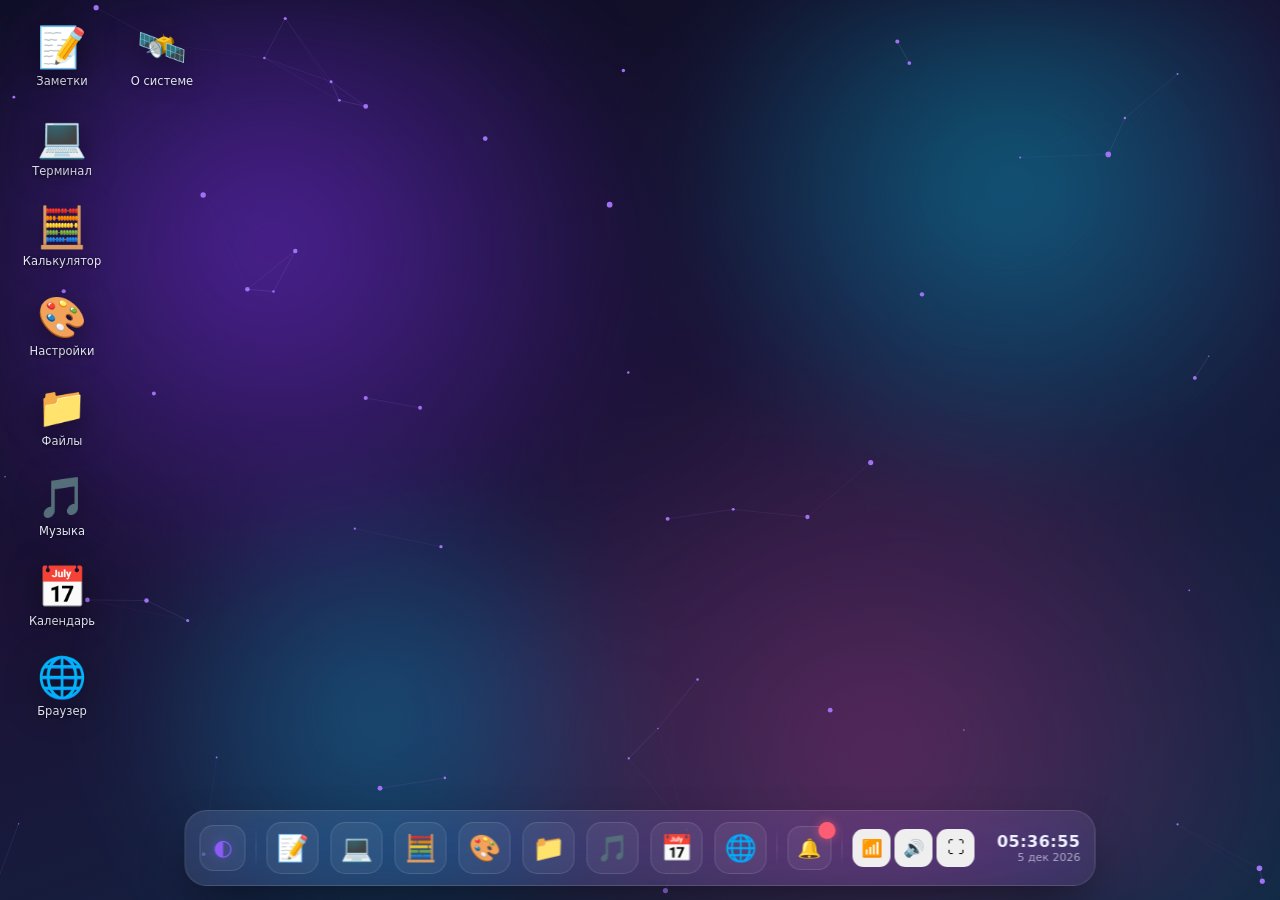
<file: index.html>
<!DOCTYPE html>
<html lang="ru" data-theme="dark">
<head>
  <meta charset="UTF-8" />
  <meta name="viewport" content="width=device-width, initial-scale=1.0" />
  <meta name="description" content="Nebula OS — операционная система в браузере. Чистый HTML, CSS и JavaScript без внешних библиотек." />
  <title>Nebula OS — браузерная ОС</title>
  <link rel="stylesheet" href="style.css" />
</head>
<body>

  <!-- ═══════════════ ЭКРАН ЗАГРУЗКИ ═══════════════ -->
  <div id="boot" aria-hidden="true">
    <div class="boot-inner">
      <div class="boot-logo">◐</div>
      <div class="boot-title">NEBULA<span>OS</span></div>
      <div class="boot-bar"><i></i></div>
      <div class="boot-hint" id="boot-hint">загрузка ядра…</div>
    </div>
  </div>

  <!-- ═══════════════ РАБОЧИЙ СТОЛ ═══════════════ -->
  <main id="desktop" data-wallpaper="aurora">
    <!-- Живой фон: canvas-частицы (создаётся в script.js) -->
    <canvas id="bg-canvas" aria-hidden="true"></canvas>
    <!-- Слои обоев (фон + «живые» размытые пятна) -->
    <div class="wallpaper-base" aria-hidden="true"></div>
    <div class="wallpaper-blobs" aria-hidden="true"></div>

    <!-- Иконки рабочего стола (создаются динамически в script.js) -->
    <div id="desktop-icons" aria-label="Рабочий стол"></div>

    <!-- Слой окон создаётся динамически в script.js -->
    <section id="windows-layer"></section>
  </main>

  <!-- ═══════════════ ПАНЕЛЬ ЗАДАЧ / ДОК ═══════════════ -->
  <nav id="dock" aria-label="Панель задач">
    <button id="start-btn" title="Пуск" aria-label="Меню Пуск">◐</button>
    <div class="dock-divider" aria-hidden="true"></div>
    <div id="dock-icons"></div>
    <div class="dock-divider" aria-hidden="true"></div>
    <button id="notif-bell" class="dock-bell" aria-label="Центр уведомлений" title="Уведомления">
      <span class="bell-ico">🔔</span>
      <span id="notif-badge" class="notif-badge" hidden></span>
    </button>
    <div class="dock-divider" aria-hidden="true"></div>
    <div id="tray">
      <button class="tray-btn" id="tray-wifi" title="Wi-Fi: подключено" aria-label="Wi-Fi">📶</button>
      <button class="tray-btn" id="tray-vol" title="Громкость" aria-label="Громкость">🔊</button>
      <button class="tray-btn" id="tray-full" title="Полноэкранный режим" aria-label="Полноэкранный режим">⛶</button>
    </div>
    <div class="dock-clock">
      <span id="clock-time">--:--:--</span>
      <span id="clock-date">—</span>
    </div>
  </nav>

  <!-- Попап громкости -->
  <div id="vol-pop" role="dialog" aria-label="Громкость">
    <div class="vol-row">
      <span class="vol-ico" id="vol-ico">🔊</span>
      <input type="range" id="vol-slider" min="0" max="100" value="70" aria-label="Уровень громкости" />
    </div>
    <div class="vol-row">
      <button class="vol-mute" id="vol-mute" type="button">🔇 Выключить звук</button>
      <button class="vol-test" id="vol-test" type="button">▶ Тест</button>
    </div>
  </div>

  <!-- Меню «Пуск» -->
  <div id="start-menu" role="menu" aria-label="Меню Пуск"></div>

  <!-- Контекстное меню рабочего стола (ПКМ) -->
  <div id="ctx-menu" role="menu" aria-label="Контекстное меню"></div>

  <!-- Центр уведомлений (панель) и стек всплывающих уведомлений -->
  <div id="notif-center" role="dialog" aria-label="Центр уведомлений"></div>
  <div id="toasts" aria-live="polite" aria-label="Уведомления"></div>

  <!-- Полноэкранный слой «Матрицы» из терминала -->
  <canvas id="matrix-layer" aria-hidden="true"></canvas>

  <script src="script.js"></script>
</body>
</html>
</file>
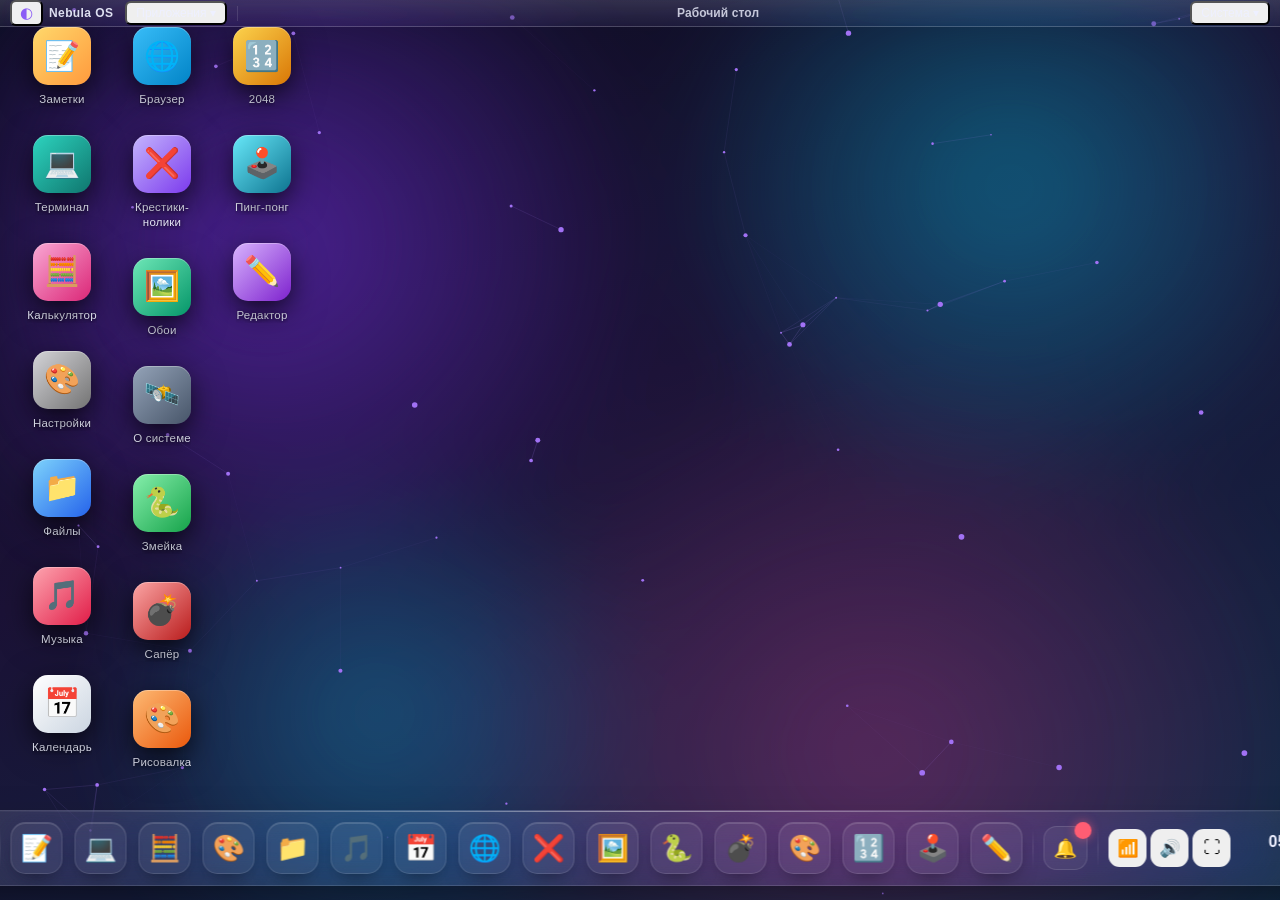
<file: webos/index.html>
<!DOCTYPE html>
<html lang="ru" data-theme="dark">
<head>
  <meta charset="UTF-8" />
  <meta name="viewport" content="width=device-width, initial-scale=1.0" />
  <meta name="description" content="Nebula OS — операционная система в браузере. Чистый HTML, CSS и JavaScript без внешних библиотек." />
  <title>Nebula OS — браузерная ОС</title>
  <link rel="stylesheet" href="style.css" />
</head>
<body>

  <!-- ═══════════════ ВЕРХНЯЯ ПАНЕЛЬ МЕНЮ (как в macOS) ═══════════════ -->
  <nav id="menubar" aria-label="Меню">
    <button class="mb-item mb-logo" id="mb-logo" title="Nebula OS" aria-label="Nebula OS">◐</button>
    <span class="mb-brand">Nebula OS</span>
    <button class="mb-item" id="mb-apps-btn" data-menu="apps" aria-haspopup="true">▾</button>
    <span class="mb-sep" aria-hidden="true"></span>
    <span class="mb-current" id="mb-current">—</span>
    <div class="mb-right">
      <button class="mb-item" id="mb-sys-btn" data-menu="system" aria-haspopup="true">▾</button>
    </div>
    <div class="mb-menu" id="mb-menu-apps" role="menu"></div>
    <div class="mb-menu" id="mb-menu-system" role="menu"></div>
  </nav>

  <!-- ═══════════════ ЭКРАН ЗАГРУЗКИ ═══════════════ -->
  <div id="boot" aria-hidden="true">
    <div class="boot-inner">
      <div class="boot-logo">◐</div>
      <div class="boot-title">NEBULA<span>OS</span></div>
      <div class="boot-bar"><i></i></div>
      <div class="boot-hint" id="boot-hint">загрузка ядра…</div>
      <div class="boot-langs" id="boot-langs" aria-label="Язык">
        <button class="boot-lang" data-lang="ru" title="Русский" aria-label="Русский">🇷🇺</button>
        <button class="boot-lang" data-lang="en" title="English" aria-label="English">🇬🇧</button>
        <button class="boot-lang" data-lang="ky" title="Кыргызча" aria-label="Кыргызча">🇰🇬</button>
        <button class="boot-lang" data-lang="zh" title="中文" aria-label="中文">🇨🇳</button>
      </div>
    </div>
  </div>

  <!-- ═══════════════ РАБОЧИЙ СТОЛ ═══════════════ -->
  <main id="desktop" data-wallpaper="aurora">
    <!-- Живой фон: canvas-частицы (создаётся в script.js) -->
    <canvas id="bg-canvas" aria-hidden="true"></canvas>
    <!-- Слои обоев (фон + «живые» размытые пятна) -->
    <div class="wallpaper-base" aria-hidden="true"></div>
    <div class="wallpaper-blobs" aria-hidden="true"></div>

    <!-- Иконки рабочего стола (создаются динамически в script.js) -->
    <div id="desktop-icons" aria-label="Рабочий стол"></div>

    <!-- Слой окон создаётся динамически в script.js -->
    <section id="windows-layer"></section>
  </main>

  <!-- ═══════════════ ПАНЕЛЬ ЗАДАЧ / ДОК ═══════════════ -->
  <nav id="dock" aria-label="Панель задач">
    <button id="start-btn" title="Пуск" aria-label="Меню Пуск">◐</button>
    <div class="dock-divider" aria-hidden="true"></div>
    <div id="dock-icons"></div>
    <div class="dock-divider" aria-hidden="true"></div>
    <button id="notif-bell" class="dock-bell" aria-label="Центр уведомлений" title="Уведомления">
      <span class="bell-ico">🔔</span>
      <span id="notif-badge" class="notif-badge" hidden></span>
    </button>
    <div class="dock-divider" aria-hidden="true"></div>
    <div id="tray">
      <button class="tray-btn" id="tray-wifi" title="Wi-Fi: подключено" aria-label="Wi-Fi">📶</button>
      <button class="tray-btn" id="tray-vol" title="Громкость" aria-label="Громкость">🔊</button>
      <button class="tray-btn" id="tray-full" title="Полноэкранный режим" aria-label="Полноэкранный режим">⛶</button>
    </div>
    <div class="dock-clock">
      <span id="clock-time">--:--:--</span>
      <span id="clock-date">—</span>
    </div>
  </nav>

  <!-- Попап громкости -->
  <div id="vol-pop" role="dialog" aria-label="Громкость">
    <div class="vol-row">
      <span class="vol-ico" id="vol-ico">🔊</span>
      <input type="range" id="vol-slider" min="0" max="100" value="70" aria-label="Уровень громкости" />
    </div>
    <div class="vol-row">
      <button class="vol-mute" id="vol-mute" type="button">🔇 Выключить звук</button>
      <button class="vol-test" id="vol-test" type="button">▶ Тест</button>
    </div>
  </div>

  <!-- Меню «Пуск» -->
  <div id="start-menu" role="menu" aria-label="Меню Пуск"></div>

  <!-- Контекстное меню рабочего стола (ПКМ) -->
  <div id="ctx-menu" role="menu" aria-label="Контекстное меню"></div>

  <!-- Центр уведомлений (панель) и стек всплывающих уведомлений -->
  <div id="notif-center" role="dialog" aria-label="Центр уведомлений"></div>
  <div id="toasts" aria-live="polite" aria-label="Уведомления"></div>

  <!-- Полноэкранный слой «Матрицы» из терминала -->
  <canvas id="matrix-layer" aria-hidden="true"></canvas>

  <script src="script.js"></script>
</body>
</html>
</file>
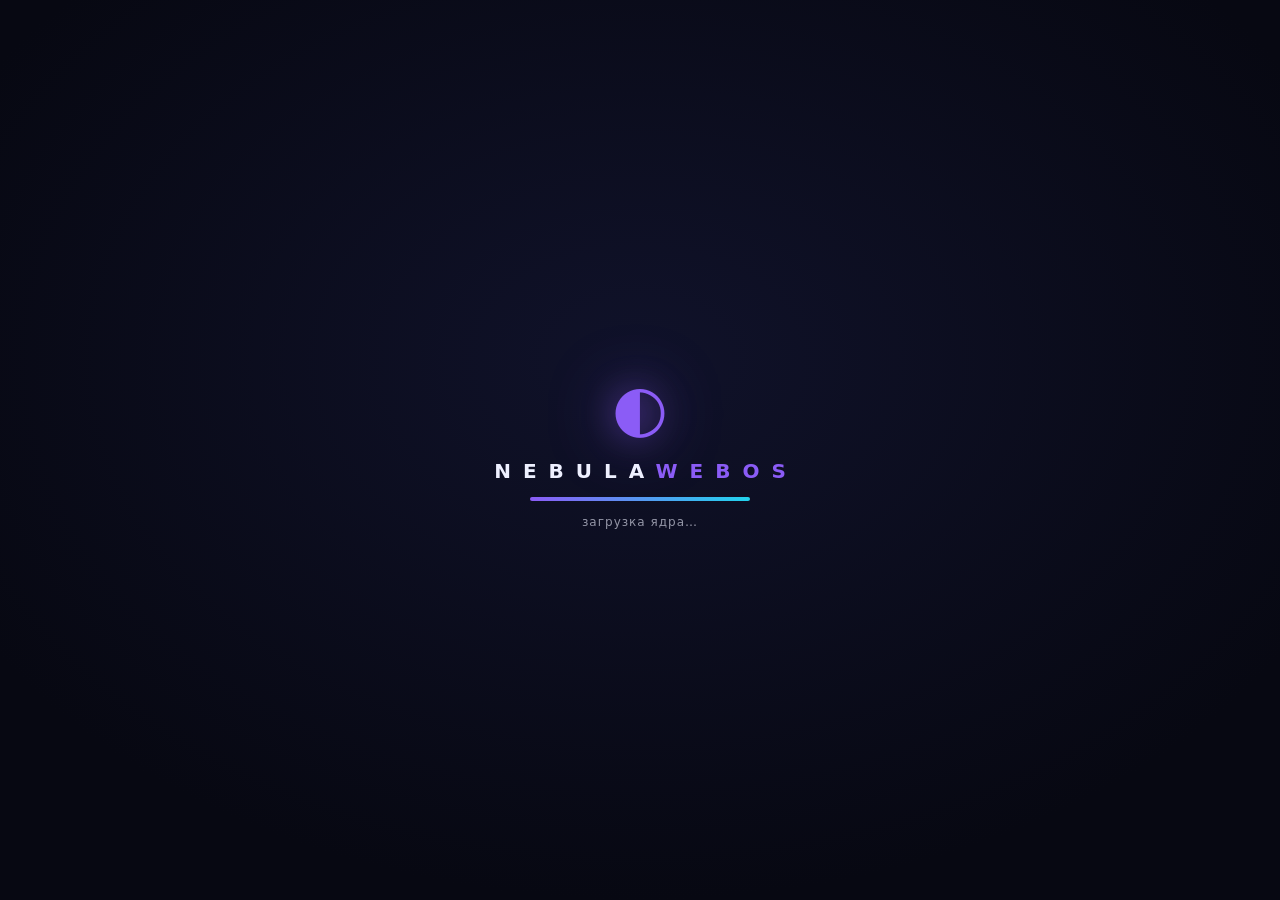
<file: webos.html>
<!DOCTYPE html>
<html lang="ru">
<head>
<meta charset="UTF-8" />
<meta name="viewport" content="width=device-width, initial-scale=1.0" />
<meta name="description" content="Nebula WebOS — операционная система в браузере. Один HTML-файл, чистый Vanilla JS, без библиотек." />
<title>Nebula WebOS</title>
<style>
/* ════════════════════════════════════════════════════════════
   NEBULA WEBOS — единый файл
   Glassmorphism + неоновый кибер-эстет, темы, обои, окна, док.
   ════════════════════════════════════════════════════════════ */

/* ─────────── Переменные и темы ─────────── */
:root, [data-theme="glass"] {
  --accent: #8b5cf6;
  --accent-2: #22d3ee;
  --glow: rgba(139, 92, 246, .45);
  --glass: rgba(255, 255, 255, .07);
  --glass-2: rgba(255, 255, 255, .13);
  --glass-3: rgba(20, 24, 48, .55);
  --border: rgba(255, 255, 255, .14);
  --text: #eef0ff;
  --text-dim: rgba(238, 240, 255, .6);
  --danger: #ff5f57;
  --warn: #febc2e;
  --ok: #28c840;
  --dock-h: 64px;
  --radius: 16px;
  --shadow: 0 24px 60px -12px rgba(0, 0, 0, .55);
  --mono: 'SF Mono', ui-monospace, Menlo, Consolas, 'Cascadia Code', monospace;
  color-scheme: dark;
}

[data-theme="cyber"] {
  --accent: #ff2d95;
  --accent-2: #17e9ff;
  --glow: rgba(255, 45, 149, .5);
  --glass: rgba(30, 8, 42, .34);
  --glass-2: rgba(255, 255, 255, .1);
  --glass-3: rgba(24, 6, 34, .6);
  --border: rgba(255, 255, 255, .18);
  --text: #f6f2ff;
  --text-dim: rgba(246, 242, 255, .62);
}

[data-theme="light"] {
  --accent: #7c3aed;
  --accent-2: #0ea5e9;
  --glow: rgba(124, 58, 237, .35);
  --glass: rgba(255, 255, 255, .52);
  --glass-2: rgba(255, 255, 255, .72);
  --glass-3: rgba(255, 255, 255, .8);
  --border: rgba(15, 23, 42, .14);
  --text: #1e293b;
  --text-dim: rgba(30, 41, 59, .62);
  --shadow: 0 24px 60px -16px rgba(15, 23, 42, .35);
  color-scheme: light;
}

[data-theme="dark"] {
  --accent: #60a5fa;
  --accent-2: #34d399;
  --glow: rgba(96, 165, 250, .4);
  --glass: rgba(12, 16, 26, .6);
  --glass-2: rgba(255, 255, 255, .1);
  --glass-3: rgba(10, 13, 22, .75);
  --border: rgba(255, 255, 255, .12);
  --text: #e6ecf5;
  --text-dim: rgba(230, 236, 245, .58);
}

/* ─────────── База ─────────── */
* { margin: 0; padding: 0; box-sizing: border-box; }
html, body { height: 100%; overflow: hidden; }
body {
  font-family: system-ui, -apple-system, 'Segoe UI', Roboto, sans-serif;
  color: var(--text);
  background: #070812;
  user-select: none;
  -webkit-user-select: none;
}
input, textarea { user-select: text; -webkit-user-select: text; }
button { font: inherit; color: inherit; background: none; border: none; cursor: pointer; }
::-webkit-scrollbar { width: 9px; height: 9px; }
::-webkit-scrollbar-track { background: transparent; }
::-webkit-scrollbar-thumb { background: var(--glass-2); border-radius: 8px; }
::-webkit-scrollbar-thumb:hover { background: var(--glow); }

/* ─────────── Рабочий стол ─────────── */
#desktop { position: fixed; inset: 0; overflow: hidden; }

/* Живой canvas-фон (частицы) */
#bg-canvas { position: absolute; inset: 0; width: 100%; height: 100%; z-index: 0; }

/* Цветовая подложка обоев (слои градиентов поверх частиц) */
#wallpaper-tint {
  position: absolute; inset: 0; z-index: 1;
  background: linear-gradient(160deg, rgba(8, 10, 30, .5), rgba(30, 16, 60, .3) 50%, rgba(8, 30, 60, .4));
  transition: background .8s ease;
  pointer-events: none;
}
#desktop[data-wallpaper="cyber"] #wallpaper-tint {
  background: linear-gradient(155deg, rgba(40, 4, 44, .62), rgba(70, 8, 60, .42) 45%, rgba(8, 60, 70, .5));
}
#desktop[data-wallpaper="minimal"] #wallpaper-tint {
  background: linear-gradient(160deg, rgba(10, 12, 16, .66), rgba(24, 26, 34, .5) 50%, rgba(14, 16, 24, .6));
}
#desktop[data-wallpaper="mountains"] #wallpaper-tint {
  background: linear-gradient(165deg, rgba(6, 28, 40, .5), rgba(14, 46, 60, .35) 40%, rgba(80, 40, 90, .3) 75%, rgba(200, 120, 60, .25));
}
[data-theme="light"] #wallpaper-tint { opacity: .25; }
[data-theme="light"] #desktop { background: #dfe7f5; }

/* ─────────── Экран загрузки ─────────── */
#boot {
  position: fixed; inset: 0; z-index: 10000;
  display: grid; place-items: center;
  background: radial-gradient(80% 80% at 50% 40%, #10122a, #070812 75%);
  transition: opacity .6s ease, visibility .6s ease;
}
#boot.hide { opacity: 0; visibility: hidden; }
.boot-inner { display: flex; flex-direction: column; align-items: center; gap: 14px; }
.boot-logo {
  font-size: 64px; color: var(--accent);
  text-shadow: 0 0 34px var(--glow), 0 0 70px var(--glow);
  animation: logoPulse 1.5s ease-in-out infinite;
}
@keyframes logoPulse { 0%,100% { transform: scale(1); opacity: 1; } 50% { transform: scale(1.12); opacity: .8; } }
.boot-title { font-size: 20px; letter-spacing: 12px; font-weight: 700; text-indent: 12px; }
.boot-title span { color: var(--accent); }
.boot-bar { width: 220px; height: 4px; border-radius: 3px; background: rgba(255,255,255,.1); overflow: hidden; }
.boot-bar i { display: block; height: 100%; width: 0; background: linear-gradient(90deg, var(--accent), var(--accent-2)); box-shadow: 0 0 12px var(--glow); animation: bootLoad 1.5s cubic-bezier(.3,.7,.3,1) forwards; }
@keyframes bootLoad { to { width: 100%; } }
.boot-hint { font-size: 12px; color: var(--text-dim); letter-spacing: 1px; }

/* ─────────── Иконки рабочего стола ─────────── */
#desktop-icons {
  position: absolute; inset: 0; z-index: 5;
  display: flex; flex-direction: column; flex-wrap: wrap; align-content: flex-start;
  gap: 14px; padding: 18px 14px;
  pointer-events: none;
}
.d-icon {
  pointer-events: auto;
  width: 86px;
  display: flex; flex-direction: column; align-items: center; gap: 6px;
  padding: 8px 4px 6px;
  border-radius: 12px;
  border: 1px solid transparent;
  cursor: default;
  transition: background .12s ease, border-color .12s ease, transform .12s ease;
}
.d-icon .di-emoji {
  font-size: 34px; line-height: 1;
  filter: drop-shadow(0 4px 10px rgba(0,0,0,.45));
  transition: transform .15s cubic-bezier(.34,1.56,.64,1);
}
.d-icon .di-name {
  font-size: 11px; color: #eef0ff; text-align: center; line-height: 1.25;
  text-shadow: 0 1px 4px rgba(0,0,0,.8);
  max-width: 82px; overflow: hidden; text-overflow: ellipsis; white-space: nowrap;
}
.d-icon:hover { background: rgba(255,255,255,.12); }
.d-icon:hover .di-emoji { transform: translateY(-4px) scale(1.12); }
.d-icon.selected { background: rgba(139,92,246,.22); border-color: var(--accent); box-shadow: 0 0 0 1px var(--accent), 0 6px 18px -6px var(--glow); }
[data-theme="light"] .d-icon .di-name { color: #1e293b; text-shadow: none; }

/* ─────────── Окна ─────────── */
#windows-layer { position: absolute; inset: 0; z-index: 10; }

.window {
  position: absolute;
  display: flex; flex-direction: column;
  min-width: 300px; min-height: 200px;
  max-width: calc(100vw - 16px); max-height: calc(100vh - var(--dock-h) - 24px);
  border-radius: var(--radius);
  border: 1px solid var(--border);
  background: linear-gradient(165deg, var(--glass-2), var(--glass));
  backdrop-filter: blur(22px) saturate(160%);
  -webkit-backdrop-filter: blur(22px) saturate(160%);
  box-shadow: var(--shadow);
  overflow: hidden;
  opacity: 0;
  animation: winIn .28s cubic-bezier(.2,.9,.32,1.12) forwards;
  transition: opacity .22s ease, transform .22s ease, visibility .22s;
}
.window.is-focused {
  border-color: rgba(255,255,255,.28);
  box-shadow:
    0 0 0 1px var(--glow),
    0 0 44px -8px var(--glow),
    0 34px 80px -14px rgba(0,0,0,.65);
}
@keyframes winIn { from { opacity: 0; transform: scale(.9) translateY(18px); filter: blur(6px); } to { opacity: 1; transform: scale(1) translateY(0); filter: blur(0); } }
.window.is-closing { animation: winOut .2s ease forwards; pointer-events: none; }
@keyframes winOut { to { opacity: 0; transform: scale(.88) translateY(16px); filter: blur(8px); } }
.window.is-minimized {
  transform: scale(.55) translateY(90px);
  opacity: 0; visibility: hidden;
  transition: transform .24s ease, opacity .24s ease, visibility .24s;
  animation: none;
}
.window.is-maximized { border-radius: 0; border-left: none; border-right: none; border-top: none; }

.win-header {
  flex: 0 0 40px;
  display: flex; align-items: center; gap: 10px;
  padding: 0 8px 0 14px;
  cursor: default;
  background: linear-gradient(90deg, transparent, rgba(255,255,255,.045), transparent);
  touch-action: none;
}
.win-title {
  display: flex; align-items: center; gap: 8px;
  flex: 1; overflow: hidden; white-space: nowrap; text-overflow: ellipsis;
  font-size: 13.5px; font-weight: 600; letter-spacing: .2px;
}
.win-title .w-ico { font-size: 15px; filter: drop-shadow(0 0 6px var(--glow)); }
.win-controls { display: flex; gap: 7px; }
.win-ctl {
  width: 13px; height: 13px; border-radius: 50%;
  position: relative;
  display: grid; place-items: center;
  color: rgba(0,0,0,.65); font-size: 10px; line-height: 1;
  transition: transform .15s ease, filter .15s ease;
}
.win-ctl:hover { transform: scale(1.25); filter: brightness(1.15); }
.win-ctl:active { transform: scale(.9); }
.win-ctl.close { background: var(--danger); }
.win-ctl.min { background: var(--warn); }
.win-ctl.max { background: var(--ok); }
.win-ctl::after { content: ''; opacity: 0; transition: opacity .12s ease; }
.win-ctl.close::after { content: '×'; }
.win-ctl.min::after { content: '–'; font-weight: 700; }
.win-ctl.max::after { content: '+'; font-weight: 700; }
.win-controls:hover .win-ctl::after { opacity: 1; }

.win-body { flex: 1; overflow: auto; display: flex; flex-direction: column; min-height: 0; }

/* Ресайз-хендл (нижний правый угол) */
.win-resize {
  position: absolute; right: 0; bottom: 0;
  width: 18px; height: 18px;
  cursor: nwse-resize;
  z-index: 5;
  touch-action: none;
}
.win-resize::after {
  content: '';
  position: absolute; right: 4px; bottom: 4px;
  width: 7px; height: 7px;
  border-right: 2px solid var(--text-dim);
  border-bottom: 2px solid var(--text-dim);
  border-bottom-right-radius: 3px;
  opacity: .55;
}
.window.is-maximized .win-resize { display: none; }

/* ─────────── Dock / панель задач ─────────── */
#dock {
  position: fixed;
  left: 50%; bottom: 12px;
  transform: translateX(-50%);
  z-index: 5000;
  height: var(--dock-h);
  display: flex; align-items: center; gap: 10px;
  padding: 0 10px;
  border-radius: 22px;
  border: 1px solid var(--border);
  background: linear-gradient(170deg, var(--glass-2), var(--glass));
  backdrop-filter: blur(28px) saturate(170%);
  -webkit-backdrop-filter: blur(28px) saturate(170%);
  box-shadow: 0 22px 50px -14px rgba(0,0,0,.6);
  animation: dockUp .6s .15s cubic-bezier(.2,.9,.3,1.1) backwards;
}
@keyframes dockUp { from { opacity: 0; transform: translate(-50%, 44px); } to { opacity: 1; transform: translate(-50%, 0); } }

#start-btn {
  width: 44px; height: 44px; flex: 0 0 auto;
  border-radius: 13px;
  border: 1px solid var(--border);
  background: var(--glass);
  font-size: 22px; color: var(--accent);
  display: grid; place-items: center;
  transition: transform .18s cubic-bezier(.34,1.56,.64,1), box-shadow .2s ease, background .2s ease;
  text-shadow: 0 0 12px var(--glow);
}
#start-btn:hover { transform: translateY(-3px) scale(1.08); background: var(--glass-2); box-shadow: 0 10px 22px -8px var(--glow); }
#start-btn.active { transform: translateY(-2px) scale(1.05); background: var(--glass-2); }

.dock-sep { width: 1px; height: 38px; background: linear-gradient(180deg, transparent, var(--border), transparent); flex: 0 0 auto; }

#dock-icons { display: flex; gap: 9px; align-items: center; }
.dock-icon {
  position: relative;
  width: 46px; height: 46px;
  display: grid; place-items: center;
  font-size: 24px;
  border-radius: 13px;
  border: 1px solid var(--border);
  background: var(--glass);
  transition: transform .22s cubic-bezier(.34,1.56,.64,1), box-shadow .22s ease, background .22s ease;
}
.dock-icon:hover { transform: translateY(-8px) scale(1.12); background: var(--glass-2); box-shadow: 0 12px 24px -8px var(--glow), 0 0 20px -4px var(--glow); }
.dock-icon:active { transform: translateY(-4px) scale(1.04); }
.dock-icon .tip {
  position: absolute; top: -32px; left: 50%;
  transform: translateX(-50%) scale(.9);
  padding: 4px 10px; font-size: 11.5px; white-space: nowrap;
  border-radius: 8px;
  background: rgba(10, 12, 24, .9);
  border: 1px solid var(--border);
  color: var(--text);
  opacity: 0; pointer-events: none;
  transition: opacity .16s ease, transform .16s ease;
}
.dock-icon:hover .tip { opacity: 1; transform: translateX(-50%) scale(1); }
.dock-icon .dot {
  position: absolute; bottom: 3px; left: 50%;
  width: 5px; height: 5px; border-radius: 50%;
  transform: translateX(-50%);
  background: var(--text-dim);
  opacity: 0;
  transition: opacity .2s ease, background .2s ease, box-shadow .2s ease;
}
.dock-icon.is-open .dot { opacity: 1; }
.dock-icon.is-active .dot { background: var(--accent-2); box-shadow: 0 0 10px var(--accent-2); }
.dock-icon.is-min { filter: grayscale(.55) brightness(.82); }

/* Системный трей */
#tray { display: flex; align-items: center; gap: 4px; margin-left: 6px; }
.tray-btn {
  width: 38px; height: 38px;
  border-radius: 11px;
  display: grid; place-items: center;
  font-size: 17px;
  border: 1px solid transparent;
  transition: background .15s ease, transform .15s ease, border-color .15s ease;
  position: relative;
}
.tray-btn:hover { background: var(--glass-2); border-color: var(--border); transform: translateY(-1px); }
.tray-btn.off { opacity: .5; }

/* Попап громкости */
#vol-pop {
  position: fixed; bottom: calc(var(--dock-h) + 24px); left: 50%;
  transform: translateX(-50%) translateY(8px) scale(.96);
  z-index: 5100;
  padding: 14px 16px;
  min-width: 240px;
  border-radius: 16px;
  border: 1px solid var(--border);
  background: linear-gradient(170deg, var(--glass-3), var(--glass));
  backdrop-filter: blur(26px) saturate(160%);
  -webkit-backdrop-filter: blur(26px) saturate(160%);
  box-shadow: 0 18px 44px -10px rgba(0,0,0,.55);
  display: flex; flex-direction: column; gap: 10px;
  opacity: 0; pointer-events: none;
  transition: opacity .16s ease, transform .16s ease;
}
#vol-pop.show { opacity: 1; pointer-events: auto; transform: translateX(-50%) translateY(0) scale(1); }
.vol-row { display: flex; align-items: center; gap: 10px; }
.vol-row .vol-ico { font-size: 18px; width: 24px; text-align: center; }
.vol-row input[type="range"] { flex: 1; accent-color: var(--accent); }
.vol-mute {
  font-size: 12px; padding: 6px 10px; border-radius: 9px;
  border: 1px solid var(--border); background: var(--glass);
  transition: background .15s ease;
}
.vol-mute:hover { background: var(--glass-2); }
.vol-test { font-size: 12px; padding: 6px 10px; border-radius: 9px; border: 1px solid var(--border); background: var(--glass); transition: background .15s ease; }
.vol-test:hover { background: var(--glass-2); }

/* Часы в трее */
#tray-clock { display: flex; flex-direction: column; align-items: flex-end; line-height: 1.2; margin-left: 8px; min-width: 92px; }
#clock-time { font-size: 15px; font-weight: 700; letter-spacing: .5px; font-variant-numeric: tabular-nums; }
#clock-date { font-size: 10.5px; color: var(--text-dim); }

/* ─────────── Меню «Пуск» ─────────── */
#start-menu {
  position: fixed;
  left: 50%; bottom: calc(var(--dock-h) + 28px);
  transform: translateX(-50%) translateY(16px) scale(.96);
  z-index: 5100;
  width: min(380px, 94vw);
  max-height: calc(100vh - var(--dock-h) - 44px);
  overflow-y: auto;
  padding: 14px;
  border-radius: 20px;
  border: 1px solid var(--border);
  background: linear-gradient(170deg, var(--glass-3), var(--glass));
  backdrop-filter: blur(30px) saturate(170%);
  -webkit-backdrop-filter: blur(30px) saturate(170%);
  box-shadow: 0 30px 70px -18px rgba(0,0,0,.65);
  display: flex; flex-direction: column; gap: 12px;
  opacity: 0; pointer-events: none;
  transition: opacity .18s ease, transform .18s ease;
}
#start-menu.show { opacity: 1; pointer-events: auto; transform: translateX(-50%) translateY(0) scale(1); }

.sm-user { display: flex; align-items: center; gap: 12px; padding-bottom: 12px; border-bottom: 1px solid var(--border); }
.sm-avatar {
  width: 44px; height: 44px; border-radius: 50%;
  display: grid; place-items: center;
  font-size: 19px; font-weight: 700; color: #fff;
  background: linear-gradient(135deg, var(--accent), var(--accent-2));
  box-shadow: 0 6px 18px -6px var(--glow);
}
.sm-user .sm-name { font-size: 14px; font-weight: 700; }
.sm-user .sm-sub { font-size: 11.5px; color: var(--text-dim); }

.sm-sec-title { font-size: 11px; font-weight: 700; letter-spacing: 1.4px; text-transform: uppercase; color: var(--text-dim); }

.sm-stats { display: grid; grid-template-columns: 1fr 1fr; gap: 8px; }
.sm-stat { padding: 8px 10px; border-radius: 11px; border: 1px solid var(--border); background: var(--glass); }
.sm-stat .smk { font-size: 10.5px; color: var(--text-dim); text-transform: uppercase; letter-spacing: .8px; }
.sm-stat .smv { font-size: 12.5px; font-weight: 600; margin-top: 3px; }
.sm-ram { grid-column: 1 / -1; }
.ram-bar { height: 5px; border-radius: 3px; background: var(--glass-2); overflow: hidden; margin-top: 6px; }
.ram-bar i { display: block; height: 100%; width: 0%; background: linear-gradient(90deg, var(--accent), var(--accent-2)); transition: width .4s ease; }

.sm-apps { display: grid; grid-template-columns: repeat(3, 1fr); gap: 8px; }
.sm-app {
  display: flex; flex-direction: column; align-items: center; gap: 6px;
  padding: 10px 4px; border-radius: 13px;
  border: 1px solid transparent;
  transition: background .14s ease, border-color .14s ease, transform .14s ease;
}
.sm-app:hover { background: var(--glass-2); border-color: var(--border); transform: translateY(-2px); }
.sm-app .sa-ico { font-size: 25px; filter: drop-shadow(0 3px 8px rgba(0,0,0,.4)); }
.sm-app .sa-name { font-size: 11px; text-align: center; }

.sm-foot { display: flex; gap: 8px; border-top: 1px solid var(--border); padding-top: 12px; }
.sm-btn {
  flex: 1; padding: 9px 10px; border-radius: 11px;
  font-size: 12.5px; font-weight: 600;
  border: 1px solid var(--border); background: var(--glass);
  display: flex; align-items: center; justify-content: center; gap: 7px;
  transition: background .15s ease, transform .15s ease, color .15s ease;
}
.sm-btn:hover { background: var(--glass-2); }
.sm-btn.reboot:hover { color: var(--danger); border-color: var(--danger); transform: scale(1.02); }

/* ─────────── Контекстное меню ─────────── */
#ctx-menu {
  position: fixed; z-index: 9000;
  min-width: 210px; padding: 6px;
  border-radius: 13px;
  border: 1px solid var(--border);
  background: linear-gradient(170deg, var(--glass-3), var(--glass));
  backdrop-filter: blur(26px) saturate(160%);
  -webkit-backdrop-filter: blur(26px) saturate(160%);
  box-shadow: 0 18px 44px -10px rgba(0,0,0,.55);
  opacity: 0; pointer-events: none;
  transform: scale(.94) translateY(4px);
  transform-origin: top left;
  transition: opacity .13s ease, transform .13s ease;
}
#ctx-menu.show { opacity: 1; pointer-events: auto; transform: scale(1) translateY(0); }
.ctx-item {
  display: flex; align-items: center; gap: 10px;
  padding: 8px 12px; font-size: 13px; border-radius: 8px;
  cursor: pointer;
  transition: background .12s ease;
}
.ctx-item:hover { background: var(--glow); }
.ctx-item .ctx-ico { font-size: 14px; }
.ctx-sep { height: 1px; margin: 6px 8px; background: var(--border); }

/* ─────────── Приложение: Заметки ─────────── */
.app-notes { display: flex; flex-direction: column; height: 100%; }
.notes-bar {
  display: flex; align-items: center; gap: 10px;
  padding: 10px 14px;
  border-bottom: 1px solid var(--border);
}
.notes-bar input {
  flex: 1; background: transparent; border: none; outline: none;
  color: var(--text); font: inherit; font-weight: 600; font-size: 14px;
}
.notes-bar input::placeholder { color: var(--text-dim); font-weight: 400; }
.notes-status { font-size: 11px; color: var(--text-dim); white-space: nowrap; }
.notes-clear {
  border: 1px solid var(--border); background: var(--glass);
  color: var(--text-dim); font-size: 12px;
  padding: 5px 10px; border-radius: 9px;
  transition: color .15s ease, border-color .15s ease, transform .15s ease;
}
.notes-clear:hover { color: var(--danger); border-color: var(--danger); transform: scale(1.04); }
.notes-body {
  flex: 1; resize: none; border: none; outline: none;
  background: transparent; color: var(--text);
  font-family: var(--mono); font-size: 14px; line-height: 1.65;
  padding: 14px 16px;
}
.notes-body::placeholder { color: var(--text-dim); }
.notes-count { padding: 7px 14px; font-size: 11px; color: var(--text-dim); border-top: 1px solid var(--border); }

/* ─────────── Приложение: Терминал ─────────── */
.app-term {
  position: relative;
  display: flex; flex-direction: column; flex: 1; min-height: 0;
  background: rgba(4, 8, 16, .86);
  font-family: var(--mono); font-size: 13.5px;
  color: #c9ffe0;
}
.term-out { flex: 1; overflow-y: auto; padding: 14px 16px; white-space: pre-wrap; word-break: break-word; line-height: 1.6; }
.term-line { display: flex; align-items: center; gap: 8px; padding: 9px 16px; border-top: 1px solid rgba(255,255,255,.06); }
.term-prompt { color: #22e0b0; font-weight: 600; white-space: nowrap; }
.term-input { flex: 1; min-width: 0; background: transparent; border: none; outline: none; color: inherit; font: inherit; caret-color: #22e0b0; }
.term-matrix {
  position: absolute; inset: 0; z-index: 6;
  width: 100%; height: 100%;
  background: rgba(2, 8, 4, .92);
  display: none;
}
.term-matrix.on { display: block; }
.t-ok { color: #6bffa3; }
.t-err { color: #ff7a8a; }
.t-dim { color: #7f93b8; }
.t-acc { color: #22e0b0; }
.t-ac2 { color: #ff8ad1; }
.t-neon { color: #3cffb0; text-shadow: 0 0 10px rgba(60,255,176,.6); }

/* ─────────── Приложение: Калькулятор ─────────── */
.app-calc { display: flex; flex: 1; min-height: 0; }
.calc-main { display: flex; flex-direction: column; flex: 1; min-width: 0; }
.calc-screen {
  flex: 0 0 84px;
  display: flex; flex-direction: column;
  align-items: flex-end; justify-content: flex-end;
  padding: 12px 16px; gap: 3px;
  overflow: hidden;
}
.calc-expr { font-size: 12.5px; color: var(--text-dim); font-variant-numeric: tabular-nums; min-height: 15px; white-space: nowrap; overflow: hidden; text-overflow: ellipsis; max-width: 100%; }
.calc-current { font-size: 32px; font-weight: 300; line-height: 1; font-variant-numeric: tabular-nums; max-width: 100%; overflow: hidden; text-overflow: ellipsis; white-space: nowrap; }
.calc-grid { flex: 1; display: grid; grid-template-columns: repeat(4, 1fr); grid-auto-rows: 1fr; gap: 8px; padding: 4px 12px 14px; }
.calc-btn {
  border: 1px solid var(--border); border-radius: 12px;
  background: var(--glass); color: var(--text); font-size: 18px;
  transition: transform .1s ease, background .14s ease, box-shadow .14s ease;
}
.calc-btn:hover { background: var(--glass-2); transform: translateY(-1px); }
.calc-btn:active { transform: scale(.93); }
.calc-btn.op { color: var(--accent-2); font-weight: 600; }
.calc-btn.danger { color: var(--danger); }
.calc-btn.fn { color: var(--accent); font-weight: 600; }
.calc-btn.eq { background: linear-gradient(135deg, var(--accent), var(--accent-2)); border-color: transparent; color: #fff; font-weight: 700; box-shadow: 0 8px 20px -6px var(--glow); }
.calc-btn.zero { grid-column: span 2; }
.calc-hist {
  width: 128px; flex: 0 0 auto;
  border-left: 1px solid var(--border);
  background: var(--glass);
  display: flex; flex-direction: column;
  transition: width .2s ease, opacity .2s ease;
  overflow: hidden;
}
.calc-hist.hidden { width: 0; opacity: 0; border-left: none; }
.calc-hist h4 { font-size: 11px; letter-spacing: 1px; text-transform: uppercase; color: var(--text-dim); padding: 12px 12px 6px; }
.calc-hist-list { flex: 1; overflow-y: auto; padding: 0 8px 10px; display: flex; flex-direction: column; gap: 6px; }
.hist-item {
  font-family: var(--mono); font-size: 11.5px;
  padding: 6px 8px; border-radius: 8px;
  background: var(--glass-2); cursor: pointer;
  transition: background .12s ease;
}
.hist-item:hover { background: var(--glow); }
.hist-item .hi-expr { color: var(--text-dim); }
.hist-item .hi-res { color: var(--text); font-weight: 700; }
.calc-hist-btn { border: 1px solid var(--border); background: var(--glass); font-size: 13px; padding: 4px 9px; border-radius: 8px; color: var(--text-dim); transition: color .15s ease, border-color .15s ease; }
.calc-hist-btn:hover { color: var(--accent-2); border-color: var(--accent-2); }

/* ─────────── Приложение: Настройки ─────────── */
.app-settings { flex: 1; overflow-y: auto; padding: 16px 18px; display: flex; flex-direction: column; gap: 18px; }
.settings-sec { display: flex; flex-direction: column; gap: 10px; }
.settings-sec h3 { font-size: 12px; font-weight: 700; letter-spacing: 1.4px; text-transform: uppercase; color: var(--text-dim); }
.opt-grid { display: grid; grid-template-columns: repeat(auto-fill, minmax(112px, 1fr)); gap: 10px; }
.opt-card {
  border: 1px solid var(--border); border-radius: 13px;
  background: var(--glass); padding: 8px; cursor: pointer; text-align: left;
  transition: transform .15s ease, border-color .15s ease, box-shadow .15s ease;
}
.opt-card:hover { transform: translateY(-3px); border-color: var(--accent); }
.opt-card.is-selected { border-color: var(--accent); box-shadow: 0 0 0 1px var(--accent), 0 10px 24px -8px var(--glow); }
.opt-preview { height: 50px; border-radius: 9px; margin-bottom: 7px; border: 1px solid var(--border); }
.opt-name { font-size: 12.5px; font-weight: 600; display: block; }
.opt-desc { font-size: 10.5px; color: var(--text-dim); display: block; margin-top: 2px; }
.vol-ctl { display: flex; align-items: center; gap: 12px; }
.vol-ctl .vol-ico { font-size: 20px; }
.vol-ctl input[type="range"] { flex: 1; accent-color: var(--accent); }
.theme-quick { display: flex; gap: 8px; }
.tq-btn {
  flex: 1; padding: 10px; border-radius: 12px;
  border: 1px solid var(--border); background: var(--glass);
  display: flex; align-items: center; justify-content: center; gap: 8px;
  font-size: 13px; font-weight: 600;
  transition: background .15s ease, border-color .15s ease, transform .15s ease;
}
.tq-btn:hover { background: var(--glass-2); border-color: var(--accent); transform: translateY(-2px); }
.settings-reset { align-self: flex-start; border: 1px solid var(--border); background: var(--glass); color: var(--text); font-size: 13px; padding: 8px 16px; border-radius: 11px; transition: transform .15s ease, border-color .15s ease, color .15s ease; }
.settings-reset:hover { border-color: var(--danger); color: var(--danger); transform: scale(1.03); }

/* ─────────── Приложение: Музыка ─────────── */
.app-music { display: flex; flex-direction: column; flex: 1; min-height: 0; }
.music-head { padding: 14px 16px 8px; }
.music-title { font-size: 15px; font-weight: 700; }
.music-artist { font-size: 11.5px; color: var(--text-dim); margin-top: 2px; }
.music-viz {
  flex: 0 0 96px; margin: 8px 16px 4px;
  border-radius: 13px;
  border: 1px solid var(--border);
  background: rgba(6, 10, 20, .5);
}
.music-progress { display: flex; align-items: center; gap: 10px; padding: 6px 16px; font-size: 11px; color: var(--text-dim); font-variant-numeric: tabular-nums; }
.music-progress .mp-bar { flex: 1; height: 4px; border-radius: 3px; background: var(--glass-2); overflow: hidden; }
.music-progress .mp-bar i { display: block; height: 100%; width: 0%; background: linear-gradient(90deg, var(--accent), var(--accent-2)); }
.music-controls { display: flex; align-items: center; justify-content: center; gap: 14px; padding: 8px 16px; }
.mc-btn {
  width: 42px; height: 42px; border-radius: 50%;
  display: grid; place-items: center; font-size: 17px;
  border: 1px solid var(--border); background: var(--glass);
  transition: transform .15s ease, background .15s ease, box-shadow .15s ease;
}
.mc-btn:hover { background: var(--glass-2); transform: scale(1.1); box-shadow: 0 6px 16px -6px var(--glow); }
.mc-btn:active { transform: scale(.92); }
.mc-btn.play { width: 54px; height: 54px; font-size: 21px; background: linear-gradient(135deg, var(--accent), var(--accent-2)); border-color: transparent; color: #fff; box-shadow: 0 10px 24px -8px var(--glow); }
.music-list { padding: 6px 12px 14px; display: flex; flex-direction: column; gap: 5px; }
.m-track {
  display: flex; align-items: center; gap: 10px;
  padding: 8px 10px; border-radius: 11px;
  border: 1px solid transparent; cursor: pointer;
  transition: background .13s ease, border-color .13s ease;
}
.m-track:hover { background: var(--glass-2); }
.m-track.active { background: var(--glass-2); border-color: var(--accent); }
.m-track .mt-ico { font-size: 17px; }
.m-track .mt-name { flex: 1; font-size: 12.5px; font-weight: 600; }
.m-track .mt-dur { font-size: 11px; color: var(--text-dim); font-variant-numeric: tabular-nums; }

/* ─────────── Приложение: Файлы ─────────── */
.app-files { display: flex; flex: 1; min-height: 0; }
.files-side {
  width: 150px; flex: 0 0 auto;
  border-right: 1px solid var(--border);
  padding: 10px 8px;
  display: flex; flex-direction: column; gap: 4px;
  background: var(--glass);
}
.fs-nav { display: flex; align-items: center; gap: 6px; padding: 8px; font-size: 12px; font-weight: 600; border-radius: 9px; cursor: pointer; transition: background .13s ease; }
.fs-nav:hover { background: var(--glass-2); }
.fs-nav.disabled { opacity: .4; pointer-events: none; }
.fs-folder {
  display: flex; align-items: center; gap: 8px;
  padding: 8px 10px; font-size: 12.5px; border-radius: 9px;
  cursor: pointer; border: 1px solid transparent;
  transition: background .13s ease, border-color .13s ease;
}
.fs-folder:hover { background: var(--glass-2); }
.fs-folder.active { background: var(--glass-2); border-color: var(--accent); }
.files-main { flex: 1; padding: 12px; overflow-y: auto; }
.files-path { font-size: 11px; color: var(--text-dim); margin-bottom: 10px; font-family: var(--mono); }
.files-grid { display: grid; grid-template-columns: repeat(auto-fill, minmax(86px, 1fr)); gap: 10px; }
.f-item {
  display: flex; flex-direction: column; align-items: center; gap: 6px;
  padding: 12px 6px 8px; border-radius: 12px;
  border: 1px solid transparent; cursor: pointer;
  transition: background .13s ease, border-color .13s ease, transform .13s ease;
  text-align: center;
}
.f-item:hover { background: var(--glass-2); border-color: var(--border); transform: translateY(-2px); }
.f-item.selected { background: var(--glow); border-color: var(--accent); }
.f-item .fi-ico { font-size: 30px; filter: drop-shadow(0 3px 8px rgba(0,0,0,.4)); }
.f-item .fi-name { font-size: 11px; max-width: 82px; overflow: hidden; text-overflow: ellipsis; white-space: nowrap; }
.files-empty { color: var(--text-dim); font-size: 13px; text-align: center; padding: 40px 0; }

/* ─────────── Приложение: Просмотрщик ─────────── */
.app-viewer { flex: 1; overflow: auto; display: grid; place-items: center; padding: 16px; }
.app-viewer pre {
  font-family: var(--mono); font-size: 12.5px; line-height: 1.6;
  color: var(--text); white-space: pre-wrap; word-break: break-word;
  max-width: 100%;
}
.app-viewer img { max-width: 100%; max-height: 100%; border-radius: 10px; box-shadow: 0 12px 34px -10px rgba(0,0,0,.55); }

/* ─────────── Служебное ─────────── */
.dragging { cursor: grabbing !important; }
.dragging * { cursor: grabbing !important; }
.fade-in { animation: fadeIn .25s ease; }
@keyframes fadeIn { from { opacity: 0; } to { opacity: 1; } }

/* Адаптивность */
@media (max-width: 720px) {
  #dock { padding: 0 6px; gap: 6px; }
  .dock-icon { width: 40px; height: 40px; font-size: 20px; }
  #start-btn { width: 40px; height: 40px; }
  .tray-btn { width: 34px; height: 34px; font-size: 15px; }
  #clock-date { display: none; }
  .d-icon { width: 72px; }
  .d-icon .di-emoji { font-size: 28px; }
}
@media (max-width: 520px) {
  .dock-icon .tip { display: none; }
  #clock-time { font-size: 13px; }
}
</style>
</head>
<body>

  <!-- Экран загрузки -->
  <div id="boot">
    <div class="boot-inner">
      <div class="boot-logo">◐</div>
      <div class="boot-title">NEBULA<span>WEBOS</span></div>
      <div class="boot-bar"><i></i></div>
      <div class="boot-hint" id="boot-hint">загрузка ядра…</div>
    </div>
  </div>

  <!-- Рабочий стол -->
  <div id="desktop" data-wallpaper="space">
    <canvas id="bg-canvas" aria-hidden="true"></canvas>
    <div id="wallpaper-tint" aria-hidden="true"></div>
    <div id="desktop-icons"></div>
    <section id="windows-layer"></section>
    <div id="ctx-menu" role="menu"></div>
  </div>

  <!-- Dock / панель задач -->
  <nav id="dock" aria-label="Панель задач">
    <button id="start-btn" title="Пуск" aria-label="Меню Пуск">◐</button>
    <div class="dock-sep"></div>
    <div id="dock-icons"></div>
    <div class="dock-sep"></div>
    <div id="tray">
      <button class="tray-btn" id="tray-wifi" title="Wi-Fi: подключено">📶</button>
      <button class="tray-btn" id="tray-vol" title="Громкость">🔊</button>
      <button class="tray-btn" id="tray-full" title="Полноэкранный режим">⛶</button>
      <div id="tray-clock">
        <span id="clock-time">--:--:--</span>
        <span id="clock-date">—</span>
      </div>
    </div>
  </nav>

  <!-- Попап громкости -->
  <div id="vol-pop" role="dialog" aria-label="Громкость">
    <div class="vol-row">
      <span class="vol-ico" id="vol-ico">🔊</span>
      <input type="range" id="vol-slider" min="0" max="100" value="70" aria-label="Уровень громкости" />
    </div>
    <div class="vol-row">
      <button class="vol-mute" id="vol-mute">🔇 Выключить звук</button>
      <button class="vol-test" id="vol-test">▶ Тест</button>
    </div>
  </div>

  <!-- Меню «Пуск» -->
  <div id="start-menu" role="menu" aria-label="Меню Пуск"></div>

<script>
"use strict";
/* ════════════════════════════════════════════════════════════
   Модуль 1: Утилиты, Хранилище, Аудио-движок, Живой фон
   ════════════════════════════════════════════════════════════ */

/* ─────────── Утилиты ─────────── */
const $  = (sel, root = document) => root.querySelector(sel);
const $$ = (sel, root = document) => [...root.querySelectorAll(sel)];
const clamp = (v, a, b) => Math.min(b, Math.max(a, v));
const pad2 = n => String(n).padStart(2, '0');
const esc = s => String(s).replace(/[&<>"']/g, c => ({ '&': '&amp;', '<': '&lt;', '>': '&gt;', '"': '&quot;', "'": '&#39;' }[c]));

// Хранилище поверх localStorage с защитой от приватного режима
const Store = {
  get(key, fb) {
    try {
      const v = JSON.parse(localStorage.getItem(key));
      return v === null || v === undefined ? fb : v;
    } catch { return fb; }
  },
  set(key, val) {
    try { localStorage.setItem(key, JSON.stringify(val)); } catch { /* приватный режим */ }
  },
  del(key) {
    try { localStorage.removeItem(key); } catch {}
  },
};

/* ─────────── Аудио-движок (Web Audio API) ─────────── */
// Генерирует короткие звуки UI (клик/открытие/закрытие/ошибка),
// служит мастер-шиной для громкости и музыки.
const AudioSys = {
  ctx: null,
  master: null,
  volume: 0.7,
  muted: false,

  ensure() {
    if (!this.ctx) {
      const AC = window.AudioContext || window.webkitAudioContext;
      if (!AC) return false;
      this.ctx = new AC();
      this.master = this.ctx.createGain();
      this.master.gain.value = this.muted ? 0 : this.volume;
      this.master.connect(this.ctx.destination);
    }
    if (this.ctx.state === 'suspended') this.ctx.resume();
    return true;
  },

  // Базовый «блип»: осциллятор + огибающая затухания
  blip(freq, dur = 0.12, type = 'sine', vol = 0.16, slide = 0) {
    if (!this.ensure()) return;
    const t = this.ctx.currentTime;
    const osc = this.ctx.createOscillator();
    const g = this.ctx.createGain();
    const lp = this.ctx.createBiquadFilter();
    lp.type = 'lowpass'; lp.frequency.value = 2200;
    osc.type = type;
    osc.frequency.setValueAtTime(freq, t);
    if (slide) osc.frequency.exponentialRampToValueAtTime(Math.max(40, freq + slide), t + dur);
    g.gain.setValueAtTime(0, t);
    g.gain.linearRampToValueAtTime(vol, t + 0.012);
    g.gain.exponentialRampToValueAtTime(0.0001, t + dur);
    osc.connect(lp); lp.connect(g); g.connect(this.master);
    osc.start(t); osc.stop(t + dur + 0.05);
  },

  click()      { this.blip(620, .07, 'sine', .1); },
  open()       { this.blip(440, .1, 'sine', .12, 380); },
  close()      { this.blip(520, .12, 'sine', .12, -260); },
  error()      { this.blip(190, .18, 'sawtooth', .08); this.blip(150, .2, 'sawtooth', .07); },
  success()    { this.blip(660, .09, 'sine', .1); setTimeout(() => this.blip(880, .12, 'sine', .1), 90); },

  setVolume(v) {
    this.volume = clamp(v, 0, 1);
    if (this.master) this.master.gain.value = this.muted ? 0 : this.volume;
    Store.set('nebula.volume', this.volume);
  },

  toggleMute() {
    this.muted = !this.muted;
    if (this.master) this.master.gain.value = this.muted ? 0 : this.volume;
    return this.muted;
  },
};

/* ─────────── Живой фон: canvas-частицы ─────────── */
// Рой светящихся частиц, соединённых линиями; цвет зависит от обоев,
// лёгкий параллакс за курсором.
const Bg = {
  canvas: null, ctx: null,
  parts: [], raf: 0,
  hue: 262, alpha: 1,
  mouse: { x: -9999, y: -9999 },

  init() {
    this.canvas = document.getElementById('bg-canvas');
    this.ctx = this.canvas.getContext('2d');
    this.resize();
    window.addEventListener('resize', () => this.resize());
    window.addEventListener('pointermove', e => {
      this.mouse.x = e.clientX; this.mouse.y = e.clientY;
    });
    const n = Math.min(90, Math.floor(window.innerWidth * window.innerHeight / 18000));
    for (let i = 0; i < n; i++) this.parts.push(this.make());
    this.loop();
  },

  make() {
    return {
      x: Math.random() * window.innerWidth,
      y: Math.random() * window.innerHeight,
      vx: (Math.random() - .5) * .55,
      vy: (Math.random() - .5) * .55,
      r: Math.random() * 2.2 + .7,
    };
  },

  resize() {
    const dpr = window.devicePixelRatio || 1;
    this.canvas.width = window.innerWidth * dpr;
    this.canvas.height = window.innerHeight * dpr;
    this.ctx.setTransform(dpr, 0, 0, dpr, 0, 0);
  },

  // Оттенок частиц под обои
  setWallpaper(id) {
    const hues = { space: 262, cyber: 315, minimal: 215, mountains: 185 };
    this.hue = hues[id] ?? 262;
    this.alpha = id === 'minimal' ? .5 : 1;
  },

  loop() {
    const { ctx, parts } = this;
    const W = window.innerWidth, H = window.innerHeight;
    ctx.clearRect(0, 0, W, H);

    // Параллакс: частицы слегка тянутся за курсором
    const px = (this.mouse.x - W / 2) * .012;
    const py = (this.mouse.y - H / 2) * .012;

    for (const p of parts) {
      p.x += p.vx + px * .006;
      p.y += p.vy + py * .006;
      if (p.x < -20) p.x = W + 20; if (p.x > W + 20) p.x = -20;
      if (p.y < -20) p.y = H + 20; if (p.y > H + 20) p.y = -20;
      ctx.globalAlpha = this.alpha;
      ctx.fillStyle = `hsl(${this.hue} 85% 70%)`;
      ctx.beginPath();
      ctx.arc(p.x, p.y, p.r, 0, Math.PI * 2);
      ctx.fill();
    }

    // Линии между близкими частицами
    ctx.lineWidth = .6;
    for (let i = 0; i < parts.length; i++) {
      for (let j = i + 1; j < parts.length; j++) {
        const a = parts[i], b = parts[j];
        const dx = a.x - b.x, dy = a.y - b.y;
        const d2 = dx * dx + dy * dy;
        if (d2 < 130 * 130) {
          ctx.globalAlpha = (1 - Math.sqrt(d2) / 130) * .35 * this.alpha;
          ctx.strokeStyle = `hsl(${this.hue} 90% 75%)`;
          ctx.beginPath();
          ctx.moveTo(a.x, a.y); ctx.lineTo(b.x, b.y);
          ctx.stroke();
        }
      }
    }
    ctx.globalAlpha = 1;
    this.raf = requestAnimationFrame(() => this.loop());
  },
};

/* ════════════════════════════════════════════════════════════
   Модуль 2: Темы, Обои, Оконный менеджер, Иконки стола, Док, Пуск
   ════════════════════════════════════════════════════════════ */

/* ─────────── Темы и обои ─────────── */
const THEMES = {
  glass:   { name: 'Стекло',   desc: 'Неоновый футуризм', preview: ['#0b0d1f', '#8b5cf6', '#22d3ee'] },
  cyber:   { name: 'Кибер',    desc: 'Кислотный неон',    preview: ['#1e082a', '#ff2d95', '#17e9ff'] },
  light:   { name: 'Светлая',  desc: 'Дневной режим',     preview: ['#e8eefb', '#7c3aed', '#0ea5e9'] },
  dark:    { name: 'Тёмная',   desc: 'Минимализм',        preview: ['#0a0d14', '#60a5fa', '#34d399'] },
};

const WALLPAPERS = [
  { id: 'space',     name: 'Космос',     desc: 'Глубокий космос',  preview: 'linear-gradient(160deg,#0b0d1f,#2a1655 50%,#0f2b46)' },
  { id: 'cyber',     name: 'Киберпанк',  desc: 'Неоновый город',   preview: 'linear-gradient(160deg,#1c0722,#4a0b5e 45%,#0a3a44)' },
  { id: 'minimal',   name: 'Минимализм', desc: 'Чистота и покой',  preview: 'linear-gradient(160deg,#14161c,#262a34 50%,#10121a)' },
  { id: 'mountains', name: 'Горы',       desc: 'Рассвет в горах',  preview: 'linear-gradient(165deg,#061c28,#0e2e3c 40%,#503a5a 78%,#c87a3c)' },
];

const Settings = {
  theme: Store.get('nebula.theme', 'glass'),
  wallpaper: Store.get('nebula.wallpaper', 'space'),

  applyTheme(id) {
    if (!THEMES[id]) return false;
    this.theme = id;
    document.documentElement.dataset.theme = id;
    Store.set('nebula.theme', id);
    return true;
  },

  applyWallpaper(id) {
    if (!WALLPAPERS.some(w => w.id === id)) return false;
    this.wallpaper = id;
    const desk = document.getElementById('desktop');
    desk.dataset.wallpaper = id;
    Bg.setWallpaper(id);
    Store.set('nebula.wallpaper', id);
    return true;
  },

  reset() {
    Store.del('nebula.theme'); Store.del('nebula.wallpaper');
    Store.del('nebula.volume'); Store.del('nebula.notes');
    this.applyTheme('glass');
    this.applyWallpaper('space');
    AudioSys.setVolume(.7);
  },
};

/* ─────────── Менеджер окон ─────────── */
const WM = {
  layer: null,
  windows: new Map(),
  active: null,
  zTop: 100,
  seed: 0,

  init() { this.layer = document.getElementById('windows-layer'); },

  dockHeight() { return 84; },

  // Открыть приложение: фокус/восстановление или создание
  open(appId) {
    const app = Apps.list[appId];
    if (!app) return;
    const win = this.windows.get(appId);
    if (win) {
      if (win.classList.contains('is-minimized')) this.restore(win);
      this.focus(win);
      AudioSys.click();
      return;
    }
    this.create(app);
  },

  // Позиционирование без перекрытия: поиск свободного слота по сетке
  place(width, height) {
    const wins = [...this.windows.values()];
    const collides = (x, y, w, h) => wins.some(win => {
      if (win.classList.contains('is-minimized')) return false;
      const a = { l: x, t: y, r: x + w, b: y + h };
      const b = { l: win.offsetLeft, t: win.offsetTop, r: win.offsetLeft + win.offsetWidth, b: win.offsetTop + win.offsetHeight };
      return a.l < b.r && a.r > b.l && a.t < b.b && a.b > b.t;
    });
    const base = 28;
    const maxLeft = Math.max(base, window.innerWidth - width - 20);
    const maxTop = Math.max(base, window.innerHeight - this.dockHeight() - height - 20);
    for (const step of [40, 20]) {
      for (let y = base; y <= maxTop; y += step) {
        for (let x = base; x <= maxLeft; x += step) {
          if (!collides(x, y, width, height)) return { left: x, top: y };
        }
      }
    }
    const n = (this.seed++) % 5;
    return { left: Math.min(base + n * 40, maxLeft), top: Math.min(base + n * 40, maxTop) };
  },

  // Создание окна. app — объект {id,name,icon,width,height,mount(body,win)->hooks}
  create(app) {
    const layer = this.layer;
    // Дозакрывающееся окно того же приложения убираем сразу
    layer.querySelectorAll(`.window.is-closing[data-app="${app.id}"]`).forEach(w => w.remove());

    const width = Math.min(app.width, window.innerWidth - 16);
    const height = Math.min(app.height, window.innerHeight - this.dockHeight() - 16);
    const pos = this.place(width, height);

    const win = document.createElement('div');
    win.className = 'window';
    win.dataset.app = app.id;
    win.style.width = width + 'px';
    win.style.height = height + 'px';
    win.style.left = pos.left + 'px';
    win.style.top = pos.top + 'px';
    win.innerHTML = `
      <header class="win-header">
        <div class="win-title"><span class="w-ico">${app.icon}</span><span>${esc(app.name)}</span></div>
        <div class="win-controls">
          <button class="win-ctl min" title="Свернуть" aria-label="Свернуть"></button>
          <button class="win-ctl max" title="Развернуть" aria-label="Развернуть"></button>
          <button class="win-ctl close" title="Закрыть" aria-label="Закрыть"></button>
        </div>
      </header>
      <div class="win-body"></div>
      <div class="win-resize" title="Изменить размер"></div>`;

    const body = win.querySelector('.win-body');
    const hooks = app.mount(body, win) || {};
    win._focusHook = hooks.focus || null;
    win._destroyHook = hooks.destroy || null;

    this.wireWindow(win);
    layer.appendChild(win);
    this.windows.set(app.id, win);
    this.focus(win);
    AudioSys.open();
    Dock.refresh();
    if (win._focusHook) setTimeout(() => { if (!win._destroyed) win._focusHook(); }, 300);
    return win;
  },

  // Окно-просмотрщик файла (динамическое приложение)
  openViewer(file) {
    const app = {
      id: 'viewer-' + Date.now(),
      name: file.name,
      icon: file.icon || '📄',
      width: 520, height: 440,
      mount(body) {
        const root = document.createElement('div');
        root.className = 'app-viewer';
        if (file.type === 'img') {
          const img = document.createElement('img');
          img.src = file.data;
          img.alt = file.name;
          root.appendChild(img);
        } else {
          const pre = document.createElement('pre');
          pre.textContent = file.content;
          root.appendChild(pre);
        }
        body.appendChild(root);
        return {};
      },
    };
    return this.create(app);
  },

  // События окна: фокус, кнопки, drag, ресайз
  wireWindow(win) {
    win.addEventListener('pointerdown', () => this.focus(win));

    const ctl = win.querySelector('.win-controls');
    ctl.addEventListener('click', (e) => {
      const btn = e.target.closest('.win-ctl');
      if (!btn) return;
      e.stopPropagation();
      if (btn.classList.contains('close')) this.close(win);
      else if (btn.classList.contains('min')) this.minimize(win);
      else this.toggleMaximize(win);
    });

    win.querySelector('.win-header').addEventListener('dblclick', (e) => {
      if (e.target.closest('.win-controls')) return;
      this.toggleMaximize(win);
    });

    this.wireDrag(win);
    this.wireResize(win);
  },

  // Перетаскивание за шапку (Pointer Events, без лагов)
  wireDrag(win) {
    const header = win.querySelector('.win-header');
    header.addEventListener('pointerdown', (e) => {
      if (e.target.closest('.win-controls')) return;
      if (win.classList.contains('is-maximized')) return;
      this.focus(win);
      const rect = win.getBoundingClientRect();
      const ox = e.clientX - rect.left;
      const oy = e.clientY - rect.top;
      const minX = -(win.offsetWidth - 120); // минимум ~120px видно — окно не «теряется»
      const maxX = window.innerWidth - 70;
      const maxY = window.innerHeight - this.dockHeight() - 16;

      const onMove = (ev) => {
        win.style.left = clamp(ev.clientX - ox, minX, maxX) + 'px';
        win.style.top = clamp(ev.clientY - oy, 0, maxY) + 'px';
      };
      const onUp = () => {
        document.body.classList.remove('dragging');
        document.removeEventListener('pointermove', onMove);
        document.removeEventListener('pointerup', onUp);
      };
      document.body.classList.add('dragging');
      document.addEventListener('pointermove', onMove);
      document.addEventListener('pointerup', onUp);
    });
  },

  // Ресайз за нижний правый угол
  wireResize(win) {
    const handle = win.querySelector('.win-resize');
    handle.addEventListener('pointerdown', (e) => {
      e.stopPropagation();
      if (win.classList.contains('is-maximized')) return;
      this.focus(win);
      const startW = win.offsetWidth;
      const startH = win.offsetHeight;
      const sx = e.clientX, sy = e.clientY;

      const onMove = (ev) => {
        const w = clamp(startW + (ev.clientX - sx), 300, window.innerWidth - 12);
        const h = clamp(startH + (ev.clientY - sy), 200, window.innerHeight - this.dockHeight() - 12);
        win.style.width = w + 'px';
        win.style.height = h + 'px';
      };
      const onUp = () => {
        document.body.classList.remove('dragging');
        document.removeEventListener('pointermove', onMove);
        document.removeEventListener('pointerup', onUp);
      };
      document.body.classList.add('dragging');
      document.addEventListener('pointermove', onMove);
      document.addEventListener('pointerup', onUp);
    });
  },

  focus(win) {
    if (!win || win._destroyed) return;
    if (win.classList.contains('is-minimized')) return;
    this.active = win;
    win.style.zIndex = ++this.zTop;
    this.windows.forEach(w => w.classList.toggle('is-focused', w === win));
    Dock.refresh();
  },

  minimize(win) {
    win.classList.add('is-minimized');
    win.classList.remove('is-focused');
    if (this.active === win) this.active = null;
    AudioSys.click();
    Dock.refresh();
  },

  restore(win) {
    win.classList.remove('is-minimized');
    this.focus(win);
    if (win._focusHook) setTimeout(() => { if (!win._destroyed) win._focusHook(); }, 260);
  },

  toggleMaximize(win) {
    const isMax = win.classList.toggle('is-maximized');
    if (isMax) {
      win._saved = { left: win.style.left, top: win.style.top, width: win.style.width, height: win.style.height };
      win.style.left = '0px';
      win.style.top = '0px';
      win.style.width = window.innerWidth + 'px';
      win.style.height = (window.innerHeight - this.dockHeight()) + 'px';
      win.querySelector('.win-ctl.max').title = 'Восстановить';
    } else {
      const s = win._saved;
      if (s) {
        win.style.left = s.left; win.style.top = s.top;
        win.style.width = s.width; win.style.height = s.height;
      }
      win.querySelector('.win-ctl.max').title = 'Развернуть';
      this.focus(win);
    }
    AudioSys.click();
  },

  close(win) {
    if (win._destroyed) return;
    if (win._destroyHook) { try { win._destroyHook(); } catch {} }
    win._destroyed = true;
    win.classList.add('is-closing');
    this.windows.delete(win.dataset.app);
    if (this.active === win) this.active = null;
    setTimeout(() => win.remove(), 200);
    AudioSys.close();
    Dock.refresh();
  },

  count() { return this.windows.size; },
};

/* ─────────── Иконки рабочего стола ─────────── */
const DesktopIcons = {
  root: null,

  init() {
    this.root = document.getElementById('desktop-icons');
    for (const id in Apps.list) {
      const app = Apps.list[id];
      if (app.desktop === false) continue;
      const ic = document.createElement('div');
      ic.className = 'd-icon';
      ic.dataset.app = id;
      ic.setAttribute('role', 'button');
      ic.innerHTML = `<div class="di-emoji">${app.icon}</div><div class="di-name">${esc(app.name)}</div>`;
      ic.addEventListener('click', (e) => {
        e.stopPropagation();
        this.select(ic);
        AudioSys.click();
      });
      ic.addEventListener('dblclick', () => WM.open(id));
      this.root.appendChild(ic);
    }
    // Клик по пустому месту стола снимает выделение
    document.getElementById('windows-layer').addEventListener('pointerdown', (e) => {
      if (e.target === WM.layer) this.select(null);
    });
  },

  select(ic) {
    $$('.d-icon', this.root).forEach(x => x.classList.toggle('selected', x === ic));
  },
};

/* ─────────── Dock / панель задач + трей ─────────── */
const Dock = {
  iconsEl: null,
  iconEls: new Map(),
  wifiOn: true,

  init() {
    this.iconsEl = document.getElementById('dock-icons');
    for (const id in Apps.list) {
      const app = Apps.list[id];
      if (app.dock === false) continue;
      const icon = document.createElement('button');
      icon.className = 'dock-icon';
      icon.dataset.app = id;
      icon.setAttribute('aria-label', app.name);
      icon.innerHTML = `<span>${app.icon}</span><span class="tip">${esc(app.name)}</span><span class="dot"></span>`;
      icon.title = app.name;
      icon.addEventListener('click', () => { AudioSys.click(); WM.open(id); });
      this.iconsEl.appendChild(icon);
      this.iconEls.set(id, icon);
    }
    this.refresh();
    this.startClock();
    this.wireTray();
  },

  // Индикаторы: открыто / свёрнуто / в фокусе
  refresh() {
    this.iconEls.forEach((icon, id) => {
      const win = WM.windows.get(id);
      icon.classList.toggle('is-open', !!win && !win._destroyed);
      icon.classList.toggle('is-min', !!(win && win.classList.contains('is-minimized')));
      icon.classList.toggle('is-active', WM.active === win && !!win);
    });
  },

  startClock() {
    const timeEl = document.getElementById('clock-time');
    const dateEl = document.getElementById('clock-date');
    const months = ['янв','фев','мар','апр','май','июн','июл','авг','сен','окт','ноя','дек'];
    const tick = () => {
      const now = new Date();
      timeEl.textContent = `${pad2(now.getHours())}:${pad2(now.getMinutes())}:${pad2(now.getSeconds())}`;
      dateEl.textContent = `${now.getDate()} ${months[now.getMonth()]} ${now.getFullYear()}`;
    };
    tick();
    setInterval(tick, 1000);
  },

  wireTray() {
    // Wi-Fi (симуляция)
    const wifi = document.getElementById('tray-wifi');
    wifi.addEventListener('click', () => {
      this.wifiOn = !this.wifiOn;
      wifi.textContent = this.wifiOn ? '📶' : '📵';
      wifi.classList.toggle('off', !this.wifiOn);
      wifi.title = this.wifiOn ? 'Wi-Fi: подключено' : 'Wi-Fi: отключено';
      AudioSys.click();
    });

    // Громкость
    const volBtn = document.getElementById('tray-vol');
    const pop = document.getElementById('vol-pop');
    const slider = document.getElementById('vol-slider');
    const ico = document.getElementById('vol-ico');
    slider.value = Math.round(AudioSys.volume * 100);
    const updIco = () => {
      const v = AudioSys.volume;
      const lvl = AudioSys.muted || v === 0 ? 0 : v < .35 ? 1 : v < .7 ? 2 : 3;
      ico.textContent = ['🔇','🔈','🔉','🔊'][lvl];
      document.getElementById('vol-mute').textContent = AudioSys.muted ? '🔊 Включить звук' : '🔇 Выключить звук';
      volBtn.textContent = ico.textContent;
    };
    updIco();
    volBtn.addEventListener('click', (e) => {
      e.stopPropagation();
      pop.classList.toggle('show');
    });
    slider.addEventListener('input', () => { AudioSys.setVolume(slider.value / 100); updIco(); });
    document.getElementById('vol-mute').addEventListener('click', () => {
      AudioSys.toggleMute();
      updIco();
      AudioSys.click();
    });
    document.getElementById('vol-test').addEventListener('click', () => {
      AudioSys.success();
    });
    document.addEventListener('pointerdown', (e) => {
      if (!pop.contains(e.target) && e.target !== volBtn) pop.classList.remove('show');
    });

    // Полноэкранный режим
    const full = document.getElementById('tray-full');
    full.addEventListener('click', () => {
      AudioSys.click();
      if (document.fullscreenElement) document.exitFullscreen();
      else document.documentElement.requestFullscreen().catch(() => {});
    });
    document.addEventListener('fullscreenchange', () => {
      const on = !!document.fullscreenElement;
      full.textContent = on ? '✕' : '⛶';
      full.title = on ? 'Выйти из полноэкранного режима' : 'Полноэкранный режим';
    });
  },
};

/* ─────────── Меню «Пуск» ─────────── */
const StartMenu = {
  el: null,
  bootTime: Date.now(),
  updater: 0,

  init() {
    this.el = document.getElementById('start-menu');
    this.build();
    const btn = document.getElementById('start-btn');
    btn.addEventListener('click', (e) => { e.stopPropagation(); this.toggle(); });
    document.addEventListener('pointerdown', (e) => {
      if (!this.el.contains(e.target) && !btn.contains(e.target)) this.close();
    });
    document.addEventListener('keydown', (e) => { if (e.key === 'Escape') this.close(); });
  },

  build() {
    const apps = Object.values(Apps.list)
      .filter(a => a.dock !== false)
      .map(a => `<button class="sm-app" data-app="${a.id}"><span class="sa-ico">${a.icon}</span><span class="sa-name">${esc(a.name)}</span></button>`)
      .join('');
    this.el.innerHTML = `
      <div class="sm-user">
        <div class="sm-avatar">Г</div>
        <div>
          <div class="sm-name">Гость Nebula</div>
          <div class="sm-sub">Рабочая станция · без входа в систему</div>
        </div>
      </div>
      <div class="sm-stats">
        <div class="sm-stat"><div class="smk">Система</div><div class="smv">Nebula WebOS 1.0</div></div>
        <div class="sm-stat"><div class="smk">Окна</div><div class="smv" id="sm-wins">0</div></div>
        <div class="sm-stat"><div class="smk">Тема</div><div class="smv" id="sm-theme">—</div></div>
        <div class="sm-stat"><div class="smk">Обои</div><div class="smv" id="sm-wall">—</div></div>
        <div class="sm-stat"><div class="smk">Аптайм</div><div class="smv" id="sm-uptime">0с</div></div>
        <div class="sm-stat sm-ram">
          <div class="smk">Память</div>
          <div class="smv" id="sm-ram">0 МБ / 8192 МБ</div>
          <div class="ram-bar"><i id="sm-ram-bar"></i></div>
        </div>
      </div>
      <div class="sm-sec-title">Приложения</div>
      <div class="sm-apps">${apps}</div>
      <div class="sm-foot">
        <button class="sm-btn reboot" id="sm-reboot">⟳&nbsp; Перезагрузить WebOS</button>
      </div>`;

    $$('.sm-app', this.el).forEach(b => b.addEventListener('click', () => {
      this.close();
      WM.open(b.dataset.app);
    }));
    document.getElementById('sm-reboot').addEventListener('click', () => {
      this.close();
      Boot.reboot();
    });
  },

  toggle() { this.el.classList.contains('show') ? this.close() : this.open(); },

  open() {
    this.el.classList.add('show');
    document.getElementById('start-btn').classList.add('active');
    this.refresh();
    this.updater = setInterval(() => this.refresh(), 1000);
    AudioSys.open();
  },

  close() {
    this.el.classList.remove('show');
    document.getElementById('start-btn').classList.remove('active');
    clearInterval(this.updater);
  },

  refresh() {
    const up = Math.floor((Date.now() - this.bootTime) / 1000);
    const d = Math.floor(up / 86400), h = Math.floor(up / 3600) % 24, m = Math.floor(up / 60) % 60, s = up % 60;
    document.getElementById('sm-uptime').textContent = (d ? d + 'д ' : '') + pad2(h) + ':' + pad2(m) + ':' + pad2(s);
    document.getElementById('sm-wins').textContent = WM.count();
    document.getElementById('sm-theme').textContent = THEMES[Settings.theme].name;
    document.getElementById('sm-wall').textContent = WALLPAPERS.find(w => w.id === Settings.wallpaper).name;
    const used = 2400 + WM.count() * 420 + Math.round(Math.random() * 120);
    const pct = Math.min(100, Math.round(used / 8192 * 100));
    document.getElementById('sm-ram').textContent = `${used} МБ / 8192 МБ`;
    document.getElementById('sm-ram-bar').style.width = pct + '%';
  },
};

/* ─────────── Контекстное меню рабочего стола ─────────── */
const Ctx = {
  el: null,

  init() {
    this.el = document.getElementById('ctx-menu');
    document.getElementById('desktop').addEventListener('contextmenu', (e) => {
      if (e.target.closest('.window')) return;
      e.preventDefault();
      this.show(e.clientX, e.clientY);
    });
    document.addEventListener('pointerdown', (e) => { if (!this.el.contains(e.target)) this.hide(); });
    document.addEventListener('keydown', (e) => { if (e.key === 'Escape') this.hide(); });
    window.addEventListener('resize', () => this.hide());
  },

  build(items) {
    this.el.innerHTML = items.map(it =>
      it.sep
        ? '<div class="ctx-sep"></div>'
        : `<div class="ctx-item" data-act="${it.act}"><span class="ctx-ico">${it.icon}</span>${it.label}</div>`
    ).join('');
    $$('.ctx-item', this.el).forEach(item => item.addEventListener('click', () => {
      this.hide();
      const fn = this.actions[item.dataset.act];
      if (fn) fn();
    }));
  },

  show(x, y) {
    this.build([
      { icon: '💻', label: 'Открыть терминал', act: 'terminal' },
      { icon: '📝', label: 'Открыть заметки', act: 'notes' },
      { icon: '🎨', label: 'Открыть настройки', act: 'settings' },
      { sep: true },
      { icon: '🖼️', label: 'Следующие обои', act: 'nextWall' },
      { sep: true },
      { icon: '⟳', label: 'Перезагрузить WebOS', act: 'reboot' },
    ]);
    const rect = this.el.getBoundingClientRect();
    this.el.style.left = Math.min(x, window.innerWidth - rect.width - 8) + 'px';
    this.el.style.top = Math.min(y, window.innerHeight - rect.height - 8) + 'px';
    requestAnimationFrame(() => this.el.classList.add('show'));
  },

  hide() { this.el.classList.remove('show'); },

  actions: {
    terminal: () => WM.open('terminal'),
    notes: () => WM.open('notes'),
    settings: () => WM.open('settings'),
    reboot: () => Boot.reboot(),
    nextWall() {
      const ids = WALLPAPERS.map(w => w.id);
      const next = ids[(ids.indexOf(Settings.wallpaper) + 1) % ids.length];
      Settings.applyWallpaper(next);
      AudioSys.click();
    },
  },
};
/* __JS_PART4__ */
/* __JS_PART3__ */
/* __JS_PART4__ */
</script>
</body>
</html>
</file>
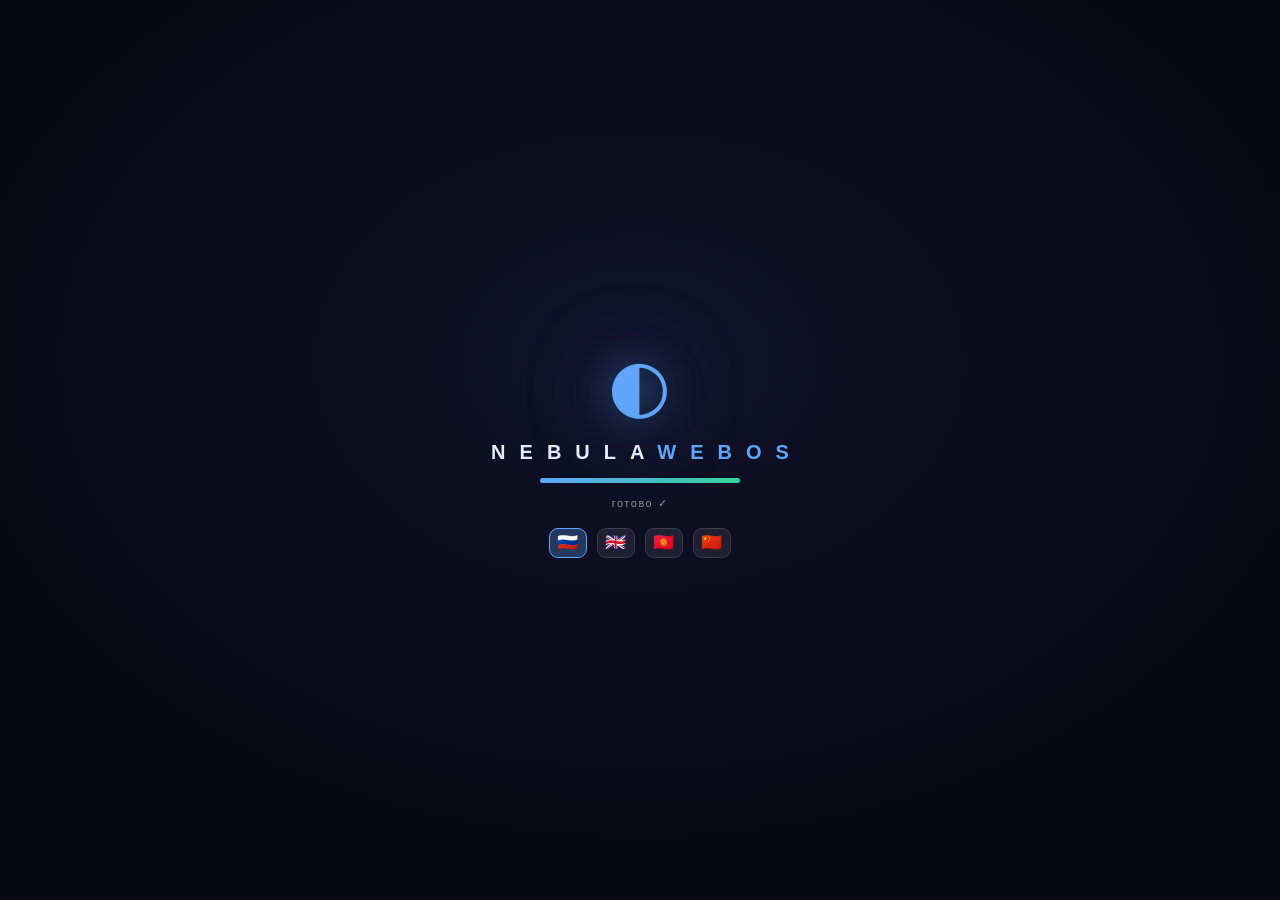
<file: webos/webos.html>
<!DOCTYPE html>
<html lang="ru">
<head>
<meta charset="UTF-8" />
<meta name="viewport" content="width=device-width, initial-scale=1.0" />
<meta name="description" content="Nebula WebOS — операционная система в браузере. Один HTML-файл, чистый Vanilla JS, без библиотек." />
<title>Nebula WebOS</title>
<style>
/* ════════════════════════════════════════════════════════════
   NEBULA WEBOS — единый файл
   Glassmorphism + неоновый кибер-эстет, темы, обои, окна, док.
   ════════════════════════════════════════════════════════════ */

/* ─────────── Переменные и темы ─────────── */
:root, [data-theme="glass"] {
  --accent: #8b5cf6;
  --accent-2: #22d3ee;
  --glow: rgba(139, 92, 246, .45);
  --glass: rgba(255, 255, 255, .07);
  --glass-2: rgba(255, 255, 255, .13);
  --glass-3: rgba(20, 24, 48, .55);
  --border: rgba(255, 255, 255, .14);
  --text: #eef0ff;
  --text-dim: rgba(238, 240, 255, .6);
  --danger: #ff5f57;
  --warn: #febc2e;
  --ok: #28c840;
  --dock-h: 64px;
  --radius: 16px;
  --shadow: 0 24px 60px -12px rgba(0, 0, 0, .55);
  --mono: 'SF Mono', ui-monospace, Menlo, Consolas, 'Cascadia Code', monospace;
  color-scheme: dark;
}

[data-theme="cyber"] {
  --accent: #ff2d95;
  --accent-2: #17e9ff;
  --glow: rgba(255, 45, 149, .5);
  --glass: rgba(30, 8, 42, .34);
  --glass-2: rgba(255, 255, 255, .1);
  --glass-3: rgba(24, 6, 34, .6);
  --border: rgba(255, 255, 255, .18);
  --text: #f6f2ff;
  --text-dim: rgba(246, 242, 255, .62);
}

[data-theme="light"] {
  --accent: #7c3aed;
  --accent-2: #0ea5e9;
  --glow: rgba(124, 58, 237, .35);
  --glass: rgba(255, 255, 255, .52);
  --glass-2: rgba(255, 255, 255, .72);
  --glass-3: rgba(255, 255, 255, .8);
  --border: rgba(15, 23, 42, .14);
  --text: #1e293b;
  --text-dim: rgba(30, 41, 59, .62);
  --shadow: 0 24px 60px -16px rgba(15, 23, 42, .35);
  color-scheme: light;
}

[data-theme="dark"] {
  --accent: #60a5fa;
  --accent-2: #34d399;
  --glow: rgba(96, 165, 250, .4);
  --glass: rgba(12, 16, 26, .6);
  --glass-2: rgba(255, 255, 255, .1);
  --glass-3: rgba(10, 13, 22, .75);
  --border: rgba(255, 255, 255, .12);
  --text: #e6ecf5;
  --text-dim: rgba(230, 236, 245, .58);
}

/* ─────────── База ─────────── */
* { margin: 0; padding: 0; box-sizing: border-box; }
html, body { height: 100%; overflow: hidden; }
body {
  font-family: system-ui, -apple-system, 'Segoe UI', Roboto, sans-serif;
  color: var(--text);
  background: #070812;
  user-select: none;
  -webkit-user-select: none;
}
input, textarea { user-select: text; -webkit-user-select: text; }
button { font: inherit; color: inherit; background: none; border: none; cursor: pointer; }
::-webkit-scrollbar { width: 9px; height: 9px; }
::-webkit-scrollbar-track { background: transparent; }
::-webkit-scrollbar-thumb { background: var(--glass-2); border-radius: 8px; }
::-webkit-scrollbar-thumb:hover { background: var(--glow); }

/* ─────────── Рабочий стол ─────────── */
#desktop { position: fixed; inset: 0; overflow: hidden; }

/* Живой canvas-фон (частицы) */
#bg-canvas { position: absolute; inset: 0; width: 100%; height: 100%; z-index: 0; }

/* Цветовая подложка обоев (слои градиентов поверх частиц) */
#wallpaper-tint {
  position: absolute; inset: 0; z-index: 1;
  background: linear-gradient(160deg, rgba(8, 10, 30, .5), rgba(30, 16, 60, .3) 50%, rgba(8, 30, 60, .4));
  transition: background .8s ease;
  pointer-events: none;
}
#desktop[data-wallpaper="cyber"] #wallpaper-tint {
  background: linear-gradient(155deg, rgba(40, 4, 44, .62), rgba(70, 8, 60, .42) 45%, rgba(8, 60, 70, .5));
}
#desktop[data-wallpaper="minimal"] #wallpaper-tint {
  background: linear-gradient(160deg, rgba(10, 12, 16, .66), rgba(24, 26, 34, .5) 50%, rgba(14, 16, 24, .6));
}
#desktop[data-wallpaper="mountains"] #wallpaper-tint {
  background: linear-gradient(165deg, rgba(6, 28, 40, .5), rgba(14, 46, 60, .35) 40%, rgba(80, 40, 90, .3) 75%, rgba(200, 120, 60, .25));
}
[data-theme="light"] #wallpaper-tint { opacity: .25; }
[data-theme="light"] #desktop { background: #dfe7f5; }

/* ─────────── Экран загрузки ─────────── */
#boot {
  position: fixed; inset: 0; z-index: 10000;
  display: grid; place-items: center;
  background: radial-gradient(80% 80% at 50% 40%, #10122a, #070812 75%);
  transition: opacity .6s ease, visibility .6s ease;
}
#boot.hide { opacity: 0; visibility: hidden; }
.boot-inner { display: flex; flex-direction: column; align-items: center; gap: 14px; }
.boot-logo {
  font-size: 64px; color: var(--accent);
  text-shadow: 0 0 34px var(--glow), 0 0 70px var(--glow);
  animation: logoPulse 1.5s ease-in-out infinite;
}
@keyframes logoPulse { 0%,100% { transform: scale(1); opacity: 1; } 50% { transform: scale(1.12); opacity: .8; } }
.boot-title { font-size: 20px; letter-spacing: 12px; font-weight: 700; text-indent: 12px; }
.boot-title span { color: var(--accent); }
.boot-bar { width: 220px; height: 4px; border-radius: 3px; background: rgba(255,255,255,.1); overflow: hidden; }
.boot-bar i { display: block; height: 100%; width: 0; background: linear-gradient(90deg, var(--accent), var(--accent-2)); box-shadow: 0 0 12px var(--glow); animation: bootLoad 1.5s cubic-bezier(.3,.7,.3,1) forwards; }
@keyframes bootLoad { to { width: 100%; } }
.boot-hint { font-size: 12px; color: var(--text-dim); letter-spacing: 1px; }

.boot-langs {
  display: flex; gap: 10px; margin-top: 4px;
}
.boot-lang {
  width: 38px; height: 30px; border-radius: 9px;
  display: grid; place-items: center;
  font-size: 17px; line-height: 1;
  background: rgba(255, 255, 255, .07);
  border: 1px solid rgba(255, 255, 255, .14);
  color: var(--text);
  cursor: pointer;
  transition: transform .15s ease, background .2s ease, border-color .2s ease, box-shadow .2s ease;
}
.boot-lang:hover { transform: translateY(-2px); background: rgba(255, 255, 255, .14); }
.boot-lang.active {
  border-color: var(--accent);
  background: color-mix(in srgb, var(--accent) 28%, transparent);
  box-shadow: 0 0 14px var(--accent-glow);
}

/* ─────────── Иконки рабочего стола ─────────── */
#desktop-icons {
  position: absolute; inset: 0; z-index: 5;
  display: flex; flex-direction: column; flex-wrap: wrap; align-content: flex-start;
  gap: 14px; padding: 18px 14px;
  pointer-events: none;
}
.d-icon {
  pointer-events: auto;
  width: 86px;
  display: flex; flex-direction: column; align-items: center; gap: 6px;
  padding: 8px 4px 6px;
  border-radius: 12px;
  border: 1px solid transparent;
  cursor: default;
  transition: background .12s ease, border-color .12s ease, transform .12s ease;
}
.d-icon .di-emoji {
  font-size: 34px; line-height: 1;
  filter: drop-shadow(0 4px 10px rgba(0,0,0,.45));
  transition: transform .15s cubic-bezier(.34,1.56,.64,1);
}
.d-icon .di-name {
  font-size: 11px; color: #eef0ff; text-align: center; line-height: 1.25;
  text-shadow: 0 1px 4px rgba(0,0,0,.8);
  max-width: 82px; overflow: hidden; text-overflow: ellipsis; white-space: nowrap;
}
.d-icon:hover { background: rgba(255,255,255,.12); }
.d-icon:hover .di-emoji { transform: translateY(-4px) scale(1.12); }
.d-icon.selected { background: rgba(139,92,246,.22); border-color: var(--accent); box-shadow: 0 0 0 1px var(--accent), 0 6px 18px -6px var(--glow); }
[data-theme="light"] .d-icon .di-name { color: #1e293b; text-shadow: none; }

/* ─────────── Окна ─────────── */
#windows-layer { position: absolute; inset: 0; z-index: 10; pointer-events: none; }

.window {
  position: absolute;
  pointer-events: auto;
  display: flex; flex-direction: column;
  min-width: 300px; min-height: 200px;
  max-width: calc(100vw - 16px); max-height: calc(100vh - var(--dock-h) - 24px);
  border-radius: var(--radius);
  border: 1px solid var(--border);
  background: linear-gradient(165deg, var(--glass-2), var(--glass));
  backdrop-filter: blur(22px) saturate(160%);
  -webkit-backdrop-filter: blur(22px) saturate(160%);
  box-shadow: var(--shadow);
  overflow: hidden;
  opacity: 0;
  animation: winIn .28s cubic-bezier(.2,.9,.32,1.12) forwards;
  transition: opacity .22s ease, transform .22s ease, visibility .22s;
}
.window.is-focused {
  border-color: rgba(255,255,255,.28);
  box-shadow:
    0 0 0 1px var(--glow),
    0 0 44px -8px var(--glow),
    0 34px 80px -14px rgba(0,0,0,.65);
}
@keyframes winIn { from { opacity: 0; transform: scale(.9) translateY(18px); filter: blur(6px); } to { opacity: 1; transform: scale(1) translateY(0); filter: blur(0); } }
.window.is-closing { animation: winOut .2s ease forwards; pointer-events: none; }
@keyframes winOut { to { opacity: 0; transform: scale(.88) translateY(16px); filter: blur(8px); } }
.window.is-minimized {
  transform: scale(.55) translateY(90px);
  opacity: 0; visibility: hidden;
  transition: transform .24s ease, opacity .24s ease, visibility .24s;
  animation: none;
}
.window.is-maximized { border-radius: 0; border-left: none; border-right: none; border-top: none; }

.win-header {
  flex: 0 0 40px;
  display: flex; align-items: center; gap: 10px;
  padding: 0 8px 0 14px;
  cursor: default;
  background: linear-gradient(90deg, transparent, rgba(255,255,255,.045), transparent);
  touch-action: none;
}
.win-title {
  display: flex; align-items: center; gap: 8px;
  flex: 1; overflow: hidden; white-space: nowrap; text-overflow: ellipsis;
  font-size: 13.5px; font-weight: 600; letter-spacing: .2px;
}
.win-title .w-ico { font-size: 15px; filter: drop-shadow(0 0 6px var(--glow)); }
.win-controls { display: flex; gap: 7px; }
.win-ctl {
  width: 13px; height: 13px; border-radius: 50%;
  position: relative;
  display: grid; place-items: center;
  color: rgba(0,0,0,.65); font-size: 10px; line-height: 1;
  transition: transform .15s ease, filter .15s ease;
}
.win-ctl:hover { transform: scale(1.25); filter: brightness(1.15); }
.win-ctl:active { transform: scale(.9); }
.win-ctl.close { background: var(--danger); }
.win-ctl.min { background: var(--warn); }
.win-ctl.max { background: var(--ok); }
.win-ctl::after { content: ''; opacity: 0; transition: opacity .12s ease; }
.win-ctl.close::after { content: '×'; }
.win-ctl.min::after { content: '–'; font-weight: 700; }
.win-ctl.max::after { content: '+'; font-weight: 700; }
.win-controls:hover .win-ctl::after { opacity: 1; }

.win-body { flex: 1; overflow: auto; display: flex; flex-direction: column; min-height: 0; }

/* Ресайз-хендл (нижний правый угол) */
.win-resize {
  position: absolute; right: 0; bottom: 0;
  width: 18px; height: 18px;
  cursor: nwse-resize;
  z-index: 5;
  touch-action: none;
}
.win-resize::after {
  content: '';
  position: absolute; right: 4px; bottom: 4px;
  width: 7px; height: 7px;
  border-right: 2px solid var(--text-dim);
  border-bottom: 2px solid var(--text-dim);
  border-bottom-right-radius: 3px;
  opacity: .55;
}
.window.is-maximized .win-resize { display: none; }

/* ─────────── Dock / панель задач ─────────── */
#dock {
  position: fixed;
  left: 50%; bottom: 12px;
  transform: translateX(-50%);
  z-index: 5000;
  height: var(--dock-h);
  display: flex; align-items: center; gap: 10px;
  padding: 0 10px;
  border-radius: 22px;
  border: 1px solid var(--border);
  background: linear-gradient(170deg, var(--glass-2), var(--glass));
  backdrop-filter: blur(28px) saturate(170%);
  -webkit-backdrop-filter: blur(28px) saturate(170%);
  box-shadow: 0 22px 50px -14px rgba(0,0,0,.6);
  animation: dockUp .6s .15s cubic-bezier(.2,.9,.3,1.1) backwards;
}
@keyframes dockUp { from { opacity: 0; transform: translate(-50%, 44px); } to { opacity: 1; transform: translate(-50%, 0); } }

#start-btn {
  width: 44px; height: 44px; flex: 0 0 auto;
  border-radius: 13px;
  border: 1px solid var(--border);
  background: var(--glass);
  font-size: 22px; color: var(--accent);
  display: grid; place-items: center;
  transition: transform .18s cubic-bezier(.34,1.56,.64,1), box-shadow .2s ease, background .2s ease;
  text-shadow: 0 0 12px var(--glow);
}
#start-btn:hover { transform: translateY(-3px) scale(1.08); background: var(--glass-2); box-shadow: 0 10px 22px -8px var(--glow); }
#start-btn.active { transform: translateY(-2px) scale(1.05); background: var(--glass-2); }

.dock-sep { width: 1px; height: 38px; background: linear-gradient(180deg, transparent, var(--border), transparent); flex: 0 0 auto; }

#dock-icons { display: flex; gap: 9px; align-items: center; }
.dock-icon {
  position: relative;
  width: 46px; height: 46px;
  display: grid; place-items: center;
  font-size: 24px;
  border-radius: 13px;
  border: 1px solid var(--border);
  background: var(--glass);
  transition: transform .22s cubic-bezier(.34,1.56,.64,1), box-shadow .22s ease, background .22s ease;
}
.dock-icon:hover { transform: translateY(-8px) scale(1.12); background: var(--glass-2); box-shadow: 0 12px 24px -8px var(--glow), 0 0 20px -4px var(--glow); }
.dock-icon:active { transform: translateY(-4px) scale(1.04); }
.dock-icon .tip {
  position: absolute; top: -32px; left: 50%;
  transform: translateX(-50%) scale(.9);
  padding: 4px 10px; font-size: 11.5px; white-space: nowrap;
  border-radius: 8px;
  background: rgba(10, 12, 24, .9);
  border: 1px solid var(--border);
  color: var(--text);
  opacity: 0; pointer-events: none;
  transition: opacity .16s ease, transform .16s ease;
}
.dock-icon:hover .tip { opacity: 1; transform: translateX(-50%) scale(1); }
.dock-icon .dot {
  position: absolute; bottom: 3px; left: 50%;
  width: 5px; height: 5px; border-radius: 50%;
  transform: translateX(-50%);
  background: var(--text-dim);
  opacity: 0;
  transition: opacity .2s ease, background .2s ease, box-shadow .2s ease;
}
.dock-icon.is-open .dot { opacity: 1; }
.dock-icon.is-active .dot { background: var(--accent-2); box-shadow: 0 0 10px var(--accent-2); }
.dock-icon.is-min { filter: grayscale(.55) brightness(.82); }

/* Системный трей */
#tray { display: flex; align-items: center; gap: 4px; margin-left: 6px; }
.tray-btn {
  width: 38px; height: 38px;
  border-radius: 11px;
  display: grid; place-items: center;
  font-size: 17px;
  border: 1px solid transparent;
  transition: background .15s ease, transform .15s ease, border-color .15s ease;
  position: relative;
}
.tray-btn:hover { background: var(--glass-2); border-color: var(--border); transform: translateY(-1px); }
.tray-btn.off { opacity: .5; }

/* Попап громкости */
#vol-pop {
  position: fixed; bottom: calc(var(--dock-h) + 24px); left: 50%;
  transform: translateX(-50%) translateY(8px) scale(.96);
  z-index: 5100;
  padding: 14px 16px;
  min-width: 240px;
  border-radius: 16px;
  border: 1px solid var(--border);
  background: linear-gradient(170deg, var(--glass-3), var(--glass));
  backdrop-filter: blur(26px) saturate(160%);
  -webkit-backdrop-filter: blur(26px) saturate(160%);
  box-shadow: 0 18px 44px -10px rgba(0,0,0,.55);
  display: flex; flex-direction: column; gap: 10px;
  opacity: 0; pointer-events: none;
  transition: opacity .16s ease, transform .16s ease;
}
#vol-pop.show { opacity: 1; pointer-events: auto; transform: translateX(-50%) translateY(0) scale(1); }
.vol-row { display: flex; align-items: center; gap: 10px; }
.vol-row .vol-ico { font-size: 18px; width: 24px; text-align: center; }
.vol-row input[type="range"] { flex: 1; accent-color: var(--accent); }
.vol-mute {
  font-size: 12px; padding: 6px 10px; border-radius: 9px;
  border: 1px solid var(--border); background: var(--glass);
  transition: background .15s ease;
}
.vol-mute:hover { background: var(--glass-2); }
.vol-test { font-size: 12px; padding: 6px 10px; border-radius: 9px; border: 1px solid var(--border); background: var(--glass); transition: background .15s ease; }
.vol-test:hover { background: var(--glass-2); }

/* Часы в трее */
#tray-clock { display: flex; flex-direction: column; align-items: flex-end; line-height: 1.2; margin-left: 8px; min-width: 92px; }
#clock-time { font-size: 15px; font-weight: 700; letter-spacing: .5px; font-variant-numeric: tabular-nums; }
#clock-date { font-size: 10.5px; color: var(--text-dim); }

/* ─────────── Меню «Пуск» ─────────── */
#start-menu {
  position: fixed;
  left: 50%; bottom: calc(var(--dock-h) + 28px);
  transform: translateX(-50%) translateY(16px) scale(.96);
  z-index: 5100;
  width: min(380px, 94vw);
  max-height: calc(100vh - var(--dock-h) - 44px);
  overflow-y: auto;
  padding: 14px;
  border-radius: 20px;
  border: 1px solid var(--border);
  background: linear-gradient(170deg, var(--glass-3), var(--glass));
  backdrop-filter: blur(30px) saturate(170%);
  -webkit-backdrop-filter: blur(30px) saturate(170%);
  box-shadow: 0 30px 70px -18px rgba(0,0,0,.65);
  display: flex; flex-direction: column; gap: 12px;
  opacity: 0; pointer-events: none;
  transition: opacity .18s ease, transform .18s ease;
}
#start-menu.show { opacity: 1; pointer-events: auto; transform: translateX(-50%) translateY(0) scale(1); }

.sm-user { display: flex; align-items: center; gap: 12px; padding-bottom: 12px; border-bottom: 1px solid var(--border); }
.sm-avatar {
  width: 44px; height: 44px; border-radius: 50%;
  display: grid; place-items: center;
  font-size: 19px; font-weight: 700; color: #fff;
  background: linear-gradient(135deg, var(--accent), var(--accent-2));
  box-shadow: 0 6px 18px -6px var(--glow);
}
.sm-user .sm-name { font-size: 14px; font-weight: 700; }
.sm-user .sm-sub { font-size: 11.5px; color: var(--text-dim); }

.sm-sec-title { font-size: 11px; font-weight: 700; letter-spacing: 1.4px; text-transform: uppercase; color: var(--text-dim); }

.sm-stats { display: grid; grid-template-columns: 1fr 1fr; gap: 8px; }
.sm-stat { padding: 8px 10px; border-radius: 11px; border: 1px solid var(--border); background: var(--glass); }
.sm-stat .smk { font-size: 10.5px; color: var(--text-dim); text-transform: uppercase; letter-spacing: .8px; }
.sm-stat .smv { font-size: 12.5px; font-weight: 600; margin-top: 3px; }
.sm-ram { grid-column: 1 / -1; }
.ram-bar { height: 5px; border-radius: 3px; background: var(--glass-2); overflow: hidden; margin-top: 6px; }
.ram-bar i { display: block; height: 100%; width: 0%; background: linear-gradient(90deg, var(--accent), var(--accent-2)); transition: width .4s ease; }

.sm-apps { display: grid; grid-template-columns: repeat(3, 1fr); gap: 8px; }
.sm-app {
  display: flex; flex-direction: column; align-items: center; gap: 6px;
  padding: 10px 4px; border-radius: 13px;
  border: 1px solid transparent;
  transition: background .14s ease, border-color .14s ease, transform .14s ease;
}
.sm-app:hover { background: var(--glass-2); border-color: var(--border); transform: translateY(-2px); }
.sm-app .sa-ico { font-size: 25px; filter: drop-shadow(0 3px 8px rgba(0,0,0,.4)); }
.sm-app .sa-name { font-size: 11px; text-align: center; }

.sm-foot { display: flex; gap: 8px; border-top: 1px solid var(--border); padding-top: 12px; }
.sm-btn {
  flex: 1; padding: 9px 10px; border-radius: 11px;
  font-size: 12.5px; font-weight: 600;
  border: 1px solid var(--border); background: var(--glass);
  display: flex; align-items: center; justify-content: center; gap: 7px;
  transition: background .15s ease, transform .15s ease, color .15s ease;
}
.sm-btn:hover { background: var(--glass-2); }
.sm-btn.reboot:hover { color: var(--danger); border-color: var(--danger); transform: scale(1.02); }

/* ─────────── Контекстное меню ─────────── */
#ctx-menu {
  position: fixed; z-index: 9000;
  min-width: 210px; padding: 6px;
  border-radius: 13px;
  border: 1px solid var(--border);
  background: linear-gradient(170deg, var(--glass-3), var(--glass));
  backdrop-filter: blur(26px) saturate(160%);
  -webkit-backdrop-filter: blur(26px) saturate(160%);
  box-shadow: 0 18px 44px -10px rgba(0,0,0,.55);
  opacity: 0; pointer-events: none;
  transform: scale(.94) translateY(4px);
  transform-origin: top left;
  transition: opacity .13s ease, transform .13s ease;
}
#ctx-menu.show { opacity: 1; pointer-events: auto; transform: scale(1) translateY(0); }
.ctx-item {
  display: flex; align-items: center; gap: 10px;
  padding: 8px 12px; font-size: 13px; border-radius: 8px;
  cursor: pointer;
  transition: background .12s ease;
}
.ctx-item:hover { background: var(--glow); }
.ctx-item .ctx-ico { font-size: 14px; }
.ctx-sep { height: 1px; margin: 6px 8px; background: var(--border); }

/* ─────────── Приложение: Заметки ─────────── */
.app-notes { display: flex; flex-direction: column; height: 100%; }
.notes-bar {
  display: flex; align-items: center; gap: 10px;
  padding: 10px 14px;
  border-bottom: 1px solid var(--border);
}
.notes-bar input {
  flex: 1; background: transparent; border: none; outline: none;
  color: var(--text); font: inherit; font-weight: 600; font-size: 14px;
}
.notes-bar input::placeholder { color: var(--text-dim); font-weight: 400; }
.notes-status { font-size: 11px; color: var(--text-dim); white-space: nowrap; }
.notes-clear {
  border: 1px solid var(--border); background: var(--glass);
  color: var(--text-dim); font-size: 12px;
  padding: 5px 10px; border-radius: 9px;
  transition: color .15s ease, border-color .15s ease, transform .15s ease;
}
.notes-clear:hover { color: var(--danger); border-color: var(--danger); transform: scale(1.04); }
.notes-body {
  flex: 1; resize: none; border: none; outline: none;
  background: transparent; color: var(--text);
  font-family: var(--mono); font-size: 14px; line-height: 1.65;
  padding: 14px 16px;
}
.notes-body::placeholder { color: var(--text-dim); }
.notes-count { padding: 7px 14px; font-size: 11px; color: var(--text-dim); border-top: 1px solid var(--border); }

/* ─────────── Приложение: Терминал ─────────── */
.app-term {
  position: relative;
  display: flex; flex-direction: column; flex: 1; min-height: 0;
  background: rgba(4, 8, 16, .86);
  font-family: var(--mono); font-size: 13.5px;
  color: #c9ffe0;
}
.term-out { flex: 1; overflow-y: auto; padding: 14px 16px; white-space: pre-wrap; word-break: break-word; line-height: 1.6; }
.term-line { display: flex; align-items: center; gap: 8px; padding: 9px 16px; border-top: 1px solid rgba(255,255,255,.06); }
.term-prompt { color: #22e0b0; font-weight: 600; white-space: nowrap; }
.term-input { flex: 1; min-width: 0; background: transparent; border: none; outline: none; color: inherit; font: inherit; caret-color: #22e0b0; }
.term-matrix {
  position: absolute; inset: 0; z-index: 6;
  width: 100%; height: 100%;
  background: rgba(2, 8, 4, .92);
  display: none;
}
.term-matrix.on { display: block; }
.t-ok { color: #6bffa3; }
.t-err { color: #ff7a8a; }
.t-dim { color: #7f93b8; }
.t-acc { color: #22e0b0; }
.t-ac2 { color: #ff8ad1; }
.t-neon { color: #3cffb0; text-shadow: 0 0 10px rgba(60,255,176,.6); }

/* ─────────── Приложение: Калькулятор ─────────── */
.app-calc { display: flex; flex: 1; min-height: 0; }
.calc-main { display: flex; flex-direction: column; flex: 1; min-width: 0; }
.calc-screen {
  flex: 0 0 84px;
  display: flex; flex-direction: column;
  align-items: flex-end; justify-content: flex-end;
  padding: 12px 16px; gap: 3px;
  overflow: hidden;
}
.calc-expr { font-size: 12.5px; color: var(--text-dim); font-variant-numeric: tabular-nums; min-height: 15px; white-space: nowrap; overflow: hidden; text-overflow: ellipsis; max-width: 100%; }
.calc-current { font-size: 32px; font-weight: 300; line-height: 1; font-variant-numeric: tabular-nums; max-width: 100%; overflow: hidden; text-overflow: ellipsis; white-space: nowrap; }
.calc-grid { flex: 1; display: grid; grid-template-columns: repeat(4, 1fr); grid-auto-rows: 1fr; gap: 8px; padding: 4px 12px 14px; }
.calc-btn {
  border: 1px solid var(--border); border-radius: 12px;
  background: var(--glass); color: var(--text); font-size: 18px;
  transition: transform .1s ease, background .14s ease, box-shadow .14s ease;
}
.calc-btn:hover { background: var(--glass-2); transform: translateY(-1px); }
.calc-btn:active { transform: scale(.93); }
.calc-btn.op { color: var(--accent-2); font-weight: 600; }
.calc-btn.danger { color: var(--danger); }
.calc-btn.fn { color: var(--accent); font-weight: 600; }
.calc-btn.eq { background: linear-gradient(135deg, var(--accent), var(--accent-2)); border-color: transparent; color: #fff; font-weight: 700; box-shadow: 0 8px 20px -6px var(--glow); }
.calc-btn.zero { grid-column: span 2; }
.calc-hist {
  width: 128px; flex: 0 0 auto;
  border-left: 1px solid var(--border);
  background: var(--glass);
  display: flex; flex-direction: column;
  transition: width .2s ease, opacity .2s ease;
  overflow: hidden;
}
.calc-hist.hidden { width: 0; opacity: 0; border-left: none; }
.calc-hist h4 { font-size: 11px; letter-spacing: 1px; text-transform: uppercase; color: var(--text-dim); padding: 12px 12px 6px; }
.calc-hist-list { flex: 1; overflow-y: auto; padding: 0 8px 10px; display: flex; flex-direction: column; gap: 6px; }
.hist-item {
  font-family: var(--mono); font-size: 11.5px;
  padding: 6px 8px; border-radius: 8px;
  background: var(--glass-2); cursor: pointer;
  transition: background .12s ease;
}
.hist-item:hover { background: var(--glow); }
.hist-item .hi-expr { color: var(--text-dim); }
.hist-item .hi-res { color: var(--text); font-weight: 700; }
.calc-hist-btn { border: 1px solid var(--border); background: var(--glass); font-size: 13px; padding: 4px 9px; border-radius: 8px; color: var(--text-dim); transition: color .15s ease, border-color .15s ease; }
.calc-hist-btn:hover { color: var(--accent-2); border-color: var(--accent-2); }

/* ─────────── Приложение: Настройки ─────────── */
.app-settings { flex: 1; overflow-y: auto; padding: 16px 18px; display: flex; flex-direction: column; gap: 18px; }
.settings-sec { display: flex; flex-direction: column; gap: 10px; }
.settings-sec h3 { font-size: 12px; font-weight: 700; letter-spacing: 1.4px; text-transform: uppercase; color: var(--text-dim); }
.opt-grid { display: grid; grid-template-columns: repeat(auto-fill, minmax(112px, 1fr)); gap: 10px; }
.opt-card {
  border: 1px solid var(--border); border-radius: 13px;
  background: var(--glass); padding: 8px; cursor: pointer; text-align: left;
  transition: transform .15s ease, border-color .15s ease, box-shadow .15s ease;
}
.opt-card:hover { transform: translateY(-3px); border-color: var(--accent); }
.opt-card.is-selected { border-color: var(--accent); box-shadow: 0 0 0 1px var(--accent), 0 10px 24px -8px var(--glow); }
.opt-preview { height: 50px; border-radius: 9px; margin-bottom: 7px; border: 1px solid var(--border); }
.opt-name { font-size: 12.5px; font-weight: 600; display: block; }
.opt-desc { font-size: 10.5px; color: var(--text-dim); display: block; margin-top: 2px; }
.vol-ctl { display: flex; align-items: center; gap: 12px; }
.vol-ctl .vol-ico { font-size: 20px; }
.vol-ctl input[type="range"] { flex: 1; accent-color: var(--accent); }
.theme-quick { display: flex; gap: 8px; }
.tq-btn {
  flex: 1; padding: 10px; border-radius: 12px;
  border: 1px solid var(--border); background: var(--glass);
  display: flex; align-items: center; justify-content: center; gap: 8px;
  font-size: 13px; font-weight: 600;
  transition: background .15s ease, border-color .15s ease, transform .15s ease;
}
.tq-btn:hover { background: var(--glass-2); border-color: var(--accent); transform: translateY(-2px); }
.settings-reset { align-self: flex-start; border: 1px solid var(--border); background: var(--glass); color: var(--text); font-size: 13px; padding: 8px 16px; border-radius: 11px; transition: transform .15s ease, border-color .15s ease, color .15s ease; }
.settings-reset:hover { border-color: var(--danger); color: var(--danger); transform: scale(1.03); }

/* ─────────── Приложение: Музыка ─────────── */
.app-music { display: flex; flex-direction: column; flex: 1; min-height: 0; }
.music-head { padding: 14px 16px 8px; }
.music-title { font-size: 15px; font-weight: 700; }
.music-artist { font-size: 11.5px; color: var(--text-dim); margin-top: 2px; }
.music-viz {
  flex: 0 0 96px; margin: 8px 16px 4px;
  border-radius: 13px;
  border: 1px solid var(--border);
  background: rgba(6, 10, 20, .5);
}
.music-progress { display: flex; align-items: center; gap: 10px; padding: 6px 16px; font-size: 11px; color: var(--text-dim); font-variant-numeric: tabular-nums; }
.music-progress .mp-bar { flex: 1; height: 4px; border-radius: 3px; background: var(--glass-2); overflow: hidden; }
.music-progress .mp-bar i { display: block; height: 100%; width: 0%; background: linear-gradient(90deg, var(--accent), var(--accent-2)); }
.music-controls { display: flex; align-items: center; justify-content: center; gap: 14px; padding: 8px 16px; }
.mc-btn {
  width: 42px; height: 42px; border-radius: 50%;
  display: grid; place-items: center; font-size: 17px;
  border: 1px solid var(--border); background: var(--glass);
  transition: transform .15s ease, background .15s ease, box-shadow .15s ease;
}
.mc-btn:hover { background: var(--glass-2); transform: scale(1.1); box-shadow: 0 6px 16px -6px var(--glow); }
.mc-btn:active { transform: scale(.92); }
.mc-btn.play { width: 54px; height: 54px; font-size: 21px; background: linear-gradient(135deg, var(--accent), var(--accent-2)); border-color: transparent; color: #fff; box-shadow: 0 10px 24px -8px var(--glow); }
.music-list { padding: 6px 12px 14px; display: flex; flex-direction: column; gap: 5px; }
.m-track {
  display: flex; align-items: center; gap: 10px;
  padding: 8px 10px; border-radius: 11px;
  border: 1px solid transparent; cursor: pointer;
  transition: background .13s ease, border-color .13s ease;
}
.m-track:hover { background: var(--glass-2); }
.m-track.active { background: var(--glass-2); border-color: var(--accent); }
.m-track .mt-ico { font-size: 17px; }
.m-track .mt-name { flex: 1; font-size: 12.5px; font-weight: 600; }
.m-track .mt-dur { font-size: 11px; color: var(--text-dim); font-variant-numeric: tabular-nums; }

/* ─────────── Приложение: Файлы ─────────── */
.app-files { display: flex; flex: 1; min-height: 0; }
.files-side {
  width: 150px; flex: 0 0 auto;
  border-right: 1px solid var(--border);
  padding: 10px 8px;
  display: flex; flex-direction: column; gap: 4px;
  background: var(--glass);
}
.fs-nav { display: flex; align-items: center; gap: 6px; padding: 8px; font-size: 12px; font-weight: 600; border-radius: 9px; cursor: pointer; transition: background .13s ease; }
.fs-nav:hover { background: var(--glass-2); }
.fs-nav.disabled { opacity: .4; pointer-events: none; }
.fs-folder {
  display: flex; align-items: center; gap: 8px;
  padding: 8px 10px; font-size: 12.5px; border-radius: 9px;
  cursor: pointer; border: 1px solid transparent;
  transition: background .13s ease, border-color .13s ease;
}
.fs-folder:hover { background: var(--glass-2); }
.fs-folder.active { background: var(--glass-2); border-color: var(--accent); }
.files-main { flex: 1; padding: 12px; overflow-y: auto; }
.files-path { font-size: 11px; color: var(--text-dim); margin-bottom: 10px; font-family: var(--mono); }
.files-grid { display: grid; grid-template-columns: repeat(auto-fill, minmax(86px, 1fr)); gap: 10px; }
.f-item {
  display: flex; flex-direction: column; align-items: center; gap: 6px;
  padding: 12px 6px 8px; border-radius: 12px;
  border: 1px solid transparent; cursor: pointer;
  transition: background .13s ease, border-color .13s ease, transform .13s ease;
  text-align: center;
}
.f-item:hover { background: var(--glass-2); border-color: var(--border); transform: translateY(-2px); }
.f-item.selected { background: var(--glow); border-color: var(--accent); }
.f-item .fi-ico { font-size: 30px; filter: drop-shadow(0 3px 8px rgba(0,0,0,.4)); }
.f-item .fi-name { font-size: 11px; max-width: 82px; overflow: hidden; text-overflow: ellipsis; white-space: nowrap; }
.files-empty { color: var(--text-dim); font-size: 13px; text-align: center; padding: 40px 0; }

/* ─────────── Приложение: Просмотрщик ─────────── */
.app-viewer { flex: 1; overflow: auto; display: grid; place-items: center; padding: 16px; }
.app-viewer pre {
  font-family: var(--mono); font-size: 12.5px; line-height: 1.6;
  color: var(--text); white-space: pre-wrap; word-break: break-word;
  max-width: 100%;
}
.app-viewer img { max-width: 100%; max-height: 100%; border-radius: 10px; box-shadow: 0 12px 34px -10px rgba(0,0,0,.55); }

/* ─────────── Служебное ─────────── */
.dragging { cursor: grabbing !important; }
.dragging * { cursor: grabbing !important; }
.fade-in { animation: fadeIn .25s ease; }
@keyframes fadeIn { from { opacity: 0; } to { opacity: 1; } }

/* Адаптивность */
@media (max-width: 720px) {
  #dock { padding: 0 6px; gap: 6px; }
  .dock-icon { width: 40px; height: 40px; font-size: 20px; }
  #start-btn { width: 40px; height: 40px; }
  .tray-btn { width: 34px; height: 34px; font-size: 15px; }
  #clock-date { display: none; }
  .d-icon { width: 72px; }
  .d-icon .di-emoji { font-size: 28px; }
}
@media (max-width: 520px) {
  .dock-icon .tip { display: none; }
  #clock-time { font-size: 13px; }
}

/* ═══════════ ПОРТ: эффекты обоев, приложения, уведомления ═══════════ */

/* ─── Обои «Природа» ─── */
#desktop[data-wallpaper="nature"] #wallpaper-tint {
  background: linear-gradient(170deg, rgba(3, 20, 12, .6), rgba(11, 47, 29, .42) 45%, rgba(47, 133, 90, .35));
}

/* ─── Живые эффекты обоев: звёзды / неон / листва (наполняет script) ─── */
.wallpaper-fx {
  position: absolute; inset: 0;
  z-index: 2;
  pointer-events: none;
  overflow: hidden;
}
.wallpaper-fx i { position: absolute; display: block; }

.wallpaper-fx .fx-star {
  border-radius: 50%;
  background: radial-gradient(circle, #fff 0%, rgba(255, 255, 255, 0) 70%);
  box-shadow: 0 0 6px 1px rgba(255, 255, 255, .5);
  animation: starTwinkle var(--d, 3.2s) ease-in-out var(--delay, 0s) infinite;
}
@keyframes starTwinkle {
  0%, 100% { opacity: .12; transform: scale(.7); }
  50%      { opacity: 1;   transform: scale(1.3); }
}

.wallpaper-fx .fx-grid {
  inset: 0;
  background-image:
    linear-gradient(rgba(255, 45, 149, .10) 1px, transparent 1px),
    linear-gradient(90deg, rgba(23, 233, 255, .10) 1px, transparent 1px);
  background-size: 44px 44px;
  -webkit-mask-image: linear-gradient(180deg, transparent 0%, rgba(0, 0, 0, .35) 40%, rgba(0, 0, 0, .85) 100%);
  mask-image: linear-gradient(180deg, transparent 0%, rgba(0, 0, 0, .35) 40%, rgba(0, 0, 0, .85) 100%);
  animation: gridShift 16s linear infinite;
}
@keyframes gridShift {
  from { background-position: 0 0, 0 0; }
  to   { background-position: 0 44px, 44px 0; }
}

.wallpaper-fx .fx-orb {
  width: 34vmax; height: 34vmax;
  border-radius: 50%;
  filter: blur(52px);
  animation: orbPulse var(--d, 6s) ease-in-out var(--delay, 0s) infinite;
}
@keyframes orbPulse {
  0%, 100% { opacity: .22; transform: scale(1); }
  50%      { opacity: .65; transform: scale(1.16); }
}

.wallpaper-fx .fx-sweep {
  top: -25%; bottom: -25%;
  width: 24vmax;
  transform: skewX(-16deg);
  background: linear-gradient(90deg, transparent, rgba(23, 233, 255, .09) 40%, rgba(255, 45, 149, .12) 60%, transparent);
  animation: neonSweep 12s ease-in-out var(--delay, 0s) infinite;
}
@keyframes neonSweep {
  0%        { left: -35%; opacity: 0; }
  10%       { opacity: 1; }
  48%       { left: 110%; opacity: 1; }
  62%, 100% { left: 110%; opacity: 0; }
}

.wallpaper-fx .fx-leaf {
  top: 0;
  width: 9px; height: 9px;
  border-radius: 80% 10% 80% 10%;
  background: linear-gradient(135deg, #8bf0ae, #2f855a);
  box-shadow: 0 2px 8px rgba(0, 0, 0, .35);
  animation: leafFall var(--d, 12s) linear var(--delay, 0s) infinite;
}
@keyframes leafFall {
  0%   { transform: translate3d(0, -6vh, 0) rotate(0deg);   opacity: 0; }
  6%   { opacity: .65; }
  50%  { transform: translate3d(var(--sway, 20px), 52vh, 0) rotate(180deg); opacity: .55; }
  94%  { opacity: .5; }
  100% { transform: translate3d(calc(var(--sway, 20px) * -0.8), 108vh, 0) rotate(360deg); opacity: 0; }
}

/* ─── Приложение: О системе ─── */
.app-about {
  flex: 1;
  display: flex; flex-direction: column; align-items: center; justify-content: center;
  gap: 8px; padding: 20px; text-align: center;
}
.about-logo { font-size: 52px; color: var(--accent); text-shadow: 0 0 30px var(--glow); }
.about-title { font-size: 18px; font-weight: 700; letter-spacing: 2px; }
.about-title span { color: var(--accent); }
.about-ver { font-size: 12px; color: var(--text-dim); }
.about-desc { font-size: 12.5px; color: var(--text-dim); max-width: 260px; line-height: 1.55; }

/* ─── Приложение: Файлы (полная версия) ─── */
.app-files {
  position: relative;
  display: flex; flex-direction: column;
  flex: 1; min-height: 0;
  background: rgba(8, 10, 20, .38);
}
.files-toolbar {
  display: flex; align-items: center; gap: 8px;
  flex-wrap: wrap;
  padding: 9px 12px;
  border-bottom: 1px solid var(--border);
  background: rgba(255, 255, 255, .03);
}
.files-nav, .files-actions { display: flex; gap: 6px; }
.fbtn {
  border: 1px solid var(--border);
  background: var(--glass);
  color: var(--text);
  font: inherit; font-size: 12px;
  padding: 6px 10px;
  border-radius: 9px;
  cursor: pointer;
  transition: background .15s ease, border-color .15s ease, transform .12s ease;
}
.fbtn:hover { background: var(--glass-2); border-color: var(--accent); }
.fbtn:active { transform: scale(.94); }
.fbtn:disabled { opacity: .35; cursor: default; pointer-events: none; }
.fbtn.danger { color: var(--danger); border-color: rgba(255, 93, 115, .5); }
.fbtn.danger:hover { background: var(--danger); border-color: var(--danger); color: #fff; }
.files-path {
  flex: 1; min-width: 120px;
  display: flex; align-items: center; gap: 2px;
  padding: 4px 6px;
  border: 1px solid var(--border);
  border-radius: 9px;
  background: rgba(0, 0, 0, .28);
  overflow-x: auto;
  white-space: nowrap;
}
.files-path::-webkit-scrollbar { height: 4px; }
.crumb {
  border: none; background: transparent;
  color: var(--text-dim);
  font: inherit; font-size: 12.5px;
  padding: 2px 6px; border-radius: 6px;
  cursor: pointer;
  transition: color .12s ease, background .12s ease;
}
.crumb:hover { color: var(--accent-2); background: var(--glass); }
.crumb-sep { color: var(--text-dim); opacity: .45; }
.files-area {
  flex: 1; min-height: 0;
  position: relative;
  overflow-y: auto;
  padding: 14px;
}
.files-grid {
  display: grid;
  grid-template-columns: repeat(auto-fill, minmax(104px, 1fr));
  gap: 6px;
  align-content: start;
}
.files-grid.list { grid-template-columns: 1fr; gap: 2px; }
.files-item {
  display: flex; flex-direction: column; align-items: center; gap: 6px;
  padding: 12px 6px 10px;
  border: 1px solid transparent;
  border-radius: 12px;
  background: transparent;
  color: var(--text);
  font: inherit; text-align: center;
  cursor: default;
  transition: background .14s ease, border-color .14s ease, transform .14s ease;
}
.files-item:hover { background: rgba(255, 255, 255, .07); border-color: var(--border); }
.files-item.selected { background: var(--glow); border-color: var(--accent); }
.files-item:focus-visible { outline: 1px solid var(--accent-2); outline-offset: -1px; }
.files-grid.list .files-item { flex-direction: row; gap: 10px; padding: 7px 12px; text-align: left; }
.fi-ico { font-size: 32px; line-height: 1; filter: drop-shadow(0 4px 10px rgba(0, 0, 0, .4)); }
.files-grid.list .fi-ico { font-size: 19px; }
.fi-name {
  font-size: 12px; line-height: 1.3;
  max-width: 100%;
  display: -webkit-box;
  -webkit-line-clamp: 2;
  -webkit-box-orient: vertical;
  overflow: hidden;
  word-break: break-word;
}
.files-grid.list .fi-name { flex: 1; -webkit-line-clamp: 1; }
.fi-meta { font-size: 10.5px; color: var(--text-dim); }
.files-grid.list .fi-meta { min-width: 70px; text-align: right; }
.files-empty {
  position: absolute; inset: 0;
  display: grid; place-items: center;
  color: var(--text-dim); font-size: 13px;
  letter-spacing: .4px;
  pointer-events: none;
}
.files-status {
  display: flex; justify-content: space-between; gap: 10px;
  padding: 7px 14px;
  font-size: 11px; color: var(--text-dim);
  border-top: 1px solid var(--border);
  background: rgba(255, 255, 255, .02);
}
.files-rename {
  width: 100%;
  border: 1px solid var(--accent);
  border-radius: 7px;
  background: rgba(0, 0, 0, .5);
  color: var(--text);
  font: inherit; font-size: 12px;
  padding: 3px 6px;
  outline: none;
}
.files-grid.list .files-rename { width: 240px; }
.files-overlay {
  position: absolute; inset: 0;
  z-index: 20;
  display: grid; place-items: center;
  background: rgba(4, 6, 14, .55);
  backdrop-filter: blur(4px);
  -webkit-backdrop-filter: blur(4px);
}
.files-editor {
  width: min(540px, calc(100% - 36px));
  height: min(360px, calc(100% - 56px));
  display: flex; flex-direction: column;
  border-radius: 14px;
  border: 1px solid var(--border);
  background: linear-gradient(170deg, var(--glass-2), var(--glass));
  backdrop-filter: blur(24px);
  -webkit-backdrop-filter: blur(24px);
  box-shadow: 0 26px 60px -12px rgba(0, 0, 0, .6);
  overflow: hidden;
  animation: winIn .22s ease;
}
.files-editor-bar {
  display: flex; align-items: center; justify-content: space-between; gap: 8px;
  padding: 8px 10px 8px 14px;
  border-bottom: 1px solid var(--border);
}
.fe-title { font-size: 12.5px; font-weight: 600; overflow: hidden; text-overflow: ellipsis; white-space: nowrap; }
.fe-controls { display: flex; gap: 6px; }
.fe-body {
  flex: 1; min-height: 0;
  resize: none;
  border: none; outline: none;
  background: rgba(5, 8, 16, .6);
  color: var(--text);
  font-family: var(--mono);
  font-size: 13px; line-height: 1.6;
  padding: 12px 14px;
}
.files-confirm {
  width: min(340px, calc(100% - 36px));
  border-radius: 14px;
  border: 1px solid var(--border);
  background: linear-gradient(170deg, var(--glass-2), var(--glass));
  backdrop-filter: blur(24px);
  -webkit-backdrop-filter: blur(24px);
  box-shadow: 0 26px 60px -12px rgba(0, 0, 0, .6);
  padding: 18px;
  animation: winIn .2s ease;
}
.fc-text { font-size: 13.5px; line-height: 1.55; margin-bottom: 16px; }
.fc-text b { color: var(--text); }
.fc-btns { display: flex; justify-content: flex-end; gap: 8px; }
.files-toast {
  position: absolute;
  left: 50%; bottom: 46px;
  transform: translateX(-50%) translateY(8px);
  padding: 8px 16px;
  border-radius: 10px;
  font-size: 12.5px;
  background: rgba(10, 12, 24, .92);
  border: 1px solid var(--border);
  box-shadow: 0 12px 30px -8px rgba(0, 0, 0, .5);
  color: var(--text);
  opacity: 0;
  transition: opacity .2s ease, transform .2s ease;
  z-index: 30;
  pointer-events: none;
  max-width: 80%;
}
.files-toast.show { opacity: 1; transform: translateX(-50%) translateY(0); }
.files-toast.err { border-color: var(--danger); color: #ffb3bd; }
.files-toast.ok { border-color: #34d399; color: #b6f7d6; }

/* ─── Приложение: Музыка (полная версия) ─── */
.app-music {
  display: flex; flex-direction: column;
  flex: 1; min-height: 0;
  background: rgba(8, 10, 20, .38);
}
.music-head {
  display: flex; align-items: flex-start; justify-content: space-between; gap: 10px;
  padding: 14px 16px 6px;
}
.music-title { font-size: 15px; font-weight: 700; }
.music-artist { font-size: 11.5px; color: var(--text-dim); margin-top: 2px; }
.music-sound {
  width: 34px; height: 34px;
  flex: 0 0 34px;
  display: grid; place-items: center;
  font-size: 15px;
  border-radius: 50%;
  border: 1px solid var(--border);
  background: var(--glass);
  cursor: pointer;
  transition: transform .15s ease, background .15s ease, border-color .15s ease, opacity .15s ease;
}
.music-sound:hover { background: var(--glass-2); transform: scale(1.1); box-shadow: 0 6px 16px -6px var(--glow); }
.music-sound:active { transform: scale(.92); }
.music-sound.off { opacity: .55; border-color: rgba(255, 93, 115, .55); }
.music-sound.off:hover { border-color: var(--danger); }
.music-now {
  display: flex; align-items: center; gap: 12px;
  margin: 8px 16px 0;
  padding: 10px 12px;
  border-radius: 13px;
  border: 1px solid var(--border);
  background: var(--glass);
}
.mn-ico { font-size: 22px; filter: drop-shadow(0 0 8px var(--glow)); }
.mn-name { font-size: 13.5px; font-weight: 700; }
.mn-status { font-size: 11px; color: var(--text-dim); margin-top: 2px; }
.music-viz {
  flex: 0 0 74px;
  margin: 10px 16px 4px;
  display: flex; align-items: flex-end; justify-content: center;
  gap: 6px;
  padding: 10px 12px;
  border-radius: 13px;
  border: 1px solid var(--border);
  background: rgba(6, 10, 20, .5);
}
.music-viz span {
  width: 7px;
  border-radius: 4px;
  background: linear-gradient(180deg, var(--accent-2), var(--accent));
  box-shadow: 0 0 10px var(--glow);
  height: 18%;
  transition: height .18s ease;
}
.app-music.playing .music-viz span { animation: eqBar 1s ease-in-out infinite alternate; }
.app-music.playing .music-viz span:nth-child(2n) { animation-duration: .8s; animation-delay: -.2s; }
.app-music.playing .music-viz span:nth-child(3n) { animation-duration: 1.15s; animation-delay: -.5s; }
.app-music.playing .music-viz span:nth-child(5n) { animation-duration: .7s; animation-delay: -.35s; }
@keyframes eqBar {
  from { height: 14%; }
  to   { height: 96%; }
}
.music-progress {
  display: flex; align-items: center; gap: 10px;
  padding: 6px 16px;
  font-size: 11px; color: var(--text-dim);
  font-variant-numeric: tabular-nums;
}
.music-progress .mp-bar { flex: 1; height: 4px; border-radius: 3px; background: var(--glass-2); overflow: hidden; }
.music-progress .mp-bar i {
  display: block; height: 100%; width: 0%;
  background: linear-gradient(90deg, var(--accent), var(--accent-2));
  box-shadow: 0 0 8px var(--glow);
  transition: width .2s linear;
}
.music-controls {
  display: flex; align-items: center; justify-content: center;
  gap: 14px;
  padding: 8px 16px;
}
.mc-btn {
  width: 42px; height: 42px;
  display: grid; place-items: center;
  font-size: 17px;
  border-radius: 50%;
  border: 1px solid var(--border);
  background: var(--glass);
  cursor: pointer;
  transition: transform .15s ease, background .15s ease, box-shadow .15s ease;
}
.mc-btn:hover { background: var(--glass-2); transform: scale(1.1); box-shadow: 0 6px 16px -6px var(--glow); }
.mc-btn:active { transform: scale(.92); }
.mc-btn.play {
  width: 54px; height: 54px;
  font-size: 21px;
  border-color: transparent;
  color: #fff;
  background: linear-gradient(135deg, var(--accent), var(--accent-2));
  box-shadow: 0 10px 24px -8px var(--glow);
}
.music-list {
  flex: 1;
  overflow-y: auto;
  padding: 4px 12px 14px;
  display: flex; flex-direction: column;
  gap: 5px;
}
.m-track {
  display: flex; align-items: center; gap: 10px;
  padding: 8px 10px;
  border: 1px solid transparent;
  border-radius: 11px;
  background: transparent;
  color: var(--text);
  font: inherit;
  cursor: pointer;
  transition: background .13s ease, border-color .13s ease;
}
.m-track:hover { background: var(--glass-2); }
.m-track.active { background: var(--glass-2); border-color: var(--accent); }
.m-track .mt-ico { font-size: 17px; }
.m-track .mt-name { flex: 1; font-size: 12.5px; font-weight: 600; text-align: left; }
.m-track .mt-artist { font-size: 11px; color: var(--text-dim); }

/* ─── Приложение: Крестики-нолики ─── */
.app-ttt {
  display: flex; flex-direction: column;
  flex: 1; min-height: 0;
  padding: 14px 16px;
  gap: 12px;
  background: rgba(8, 10, 20, .38);
}
.ttt-head {
  display: flex; align-items: center; justify-content: space-between; gap: 10px;
  flex-wrap: wrap;
}
.ttt-modes {
  display: flex; gap: 6px;
  padding: 3px;
  border-radius: 11px;
  border: 1px solid var(--border);
  background: var(--glass);
}
.ttt-mode {
  border: none; background: transparent;
  color: var(--text-dim);
  font: inherit; font-size: 12px;
  padding: 5px 10px;
  border-radius: 8px;
  cursor: pointer;
  transition: background .14s ease, color .14s ease, box-shadow .14s ease;
}
.ttt-mode:hover { color: var(--text); }
.ttt-mode.active {
  background: linear-gradient(135deg, var(--accent), var(--accent-2));
  color: #fff;
  box-shadow: 0 6px 16px -6px var(--glow);
}
.ttt-score {
  display: flex; align-items: center; gap: 10px;
  font-size: 12px;
  color: var(--text-dim);
  font-variant-numeric: tabular-nums;
}
.ttt-score b { color: var(--text); font-size: 13px; }
.tts-x b { color: #ff5d73; }
.tts-o b { color: #38bdf8; }
.ttt-status {
  font-size: 13.5px;
  font-weight: 700;
  text-align: center;
  padding: 8px 10px;
  border-radius: 11px;
  border: 1px solid var(--border);
  background: var(--glass);
  letter-spacing: .3px;
}
.ttt-board {
  flex: 1; min-height: 0;
  display: grid;
  grid-template-columns: repeat(3, 1fr);
  gap: 8px;
}
.ttt-cell {
  border: 1px solid var(--border);
  border-radius: 14px;
  background: var(--glass);
  color: var(--text);
  font-size: 34px;
  font-weight: 700;
  cursor: pointer;
  display: grid; place-items: center;
  transition: transform .12s ease, background .14s ease, border-color .14s ease, box-shadow .14s ease;
}
.ttt-cell:hover:not(:disabled) {
  background: var(--glass-2);
  border-color: var(--accent);
  transform: translateY(-2px);
  box-shadow: 0 10px 24px -10px var(--glow);
}
.ttt-cell:active:not(:disabled) { transform: scale(.94); }
.ttt-cell:disabled { cursor: default; opacity: .9; }
.ttt-cell.taken { cursor: default; }
.ttt-foot { display: flex; justify-content: center; }

/* ─── Приложение: Обои ─── */
.app-wall .wall-hint {
  font-size: 12px;
  color: var(--text-dim);
  line-height: 1.5;
}
.app-wall .opt-grid { grid-template-columns: repeat(auto-fill, minmax(150px, 1fr)); gap: 13px; }
.app-wall .opt-preview { height: 96px; }
.app-wall .opt-name { font-size: 13px; }

/* ─── Центр уведомлений ─── */
#toasts {
  position: fixed;
  top: 16px; right: 16px;
  z-index: 8500;
  display: flex; flex-direction: column; gap: 10px;
  width: min(360px, calc(100vw - 32px));
  pointer-events: none;
}
.toast {
  pointer-events: auto;
  position: relative;
  display: flex; align-items: flex-start; gap: 10px;
  padding: 12px 14px 14px;
  border-radius: 14px;
  border: 1px solid var(--border);
  background: linear-gradient(170deg, var(--glass-2), var(--glass));
  backdrop-filter: blur(26px) saturate(160%);
  -webkit-backdrop-filter: blur(26px) saturate(160%);
  box-shadow: 0 18px 44px -10px rgba(0, 0, 0, .55);
  overflow: hidden;
  cursor: default;
  opacity: 0;
  transform: translateX(120%);
  transition: transform .3s cubic-bezier(.2, .9, .3, 1.1), opacity .3s ease;
}
.toast.in { opacity: 1; transform: translateX(0); }
.toast.out { opacity: 0; transform: translateX(120%); transition: transform .25s ease, opacity .25s ease; }
.toast-ico { font-size: 20px; line-height: 1.3; filter: drop-shadow(0 0 8px var(--glow)); }
.toast-body { flex: 1; min-width: 0; }
.toast-title { font-size: 13px; font-weight: 700; }
.toast-text { font-size: 12px; color: var(--text-dim); margin-top: 2px; line-height: 1.4; }
.toast-close {
  border: none; background: transparent; color: var(--text-dim);
  font-size: 11px; cursor: pointer; padding: 2px; line-height: 1;
  opacity: 0; transition: opacity .15s ease;
}
.toast:hover .toast-close { opacity: 1; }
.toast-close:hover { color: var(--text); }
.toast-bar {
  position: absolute; left: 0; bottom: 0;
  height: 3px; width: 100%;
  background: linear-gradient(90deg, var(--accent), var(--accent-2));
  transform-origin: left;
  animation: toastBar linear forwards;
}
@keyframes toastBar { from { transform: scaleX(1); } to { transform: scaleX(0); } }
#notif-center {
  position: fixed;
  top: 14px; right: 14px;
  z-index: 8000;
  width: min(350px, calc(100vw - 28px));
  max-height: min(70vh, 520px);
  display: flex; flex-direction: column;
  border-radius: 16px;
  border: 1px solid var(--border);
  background: linear-gradient(170deg, var(--glass-2), var(--glass));
  backdrop-filter: blur(30px) saturate(160%);
  -webkit-backdrop-filter: blur(30px) saturate(160%);
  box-shadow: 0 26px 60px -12px rgba(0, 0, 0, .6);
  overflow: hidden;
  opacity: 0; pointer-events: none;
  transform: translateY(-16px) scale(.97);
  transform-origin: top right;
  transition: opacity .18s ease, transform .18s ease;
}
#notif-center.show { opacity: 1; pointer-events: auto; transform: translateY(0) scale(1); }
.nc-head {
  display: flex; align-items: center; justify-content: space-between;
  padding: 12px 14px;
  font-size: 13px; font-weight: 700; letter-spacing: .4px;
  border-bottom: 1px solid var(--border);
}
.nc-clear {
  border: 1px solid var(--border);
  background: var(--glass);
  color: var(--text-dim);
  font: inherit; font-size: 11px;
  padding: 4px 10px; border-radius: 8px;
  cursor: pointer;
  transition: color .15s ease, border-color .15s ease, transform .15s ease;
}
.nc-clear:hover { color: var(--danger); border-color: var(--danger); transform: scale(1.04); }
.nc-list { overflow-y: auto; padding: 6px; }
.nc-item {
  display: flex; gap: 10px; align-items: flex-start;
  padding: 10px;
  border-radius: 11px;
  border: 1px solid transparent;
  transition: background .12s ease, border-color .12s ease;
}
.nc-item:hover { background: rgba(255, 255, 255, .06); border-color: var(--border); }
.nc-item.is-clickable { cursor: pointer; }
.nc-ico { font-size: 17px; line-height: 1.4; }
.nc-body { flex: 1; min-width: 0; }
.nc-title { font-size: 12.5px; font-weight: 600; }
.nc-text { font-size: 11.5px; color: var(--text-dim); margin-top: 2px; line-height: 1.4; }
.nc-time { font-size: 10.5px; color: var(--text-dim); opacity: .75; margin-top: 4px; }
.nc-del {
  border: none; background: transparent; color: var(--text-dim);
  font-size: 10px; cursor: pointer; padding: 2px;
  opacity: 0; transition: opacity .15s ease;
}
.nc-item:hover .nc-del { opacity: 1; }
.nc-del:hover { color: var(--danger); }
.nc-empty { padding: 28px 14px; text-align: center; color: var(--text-dim); font-size: 12.5px; }
.dock-bell {
  position: relative;
  width: 44px; height: 44px;
  display: grid; place-items: center;
  font-size: 19px;
  border-radius: 13px;
  border: 1px solid var(--border);
  background: var(--glass);
  color: var(--text);
  cursor: pointer;
  transition: transform .2s cubic-bezier(.34, 1.56, .64, 1), background .2s ease, box-shadow .2s ease;
}
.dock-bell:hover {
  transform: translateY(-4px);
  background: var(--glass-2);
  box-shadow: 0 10px 22px -6px var(--glow);
}
.dock-bell:active { transform: translateY(-2px) scale(.95); }
.dock-bell.has-unread .bell-ico { animation: bellRing 1.2s ease-in-out; }
@keyframes bellRing {
  0%, 100% { transform: rotate(0); }
  20% { transform: rotate(14deg); }
  40% { transform: rotate(-12deg); }
  60% { transform: rotate(8deg); }
  80% { transform: rotate(-4deg); }
}
.notif-badge {
  position: absolute; top: -5px; right: -5px;
  min-width: 17px; height: 17px;
  display: grid; place-items: center;
  padding: 0 4px;
  border-radius: 9px;
  background: var(--danger);
  color: #fff;
  font-size: 10px; font-weight: 700;
  box-shadow: 0 0 10px rgba(255, 93, 115, .6);
}

/* ─── Слой «Матрицы» ─── */
#matrix-layer {
  position: fixed; inset: 0;
  z-index: 9500;
  width: 100vw; height: 100vh;
  background: rgba(2, 6, 4, .92);
  opacity: 0; pointer-events: none;
  transition: opacity .3s ease;
}
#matrix-layer.on { opacity: 1; pointer-events: auto; }

/* ═══════════════ НОВЫЕ ПРИЛОЖЕНИЯ ═══════════════ */

/* ── Змейка ── */
.app-snake { display: flex; flex-direction: column; height: 100%; min-height: 0; }
.snake-bar {
  display: flex; align-items: center; gap: 12px;
  padding: 10px 14px;
  border-bottom: 1px solid var(--border);
  flex-wrap: wrap;
}
.snake-stat { font-size: 13px; color: var(--text-dim); }
.snake-stat b { color: var(--text); font-variant-numeric: tabular-nums; }
.snake-wrap {
  position: relative;
  flex: 1; min-height: 0;
  display: grid; place-items: center;
  padding: 12px;
}
.snake-wrap canvas {
  border-radius: 14px;
  border: 1px solid var(--border);
  background: rgba(6, 10, 20, .55);
  box-shadow: inset 0 0 40px rgba(0,0,0,.35);
  max-width: 100%; max-height: 100%;
  outline: none;
}
.snake-overlay {
  position: absolute; inset: 0;
  display: grid; place-items: center; gap: 12px;
  background: rgba(6, 8, 18, .72);
  backdrop-filter: blur(6px);
  -webkit-backdrop-filter: blur(6px);
  border-radius: 14px;
}
.snake-overlay[hidden] { display: none; }
.snake-over-msg { font-size: 20px; font-weight: 700; color: var(--accent-2); text-shadow: 0 0 18px var(--glow); }
.snake-hint, .pong-hint, .g2048-hint, .ms-hint, .pt-hint {
  padding: 8px 14px;
  font-size: 11px; color: var(--text-dim);
  border-top: 1px solid var(--border);
}

/* ── Сапёр ── */
.app-ms { display: flex; flex-direction: column; height: 100%; min-height: 0; }
.ms-bar {
  display: flex; align-items: center; justify-content: space-between; gap: 8px;
  padding: 10px 14px;
  border-bottom: 1px solid var(--border);
  flex-wrap: wrap;
}
.ms-modes { display: flex; gap: 6px; }
.ms-mode { padding: 5px 11px; font-size: 11.5px; border-radius: 9px; }
.ms-mode.active { background: var(--glow); border-color: var(--accent); }
.ms-meta { display: flex; align-items: center; gap: 10px; }
.ms-chip {
  font-size: 12px; color: var(--text-dim);
  padding: 5px 10px; border-radius: 9px;
  border: 1px solid var(--border); background: var(--glass);
  font-variant-numeric: tabular-nums;
}
.ms-chip b { color: var(--text); }
.ms-face {
  width: 34px; height: 34px;
  border-radius: 10px;
  border: 1px solid var(--border);
  background: var(--glass);
  font-size: 17px;
  display: grid; place-items: center;
  transition: transform .15s ease, background .15s ease;
}
.ms-face:hover { transform: scale(1.1); background: var(--glass-2); }
.ms-board {
  --ms-cell: 30px;
  flex: 1; min-height: 0;
  display: grid;
  gap: 3px;
  align-content: start;
  justify-content: center;
  padding: 12px;
  overflow: auto;
}
.ms-cell {
  width: var(--ms-cell); height: var(--ms-cell);
  border-radius: 5px;
  border: 1px solid var(--border);
  background: var(--glass);
  font-size: calc(var(--ms-cell) * .52);
  font-weight: 700;
  line-height: 1;
  display: grid; place-items: center;
  padding: 0;
  transition: background .1s ease, transform .1s ease;
}
.ms-cell:hover { background: var(--glass-2); }
.ms-cell:active { transform: scale(.92); }
.ms-cell.rev { background: rgba(255,255,255,.06); border-color: rgba(255,255,255,.05); }
.ms-cell.flag { font-size: calc(var(--ms-cell) * .55); }
.ms-cell.m1 { color: #60a5fa; }
.ms-cell.m2 { color: #4ade80; }
.ms-cell.m3 { color: #f87171; }

/* ── Рисовалка ── */
.app-paint { display: flex; flex-direction: column; height: 100%; min-height: 0; }
.pt-bar {
  display: flex; align-items: center; gap: 12px;
  padding: 10px 14px;
  border-bottom: 1px solid var(--border);
  flex-wrap: wrap;
}
.pt-palette { display: flex; gap: 5px; }
.pt-swatch {
  width: 24px; height: 24px;
  border-radius: 7px;
  border: 2px solid transparent;
  outline: 1px solid rgba(255,255,255,.18);
  transition: transform .12s ease, border-color .12s ease;
}
.pt-swatch:hover { transform: scale(1.18); }
.pt-swatch.active { border-color: var(--accent-2); box-shadow: 0 0 0 2px var(--glow); }
.pt-size { display: flex; align-items: center; gap: 8px; font-size: 12px; color: var(--text-dim); }
.pt-size input[type="range"] { width: 90px; accent-color: var(--accent); }
#pt-eraser.on { border-color: var(--accent-2); color: var(--accent-2); }
.pt-wrap {
  flex: 1; min-height: 0;
  display: grid; place-items: center;
  padding: 10px;
  overflow: hidden;
}
.pt-wrap canvas {
  max-width: 100%; max-height: 100%;
  border-radius: 12px;
  border: 1px solid var(--border);
  box-shadow: 0 10px 30px -10px rgba(0,0,0,.5);
  cursor: crosshair;
  touch-action: none;
}

/* ── 2048 ── */
.app-g2048 { display: flex; flex-direction: column; height: 100%; min-height: 0; }
.g2048-bar {
  display: flex; align-items: center; gap: 12px;
  padding: 10px 14px;
  border-bottom: 1px solid var(--border);
  flex-wrap: wrap;
}
.g2048-logo {
  font-size: 20px; font-weight: 800; letter-spacing: 1px;
  background: linear-gradient(135deg, var(--accent), var(--accent-2));
  -webkit-background-clip: text;
  background-clip: text;
  color: transparent;
}
.g2048-stats { display: flex; gap: 8px; }
.g2048-chip {
  display: flex; flex-direction: column; align-items: center;
  padding: 4px 12px;
  border-radius: 10px;
  border: 1px solid var(--border); background: var(--glass);
  font-size: 10px; color: var(--text-dim); text-transform: uppercase; letter-spacing: .6px;
}
.g2048-chip b { font-size: 15px; color: var(--text); font-variant-numeric: tabular-nums; }
.g2048-wrap {
  position: relative;
  flex: 1; min-height: 0;
  display: grid; place-items: center;
  padding: 12px;
}
.g2048-banner {
  position: absolute; top: 8px; left: 50%; transform: translateX(-50%);
  z-index: 3;
  padding: 6px 14px;
  border-radius: 999px;
  font-size: 12px; font-weight: 700; color: #1e293b;
  background: linear-gradient(135deg, #facc15, #f97316);
  box-shadow: 0 8px 24px -8px rgba(250, 204, 21, .6);
}
.g2048-grid {
  position: relative;
  display: grid;
  grid-template-columns: repeat(4, 1fr);
  gap: 8px;
  width: min(320px, 100%);
  padding: 8px;
  border-radius: 14px;
  border: 1px solid var(--border);
  background: rgba(6, 10, 20, .5);
  box-shadow: inset 0 0 40px rgba(0,0,0,.3);
}
.g2048-cell {
  aspect-ratio: 1;
  border-radius: 10px;
  display: grid; place-items: center;
  font-size: 26px; font-weight: 800;
  font-variant-numeric: tabular-nums;
  animation: tileIn .14s ease;
}
@keyframes tileIn { from { transform: scale(.6); opacity: .4; } to { transform: scale(1); opacity: 1; } }
.g2048-cell.win { box-shadow: 0 0 18px rgba(250, 204, 21, .55); }
.g2048-overlay {
  position: absolute; inset: 0;
  display: grid; place-items: center; gap: 12px;
  background: rgba(6, 8, 18, .72);
  backdrop-filter: blur(6px);
  -webkit-backdrop-filter: blur(6px);
  border-radius: 14px;
  z-index: 2;
}
.g2048-overlay[hidden] { display: none; }
.g2048-over-msg { font-size: 20px; font-weight: 700; color: var(--accent-2); text-shadow: 0 0 18px var(--glow); }

/* ── Пинг-понг ── */
.app-pong { display: flex; flex-direction: column; height: 100%; min-height: 0; }
.pong-bar {
  display: flex; align-items: center; gap: 14px;
  padding: 10px 14px;
  border-bottom: 1px solid var(--border);
}
.pong-score { font-size: 13px; color: var(--text-dim); }
.pong-score b { color: var(--text); font-variant-numeric: tabular-nums; font-size: 15px; }
.pong-wrap {
  position: relative;
  flex: 1; min-height: 0;
  display: grid; place-items: center;
  padding: 12px;
}
.pong-wrap canvas {
  width: 100%; max-height: 100%;
  border-radius: 14px;
  border: 1px solid var(--border);
  background: rgba(6, 10, 20, .55);
  box-shadow: inset 0 0 40px rgba(0,0,0,.35);
  touch-action: none;
}
.pong-overlay {
  position: absolute; inset: 0;
  display: grid; place-items: center; gap: 12px;
  background: rgba(6, 8, 18, .72);
  backdrop-filter: blur(6px);
  -webkit-backdrop-filter: blur(6px);
  border-radius: 14px;
  z-index: 2;
}
.pong-overlay[hidden] { display: none; }
.pong-over-msg { font-size: 22px; font-weight: 700; color: var(--accent-2); text-shadow: 0 0 18px var(--glow); text-align: center; padding: 0 20px; }

/* ── Редактор ── */
.app-editor { display: flex; flex-direction: column; height: 100%; min-height: 0; position: relative; }
.ed-bar {
  display: flex; align-items: center; gap: 8px;
  padding: 10px 14px;
  border-bottom: 1px solid var(--border);
  flex-wrap: wrap;
}
.ed-name {
  flex: 1; min-width: 140px;
  background: transparent; border: none; outline: none;
  border-bottom: 1px solid transparent;
  color: var(--text); font: inherit; font-weight: 600; font-size: 13.5px;
  font-family: var(--mono);
  transition: border-color .15s ease;
}
.ed-name:focus { border-color: var(--accent); }
.ed-body {
  flex: 1; min-height: 0;
  resize: none; border: none; outline: none;
  background: transparent; color: var(--text);
  font-family: var(--mono); font-size: 13.5px; line-height: 1.7;
  padding: 14px 16px;
  white-space: pre;
}
.ed-status {
  display: flex; align-items: center; justify-content: space-between; gap: 10px;
  padding: 6px 14px;
  font-size: 11px; color: var(--text-dim);
  font-family: var(--mono);
  border-top: 1px solid var(--border);
}
.ed-modal {
  position: absolute; inset: 0;
  display: grid; place-items: center;
  background: rgba(6, 8, 18, .55);
  backdrop-filter: blur(4px);
  -webkit-backdrop-filter: blur(4px);
  z-index: 5;
}
.ed-modal[hidden] { display: none; }
.ed-modal-box {
  display: flex; flex-direction: column; gap: 10px;
  width: min(340px, 90%);
  max-height: 70%;
  padding: 14px;
  border-radius: 14px;
  border: 1px solid var(--border);
  background: linear-gradient(170deg, var(--glass-3), var(--glass));
  box-shadow: var(--shadow);
}
.ed-modal-title { font-size: 13px; font-weight: 700; }
.ed-modal-list {
  flex: 1; min-height: 0;
  overflow-y: auto;
  display: flex; flex-direction: column; gap: 5px;
}
.ed-file {
  text-align: left;
  padding: 8px 10px;
  border-radius: 9px;
  border: 1px solid transparent;
  font-size: 12.5px;
  font-family: var(--mono);
  transition: background .12s ease, border-color .12s ease;
}
.ed-file:hover { background: var(--glass-2); border-color: var(--border); }
.ed-empty { font-size: 12.5px; color: var(--text-dim); padding: 20px 0; text-align: center; }

/* ── Текстовый режим браузера ── */
.br-textmode {
  position: absolute; inset: 0;
  display: flex; flex-direction: column;
  background: var(--glass-3);
}
.br-textmode-head {
  display: flex; align-items: center; gap: 10px;
  padding: 8px 12px;
  border-bottom: 1px solid var(--border);
}
.br-textmode-title {
  flex: 1;
  font-family: var(--mono); font-size: 11.5px;
  color: var(--text-dim);
  overflow: hidden; text-overflow: ellipsis; white-space: nowrap;
}
.br-textmode-body {
  flex: 1; min-height: 0;
  overflow-y: auto;
  padding: 18px 22px;
  font-size: 13.5px; line-height: 1.7;
  color: var(--text);
}
.br-textmode-body h1, .br-textmode-body h2, .br-textmode-body h3,
.br-textmode-body h4, .br-textmode-body h5, .br-textmode-body h6 {
  margin: 14px 0 6px; line-height: 1.3;
}
.br-textmode-body h1 { font-size: 22px; }
.br-textmode-body h2 { font-size: 19px; }
.br-textmode-body h3 { font-size: 16px; }
.br-textmode-body p { margin: 8px 0; }
.br-textmode-body a { color: var(--accent-2); text-decoration: underline; text-underline-offset: 2px; }
.br-textmode-body code {
  font-family: var(--mono); font-size: 12px;
  background: var(--glass-2);
  padding: 1px 5px; border-radius: 5px;
}
.br-textmode-body blockquote {
  margin: 10px 0; padding: 6px 14px;
  border-left: 3px solid var(--accent);
  background: var(--glass);
  border-radius: 0 8px 8px 0;
  color: var(--text-dim);
}
.br-textmode-body ul { margin: 8px 0 8px 20px; }
.br-textmode-body li { margin: 3px 0; }
.br-textmode-body hr { border: none; border-top: 1px solid var(--border); margin: 14px 0; }
.br-textmode-load, .br-textmode-err { text-align: center; padding: 40px 0; color: var(--text-dim); }
.br-textmode-err { color: var(--danger); }

/* ─────────── Улучшения дизайна ─────────── */
* { -webkit-tap-highlight-color: transparent; }
:focus-visible { outline: 2px solid var(--accent-2); outline-offset: 2px; }
.win-header {
  background: linear-gradient(90deg, transparent, rgba(255,255,255,.07), transparent);
}
.window.is-focused .win-header {
  background: linear-gradient(90deg, transparent, color-mix(in srgb, var(--accent) 14%, transparent), transparent);
}
.d-icon { animation: diIn .4s ease backwards; }
.d-icon:nth-child(2) { animation-delay: .03s; }
.d-icon:nth-child(3) { animation-delay: .06s; }
.d-icon:nth-child(4) { animation-delay: .09s; }
.d-icon:nth-child(5) { animation-delay: .12s; }
.d-icon:nth-child(6) { animation-delay: .15s; }
.d-icon:nth-child(7) { animation-delay: .18s; }
.d-icon:nth-child(8) { animation-delay: .21s; }
.d-icon:nth-child(9) { animation-delay: .24s; }
.d-icon:nth-child(10) { animation-delay: .27s; }
.d-icon:nth-child(11) { animation-delay: .3s; }
.d-icon:nth-child(12) { animation-delay: .33s; }
.d-icon:nth-child(13) { animation-delay: .36s; }
.d-icon:nth-child(14) { animation-delay: .39s; }
.d-icon:nth-child(15) { animation-delay: .42s; }
.d-icon:nth-child(16) { animation-delay: .45s; }
.d-icon:nth-child(17) { animation-delay: .48s; }
@keyframes diIn { from { opacity: 0; transform: translateY(10px); } to { opacity: 1; transform: translateY(0); } }

/* ═══════════════ APPLE-STYLE POLISH ═══════════════ */

/* Типографика как в macOS */
body {
  font-family: -apple-system, BlinkMacSystemFont, 'SF Pro Text', 'SF Pro Display',
    'Segoe UI', Roboto, 'Helvetica Neue', Arial, sans-serif;
  -webkit-font-smoothing: antialiased;
  -moz-osx-font-smoothing: grayscale;
  text-rendering: optimizeLegibility;
  letter-spacing: .1px;
}

/* Верхняя панель меню */
#menubar {
  position: fixed;
  top: 0; left: 0; right: 0;
  height: 27px;
  z-index: 6000;
  display: flex; align-items: center; gap: 2px;
  padding: 0 10px;
  font-size: 12px;
  color: var(--text);
  background: linear-gradient(180deg, rgba(255,255,255,.14), rgba(255,255,255,.05));
  backdrop-filter: blur(26px) saturate(180%);
  -webkit-backdrop-filter: blur(26px) saturate(180%);
  border-bottom: 1px solid var(--border);
  user-select: none;
  -webkit-user-select: none;
}
.mb-item {
  display: inline-flex; align-items: center;
  padding: 3px 9px;
  border-radius: 6px;
  font-size: 12px;
  color: var(--text);
  transition: background .12s ease;
}
.mb-item:hover, .mb-item.active { background: rgba(255,255,255,.16); }
.mb-logo {
  font-size: 15px;
  color: var(--accent);
  text-shadow: 0 0 10px var(--glow);
  padding: 2px 8px;
}
.mb-brand {
  font-weight: 700;
  letter-spacing: .4px;
  padding: 0 10px 0 4px;
  opacity: .92;
}
.mb-sep {
  width: 1px; height: 15px;
  background: var(--border);
  margin: 0 8px;
}
.mb-current {
  flex: 1;
  text-align: center;
  font-weight: 600;
  opacity: .8;
  overflow: hidden; text-overflow: ellipsis; white-space: nowrap;
  padding: 0 10px;
}
.mb-right { display: flex; align-items: center; }
.mb-menu {
  position: absolute; top: 30px;
  min-width: 220px;
  padding: 5px;
  border-radius: 10px;
  border: 1px solid var(--border);
  background: linear-gradient(175deg, var(--glass-3), var(--glass));
  backdrop-filter: blur(34px) saturate(180%);
  -webkit-backdrop-filter: blur(34px) saturate(180%);
  box-shadow: 0 22px 50px -14px rgba(0,0,0,.65);
  display: none;
  flex-direction: column; gap: 1px;
}
#mb-menu-apps { left: 12px; }
#mb-menu-system { right: 12px; }
.mb-menu.show { display: flex; animation: mbIn .14s ease; }
@keyframes mbIn { from { opacity: 0; transform: translateY(-4px) scale(.98); } to { opacity: 1; transform: translateY(0) scale(1); } }
.mb-item-row {
  display: flex; align-items: center; gap: 9px;
  width: 100%;
  padding: 6px 10px;
  border-radius: 7px;
  font-size: 12.5px;
  text-align: left;
  color: var(--text);
  transition: background .1s ease;
}
.mb-item-row:hover { background: var(--glow); }
.mb-row-ico { width: 18px; text-align: center; font-size: 13px; }
.mb-sep-row { height: 1px; background: var(--border); margin: 4px 8px; }

/* Окна: «светофор» как в macOS */
.window {
  border-radius: 14px;
  box-shadow: 0 26px 70px -18px rgba(0,0,0,.6);
}
.window.is-focused {
  border-color: rgba(255,255,255,.32);
  box-shadow:
    0 0 0 1px var(--glow),
    0 0 46px -8px var(--glow),
    0 34px 80px -14px rgba(0,0,0,.65);
}
.win-header {
  flex: 0 0 38px;
  padding: 0 10px 0 13px;
  gap: 10px;
}
.win-controls {
  display: flex; align-items: center; gap: 8px;
  padding-right: 2px;
  flex: 0 0 auto;
}
.win-ctl {
  width: 12px; height: 12px;
  border-radius: 50%;
  position: relative;
  display: grid; place-items: center;
  font-size: 9px; line-height: 1;
  color: rgba(0,0,0,.6);
  box-shadow: inset 0 1px 1px rgba(255,255,255,.4), 0 1px 2px rgba(0,0,0,.4);
  transition: transform .14s cubic-bezier(.34,1.56,.64,1), filter .12s ease;
}
.win-ctl.close { background: linear-gradient(180deg, #ff6a5f, #e0443c); }
.win-ctl.min  { background: linear-gradient(180deg, #ffd23f, #efad1f); }
.win-ctl.max  { background: linear-gradient(180deg, #5adf5e, #2ea83a); }
.win-ctl:hover { transform: scale(1.18); filter: brightness(1.08); }
.win-ctl:active { transform: scale(.9); }
.win-ctl::after { content: ''; opacity: 0; transition: opacity .12s ease; font-weight: 800; }
.win-ctl.close::after { content: '×'; font-size: 11px; }
.win-ctl.min::after  { content: '–'; font-size: 11px; }
.win-ctl.max::after  { content: '+'; font-size: 10px; }
.win-controls:hover .win-ctl::after { opacity: 1; }
.win-title { font-size: 13px; letter-spacing: .2px; }

/* Иконки рабочего стола: «сквирлы» как в macOS */
.d-icon .di-emoji {
  width: 58px; height: 58px;
  display: grid; place-items: center;
  font-size: 29px;
  border-radius: 15px;
  background: linear-gradient(135deg, #7c8cff, #4f5bd5);
  box-shadow: inset 0 1px 0 rgba(255,255,255,.3), 0 10px 22px -8px rgba(0,0,0,.55);
  transition: transform .18s cubic-bezier(.34,1.56,.64,1), box-shadow .18s ease;
}
.d-icon:hover .di-emoji {
  transform: translateY(-4px) scale(1.1);
  box-shadow: inset 0 1px 0 rgba(255,255,255,.3), 0 16px 30px -10px rgba(0,0,0,.6);
}
.d-icon .di-name {
  font-size: 11.5px;
  letter-spacing: .2px;
  text-shadow: 0 1px 4px rgba(0,0,0,.75);
}
.d-icon.selected {
  background: rgba(255,255,255,.1);
  border-color: rgba(255,255,255,.35);
}

/* Градиенты приложений (стол + меню «Пуск») */
.d-icon[data-app="notes"] .di-emoji, .sm-app[data-app="notes"] .sa-ico { background: linear-gradient(135deg, #ffd86b, #ff9a3d); }
.d-icon[data-app="terminal"] .di-emoji, .sm-app[data-app="terminal"] .sa-ico { background: linear-gradient(135deg, #2dd4bf, #0f766e); }
.d-icon[data-app="calculator"] .di-emoji, .sm-app[data-app="calculator"] .sa-ico { background: linear-gradient(135deg, #f9a8d4, #db2777); }
.d-icon[data-app="settings"] .di-emoji, .sm-app[data-app="settings"] .sa-ico { background: linear-gradient(135deg, #d4d4d8, #737373); }
.d-icon[data-app="files"] .di-emoji, .sm-app[data-app="files"] .sa-ico { background: linear-gradient(135deg, #7dd3fc, #2563eb); }
.d-icon[data-app="music"] .di-emoji, .sm-app[data-app="music"] .sa-ico { background: linear-gradient(135deg, #fda4af, #e11d48); }
.d-icon[data-app="calendar"] .di-emoji, .sm-app[data-app="calendar"] .sa-ico { background: linear-gradient(135deg, #ffffff, #cbd5e1); }
.d-icon[data-app="browser"] .di-emoji, .sm-app[data-app="browser"] .sa-ico { background: linear-gradient(135deg, #38bdf8, #0284c7); }
.d-icon[data-app="tictactoe"] .di-emoji, .sm-app[data-app="tictactoe"] .sa-ico { background: linear-gradient(135deg, #c4b5fd, #7c3aed); }
.d-icon[data-app="wallpaper"] .di-emoji, .sm-app[data-app="wallpaper"] .sa-ico { background: linear-gradient(135deg, #6ee7b7, #059669); }
.d-icon[data-app="about"] .di-emoji, .sm-app[data-app="about"] .sa-ico { background: linear-gradient(135deg, #94a3b8, #475569); }
.d-icon[data-app="snake"] .di-emoji, .sm-app[data-app="snake"] .sa-ico { background: linear-gradient(135deg, #86efac, #16a34a); }
.d-icon[data-app="minesweeper"] .di-emoji, .sm-app[data-app="minesweeper"] .sa-ico { background: linear-gradient(135deg, #fca5a5, #b91c1c); }
.d-icon[data-app="paint"] .di-emoji, .sm-app[data-app="paint"] .sa-ico { background: linear-gradient(135deg, #fdba74, #ea580c); }
.d-icon[data-app="game2048"] .di-emoji, .sm-app[data-app="game2048"] .sa-ico { background: linear-gradient(135deg, #fcd34d, #d97706); }
.d-icon[data-app="pong"] .di-emoji, .sm-app[data-app="pong"] .sa-ico { background: linear-gradient(135deg, #67e8f9, #0e7490); }
.d-icon[data-app="editor"] .di-emoji, .sm-app[data-app="editor"] .sa-ico { background: linear-gradient(135deg, #d8b4fe, #7e22ce); }

/* Меню «Пуск»: плитки как в Launchpad */
.sm-app .sa-ico {
  width: 50px; height: 50px;
  display: grid; place-items: center;
  font-size: 24px;
  border-radius: 13px;
  box-shadow: inset 0 1px 0 rgba(255,255,255,.3), 0 8px 18px -8px rgba(0,0,0,.55);
  transition: transform .18s cubic-bezier(.34,1.56,.64,1), box-shadow .18s ease;
}
.sm-app:hover .sa-ico {
  transform: translateY(-3px) scale(1.12);
  box-shadow: inset 0 1px 0 rgba(255,255,255,.3), 0 14px 26px -10px rgba(0,0,0,.6);
}
.sm-app .sa-name { font-size: 11px; font-weight: 500; letter-spacing: .1px; }

/* Док: стеклянная подсветка и «прыжок» */
#dock::before {
  content: '';
  position: absolute; top: 0; left: 14px; right: 14px;
  height: 1px;
  background: linear-gradient(90deg, transparent, rgba(255,255,255,.55), transparent);
  opacity: .8;
}
.dock-icon {
  box-shadow: inset 0 1px 0 rgba(255,255,255,.14), 0 8px 20px -8px rgba(0,0,0,.5);
  transition: transform .22s cubic-bezier(.34,1.56,.64,1), box-shadow .22s ease, background .22s ease;
}
.dock-icon:hover {
  transform: translateY(-10px) scale(1.22);
  box-shadow: inset 0 1px 0 rgba(255,255,255,.2), 0 16px 30px -10px var(--glow);
}
.dock-icon:active { transform: translateY(-5px) scale(1.06); }

/* Кнопки и инпуты */
.fbtn { border-radius: 8px; font-weight: 600; letter-spacing: .2px; }
input[type="range"] { accent-color: var(--accent); }

/* Экран загрузки */
.boot-logo {
  font-size: 72px;
  text-shadow: 0 0 40px var(--glow), 0 0 90px var(--glow);
}
.boot-title { letter-spacing: 14px; text-indent: 14px; font-weight: 600; }
.boot-bar { width: 200px; height: 5px; border-radius: 4px; }
.boot-hint { font-size: 11px; letter-spacing: 1.5px; }

/* Уважение к prefers-reduced-motion */
@media (prefers-reduced-motion: reduce) {
  *, *::before, *::after {
    animation-duration: .01ms !important;
    animation-iteration-count: 1 !important;
    transition-duration: .01ms !important;
  }
}
</style>
</head>
<body>

  <!-- Верхняя панель меню (как в macOS) -->
  <nav id="menubar" aria-label="Меню">
    <button class="mb-item mb-logo" id="mb-logo" title="Nebula OS" aria-label="Nebula OS">◐</button>
    <span class="mb-brand">Nebula OS</span>
    <button class="mb-item" id="mb-apps-btn" data-menu="apps" aria-haspopup="true">▾</button>
    <span class="mb-sep" aria-hidden="true"></span>
    <span class="mb-current" id="mb-current">—</span>
    <div class="mb-right">
      <button class="mb-item" id="mb-sys-btn" data-menu="system" aria-haspopup="true">▾</button>
    </div>
    <div class="mb-menu" id="mb-menu-apps" role="menu"></div>
    <div class="mb-menu" id="mb-menu-system" role="menu"></div>
  </nav>

  <!-- Экран загрузки -->
  <div id="boot">
    <div class="boot-inner">
      <div class="boot-logo">◐</div>
      <div class="boot-title">NEBULA<span>WEBOS</span></div>
      <div class="boot-bar"><i></i></div>
      <div class="boot-hint" id="boot-hint">загрузка ядра…</div>
      <div class="boot-langs" id="boot-langs" aria-label="Язык">
        <button class="boot-lang" data-lang="ru" title="Русский" aria-label="Русский">🇷🇺</button>
        <button class="boot-lang" data-lang="en" title="English" aria-label="English">🇬🇧</button>
        <button class="boot-lang" data-lang="ky" title="Кыргызча" aria-label="Кыргызча">🇰🇬</button>
        <button class="boot-lang" data-lang="zh" title="中文" aria-label="中文">🇨🇳</button>
      </div>
    </div>
  </div>

  <!-- Рабочий стол -->
  <div id="desktop" data-wallpaper="space">
    <canvas id="bg-canvas" aria-hidden="true"></canvas>
    <div id="wallpaper-tint" aria-hidden="true"></div>
    <div id="desktop-icons"></div>
    <section id="windows-layer"></section>
    <div id="ctx-menu" role="menu"></div>
  </div>

  <!-- Dock / панель задач -->
  <nav id="dock" aria-label="Панель задач">
    <button id="start-btn" title="Пуск" aria-label="Меню Пуск">◐</button>
    <div class="dock-sep"></div>
    <div id="dock-icons"></div>
    <div class="dock-sep"></div>
    <button id="notif-bell" class="dock-bell" aria-label="Центр уведомлений" title="Уведомления">
      <span class="bell-ico">🔔</span>
      <span id="notif-badge" class="notif-badge" hidden></span>
    </button>
    <div class="dock-sep"></div>
    <div id="tray">
      <button class="tray-btn" id="tray-wifi" title="Wi-Fi: подключено">📶</button>
      <button class="tray-btn" id="tray-vol" title="Громкость">🔊</button>
      <button class="tray-btn" id="tray-full" title="Полноэкранный режим">⛶</button>
      <div id="tray-clock">
        <span id="clock-time">--:--:--</span>
        <span id="clock-date">—</span>
      </div>
    </div>
  </nav>

  <!-- Попап громкости -->
  <div id="vol-pop" role="dialog" aria-label="Громкость">
    <div class="vol-row">
      <span class="vol-ico" id="vol-ico">🔊</span>
      <input type="range" id="vol-slider" min="0" max="100" value="70" aria-label="Уровень громкости" />
    </div>
    <div class="vol-row">
      <button class="vol-mute" id="vol-mute">🔇 Выключить звук</button>
      <button class="vol-test" id="vol-test">▶ Тест</button>
    </div>
  </div>

  <!-- Меню «Пуск» -->
  <div id="start-menu" role="menu" aria-label="Меню Пуск"></div>

  <!-- Центр уведомлений и тосты -->
  <div id="notif-center" role="dialog" aria-label="Центр уведомлений"></div>
  <div id="toasts" aria-live="polite" aria-label="Уведомления"></div>

  <!-- Полноэкранный слой «Матрицы» (из терминала) -->
  <canvas id="matrix-layer" aria-hidden="true"></canvas>

<script>
"use strict";
/* ════════════════════════════════════════════════════════════
   Модуль 1: Утилиты, Хранилище, Аудио-движок, Живой фон
   ════════════════════════════════════════════════════════════ */

/* ─────────── Утилиты ─────────── */
const $  = (sel, root = document) => root.querySelector(sel);
const $$ = (sel, root = document) => [...root.querySelectorAll(sel)];
const clamp = (v, a, b) => Math.min(b, Math.max(a, v));
const pad2 = n => String(n).padStart(2, '0');
const esc = s => String(s).replace(/[&<>"']/g, c => ({ '&': '&amp;', '<': '&lt;', '>': '&gt;', '"': '&quot;', "'": '&#39;' }[c]));

// Хранилище поверх localStorage с защитой от приватного режима
const Store = {
  get(key, fb) {
    try {
      const v = JSON.parse(localStorage.getItem(key));
      return v === null || v === undefined ? fb : v;
    } catch { return fb; }
  },
  set(key, val) {
    try { localStorage.setItem(key, JSON.stringify(val)); } catch { /* приватный режим */ }
  },
  del(key) {
    try { localStorage.removeItem(key); } catch {}
  },
  };

  const I18N = {
    lang: Store.get('nebula.lang', 'ru'),
    dict: {
      ru: {
        'app.notes': 'Заметки', 'app.terminal': 'Терминал', 'app.calculator': 'Калькулятор',
        'app.settings': 'Настройки', 'app.files': 'Файлы', 'app.music': 'Музыка',
        'app.calendar': 'Календарь', 'app.browser': 'Браузер', 'app.tictactoe': 'Крестики-нолики',
        'app.wallpaper': 'Обои', 'app.about': 'О системе',
        'cat.all': 'Все', 'cat.office': 'Офис', 'cat.files': 'Файлы', 'cat.dev': 'Разработка',
        'cat.utils': 'Утилиты', 'cat.media': 'Медиа', 'cat.internet': 'Интернет',
        'cat.system': 'Система', 'cat.games': 'Игры', 'cat.svc': 'Служебные',
        'sm.avatar': 'Г',
        'sm.guest': 'Гость Nebula', 'sm.station': 'Рабочая станция · без входа в систему',
        'sm.apps': 'Приложения', 'sm.reboot': '⟳ Перезагрузить ОС',
        'sm.sys': 'Система', 'sm.wins': 'Окна', 'sm.theme': 'Тема', 'sm.wall': 'Обои',
        'sm.uptime': 'Аптайм', 'sm.ram': 'Память',
        'w.min': 'Свернуть', 'w.max': 'Развернуть', 'w.close': 'Закрыть',
        'ctx.term': 'Открыть терминал', 'ctx.notes': 'Открыть заметки', 'ctx.music': 'Открыть музыку',
        'ctx.files': 'Открыть файлы', 'ctx.browser': 'Открыть браузер', 'ctx.settings': 'Открыть настройки',
        'ctx.tictactoe': 'Открыть крестики-нолики', 'ctx.wallpaper': 'Открыть обои',
        'ctx.nextWall': 'Следующие обои', 'ctx.about': 'О системе', 'ctx.reboot': 'Перезагрузить ОС',
        'ctx.open': 'Открыть', 'ctx.rename': 'Переименовать', 'ctx.download': 'Скачать', 'ctx.delete': 'Удалить',
        'di.open': 'Открыть двойным кликом',
        'tray.wifiOn': 'Wi-Fi: подключено', 'tray.wifiOff': 'Wi-Fi: отключено', 'tray.vol': 'Громкость',
        'tray.full': 'Полноэкранный режим', 'tray.fullExit': 'Выйти из полноэкранного режима',
        'tray.muted': 'звук выключен', 'tray.mute': '🔇 Выключить звук', 'tray.unmute': '🔊 Включить звук',
        'theme.dark': 'Ночь', 'theme.darkDesc': 'Классика',
        'theme.neon': 'Неон', 'theme.neonDesc': 'Кислотный цвет',
        'theme.cyberpunk': 'Киберпанк', 'theme.cyberpunkDesc': 'Город будущего',
        'theme.glass': 'Стекло', 'theme.glassDesc': 'Неоновый футуризм',
        'theme.light': 'Светлая', 'theme.lightDesc': 'Дневной режим',
        'wall.aurora': 'Аврора', 'wall.auroraDesc': 'Северное сияние',
        'wall.sunset': 'Закат', 'wall.sunsetDesc': 'Тёплый огонь',
        'wall.ocean': 'Океан', 'wall.oceanDesc': 'Глубина',
        'wall.mono': 'Монохром', 'wall.monoDesc': 'Минимализм',
        'wall.space': 'Космос', 'wall.spaceDesc': 'Глубокий космос',
        'wall.cyber': 'Киберпанк', 'wall.cyberDesc': 'Неоновый город',
        'wall.nature': 'Природа', 'wall.natureDesc': 'Лес и горы',
        'wall.minimal': 'Минимализм', 'wall.minimalDesc': 'Чистота и покой',
        'wall.mountains': 'Горы', 'wall.mountainsDesc': 'Рассвет в горах',
        'set.theme': 'Тема оформления', 'set.wall': 'Обои рабочего стола',
        'set.reset': 'Сбросить все настройки',
        'set.resetDone': 'Тема «Ночь» и обои «Аврора» восстановлены.',
        'set.resetDoneWo': 'Тема «Стекло» и обои «Космос» восстановлены.',
        'set.lang': 'Язык интерфейса',
        'wallapp.hint': 'Нажмите на карточку — фон сменится мгновенно и сохранится.',
        'nt.welcome': 'Добро пожаловать в Nebula OS',
        'nt.welcomeText': 'Док — внизу, ПКМ по рабочему столу — меню. Загляните в «Файлы».',
        'nt.ready': 'Система готова', 'nt.readyText': 'Nebula OS загружена. Приятной работы!',
        'nt.themeApplied': 'Применена тема «{0}».', 'nt.wallApplied': 'Установлены обои «{0}».',
        'nt.settingsReset': 'Настройки сброшены',
        'nt.matrixOn': 'Добро пожаловать в Матрицу',
        'nt.matrixOnText': 'Нажмите Esc или выполните «matrix», чтобы выйти.',
        'nt.matrixOff': 'Дождь из кода остановлен.',
        'nt.langChanged': 'Язык интерфейса изменён', 'nt.langChangedText': 'Приложения перезапущены.',
        'm.sub': 'генеративная музыка · Web Audio API', 'm.choose': 'Выберите трек',
        'm.wait': 'аудио-движок в режиме ожидания', 'm.pause': 'пауза',
        'm.playing': 'играет · синтез в реальном времени', 'm.noaudio': 'Аудио недоступно в этом браузере',
        'm.soundOn': 'Звук кнопок: вкл', 'm.soundOff': 'Звук кнопок: выкл', 'm.soundBtn': 'Звук кнопок',
        'm.prev': 'Предыдущий', 'm.next': 'Следующий', 'm.play': 'Играть', 'm.pauseBtn': 'Пауза',
        'm.t1': 'Неоновая волна', 'm.t2': 'Ночной трафик', 'm.t3': 'Звёздный дрейф', 'm.t4': 'Утренний терминал',
        'ttt.bot': '🤖 Бот', 'ttt.hard': '🧠 Непобедимый', 'ttt.pvp': '👥 2 игрока',
        'ttt.turn': 'Ход: ', 'ttt.thinking': 'Бот думает…', 'ttt.botWin': 'Бот победил! 🤖',
        'ttt.win': 'Победил {0}!', 'ttt.draw': 'Ничья 🤝', 'ttt.restart': '↺ Заново', 'ttt.cell': 'Клетка',
        'notes.title': 'Заголовок заметки…', 'notes.body': 'Начните писать… текст сохраняется автоматически',
        'notes.ready': 'Готово', 'notes.saving': 'Сохранение…', 'notes.saved': 'Сохранено {0}',
        'notes.cleared': 'Очищено', 'notes.clear': 'Очистить',
        'files.newFolder': '＋ Папка', 'files.newFile': '＋ Файл', 'files.view': 'Сменить вид',
        'files.back': 'Назад', 'files.fwd': 'Вперёд', 'files.up': 'На уровень выше',
        'files.empty': 'Папка пуста', 'files.rootEmpty': 'Файловая система пуста',
        'files.space': 'занято: {0}', 'files.folder': 'папка',
        'files.saved': 'Сохранено', 'files.close': 'Закрыть', 'files.open': 'Открыть',
        'files.rename': 'Переименовать', 'files.download': 'Скачать', 'files.delete': 'Удалить',
        'files.newFolderName': 'Новая папка', 'files.newFileName': 'новый файл.txt',
        'files.notFound': 'Файл не найден', 'files.exists': 'Элемент с таким именем уже существует',
        'files.noParent': 'Родительская папка не найдена', 'files.badPath': 'Некорректный путь',
        'files.badName': 'Некорректное имя', 'files.emptyName': 'Пустое имя',
        'files.noItem': 'Элемент не найден', 'files.noRoot': 'Нельзя удалить корень',
        'files.deleteQ': 'Удалить {0} <b>«{1}»</b>?<br>Действие нельзя отменить.',
        'files.closeQ': 'Файл <b>«{0}»</b> изменён.<br>Закрыть без сохранения?',
        'files.cancel': 'Отмена',
        'files.count': '{0} элемент(ов) · папок: {1} · файлов: {2}',
        'calc.err': 'Ошибка',
        'cal.today': 'Сегодня', 'cal.placeholder': 'Название события…', 'cal.empty': 'Нет событий на этот день',
        'cal.del': 'Удалить', 'cal.time': 'Время', 'cal.add': 'Добавить',
        'cal.prev': 'Предыдущий месяц', 'cal.next': 'Следующий месяц',
        'cal.dow': ['Пн','Вт','Ср','Чт','Пт','Сб','Вс'],
        'cal.weekdays': ['вс','пн','вт','ср','чт','пт','сб'],
        'cal.months': ['Январь','Февраль','Март','Апрель','Май','Июнь',
                       'Июль','Август','Сентябрь','Октябрь','Ноябрь','Декабрь'],
        'term.banner': 'NEBULA OS', 'term.bannerSub': ' — терминал v1.0.0 · ядро 4.20.6-zen',
        'term.hint': 'Введите <span class="t-acc">help</span> для списка команд.',
        'term.helpTitle': 'Доступные команды:', 'term.unknown': 'Команда не найдена:',
        'term.help': [
          ['help', 'список команд'], ['clear', 'очистить экран'],
          ['date', 'текущие дата и время'], ['echo &lt;текст&gt;', 'вывести текст'],
          ['theme [dark|neon|cyberpunk]', 'сменить тему'], ['matrix', 'вкл/выкл дождь из кода'],
          ['ls [путь]', 'приложения или файлы в каталоге'], ['cat &lt;файл&gt;', 'показать содержимое файла'],
          ['mkdir &lt;путь&gt;', 'создать папку'], ['touch &lt;путь&gt;', 'создать пустой файл'],
          ['rm &lt;путь&gt;', 'удалить файл или папку'], ['open &lt;приложение&gt;', 'открыть приложение'],
          ['whoami', 'кто я?'], ['neofetch', 'информация о системе'], ['about', 'о системе'],
        ],
        'term.tTheme': 'Текущая тема: {0} (dark, neon, cyberpunk)',
        'term.tUnknown': 'Неизвестная тема «{0}». Доступны: dark, neon, cyberpunk.',
        'term.matrixOn': 'Добро пожаловать в Матрицу. Нажмите «matrix» или Esc, чтобы выйти.',
        'term.matrixOff': 'Матрица выключена.',
        'term.lsDir': '— {0} элемент(ов)', 'term.lsApps': 'Установленные приложения:',
        'term.noDir': 'Каталог не найден: {0}',
        'term.openHint': 'Укажите приложение: notes, files, terminal, calculator, settings, music, calendar, browser, tictactoe, wallpaper, snake, minesweeper, paint, game2048, pong, editor',
        'term.opening': 'Открываю «{0}»…', 'term.notFound': 'Приложение «{0}» не найдено. Наберите <span class="t-acc">ls</span>.',
        'term.isDir': '«{0}» — это папка, а не файл.', 'term.catNo': 'Укажите файл: <span class="t-acc">cat &lt;путь&gt;</span>',
        'term.noFile': 'Файл не найден: {0}', 'term.mkdirNeed': 'Укажите путь: <span class="t-acc">mkdir &lt;путь&gt;</span>',
        'term.mkdirOk': 'Папка создана: {0}', 'term.touchNeed': 'Укажите путь: <span class="t-acc">touch &lt;путь&gt;</span>',
        'term.touchOk': 'Файл создан: {0}', 'term.rmNeed': 'Укажите путь: <span class="t-acc">rm &lt;путь&gt;</span>',
        'term.rmOk': 'Удалено: {0}',
        'term.whoami': 'guest — гость Nebula OS. Здесь нет паролей. <span class="t-dim">¯\\_(ツ)_/¯</span>',
        'term.about1': 'Nebula OS — операционная система в браузере.',
        'term.about2': 'Собрана на чистом HTML, CSS и JavaScript. Без единой внешней библиотеки.',
        'term.neofetch': ['guest@nebula','─────────────','ОС: Nebula OS 1.0.0','Тема: {0}','Обои: {1}','Окна открыто: {2}','Shell: nebula-sh 1.0','ЦПУ: ваш мозг @ 100%'],
        'boot.steps': ['загрузка ядра…', 'монтирование файловой системы…', 'запуск графической оболочки…', 'готово ✓'],
        'about.title': 'NEBULA<span>OS</span>', 'about.ver': 'Версия 1.1 · сборка 2026.08',
        'about.desc': 'Операционная система в браузере на чистом HTML, CSS и JavaScript — без единой внешней библиотеки. Окна, док, терминал и целая вселенная.',
        'about.specTests': ['Тесты', 'headless-сьют: node .ui-test.js'],
        'about.specEngine': ['Движок', 'Чистые HTML · CSS · JavaScript'],
        'about.specStorage': ['Хранилище', 'localStorage (переживает перезагрузку)'],
        'about.specSound': ['Звук', 'Web Audio API — без аудиофайлов'],
        'about.specLook': ['Оформление', '{0} темы · {1} обоев'],
        'about.specApps': ['Приложения', '{0} (включая служебные)'],
        'br.home': 'Новая вкладка', 'br.apps': 'Приложения', 'br.bookmarks': 'Закладки',
        'br.history': 'История', 'br.vfs': 'Файлы', 'br.about': 'О системе', 'br.settings': 'Настройки',
        'br.tray': 'Трей', 'br.back': 'Назад', 'br.fwd': 'Вперёд', 'br.reload': 'Обновить',
        'br.homeBtn': 'Домой', 'br.bookmark': 'Добавить в закладки', 'br.bmOn': 'Убрать из закладок',
        'br.darkOn': 'Тёмная тема страницы', 'br.darkOff': 'Светлая тема страницы',
        'br.bmPage': 'Закладки', 'br.hisPage': 'История',
        'br.web': '🌐 внешняя страница', 'br.vfsPage': '📁 файловая система', 'br.int': '◐ внутренняя страница',
        'br.err': 'Не удалось открыть страницу',
        'br.homeTitle': 'Nebula <span>Browser</span>', 'br.search': 'Поиск в интернете или введите адрес…',
        'br.find': 'Найти', 'br.sys': 'Система', 'br.quick': 'Быстрые ссылки',
        'br.favApps': 'Избранные приложения',
        'br.emptyBm': 'Закладок пока нет — нажмите ☆ рядом с адресной строкой',
        'br.bmEmpty': 'Закладок пока нет', 'br.hisEmpty': 'История пуста', 'br.clearAll': 'Очистить все',
        'br.404': '«{0}» не найден в виртуальной файловой системе', 'br.root': '⌂ Перейти в корень',
        'br.folder': 'папка', 'br.lines': '{0} строк · {1}', 'br.dl': '⭳ Скачать',
        'br.note': 'Некоторые сайты запрещают встраивание — откройте страницу в новой вкладке:',
        'br.openTab': '↗ Открыть', 'br.plus': 'Новая вкладка',
        'br.appsTitle': 'Приложения Nebula', 'br.appsSub': 'кликните, чтобы запустить',
        'br.appsFound': 'найдено: {0} из {1}', 'br.appsEmpty': 'Ничего не найдено',
        'br.searchApps': 'Поиск приложений…', 'br.svcSec': 'Служебные',
        'br.vol': 'Звук', 'br.net': 'Wi-Fi', 'br.connected': 'Подключено', 'br.disconnected': 'Отключено',
        'br.volTitle': 'Системный трей',
        'br.volSub': 'Звук и сеть — как в панели внизу, но на отдельной странице.',
        'br.test': '♪ Тест звука', 'br.settingsTitle': 'Настройки',
        'br.settingsSub': 'Внешний вид Nebula OS — применяется мгновенно и сохраняется.',
        'br.launch': 'Открыть «{0}»',
        'br.favOn': 'Убрать из избранного', 'br.favOff': 'В избранное',
        'br.live': 'Живая статистика', 'br.quickTheme': 'Быстрая тема', 'br.specs': 'Характеристики',
        'br.cpu': 'CPU', 'br.store': 'Хранилище', 'br.avg': 'среднее', 'br.max': 'макс',
        'br.aboutApp': '🛰️ Приложение «О системе»', 'br.openSettings': '🎨 Открыть настройки',
        'br.rebootOs': '⟳ Перезагрузить ОС', 'br.sleep': '☾ Спящий режим',
        'app.snake': 'Змейка', 'app.minesweeper': 'Сапёр', 'app.paint': 'Рисовалка',
        'app.game2048': '2048', 'app.pong': 'Пинг-понг', 'app.editor': 'Редактор',
        'snake.score': 'Счёт', 'snake.best': 'Рекорд', 'snake.over': 'Игра окончена',
        'snake.new': '↺ Заново', 'snake.pause': '⏸ Пауза', 'snake.resume': '▶ Продолжить',
        'snake.hint': 'Управление: стрелки или WASD · пробел — пауза',
        'ms.easy': 'Лёгкий', 'ms.medium': 'Средний', 'ms.hard': 'Сложный',
        'ms.mines': 'Мины', 'ms.time': 'Время', 'ms.win': 'Победа! 🎉', 'ms.lose': 'Бум! 💥',
        'ms.restart': '↺ Заново', 'ms.hint': 'ЛКМ — открыть клетку · ПКМ — флаг',
        'pt.color': 'Цвет', 'pt.brush': 'Кисть', 'pt.eraser': 'Ластик',
        'pt.clear': 'Очистить', 'pt.save': '⭳ Сохранить PNG', 'pt.saved': 'Рисунок сохранён',
        'pt.hint': 'Рисуйте мышью или пальцем',
        'g.score': 'Счёт', 'g.best': 'Рекорд', 'g.new': '↺ Новая игра', 'g.over': 'Игра окончена',
        'g.win': 'Плитка 2048 собрана!', 'g.hint': 'Стрелки или WASD',
        'p.you': 'Вы', 'p.bot': 'Бот', 'p.start': '▶ Играть', 'p.over': 'Игра окончена',
        'p.win': 'Вы победили! 🏆', 'p.lose': 'Бот победил 🤖', 'p.restart': '↺ Заново',
        'p.hint': 'Мышь или W/S — двигайте ракетку',
        'ed.new': '＋ Новый', 'ed.open': '📂 Открыть…', 'ed.save': '💾 Сохранить',
        'ed.name': 'файл.txt', 'ed.saved': 'Сохранено: {0}',
        'ed.lines': 'строк: {0} · символов: {1}', 'ed.openTitle': 'Открыть из файловой системы',
        'ed.empty': 'В папке /home/guest нет файлов', 'ed.notFound': 'Файл не найден',
        'ed.ctrlS': 'Ctrl+S — сохранить',
        'mb.apps': 'Приложения', 'mb.system': 'Система', 'mb.desktop': 'Рабочий стол',
        'mb.about': 'О системе', 'mb.settings': 'Настройки',
        'br.note': 'Некоторые сайты запрещают встраивание — включите текстовый режим:',
        'br.reader': '📄 Текстовый режим', 'br.tab': '＋ Вкладка', 'br.loading': 'Загрузка…',
        'br.readerFail': 'Не удалось загрузить страницу в текстовом режиме. Проверьте соединение.',
      },
      en: {
        'app.notes': 'Notes', 'app.terminal': 'Terminal', 'app.calculator': 'Calculator',
        'app.settings': 'Settings', 'app.files': 'Files', 'app.music': 'Music',
        'app.calendar': 'Calendar', 'app.browser': 'Browser', 'app.tictactoe': 'Tic-Tac-Toe',
        'app.wallpaper': 'Wallpapers', 'app.about': 'About',
        'cat.all': 'All', 'cat.office': 'Office', 'cat.files': 'Files', 'cat.dev': 'Development',
        'cat.utils': 'Utilities', 'cat.media': 'Media', 'cat.internet': 'Internet',
        'cat.system': 'System', 'cat.games': 'Games', 'cat.svc': 'Services',
        'sm.avatar': 'G',
        'sm.guest': 'Nebula Guest', 'sm.station': 'Workstation · no sign-in',
        'sm.apps': 'Applications', 'sm.reboot': '⟳ Reboot OS',
        'sm.sys': 'System', 'sm.wins': 'Windows', 'sm.theme': 'Theme', 'sm.wall': 'Wallpaper',
        'sm.uptime': 'Uptime', 'sm.ram': 'Memory',
        'w.min': 'Minimize', 'w.max': 'Maximize', 'w.close': 'Close',
        'ctx.term': 'Open terminal', 'ctx.notes': 'Open notes', 'ctx.music': 'Open music',
        'ctx.files': 'Open files', 'ctx.browser': 'Open browser', 'ctx.settings': 'Open settings',
        'ctx.tictactoe': 'Open tic-tac-toe', 'ctx.wallpaper': 'Open wallpapers',
        'ctx.nextWall': 'Next wallpaper', 'ctx.about': 'About', 'ctx.reboot': 'Reboot OS',
        'ctx.open': 'Open', 'ctx.rename': 'Rename', 'ctx.download': 'Download', 'ctx.delete': 'Delete',
        'di.open': 'Open with a double-click',
        'tray.wifiOn': 'Wi-Fi: connected', 'tray.wifiOff': 'Wi-Fi: off', 'tray.vol': 'Volume',
        'tray.full': 'Fullscreen', 'tray.fullExit': 'Exit fullscreen',
        'tray.muted': 'sound off', 'tray.mute': '🔇 Mute sound', 'tray.unmute': '🔊 Unmute sound',
        'theme.dark': 'Night', 'theme.darkDesc': 'Classic',
        'theme.neon': 'Neon', 'theme.neonDesc': 'Acid color',
        'theme.cyberpunk': 'Cyberpunk', 'theme.cyberpunkDesc': 'City of the future',
        'theme.glass': 'Glass', 'theme.glassDesc': 'Neon futurism',
        'theme.light': 'Light', 'theme.lightDesc': 'Day mode',
        'wall.aurora': 'Aurora', 'wall.auroraDesc': 'Northern lights',
        'wall.sunset': 'Sunset', 'wall.sunsetDesc': 'Warm fire',
        'wall.ocean': 'Ocean', 'wall.oceanDesc': 'Depth',
        'wall.mono': 'Monochrome', 'wall.monoDesc': 'Minimalism',
        'wall.space': 'Space', 'wall.spaceDesc': 'Deep space',
        'wall.cyber': 'Cyberpunk', 'wall.cyberDesc': 'Neon city',
        'wall.nature': 'Nature', 'wall.natureDesc': 'Forest and mountains',
        'wall.minimal': 'Minimalism', 'wall.minimalDesc': 'Clean and calm',
        'wall.mountains': 'Mountains', 'wall.mountainsDesc': 'Dawn in the mountains',
        'set.theme': 'Theme', 'set.wall': 'Desktop wallpapers',
        'set.reset': 'Reset all settings',
        'set.resetDone': 'Theme "Night" and wallpaper "Aurora" restored.',
        'set.resetDoneWo': 'Theme "Glass" and wallpaper "Space" restored.',
        'set.lang': 'Interface language',
        'wallapp.hint': 'Click a card — the background changes instantly and is saved.',
        'nt.welcome': 'Welcome to Nebula OS',
        'nt.welcomeText': 'The dock is at the bottom; right-click the desktop for the menu. Check out "Files".',
        'nt.ready': 'System ready', 'nt.readyText': 'Nebula OS loaded. Enjoy!',
        'nt.themeApplied': 'Theme "{0}" applied.', 'nt.wallApplied': 'Wallpaper "{0}" set.',
        'nt.settingsReset': 'Settings reset',
        'nt.matrixOn': 'Welcome to the Matrix',
        'nt.matrixOnText': 'Press Esc or run "matrix" to exit.',
        'nt.matrixOff': 'The code rain has stopped.',
        'nt.langChanged': 'Interface language changed', 'nt.langChangedText': 'Applications restarted.',
        'm.sub': 'generative music · Web Audio API', 'm.choose': 'Choose a track',
        'm.wait': 'audio engine idle', 'm.pause': 'paused',
        'm.playing': 'playing · real-time synthesis', 'm.noaudio': 'Audio unavailable in this browser',
        'm.soundOn': 'Button sound: on', 'm.soundOff': 'Button sound: off', 'm.soundBtn': 'Button sound',
        'm.prev': 'Previous', 'm.next': 'Next', 'm.play': 'Play', 'm.pauseBtn': 'Pause',
        'm.t1': 'Neon Wave', 'm.t2': 'Night Traffic', 'm.t3': 'Star Drift', 'm.t4': 'Morning Terminal',
        'ttt.bot': '🤖 Bot', 'ttt.hard': '🧠 Unbeatable', 'ttt.pvp': '👥 2 players',
        'ttt.turn': 'Turn: ', 'ttt.thinking': 'The bot is thinking…', 'ttt.botWin': 'The bot won! 🤖',
        'ttt.win': '{0} won!', 'ttt.draw': 'Draw 🤝', 'ttt.restart': '↺ Restart', 'ttt.cell': 'Cell',
        'notes.title': 'Note title…', 'notes.body': 'Start typing… text is saved automatically',
        'notes.ready': 'Ready', 'notes.saving': 'Saving…', 'notes.saved': 'Saved {0}',
        'notes.cleared': 'Cleared', 'notes.clear': 'Clear',
        'files.newFolder': '＋ Folder', 'files.newFile': '＋ File', 'files.view': 'Switch view',
        'files.back': 'Back', 'files.fwd': 'Forward', 'files.up': 'Up one level',
        'files.empty': 'Folder is empty', 'files.rootEmpty': 'File system is empty',
        'files.space': 'used: {0}', 'files.folder': 'folder',
        'files.saved': 'Saved', 'files.close': 'Close', 'files.open': 'Open',
        'files.rename': 'Rename', 'files.download': 'Download', 'files.delete': 'Delete',
        'files.newFolderName': 'New folder', 'files.newFileName': 'new file.txt',
        'files.notFound': 'File not found', 'files.exists': 'An item with this name already exists',
        'files.noParent': 'Parent folder not found', 'files.badPath': 'Invalid path',
        'files.badName': 'Invalid name', 'files.emptyName': 'Empty name',
        'files.noItem': 'Item not found', 'files.noRoot': 'Cannot delete root',
        'files.deleteQ': 'Delete {0} <b>"{1}"</b>?<br>The action cannot be undone.',
        'files.closeQ': 'File <b>"{0}"</b> has changes.<br>Close without saving?',
        'files.cancel': 'Cancel',
        'files.count': '{0} item(s) · folders: {1} · files: {2}',
        'calc.err': 'Error',
        'cal.today': 'Today', 'cal.placeholder': 'Event title…', 'cal.empty': 'No events on this day',
        'cal.del': 'Delete', 'cal.time': 'Time', 'cal.add': 'Add',
        'cal.prev': 'Previous month', 'cal.next': 'Next month',
        'cal.dow': ['Mo','Tu','We','Th','Fr','Sa','Su'],
        'cal.weekdays': ['Sun','Mon','Tue','Wed','Thu','Fri','Sat'],
        'cal.months': ['January','February','March','April','May','June',
                       'July','August','September','October','November','December'],
        'term.banner': 'NEBULA OS', 'term.bannerSub': ' — terminal v1.0.0 · kernel 4.20.6-zen',
        'term.hint': 'Type <span class="t-acc">help</span> for the list of commands.',
        'term.helpTitle': 'Available commands:', 'term.unknown': 'Command not found:',
        'term.help': [
          ['help', 'list of commands'], ['clear', 'clear the screen'],
          ['date', 'current date and time'], ['echo &lt;text&gt;', 'print text'],
          ['theme [dark|neon|cyberpunk]', 'change the theme'], ['matrix', 'toggle the code rain'],
          ['ls [path]', 'apps or files in a directory'], ['cat &lt;file&gt;', 'show file contents'],
          ['mkdir &lt;path&gt;', 'create a folder'], ['touch &lt;path&gt;', 'create an empty file'],
          ['rm &lt;path&gt;', 'delete a file or folder'], ['open &lt;app&gt;', 'open an app'],
          ['whoami', 'who am I?'], ['neofetch', 'system info'], ['about', 'about the OS'],
        ],
        'term.tTheme': 'Current theme: {0} (dark, neon, cyberpunk)',
        'term.tUnknown': 'Unknown theme "{0}". Available: dark, neon, cyberpunk.',
        'term.matrixOn': 'Welcome to the Matrix. Press "matrix" or Esc to exit.',
        'term.matrixOff': 'Matrix disabled.',
        'term.lsDir': '— {0} item(s)', 'term.lsApps': 'Installed apps:',
        'term.noDir': 'Directory not found: {0}',
        'term.openHint': 'Specify an app: notes, files, terminal, calculator, settings, music, calendar, browser, tictactoe, wallpaper, snake, minesweeper, paint, game2048, pong, editor',
        'term.opening': 'Opening "{0}"…', 'term.notFound': 'App "{0}" not found. Type <span class="t-acc">ls</span>.',
        'term.isDir': '"{0}" is a folder, not a file.', 'term.catNo': 'Specify a file: <span class="t-acc">cat &lt;path&gt;</span>',
        'term.noFile': 'File not found: {0}', 'term.mkdirNeed': 'Specify a path: <span class="t-acc">mkdir &lt;path&gt;</span>',
        'term.mkdirOk': 'Folder created: {0}', 'term.touchNeed': 'Specify a path: <span class="t-acc">touch &lt;path&gt;</span>',
        'term.touchOk': 'File created: {0}', 'term.rmNeed': 'Specify a path: <span class="t-acc">rm &lt;path&gt;</span>',
        'term.rmOk': 'Deleted: {0}',
        'term.whoami': 'guest — a Nebula OS guest. No passwords here. <span class="t-dim">¯\\_(ツ)_/¯</span>',
        'term.about1': 'Nebula OS — an operating system in the browser.',
        'term.about2': 'Built with pure HTML, CSS and JavaScript. No external libraries.',
        'term.neofetch': ['guest@nebula','─────────────','OS: Nebula OS 1.0.0','Theme: {0}','Wallpaper: {1}','Windows open: {2}','Shell: nebula-sh 1.0','CPU: your brain @ 100%'],
        'boot.steps': ['loading kernel…', 'mounting the file system…', 'starting the graphical shell…', 'ready ✓'],
        'about.title': 'NEBULA<span>OS</span>', 'about.ver': 'Version 1.1 · build 2026.08',
        'about.desc': 'An operating system in the browser built with pure HTML, CSS and JavaScript — windows, dock, terminal and a whole universe without a single external library.',
        'about.specTests': ['Tests', 'headless suite: node .ui-test.js'],
        'about.specEngine': ['Engine', 'Pure HTML · CSS · JavaScript'],
        'about.specStorage': ['Storage', 'localStorage (survives reload)'],
        'about.specSound': ['Sound', 'Web Audio API — no audio files'],
        'about.specLook': ['Look', '{0} themes · {1} wallpapers'],
        'about.specApps': ['Apps', '{0} (including utilities)'],
        'br.home': 'New Tab', 'br.apps': 'Applications', 'br.bookmarks': 'Bookmarks',
        'br.history': 'History', 'br.vfs': 'Files', 'br.about': 'About', 'br.settings': 'Settings',
        'br.tray': 'Tray', 'br.back': 'Back', 'br.fwd': 'Forward', 'br.reload': 'Reload',
        'br.homeBtn': 'Home', 'br.bookmark': 'Add bookmark', 'br.bmOn': 'Remove bookmark',
        'br.darkOn': 'Dark page theme', 'br.darkOff': 'Light page theme',
        'br.bmPage': 'Bookmarks', 'br.hisPage': 'History',
        'br.web': '🌐 external page', 'br.vfsPage': '📁 file system', 'br.int': '◐ internal page',
        'br.err': 'Could not open the page',
        'br.homeTitle': 'Nebula <span>Browser</span>', 'br.search': 'Search the web or enter an address…',
        'br.find': 'Search', 'br.sys': 'System', 'br.quick': 'Quick links',
        'br.favApps': 'Favorite apps',
        'br.emptyBm': 'No bookmarks yet — press ☆ next to the address bar',
        'br.bmEmpty': 'No bookmarks yet', 'br.hisEmpty': 'History is empty', 'br.clearAll': 'Clear all',
        'br.404': '"{0}" not found in the virtual file system', 'br.root': '⌂ Go to root',
        'br.folder': 'folder', 'br.lines': '{0} lines · {1}', 'br.dl': '⭳ Download',
        'br.note': 'Some sites block embedding — open the page in a new tab:',
        'br.openTab': '↗ Open', 'br.plus': 'New Tab',
        'br.appsTitle': 'Nebula Apps', 'br.appsSub': 'click to launch',
        'br.appsFound': 'found: {0} of {1}', 'br.appsEmpty': 'Nothing found',
        'br.searchApps': 'Search apps…', 'br.svcSec': 'Services',
        'br.vol': 'Sound', 'br.net': 'Wi-Fi', 'br.connected': 'Connected', 'br.disconnected': 'Off',
        'br.volTitle': 'System tray',
        'br.volSub': 'Sound and network — like the bottom bar, but on its own page.',
        'br.test': '♪ Test sound', 'br.settingsTitle': 'Settings',
        'br.settingsSub': 'The look of Nebula OS — applies instantly and is saved.',
        'br.launch': 'Open "{0}"',
        'br.favOn': 'Remove from favorites', 'br.favOff': 'Add to favorites',
        'br.live': 'Live stats', 'br.quickTheme': 'Quick theme', 'br.specs': 'Specs',
        'br.cpu': 'CPU', 'br.store': 'Storage', 'br.avg': 'avg', 'br.max': 'max',
        'br.aboutApp': '🛰️ About app', 'br.openSettings': '🎨 Open settings',
        'br.rebootOs': '⟳ Reboot OS', 'br.sleep': '☾ Sleep mode',
        'app.snake': 'Snake', 'app.minesweeper': 'Minesweeper', 'app.paint': 'Paint',
        'app.game2048': '2048', 'app.pong': 'Pong', 'app.editor': 'Editor',
        'snake.score': 'Score', 'snake.best': 'Best', 'snake.over': 'Game over',
        'snake.new': '↺ Restart', 'snake.pause': '⏸ Pause', 'snake.resume': '▶ Resume',
        'snake.hint': 'Arrows or WASD to move · Space — pause',
        'ms.easy': 'Easy', 'ms.medium': 'Medium', 'ms.hard': 'Hard',
        'ms.mines': 'Mines', 'ms.time': 'Time', 'ms.win': 'You win! 🎉', 'ms.lose': 'Boom! 💥',
        'ms.restart': '↺ Restart', 'ms.hint': 'Left-click — reveal · Right-click — flag',
        'pt.color': 'Color', 'pt.brush': 'Brush', 'pt.eraser': 'Eraser',
        'pt.clear': 'Clear', 'pt.save': '⭳ Save PNG', 'pt.saved': 'Drawing saved',
        'pt.hint': 'Draw with the mouse or your finger',
        'g.score': 'Score', 'g.best': 'Best', 'g.new': '↺ New game', 'g.over': 'Game over',
        'g.win': 'The 2048 tile is made!', 'g.hint': 'Arrow keys or WASD',
        'p.you': 'You', 'p.bot': 'Bot', 'p.start': '▶ Play', 'p.over': 'Game over',
        'p.win': 'You win! 🏆', 'p.lose': 'The bot won 🤖', 'p.restart': '↺ Restart',
        'p.hint': 'Mouse or W/S to move the paddle',
        'ed.new': '＋ New', 'ed.open': '📂 Open…', 'ed.save': '💾 Save',
        'ed.name': 'file.txt', 'ed.saved': 'Saved: {0}',
        'ed.lines': 'lines: {0} · chars: {1}', 'ed.openTitle': 'Open from the file system',
        'ed.empty': 'No files in /home/guest', 'ed.notFound': 'File not found',
        'ed.ctrlS': 'Ctrl+S to save',
        'mb.apps': 'Apps', 'mb.system': 'System', 'mb.desktop': 'Desktop',
        'mb.about': 'About', 'mb.settings': 'Settings',
        'br.note': 'Some sites block embedding — switch to text mode:',
        'br.reader': '📄 Text mode', 'br.tab': '＋ Tab', 'br.loading': 'Loading…',
        'br.readerFail': 'Could not load the page in text mode. Check your connection.',
      },
      ky: {
        'app.notes': 'Эскертмелер', 'app.terminal': 'Терминал', 'app.calculator': 'Эсептегич',
        'app.settings': 'Орнотуулар', 'app.files': 'Файлдар', 'app.music': 'Музыка',
        'app.calendar': 'Календарь', 'app.browser': 'Браузер', 'app.tictactoe': 'Крестик-нолик',
        'app.wallpaper': 'Обои', 'app.about': 'Система жөнүндө',
        'cat.all': 'Баары', 'cat.office': 'Офис', 'cat.files': 'Файлдар', 'cat.dev': 'Иштеп чыгуу',
        'cat.utils': 'Куралдар', 'cat.media': 'Медиа', 'cat.internet': 'Интернет',
        'cat.system': 'Система', 'cat.games': 'Оюндар', 'cat.svc': 'Кызматтык',
        'sm.avatar': 'К',
        'sm.guest': 'Nebula конок', 'sm.station': 'Жумушчу станция · кирүү жок',
        'sm.apps': 'Колдонмолор', 'sm.reboot': '⟳ ОС-ти өчүрүп күйгүзүү',
        'sm.sys': 'Система', 'sm.wins': 'Терезелер', 'sm.theme': 'Тема', 'sm.wall': 'Обои',
        'sm.uptime': 'Иштеп турган убакыт', 'sm.ram': 'Эс',
        'w.min': 'Жыйнап коюу', 'w.max': 'Чоңойтуу', 'w.close': 'Жабуу',
        'ctx.term': 'Терминалды ачуу', 'ctx.notes': 'Эскертмелерди ачуу', 'ctx.music': 'Музыканы ачуу',
        'ctx.files': 'Файлдарды ачуу', 'ctx.browser': 'Браузерди ачуу', 'ctx.settings': 'Орнотууларды ачуу',
        'ctx.tictactoe': 'Крестик-ноликти ачуу', 'ctx.wallpaper': 'Обои ачуу',
        'ctx.nextWall': 'Кийинки обои', 'ctx.about': 'Система жөнүндө', 'ctx.reboot': 'ОС-ти өчүрүп күйгүзүү',
        'ctx.open': 'Ачуу', 'ctx.rename': 'Атын өзгөртүү', 'ctx.download': 'Жүктөп алуу', 'ctx.delete': 'Өчүрүү',
        'di.open': 'Эки басуу менен ачуу',
        'tray.wifiOn': 'Wi-Fi: туташтырылган', 'tray.wifiOff': 'Wi-Fi: өчүк', 'tray.vol': 'Үн',
        'tray.full': 'Толук экран', 'tray.fullExit': 'Толук экрандан чыгуу',
        'tray.muted': 'үн өчүк', 'tray.mute': '🔇 Үндү өчүрүү', 'tray.unmute': '🔊 Үндү күйгүзүү',
        'theme.dark': 'Түн', 'theme.darkDesc': 'Классика',
        'theme.neon': 'Неон', 'theme.neonDesc': 'Кычкыл түс',
        'theme.cyberpunk': 'Киберпанк', 'theme.cyberpunkDesc': 'Келечектин шаары',
        'theme.glass': 'Айнек', 'theme.glassDesc': 'Неондук футуризм',
        'theme.light': 'Жарык', 'theme.lightDesc': 'Күндүзгү режим',
        'wall.aurora': 'Аврора', 'wall.auroraDesc': 'Түндүк жаркырагы',
        'wall.sunset': 'Күн батуу', 'wall.sunsetDesc': 'Жылуу от',
        'wall.ocean': 'Океан', 'wall.oceanDesc': 'Тереңдик',
        'wall.mono': 'Монохром', 'wall.monoDesc': 'Минимализм',
        'wall.space': 'Космос', 'wall.spaceDesc': 'Терең космос',
        'wall.cyber': 'Киберпанк', 'wall.cyberDesc': 'Неон шаары',
        'wall.nature': 'Жаратылыш', 'wall.natureDesc': 'Токой жана тоолор',
        'wall.minimal': 'Минимализм', 'wall.minimalDesc': 'Тазалык жана тынчтык',
        'wall.mountains': 'Тоолор', 'wall.mountainsDesc': 'Тоолордо таң',
        'set.theme': 'Тема', 'set.wall': 'Иш тактанын обоилери',
        'set.reset': 'Баардык орнотууларды баштапкыга келтирүү',
        'set.resetDone': '«Түн» темасы жана «Аврора» обоилери калыбына келтирилди.',
        'set.resetDoneWo': '«Айнек» темасы жана «Космос» обоилери калыбына келтирилди.',
        'set.lang': 'Интерфейс тили',
        'wallapp.hint': 'Карточканы басыңыз — фон дароо өзгөрөт жана сакталат.',
        'nt.welcome': 'Nebula OS-ке кош келиңиз',
        'nt.welcomeText': 'Док төмөндө, иш тактада оң баскыч — меню. «Файлдарды» караңыз.',
        'nt.ready': 'Система даяр', 'nt.readyText': 'Nebula OS жүктөлдү. Иштеңиз!',
        'nt.themeApplied': '«{0}» темасы колдонулду.', 'nt.wallApplied': '«{0}» обоилери орнотулду.',
        'nt.settingsReset': 'Орнотуулар баштапкыга келтирилди',
        'nt.matrixOn': 'Матрицага кош келиңиз',
        'nt.matrixOnText': 'Чыгуу үчүн Esc басыңыз же «matrix» деп жазыңыз.',
        'nt.matrixOff': 'Код жаан-чачыны токтотулду.',
        'nt.langChanged': 'Интерфейс тили өзгөртүлдү', 'nt.langChangedText': 'Колдонмолор кайра иштетилди.',
        'm.sub': 'генеративдик музыка · Web Audio API', 'm.choose': 'Трек тандаңыз',
        'm.wait': 'аудио-движок күтүүдө', 'm.pause': 'пауза',
        'm.playing': 'ойнотулууда · реалдуу убакыттагы синтез', 'm.noaudio': 'Бул браузерде аудио жок',
        'm.soundOn': 'Баскыч үнү: күйүк', 'm.soundOff': 'Баскыч үнү: өчүк', 'm.soundBtn': 'Баскыч үнү',
        'm.prev': 'Мурунку', 'm.next': 'Кийинки', 'm.play': 'Ойнотуу', 'm.pauseBtn': 'Пауза',
        'm.t1': 'Неон толкуну', 'm.t2': 'Түнкү трафик', 'm.t3': 'Жылдыздуу дрейф', 'm.t4': 'Эртең мененки терминал',
        'ttt.bot': '🤖 Бот', 'ttt.hard': '🧠 Жеңилгис', 'ttt.pvp': '👥 2 оюнчу',
        'ttt.turn': 'Кезек: ', 'ttt.thinking': 'Бот ойлонууда…', 'ttt.botWin': 'Бот жеңди! 🤖',
        'ttt.win': '{0} жеңди!', 'ttt.draw': 'Тең чыкты 🤝', 'ttt.restart': '↺ Кайра баштоо', 'ttt.cell': 'Клетка',
        'notes.title': 'Эскертменин аталышы…', 'notes.body': 'Жазууну баштаңыз… текст автоматтык түрдө сакталат',
        'notes.ready': 'Даяр', 'notes.saving': 'Сакталууда…', 'notes.saved': '{0} сакталды',
        'notes.cleared': 'Тазаланды', 'notes.clear': 'Тазалоо',
        'files.newFolder': '＋ Папка', 'files.newFile': '＋ Файл', 'files.view': 'Көрүнүшүн өзгөртүү',
        'files.back': 'Артка', 'files.fwd': 'Алга', 'files.up': 'Бир деңгээл жогору',
        'files.empty': 'Папка бош', 'files.rootEmpty': 'Файл системасы бош',
        'files.space': 'колдонулган: {0}', 'files.folder': 'папка',
        'files.saved': 'Сакталды', 'files.close': 'Жабуу', 'files.open': 'Ачуу',
        'files.rename': 'Атын өзгөртүү', 'files.download': 'Жүктөп алуу', 'files.delete': 'Өчүрүү',
        'files.newFolderName': 'Жаңы папка', 'files.newFileName': 'жаңы файл.txt',
        'files.notFound': 'Файл табылган жок', 'files.exists': 'Мындай ат менен элемент бар',
        'files.noParent': 'Ата-эне папкасы табылган жок', 'files.badPath': 'Туура эмес жол',
        'files.badName': 'Туура эмес ат', 'files.emptyName': 'Бош ат',
        'files.noItem': 'Элемент табылган жок', 'files.noRoot': 'Тамырды өчүрүүгө болбойт',
        'files.deleteQ': '{0} <b>«{1}»</b> өчүрүлөбү?<br>Бул аракетти кайтарып болбойт.',
        'files.closeQ': '<b>«{0}»</b> файлы өзгөртүлгөн.<br>Сактабай жабуу керекпи?',
        'files.cancel': 'Жокко чыгаруу',
        'files.count': '{0} элемент · папка: {1} · файл: {2}',
        'calc.err': 'Ката',
        'cal.today': 'Бүгүн', 'cal.placeholder': 'Окуянын аталышы…', 'cal.empty': 'Бул күнү окуя жок',
        'cal.del': 'Өчүрүү', 'cal.time': 'Убакыт', 'cal.add': 'Кошуу',
        'cal.prev': 'Мурунку ай', 'cal.next': 'Кийинки ай',
        'cal.dow': ['Дш','Шш','Шр','Бш','Жм','Иш','Жк'],
        'cal.weekdays': ['жк','дш','шш','шр','бш','жм','иш'],
        'cal.months': ['Январь','Февраль','Март','Апрель','Май','Июнь',
                       'Июль','Август','Сентябрь','Октябрь','Ноябрь','Декабрь'],
        'term.banner': 'NEBULA OS', 'term.bannerSub': ' — терминал v1.0.0 · ядро 4.20.6-zen',
        'term.hint': 'Командалардын тизмеси үчүн <span class="t-acc">help</span> деп жазыңыз.',
        'term.helpTitle': 'Жеткиликтүү командалар:', 'term.unknown': 'Команда табылган жок:',
        'term.help': [
          ['help', 'командалар тизмеси'], ['clear', 'экранды тазалоо'],
          ['date', 'учурдагы дата жана убакыт'], ['echo &lt;текст&gt;', 'текст чыгаруу'],
          ['theme [dark|neon|cyberpunk]', 'теманы өзгөртүү'], ['matrix', 'код жаанын күйгүзүү/өчүрүү'],
          ['ls [жол]', 'каталогдогу колдонмолор же файлдар'], ['cat &lt;файл&gt;', 'файлдын мазмунун көрсөтүү'],
          ['mkdir &lt;жол&gt;', 'папка түзүү'], ['touch &lt;жол&gt;', 'бош файл түзүү'],
          ['rm &lt;жол&gt;', 'файлды же папканы өчүрүү'], ['open &lt;колдонмо&gt;', 'колдонмону ачуу'],
          ['whoami', 'мен киммин?'], ['neofetch', 'система жөнүндө маалымат'], ['about', 'система жөнүндө'],
        ],
        'term.tTheme': 'Учурдагы тема: {0} (dark, neon, cyberpunk)',
        'term.tUnknown': '«{0}» темасы белгисиз. Жеткиликтүү: dark, neon, cyberpunk.',
        'term.matrixOn': 'Матрицага кош келиңиз. Чыгуу үчүн «matrix» же Esc басыңыз.',
        'term.matrixOff': 'Матрица өчүрүлдү.',
        'term.lsDir': '— {0} элемент', 'term.lsApps': 'Орнотулган колдонмолор:',
        'term.noDir': 'Каталог табылган жок: {0}',
        'term.openHint': 'Колдонмону көрсөтүңүз: notes, files, terminal, calculator, settings, music, calendar, browser, tictactoe, wallpaper, snake, minesweeper, paint, game2048, pong, editor',
        'term.opening': '«{0}» ачылууда…', 'term.notFound': '«{0}» колдонмосу табылган жок. <span class="t-acc">ls</span> деп жазыңыз.',
        'term.isDir': '«{0}» — папка, файл эмес.', 'term.catNo': 'Файлды көрсөтүңүз: <span class="t-acc">cat &lt;жол&gt;</span>',
        'term.noFile': 'Файл табылган жок: {0}', 'term.mkdirNeed': 'Жолду көрсөтүңүз: <span class="t-acc">mkdir &lt;жол&gt;</span>',
        'term.mkdirOk': 'Папка түзүлдү: {0}', 'term.touchNeed': 'Жолду көрсөтүңүз: <span class="t-acc">touch &lt;жол&gt;</span>',
        'term.touchOk': 'Файл түзүлдү: {0}', 'term.rmNeed': 'Жолду көрсөтүңүз: <span class="t-acc">rm &lt;жол&gt;</span>',
        'term.rmOk': 'Өчүрүлдү: {0}',
        'term.whoami': 'guest — Nebula OS коногу. Бул жерде сырсөз жок. <span class="t-dim">¯\\_(ツ)_/¯</span>',
        'term.about1': 'Nebula OS — браузердеги операциялык система.',
        'term.about2': 'Таза HTML, CSS жана JavaScript менен курулган. Эч бир сырткы китепкана жок.',
        'term.neofetch': ['guest@nebula','─────────────','ОС: Nebula OS 1.0.0','Тема: {0}','Обои: {1}','Терезелер ачык: {2}','Shell: nebula-sh 1.0','CPU: сиздин мээңиз @ 100%'],
        'boot.steps': ['ядро жүктөлүүдө…', 'файл системасы орнотулууда…', 'графикалык кабык иштетилүүдө…', 'даяр ✓'],
        'about.title': 'NEBULA<span>OS</span>', 'about.ver': 'Версия 1.1 · курулуш 2026.08',
        'about.desc': 'Браузердеги операциялык система — таза HTML, CSS жана JavaScript менен, эч бир сырткы китепканасыз. Терезелер, док, терминал жана бүтүндөй аалам.',
        'about.specTests': ['Тесттер', 'headless сьют: node .ui-test.js'],
        'about.specEngine': ['Кыймылдаткыч', 'Таза HTML · CSS · JavaScript'],
        'about.specStorage': ['Сактагыч', 'localStorage (кайра жүктөөдөн сакталат)'],
        'about.specSound': ['Үн', 'Web Audio API — аудиофайлдар жок'],
        'about.specLook': ['Көрүнүш', '{0} тема · {1} обои'],
        'about.specApps': ['Колдонмолор', '{0} (кызматтыктар менен)'],
        'br.home': 'Жаңы барак', 'br.apps': 'Колдонмолор', 'br.bookmarks': 'Баракчалар',
        'br.history': 'Тарых', 'br.vfs': 'Файлдар', 'br.about': 'Система жөнүндө', 'br.settings': 'Орнотуулар',
        'br.tray': 'Трей', 'br.back': 'Артка', 'br.fwd': 'Алга', 'br.reload': 'Жаңыртуу',
        'br.homeBtn': 'Башкы', 'br.bookmark': 'Баракчаларга кошуу', 'br.bmOn': 'Баракчалардан өчүрүү',
        'br.darkOn': 'Барактын караңгы темасы', 'br.darkOff': 'Барактын жарык темасы',
        'br.bmPage': 'Баракчалар', 'br.hisPage': 'Тарых',
        'br.web': '🌐 тышкы барак', 'br.vfsPage': '📁 файл системасы', 'br.int': '◐ ички барак',
        'br.err': 'Баракты ачуу мүмкүн эмес',
        'br.homeTitle': 'Nebula <span>Browser</span>', 'br.search': 'Интернеттен издөө же дарек жазыңыз…',
        'br.find': 'Табуу', 'br.sys': 'Система', 'br.quick': 'Ыкчам шилтемелер',
        'br.favApps': 'Тандалган колдонмолор',
        'br.emptyBm': 'Азырынча баракчалар жок — дарек тилкесиндеги ☆ басыңыз',
        'br.bmEmpty': 'Баракчалар жок', 'br.hisEmpty': 'Тарых бош', 'br.clearAll': 'Баарын тазалоо',
        'br.404': '«{0}» виртуалдык файл системасынан табылган жок', 'br.root': '⌂ Тамырга өтүү',
        'br.folder': 'папка', 'br.lines': '{0} сап · {1}', 'br.dl': '⭳ Жүктөп алуу',
        'br.note': 'Кээ бир сайттар кошууга уруксат бербейт — баракты жаңы баракта ачыңыз:',
        'br.openTab': '↗ Ачуу', 'br.plus': 'Жаңы барак',
        'br.appsTitle': 'Nebula колдонмолору', 'br.appsSub': 'басып иштетүү',
        'br.appsFound': 'табылды: {0} / {1}', 'br.appsEmpty': 'Эч нерсе табылган жок',
        'br.searchApps': 'Колдонмолорду издөө…', 'br.svcSec': 'Кызматтык',
        'br.vol': 'Үн', 'br.net': 'Wi-Fi', 'br.connected': 'Туташтырылган', 'br.disconnected': 'Өчүк',
        'br.volTitle': 'Системалык трей',
        'br.volSub': 'Үн жана тармак — ылдыйкы панелдегидей, бирок өз баракта.',
        'br.test': '♪ Үн тести', 'br.settingsTitle': 'Орнотуулар',
        'br.settingsSub': 'Nebula OSтун көрүнүшү — дароо колдонулат жана сакталат.',
        'br.launch': '«{0}» ачуу',
        'br.favOn': 'Тандалгандардан өчүрүү', 'br.favOff': 'Тандалгандарга кошуу',
        'br.live': 'Жандуу статистика', 'br.quickTheme': 'Ыкчам тема', 'br.specs': 'Мүнөздөмөлөр',
        'br.cpu': 'CPU', 'br.store': 'Сактагыч', 'br.avg': 'орточо', 'br.max': 'макс',
        'br.aboutApp': '🛰️ «Система жөнүндө» колдонмосу', 'br.openSettings': '🎨 Орнотууларды ачуу',
        'br.rebootOs': '⟳ ОС-ти өчүрүп күйгүзүү', 'br.sleep': '☾ Уйку режими',
        'app.snake': 'Жылан', 'app.minesweeper': 'Мина талаасы', 'app.paint': 'Сүрөт тартуу',
        'app.game2048': '2048', 'app.pong': 'Понг', 'app.editor': 'Редактор',
        'snake.score': 'Эсеп', 'snake.best': 'Рекорд', 'snake.over': 'Оюн бүттү',
        'snake.new': '↺ Кайра', 'snake.pause': '⏸ Пауза', 'snake.resume': '▶ Улантуу',
        'snake.hint': 'Башкаруу: жебелер же WASD · боштук — пауза',
        'ms.easy': 'Жеңил', 'ms.medium': 'Орточо', 'ms.hard': 'Кыйын',
        'ms.mines': 'Миналар', 'ms.time': 'Убакыт', 'ms.win': 'Жеңиш! 🎉', 'ms.lose': 'Бум! 💥',
        'ms.restart': '↺ Кайра', 'ms.hint': 'Сол баскыч — ачуу · оң баскыч — желеги',
        'pt.color': 'Түс', 'pt.brush': 'Щётка', 'pt.eraser': 'Өчүргүч',
        'pt.clear': 'Тазалоо', 'pt.save': '⭳ PNG сактоо', 'pt.saved': 'Сүрөт сакталды',
        'pt.hint': 'Чычкан же манжа менен тартыңыз',
        'g.score': 'Эсеп', 'g.best': 'Рекорд', 'g.new': '↺ Жаңы оюн', 'g.over': 'Оюн бүттү',
        'g.win': '2048 плиткасы чогултулду!', 'g.hint': 'Жебелер же WASD',
        'p.you': 'Сиз', 'p.bot': 'Бот', 'p.start': '▶ Ойноо', 'p.over': 'Оюн бүттү',
        'p.win': 'Сиз жеңдиңиз! 🏆', 'p.lose': 'Бот жеңди 🤖', 'p.restart': '↺ Кайра',
        'p.hint': 'Чычкан же W/S — ракетканы кыймылдатыңыз',
        'ed.new': '＋ Жаңы', 'ed.open': '📂 Ачуу…', 'ed.save': '💾 Сактоо',
        'ed.name': 'файл.txt', 'ed.saved': 'Сакталды: {0}',
        'ed.lines': 'саптар: {0} · белгилер: {1}', 'ed.openTitle': 'Файл системасынан ачуу',
        'ed.empty': '/home/guest папкасында файл жок', 'ed.notFound': 'Файл табылган жок',
        'ed.ctrlS': 'Ctrl+S — сактоо',
        'mb.apps': 'Колдонмолор', 'mb.system': 'Система', 'mb.desktop': 'Иш столу',
        'mb.about': 'Система жөнүндө', 'mb.settings': 'Орнотуулар',
        'br.note': 'Кээ бир сайттар кошууга уруксат бербейт — текст режимин күйгүзүңүз:',
        'br.reader': '📄 Текст режими', 'br.tab': '＋ Барак', 'br.loading': 'Жүктөлүүдө…',
        'br.readerFail': 'Баракты текст режиминде жүктөө мүмкүн эмес. Туташууну текшериңиз.',
      },
      zh: {
        'app.notes': '记事本', 'app.terminal': '终端', 'app.calculator': '计算器',
        'app.settings': '设置', 'app.files': '文件', 'app.music': '音乐',
        'app.calendar': '日历', 'app.browser': '浏览器', 'app.tictactoe': '井字棋',
        'app.wallpaper': '壁纸', 'app.about': '关于系统',
        'cat.all': '全部', 'cat.office': '办公', 'cat.files': '文件', 'cat.dev': '开发',
        'cat.utils': '工具', 'cat.media': '媒体', 'cat.internet': '网络',
        'cat.system': '系统', 'cat.games': '游戏', 'cat.svc': '服务',
        'sm.avatar': '客',
        'sm.guest': 'Nebula 访客', 'sm.station': '工作站 · 无需登录',
        'sm.apps': '应用程序', 'sm.reboot': '⟳ 重启系统',
        'sm.sys': '系统', 'sm.wins': '窗口', 'sm.theme': '主题', 'sm.wall': '壁纸',
        'sm.uptime': '运行时间', 'sm.ram': '内存',
        'w.min': '最小化', 'w.max': '最大化', 'w.close': '关闭',
        'ctx.term': '打开终端', 'ctx.notes': '打开记事本', 'ctx.music': '打开音乐',
        'ctx.files': '打开文件', 'ctx.browser': '打开浏览器', 'ctx.settings': '打开设置',
        'ctx.tictactoe': '打开井字棋', 'ctx.wallpaper': '打开壁纸',
        'ctx.nextWall': '下一张壁纸', 'ctx.about': '关于系统', 'ctx.reboot': '重启系统',
        'ctx.open': '打开', 'ctx.rename': '重命名', 'ctx.download': '下载', 'ctx.delete': '删除',
        'di.open': '双击打开',
        'tray.wifiOn': 'Wi-Fi：已连接', 'tray.wifiOff': 'Wi-Fi：已关闭', 'tray.vol': '音量',
        'tray.full': '全屏', 'tray.fullExit': '退出全屏',
        'tray.muted': '声音已关闭', 'tray.mute': '🔇 静音', 'tray.unmute': '🔊 取消静音',
        'theme.dark': '夜晚', 'theme.darkDesc': '经典',
        'theme.neon': '霓虹', 'theme.neonDesc': '荧光色',
        'theme.cyberpunk': '赛博朋克', 'theme.cyberpunkDesc': '未来都市',
        'theme.glass': '玻璃', 'theme.glassDesc': '霓虹未来主义',
        'theme.light': '浅色', 'theme.lightDesc': '日间模式',
        'wall.aurora': '极光', 'wall.auroraDesc': '北极光',
        'wall.sunset': '日落', 'wall.sunsetDesc': '温暖火焰',
        'wall.ocean': '海洋', 'wall.oceanDesc': '深海',
        'wall.mono': '单色', 'wall.monoDesc': '极简',
        'wall.space': '太空', 'wall.spaceDesc': '深空',
        'wall.cyber': '赛博朋克', 'wall.cyberDesc': '霓虹之城',
        'wall.nature': '自然', 'wall.natureDesc': '森林与群山',
        'wall.minimal': '极简', 'wall.minimalDesc': '简洁宁静',
        'wall.mountains': '群山', 'wall.mountainsDesc': '山间黎明',
        'set.theme': '主题', 'set.wall': '桌面壁纸',
        'set.reset': '重置所有设置',
        'set.resetDone': '已恢复「夜晚」主题和「极光」壁纸。',
        'set.resetDoneWo': '已恢复「玻璃」主题和「太空」壁纸。',
        'set.lang': '界面语言',
        'wallapp.hint': '点击卡片 — 背景立即更换并保存。',
        'nt.welcome': '欢迎使用 Nebula OS',
        'nt.welcomeText': '底部是任务栏，右键桌面打开菜单。去看看「文件」吧。',
        'nt.ready': '系统就绪', 'nt.readyText': 'Nebula OS 已加载。祝使用愉快！',
        'nt.themeApplied': '已应用主题「{0}」。', 'nt.wallApplied': '已设置壁纸「{0}」。',
        'nt.settingsReset': '设置已重置',
        'nt.matrixOn': '欢迎来到矩阵',
        'nt.matrixOnText': '按 Esc 或输入 "matrix" 退出。',
        'nt.matrixOff': '代码雨已停止。',
        'nt.langChanged': '界面语言已更改', 'nt.langChangedText': '应用程序已重新启动。',
        'm.sub': '生成式音乐 · Web Audio API', 'm.choose': '选择曲目',
        'm.wait': '音频引擎待机中', 'm.pause': '已暂停',
        'm.playing': '播放中 · 实时合成', 'm.noaudio': '此浏览器不支持音频',
        'm.soundOn': '按钮音效：开', 'm.soundOff': '按钮音效：关', 'm.soundBtn': '按钮音效',
        'm.prev': '上一首', 'm.next': '下一首', 'm.play': '播放', 'm.pauseBtn': '暂停',
        'm.t1': '霓虹浪潮', 'm.t2': '夜间车流', 'm.t3': '星海漂流', 'm.t4': '清晨终端',
        'ttt.bot': '🤖 机器人', 'ttt.hard': '🧠 无敌', 'ttt.pvp': '👥 双人',
        'ttt.turn': '轮到：', 'ttt.thinking': '机器人在思考…', 'ttt.botWin': '机器人获胜！🤖',
        'ttt.win': '{0} 获胜！', 'ttt.draw': '平局 🤝', 'ttt.restart': '↺ 重新开始', 'ttt.cell': '格',
        'notes.title': '笔记标题…', 'notes.body': '开始输入… 文本自动保存',
        'notes.ready': '就绪', 'notes.saving': '保存中…', 'notes.saved': '已保存 {0}',
        'notes.cleared': '已清空', 'notes.clear': '清空',
        'files.newFolder': '＋ 文件夹', 'files.newFile': '＋ 文件', 'files.view': '切换视图',
        'files.back': '后退', 'files.fwd': '前进', 'files.up': '上一级',
        'files.empty': '文件夹为空', 'files.rootEmpty': '文件系统为空',
        'files.space': '已用：{0}', 'files.folder': '文件夹',
        'files.saved': '已保存', 'files.close': '关闭', 'files.open': '打开',
        'files.rename': '重命名', 'files.download': '下载', 'files.delete': '删除',
        'files.newFolderName': '新建文件夹', 'files.newFileName': '新文件.txt',
        'files.notFound': '未找到文件', 'files.exists': '已存在同名项目',
        'files.noParent': '未找到父文件夹', 'files.badPath': '无效路径',
        'files.badName': '无效名称', 'files.emptyName': '名称为空',
        'files.noItem': '未找到项目', 'files.noRoot': '不能删除根目录',
        'files.deleteQ': '删除{0} <b>「{1}」</b>？<br>此操作无法撤销。',
        'files.closeQ': '文件 <b>「{0}」</b> 已修改。<br>不保存就关闭？',
        'files.cancel': '取消',
        'files.count': '共 {0} 项 · 文件夹：{1} · 文件：{2}',
        'calc.err': '错误',
        'cal.today': '今天', 'cal.placeholder': '事件名称…', 'cal.empty': '这一天没有事件',
        'cal.del': '删除', 'cal.time': '时间', 'cal.add': '添加',
        'cal.prev': '上个月', 'cal.next': '下个月',
        'cal.dow': ['一','二','三','四','五','六','日'],
        'cal.weekdays': ['日','一','二','三','四','五','六'],
        'cal.months': ['一月','二月','三月','四月','五月','六月',
                       '七月','八月','九月','十月','十一月','十二月'],
        'term.banner': 'NEBULA OS', 'term.bannerSub': ' — 终端 v1.0.0 · 内核 4.20.6-zen',
        'term.hint': '输入 <span class="t-acc">help</span> 查看命令列表。',
        'term.helpTitle': '可用命令：', 'term.unknown': '未找到命令：',
        'term.help': [
          ['help', '命令列表'], ['clear', '清屏'],
          ['date', '当前日期和时间'], ['echo &lt;文本&gt;', '输出文本'],
          ['theme [dark|neon|cyberpunk]', '更换主题'], ['matrix', '开启/关闭代码雨'],
          ['ls [路径]', '目录中的应用或文件'], ['cat &lt;文件&gt;', '显示文件内容'],
          ['mkdir &lt;路径&gt;', '创建文件夹'], ['touch &lt;路径&gt;', '创建空文件'],
          ['rm &lt;路径&gt;', '删除文件或文件夹'], ['open &lt;应用&gt;', '打开应用'],
          ['whoami', '我是谁？'], ['neofetch', '系统信息'], ['about', '关于系统'],
        ],
        'term.tTheme': '当前主题：{0}（dark, neon, cyberpunk）',
        'term.tUnknown': '未知主题「{0}」。可用：dark, neon, cyberpunk。',
        'term.matrixOn': '欢迎来到矩阵。按「matrix」或 Esc 退出。',
        'term.matrixOff': '矩阵已关闭。',
        'term.lsDir': '— {0} 个项目', 'term.lsApps': '已安装的应用：',
        'term.noDir': '未找到目录：{0}',
        'term.openHint': '请指定应用：notes, files, terminal, calculator, settings, music, calendar, browser, tictactoe, wallpaper, snake, minesweeper, paint, game2048, pong, editor',
        'term.opening': '正在打开「{0}」…', 'term.notFound': '未找到应用「{0}」。请输入 <span class="t-acc">ls</span>。',
        'term.isDir': '「{0}」是文件夹，不是文件。', 'term.catNo': '请指定文件：<span class="t-acc">cat &lt;路径&gt;</span>',
        'term.noFile': '未找到文件：{0}', 'term.mkdirNeed': '请指定路径：<span class="t-acc">mkdir &lt;路径&gt;</span>',
        'term.mkdirOk': '文件夹已创建：{0}', 'term.touchNeed': '请指定路径：<span class="t-acc">touch &lt;路径&gt;</span>',
        'term.touchOk': '文件已创建：{0}', 'term.rmNeed': '请指定路径：<span class="t-acc">rm &lt;路径&gt;</span>',
        'term.rmOk': '已删除：{0}',
        'term.whoami': 'guest — Nebula OS 访客。这里没有密码。<span class="t-dim">¯\\_(ツ)_/¯</span>',
        'term.about1': 'Nebula OS — 浏览器中的操作系统。',
        'term.about2': '用纯 HTML、CSS 和 JavaScript 构建，没有任何外部库。',
        'term.neofetch': ['guest@nebula','─────────────','系统：Nebula OS 1.0.0','主题：{0}','壁纸：{1}','打开窗口：{2}','Shell: nebula-sh 1.0','CPU：你的大脑 @ 100%'],
        'boot.steps': ['正在加载内核…', '正在挂载文件系统…', '正在启动图形界面…', '就绪 ✓'],
        'about.title': 'NEBULA<span>OS</span>', 'about.ver': '版本 1.1 · 构建 2026.08',
        'about.desc': '浏览器中的操作系统，用纯 HTML、CSS 和 JavaScript 构建 — 窗口、任务栏、终端和整个宇宙，无需任何外部库。',
        'about.specTests': ['测试', '无头套件：node .ui-test.js'],
        'about.specEngine': ['引擎', '纯 HTML · CSS · JavaScript'],
        'about.specStorage': ['存储', 'localStorage（刷新后保留）'],
        'about.specSound': ['声音', 'Web Audio API — 无音频文件'],
        'about.specLook': ['外观', '{0} 个主题 · {1} 张壁纸'],
        'about.specApps': ['应用', '{0}（含服务类）'],
        'br.home': '新标签页', 'br.apps': '应用程序', 'br.bookmarks': '书签',
        'br.history': '历史记录', 'br.vfs': '文件', 'br.about': '关于系统', 'br.settings': '设置',
        'br.tray': '托盘', 'br.back': '后退', 'br.fwd': '前进', 'br.reload': '刷新',
        'br.homeBtn': '主页', 'br.bookmark': '加入书签', 'br.bmOn': '移除书签',
        'br.darkOn': '页面深色主题', 'br.darkOff': '页面浅色主题',
        'br.bmPage': '书签', 'br.hisPage': '历史记录',
        'br.web': '🌐 外部网页', 'br.vfsPage': '📁 文件系统', 'br.int': '◐ 内部页面',
        'br.err': '无法打开页面',
        'br.homeTitle': 'Nebula <span>浏览器</span>', 'br.search': '搜索网络或输入地址…',
        'br.find': '搜索', 'br.sys': '系统', 'br.quick': '快捷链接',
        'br.favApps': '常用应用',
        'br.emptyBm': '暂无书签 — 点击地址栏旁的 ☆',
        'br.bmEmpty': '暂无书签', 'br.hisEmpty': '暂无历史记录', 'br.clearAll': '全部清除',
        'br.404': '在虚拟文件系统中未找到「{0}」', 'br.root': '⌂ 返回根目录',
        'br.folder': '文件夹', 'br.lines': '{0} 行 · {1}', 'br.dl': '⭳ 下载',
        'br.note': '部分网站禁止嵌入 — 请在新标签页中打开：',
        'br.openTab': '↗ 打开', 'br.plus': '新标签页',
        'br.appsTitle': 'Nebula 应用', 'br.appsSub': '点击启动',
        'br.appsFound': '找到：{0} / {1}', 'br.appsEmpty': '未找到结果',
        'br.searchApps': '搜索应用…', 'br.svcSec': '服务',
        'br.vol': '声音', 'br.net': 'Wi-Fi', 'br.connected': '已连接', 'br.disconnected': '已关闭',
        'br.volTitle': '系统托盘',
        'br.volSub': '声音与网络 — 与底部栏相同，但独立成页。',
        'br.test': '♪ 测试声音', 'br.settingsTitle': '设置',
        'br.settingsSub': 'Nebula OS 的外观 — 即时生效并保存。',
        'br.launch': '打开「{0}」',
        'br.favOn': '移出常用', 'br.favOff': '加入常用',
        'br.live': '实时统计', 'br.quickTheme': '快速主题', 'br.specs': '规格',
        'br.cpu': 'CPU', 'br.store': '存储', 'br.avg': '平均', 'br.max': '最大',
        'br.aboutApp': '🛰️ 「关于系统」应用', 'br.openSettings': '🎨 打开设置',
        'br.rebootOs': '⟳ 重启系统', 'br.sleep': '☾ 睡眠模式',
        'app.snake': '贪吃蛇', 'app.minesweeper': '扫雷', 'app.paint': '画图',
        'app.game2048': '2048', 'app.pong': '乒乓球', 'app.editor': '编辑器',
        'snake.score': '得分', 'snake.best': '最佳', 'snake.over': '游戏结束',
        'snake.new': '↺ 重新开始', 'snake.pause': '⏸ 暂停', 'snake.resume': '▶ 继续',
        'snake.hint': '方向键或 WASD 移动 · 空格 — 暂停',
        'ms.easy': '简单', 'ms.medium': '中等', 'ms.hard': '困难',
        'ms.mines': '地雷', 'ms.time': '时间', 'ms.win': '你赢了！🎉', 'ms.lose': '爆炸！💥',
        'ms.restart': '↺ 重新开始', 'ms.hint': '左键 — 翻开 · 右键 — 插旗',
        'pt.color': '颜色', 'pt.brush': '画笔', 'pt.eraser': '橡皮擦',
        'pt.clear': '清空', 'pt.save': '⭳ 保存 PNG', 'pt.saved': '图画已保存',
        'pt.hint': '用鼠标或手指绘制',
        'g.score': '得分', 'g.best': '最佳', 'g.new': '↺ 新游戏', 'g.over': '游戏结束',
        'g.win': '已合成 2048 方块！', 'g.hint': '方向键或 WASD',
        'p.you': '你', 'p.bot': '机器人', 'p.start': '▶ 开始', 'p.over': '游戏结束',
        'p.win': '你赢了！🏆', 'p.lose': '机器人获胜 🤖', 'p.restart': '↺ 重新开始',
        'p.hint': '鼠标或 W/S 移动球拍',
        'ed.new': '＋ 新建', 'ed.open': '📂 打开…', 'ed.save': '💾 保存',
        'ed.name': '文件.txt', 'ed.saved': '已保存：{0}',
        'ed.lines': '行数：{0} · 字符：{1}', 'ed.openTitle': '从文件系统打开',
        'ed.empty': '/home/guest 中没有文件', 'ed.notFound': '未找到文件',
        'ed.ctrlS': 'Ctrl+S 保存',
        'mb.apps': '应用程序', 'mb.system': '系统', 'mb.desktop': '桌面',
        'mb.about': '关于系统', 'mb.settings': '设置',
        'br.note': '部分网站禁止嵌入 — 请切换到文本模式：',
        'br.reader': '📄 文本模式', 'br.tab': '＋ 标签页', 'br.loading': '加载中…',
        'br.readerFail': '无法以文本模式加载页面。请检查网络连接。',
      },
    },

    setLang(l) {
      if (!this.dict[l]) return false;
      this.lang = l;
      Store.set('nebula.lang', l);
      document.documentElement.lang = l;
      return true;
    },

    // Строка на текущем языке; значения-массивы возвращаются как есть
    t(key) {
      const d = this.dict[this.lang] || this.dict.ru;
      if (key in d) return d[key];
      return this.dict.ru[key] !== undefined ? this.dict.ru[key] : key;
    },
  };

  const t = (key) => I18N.t(key);
  // Форматирование: tf('nt.themeApplied', 'Ночь') → «Применена тема „Ночь“.»
  // Массивы (списки месяцев, help и т.п.) возвращаются как есть.
  const tf = (key, ...args) => {
    const v = t(key);
    if (Array.isArray(v)) return v;
    return String(v).replace(/\{(\d+)\}/g, (m, i) => (args[i] !== undefined ? args[i] : m));
  };

  // Смена языка на лету: пересобираем док/иконки/меню «Пуск», обновляем
  // заголовки окон и переоткрываем приложения, чтобы их содержимое тоже сменило язык.
  function applyLang(l) {
    if (!I18N.setLang(l)) return false;
    Dock.rebuild();
    DesktopIcons.rebuild();
    StartMenu.build();
    MenuBar.build();
    MenuBar.setApp(WM.active ? WM.active.dataset.app : null);
    WM.windows.forEach(win => {
      const ttl = win.querySelector('.win-title span:last-child');
      if (ttl) ttl.textContent = t('app.' + win.dataset.app);
      win.querySelectorAll('.win-ctl').forEach(b => {
        if (b.classList.contains('min')) b.title = t('w.min');
        else if (b.classList.contains('max')) b.title = t('w.max');
        else b.title = t('w.close');
      });
    });
    const open = [...WM.windows.keys()];
    open.forEach(id => WM.close(WM.windows.get(id)));
    open.forEach(id => WM.open(id));
    // Трей: Wi-Fi, громкость, полноэкранный режим
    const trayWifi = document.getElementById('tray-wifi');
    if (trayWifi) trayWifi.title = Dock.wifiOn ? t('tray.wifiOn') : t('tray.wifiOff');
    const muteBtn = document.getElementById('vol-mute');
    if (muteBtn) muteBtn.textContent = AudioSys.muted ? t('tray.unmute') : t('tray.mute');
    const full = document.getElementById('tray-full');
    if (full) full.title = document.fullscreenElement ? t('tray.fullExit') : t('tray.full');
    notifySystem({ icon: '🌐', title: t('nt.langChanged'), text: t('nt.langChangedText') });
    return true;
  }

/* ─────────── Аудио-движок (Web Audio API) ─────────── */
// Генерирует короткие звуки UI (клик/открытие/закрытие/ошибка),
// служит мастер-шиной для громкости и музыки.
const AudioSys = {
  ctx: null,
  master: null,
  volume: 0.7,
  muted: false,

  init() {
    this.volume = Store.get('nebula.volume', 0.7);
    this.muted = Store.get('nebula.muted', false);
  },

  ensure() {
    if (!this.ctx) {
      const AC = window.AudioContext || window.webkitAudioContext;
      if (!AC) return false;
      this.ctx = new AC();
      this.master = this.ctx.createGain();
      this.master.gain.value = this.muted ? 0 : this.volume;
      this.master.connect(this.ctx.destination);
    }
    if (this.ctx.state === 'suspended') this.ctx.resume();
    return true;
  },

  // Базовый «блип»: осциллятор + огибающая затухания
  blip(freq, dur = 0.12, type = 'sine', vol = 0.16, slide = 0) {
    if (!this.ensure()) return;
    const t = this.ctx.currentTime;
    const osc = this.ctx.createOscillator();
    const g = this.ctx.createGain();
    const lp = this.ctx.createBiquadFilter();
    lp.type = 'lowpass'; lp.frequency.value = 2200;
    osc.type = type;
    osc.frequency.setValueAtTime(freq, t);
    if (slide) osc.frequency.exponentialRampToValueAtTime(Math.max(40, freq + slide), t + dur);
    g.gain.setValueAtTime(0, t);
    g.gain.linearRampToValueAtTime(vol, t + 0.012);
    g.gain.exponentialRampToValueAtTime(0.0001, t + dur);
    osc.connect(lp); lp.connect(g); g.connect(this.master);
    osc.start(t); osc.stop(t + dur + 0.05);
  },

  click()      { this.blip(620, .07, 'sine', .1); },
  open()       { this.blip(440, .1, 'sine', .12, 380); },
  close()      { this.blip(520, .12, 'sine', .12, -260); },
  error()      { this.blip(190, .18, 'sawtooth', .08); this.blip(150, .2, 'sawtooth', .07); },
  success()    { this.blip(660, .09, 'sine', .1); setTimeout(() => this.blip(880, .12, 'sine', .1), 90); },

  setVolume(v) {
    this.volume = clamp(v, 0, 1);
    if (this.master) this.master.gain.value = this.muted ? 0 : this.volume;
    Store.set('nebula.volume', this.volume);
  },

  toggleMute() {
    this.muted = !this.muted;
    if (this.master) this.master.gain.value = this.muted ? 0 : this.volume;
    Store.set('nebula.muted', this.muted);
    return this.muted;
  },
};

/* ─────────── Живой фон: canvas-частицы ─────────── */
// Рой светящихся частиц, соединённых линиями; цвет зависит от обоев,
// лёгкий параллакс за курсором.
const Bg = {
  canvas: null, ctx: null,
  parts: [], raf: 0,
  hue: 262, alpha: 1,
  mouse: { x: -9999, y: -9999 },

  init() {
    this.canvas = document.getElementById('bg-canvas');
    this.ctx = this.canvas.getContext('2d');
    this.resize();
    window.addEventListener('resize', () => this.resize());
    window.addEventListener('pointermove', e => {
      this.mouse.x = e.clientX; this.mouse.y = e.clientY;
    });
    const n = Math.min(90, Math.floor(window.innerWidth * window.innerHeight / 18000));
    for (let i = 0; i < n; i++) this.parts.push(this.make());
    this.loop();
  },

  make() {
    return {
      x: Math.random() * window.innerWidth,
      y: Math.random() * window.innerHeight,
      vx: (Math.random() - .5) * .55,
      vy: (Math.random() - .5) * .55,
      r: Math.random() * 2.2 + .7,
    };
  },

  resize() {
    const dpr = window.devicePixelRatio || 1;
    this.canvas.width = window.innerWidth * dpr;
    this.canvas.height = window.innerHeight * dpr;
    this.ctx.setTransform(dpr, 0, 0, dpr, 0, 0);
  },

  // Оттенок частиц под обои
  setWallpaper(id) {
    const hues = { space: 262, cyber: 315, minimal: 215, mountains: 185, nature: 140 };
    this.hue = hues[id] ?? 262;
    this.alpha = id === 'minimal' ? .5 : 1;
  },

  loop() {
    const { ctx, parts } = this;
    const W = window.innerWidth, H = window.innerHeight;
    ctx.clearRect(0, 0, W, H);

    // Параллакс: частицы слегка тянутся за курсором
    const px = (this.mouse.x - W / 2) * .012;
    const py = (this.mouse.y - H / 2) * .012;

    for (const p of parts) {
      p.x += p.vx + px * .006;
      p.y += p.vy + py * .006;
      if (p.x < -20) p.x = W + 20; if (p.x > W + 20) p.x = -20;
      if (p.y < -20) p.y = H + 20; if (p.y > H + 20) p.y = -20;
      ctx.globalAlpha = this.alpha;
      ctx.fillStyle = `hsl(${this.hue} 85% 70%)`;
      ctx.beginPath();
      ctx.arc(p.x, p.y, p.r, 0, Math.PI * 2);
      ctx.fill();
    }

    // Линии между близкими частицами
    ctx.lineWidth = .6;
    for (let i = 0; i < parts.length; i++) {
      for (let j = i + 1; j < parts.length; j++) {
        const a = parts[i], b = parts[j];
        const dx = a.x - b.x, dy = a.y - b.y;
        const d2 = dx * dx + dy * dy;
        if (d2 < 130 * 130) {
          ctx.globalAlpha = (1 - Math.sqrt(d2) / 130) * .35 * this.alpha;
          ctx.strokeStyle = `hsl(${this.hue} 90% 75%)`;
          ctx.beginPath();
          ctx.moveTo(a.x, a.y); ctx.lineTo(b.x, b.y);
          ctx.stroke();
        }
      }
    }
    ctx.globalAlpha = 1;
    this.raf = requestAnimationFrame(() => this.loop());
  },
};

/* ════════════════════════════════════════════════════════════
   Модуль 2: Темы, Обои, Оконный менеджер, Иконки стола, Док, Пуск
   ════════════════════════════════════════════════════════════ */

/* ─────────── Темы и обои ─────────── */
const THEMES = {
  glass:   { name: 'Стекло',   desc: 'Неоновый футуризм', preview: ['#0b0d1f', '#8b5cf6', '#22d3ee'] },
  cyber:   { name: 'Кибер',    desc: 'Кислотный неон',    preview: ['#1e082a', '#ff2d95', '#17e9ff'] },
  light:   { name: 'Светлая',  desc: 'Дневной режим',     preview: ['#e8eefb', '#7c3aed', '#0ea5e9'] },
  dark:    { name: 'Тёмная',   desc: 'Минимализм',        preview: ['#0a0d14', '#60a5fa', '#34d399'] },
};

const WALLPAPERS = [
  { id: 'space',     name: 'Космос',     desc: 'Глубокий космос',  preview: 'linear-gradient(160deg,#0b0d1f,#2a1655 50%,#0f2b46)' },
  { id: 'cyber',     name: 'Киберпанк',  desc: 'Неоновый город',   preview: 'linear-gradient(160deg,#1c0722,#4a0b5e 45%,#0a3a44)' },
  { id: 'minimal',   name: 'Минимализм', desc: 'Чистота и покой',  preview: 'linear-gradient(160deg,#14161c,#262a34 50%,#10121a)' },
  { id: 'mountains', name: 'Горы',       desc: 'Рассвет в горах',  preview: 'linear-gradient(165deg,#061c28,#0e2e3c 40%,#503a5a 78%,#c87a3c)' },
  { id: 'nature',    name: 'Природа',   desc: 'Лес и горы',       preview: 'linear-gradient(170deg,#03140c,#0b2f1d 45%,#2f855a)' },
];

const Settings = {
  theme: Store.get('nebula.theme', 'glass'),
  wallpaper: Store.get('nebula.wallpaper', 'space'),

  applyTheme(id) {
    if (!THEMES[id]) return false;
    this.theme = id;
    document.documentElement.dataset.theme = id;
    Store.set('nebula.theme', id);
    return true;
  },

  applyWallpaper(id) {
    if (!WALLPAPERS.some(w => w.id === id)) return false;
    this.wallpaper = id;
    const desk = document.getElementById('desktop');
    desk.dataset.wallpaper = id;
    Bg.setWallpaper(id);
    WallFx.apply(id);
    Store.set('nebula.wallpaper', id);
    return true;
  },

  reset() {
    Store.del('nebula.theme'); Store.del('nebula.wallpaper');
    Store.del('nebula.volume'); Store.del('nebula.notes');
    this.applyTheme('glass');
    this.applyWallpaper('space');
    AudioSys.setVolume(.7);
  },
};

/* ─────────── Менеджер окон ─────────── */
const WM = {
  layer: null,
  windows: new Map(),
  active: null,
  zTop: 100,
  seed: 0,

  init() { this.layer = document.getElementById('windows-layer'); },

  dockHeight() { return 84; },

  // Открыть приложение: фокус/восстановление или создание
  open(appId) {
    const app = Apps.list[appId];
    if (!app) return;
    const win = this.windows.get(appId);
    if (win) {
      if (win.classList.contains('is-minimized')) this.restore(win);
      this.focus(win);
      AudioSys.click();
      return;
    }
    this.create(app);
  },

  // Позиционирование без перекрытия: поиск свободного слота по сетке
  place(width, height) {
    const wins = [...this.windows.values()];
    const collides = (x, y, w, h) => wins.some(win => {
      if (win.classList.contains('is-minimized')) return false;
      const a = { l: x, t: y, r: x + w, b: y + h };
      const b = { l: win.offsetLeft, t: win.offsetTop, r: win.offsetLeft + win.offsetWidth, b: win.offsetTop + win.offsetHeight };
      return a.l < b.r && a.r > b.l && a.t < b.b && a.b > b.t;
    });
    const base = 28;
    const topBase = 42; // не наезжаем на верхнюю панель меню
    const maxLeft = Math.max(base, window.innerWidth - width - 20);
    const maxTop = Math.max(topBase, window.innerHeight - this.dockHeight() - height - 20);
    for (const step of [40, 20]) {
      for (let y = topBase; y <= maxTop; y += step) {
        for (let x = base; x <= maxLeft; x += step) {
          if (!collides(x, y, width, height)) return { left: x, top: y };
        }
      }
    }
    const n = (this.seed++) % 5;
    return { left: Math.min(base + n * 40, maxLeft), top: Math.min(topBase + n * 40, maxTop) };
  },

  // Создание окна. app — объект {id,name,icon,width,height,mount(body,win)->hooks}
  create(app) {
    const layer = this.layer;
    // Дозакрывающееся окно того же приложения убираем сразу
    layer.querySelectorAll(`.window.is-closing[data-app="${app.id}"]`).forEach(w => w.remove());

    const width = Math.min(app.width, window.innerWidth - 16);
    const height = Math.min(app.height, window.innerHeight - this.dockHeight() - 16);
    const pos = this.place(width, height);

    const win = document.createElement('div');
    win.className = 'window';
    win.dataset.app = app.id;
    win.style.width = width + 'px';
    win.style.height = height + 'px';
    win.style.left = pos.left + 'px';
    win.style.top = pos.top + 'px';
    win.innerHTML = `
      <header class="win-header">
        <div class="win-controls">
          <button class="win-ctl close" title="${t('w.close')}" aria-label="${t('w.close')}"></button>
          <button class="win-ctl min" title="${t('w.min')}" aria-label="${t('w.min')}"></button>
          <button class="win-ctl max" title="${t('w.max')}" aria-label="${t('w.max')}"></button>
        </div>
        <div class="win-title"><span class="w-ico">${app.icon}</span><span>${t('app.' + app.id)}</span></div>
      </header>
      <div class="win-body"></div>
      <div class="win-resize" title="Изменить размер"></div>`;

    const body = win.querySelector('.win-body');
    const hooks = app.mount(body, win) || {};
    win._focusHook = hooks.focus || null;
    win._destroyHook = hooks.destroy || null;

    this.wireWindow(win);
    layer.appendChild(win);
    this.windows.set(app.id, win);
    this.focus(win);
    AudioSys.open();
    Dock.refresh();
    if (win._focusHook) setTimeout(() => { if (!win._destroyed) win._focusHook(); }, 300);
    return win;
  },

  // Окно-просмотрщик файла (динамическое приложение)
  openViewer(file) {
    const app = {
      id: 'viewer-' + Date.now(),
      name: file.name,
      icon: file.icon || '📄',
      width: 520, height: 440,
      mount(body) {
        const root = document.createElement('div');
        root.className = 'app-viewer';
        if (file.type === 'img') {
          const img = document.createElement('img');
          img.src = file.data;
          img.alt = file.name;
          root.appendChild(img);
        } else {
          const pre = document.createElement('pre');
          pre.textContent = file.content;
          root.appendChild(pre);
        }
        body.appendChild(root);
        return {};
      },
    };
    return this.create(app);
  },

  // События окна: фокус, кнопки, drag, ресайз
  wireWindow(win) {
    win.addEventListener('pointerdown', () => this.focus(win));

    const ctl = win.querySelector('.win-controls');
    ctl.addEventListener('click', (e) => {
      const btn = e.target.closest('.win-ctl');
      if (!btn) return;
      e.stopPropagation();
      if (btn.classList.contains('close')) this.close(win);
      else if (btn.classList.contains('min')) this.minimize(win);
      else this.toggleMaximize(win);
    });

    win.querySelector('.win-header').addEventListener('dblclick', (e) => {
      if (e.target.closest('.win-controls')) return;
      this.toggleMaximize(win);
    });

    this.wireDrag(win);
    this.wireResize(win);
  },

  // Перетаскивание за шапку (Pointer Events, без лагов)
  wireDrag(win) {
    const header = win.querySelector('.win-header');
    header.addEventListener('pointerdown', (e) => {
      if (e.target.closest('.win-controls')) return;
      if (win.classList.contains('is-maximized')) return;
      this.focus(win);
      const rect = win.getBoundingClientRect();
      const ox = e.clientX - rect.left;
      const oy = e.clientY - rect.top;
      const minX = -(win.offsetWidth - 120); // минимум ~120px видно — окно не «теряется»
      const maxX = window.innerWidth - 70;
      const maxY = window.innerHeight - this.dockHeight() - 16;

      const onMove = (ev) => {
        win.style.left = clamp(ev.clientX - ox, minX, maxX) + 'px';
        win.style.top = clamp(ev.clientY - oy, 0, maxY) + 'px';
      };
      const onUp = () => {
        document.body.classList.remove('dragging');
        document.removeEventListener('pointermove', onMove);
        document.removeEventListener('pointerup', onUp);
      };
      document.body.classList.add('dragging');
      document.addEventListener('pointermove', onMove);
      document.addEventListener('pointerup', onUp);
    });
  },

  // Ресайз за нижний правый угол
  wireResize(win) {
    const handle = win.querySelector('.win-resize');
    handle.addEventListener('pointerdown', (e) => {
      e.stopPropagation();
      if (win.classList.contains('is-maximized')) return;
      this.focus(win);
      const startW = win.offsetWidth;
      const startH = win.offsetHeight;
      const sx = e.clientX, sy = e.clientY;

      const onMove = (ev) => {
        const w = clamp(startW + (ev.clientX - sx), 300, window.innerWidth - 12);
        const h = clamp(startH + (ev.clientY - sy), 200, window.innerHeight - this.dockHeight() - 12);
        win.style.width = w + 'px';
        win.style.height = h + 'px';
      };
      const onUp = () => {
        document.body.classList.remove('dragging');
        document.removeEventListener('pointermove', onMove);
        document.removeEventListener('pointerup', onUp);
      };
      document.body.classList.add('dragging');
      document.addEventListener('pointermove', onMove);
      document.addEventListener('pointerup', onUp);
    });
  },

  focus(win) {
    if (!win || win._destroyed) return;
    if (win.classList.contains('is-minimized')) return;
    this.active = win;
    win.style.zIndex = ++this.zTop;
    this.windows.forEach(w => w.classList.toggle('is-focused', w === win));
    Dock.refresh();
    MenuBar.setApp(win.dataset.app);
  },

  minimize(win) {
    win.classList.add('is-minimized');
    win.classList.remove('is-focused');
    if (this.active === win) { this.active = null; MenuBar.setApp(null); }
    AudioSys.click();
    Dock.refresh();
  },

  restore(win) {
    win.classList.remove('is-minimized');
    this.focus(win);
    if (win._focusHook) setTimeout(() => { if (!win._destroyed) win._focusHook(); }, 260);
  },

  toggleMaximize(win) {
    const isMax = win.classList.toggle('is-maximized');
    if (isMax) {
      win._saved = { left: win.style.left, top: win.style.top, width: win.style.width, height: win.style.height };
      win.style.left = '0px';
      win.style.top = '0px';
      win.style.width = window.innerWidth + 'px';
      win.style.height = (window.innerHeight - this.dockHeight()) + 'px';
      win.querySelector('.win-ctl.max').title = 'Восстановить';
    } else {
      const s = win._saved;
      if (s) {
        win.style.left = s.left; win.style.top = s.top;
        win.style.width = s.width; win.style.height = s.height;
      }
      win.querySelector('.win-ctl.max').title = 'Развернуть';
      this.focus(win);
    }
    AudioSys.click();
  },

  close(win) {
    if (win._destroyed) return;
    if (win._destroyHook) { try { win._destroyHook(); } catch {} }
    win._destroyed = true;
    win.classList.add('is-closing');
    this.windows.delete(win.dataset.app);
    if (this.active === win) { this.active = null; MenuBar.setApp(null); }
    setTimeout(() => win.remove(), 200);
    AudioSys.close();
    Dock.refresh();
  },

  count() { return this.windows.size; },
};

/* ─────────── Иконки рабочего стола ─────────── */
const DesktopIcons = {
  root: null,

  init() {
    this.root = document.getElementById('desktop-icons');
    for (const id in Apps.list) {
      const app = Apps.list[id];
      if (app.desktop === false) continue;
      const ic = document.createElement('div');
      ic.className = 'd-icon';
      ic.dataset.app = id;
      ic.setAttribute('role', 'button');
      ic.setAttribute('title', t('app.' + id));
      ic.innerHTML = `<div class="di-emoji">${app.icon}</div><div class="di-name">${t('app.' + id)}</div>`;
      ic.addEventListener('click', (e) => {
        e.stopPropagation();
        this.select(ic);
        AudioSys.click();
      });
      ic.addEventListener('dblclick', () => WM.open(id));
      this.root.appendChild(ic);
    }
    // Клик по пустому месту стола снимает выделение
    document.getElementById('windows-layer').addEventListener('pointerdown', (e) => {
      if (e.target === WM.layer) this.select(null);
    });
  },

  // Пересборка после смены языка
  rebuild() {
    this.root.innerHTML = '';
    this.init();
  },

  select(ic) {
    $$('.d-icon', this.root).forEach(x => x.classList.toggle('selected', x === ic));
  },
};

/* ─────────── Dock / панель задач + трей ─────────── */
const Dock = {
  iconsEl: null,
  iconEls: new Map(),
  wifiOn: true,

  init() {
    this.iconsEl = document.getElementById('dock-icons');
    this.buildIcons();
    this.refresh();
    this.startClock();
    this.wireTray();
  },

  buildIcons() {
    for (const id in Apps.list) {
      const app = Apps.list[id];
      if (app.dock === false) continue;
      const icon = document.createElement('button');
      icon.className = 'dock-icon';
      icon.dataset.app = id;
      icon.setAttribute('aria-label', t('app.' + id));
      icon.innerHTML = `<span>${app.icon}</span><span class="tip">${t('app.' + id)}</span><span class="dot"></span>`;
      icon.title = t('app.' + id);
      icon.addEventListener('click', () => { AudioSys.click(); WM.open(id); });
      this.iconsEl.appendChild(icon);
      this.iconEls.set(id, icon);
    }
  },

  // Пересборка после смены языка
  rebuild() {
    this.iconsEl.innerHTML = '';
    this.iconEls.clear();
    this.buildIcons();
    this.refresh();
  },

  // Индикаторы: открыто / свёрнуто / в фокусе
  refresh() {
    this.iconEls.forEach((icon, id) => {
      const win = WM.windows.get(id);
      icon.classList.toggle('is-open', !!win && !win._destroyed);
      icon.classList.toggle('is-min', !!(win && win.classList.contains('is-minimized')));
      icon.classList.toggle('is-active', WM.active === win && !!win);
    });
  },

  startClock() {
    const timeEl = document.getElementById('clock-time');
    const dateEl = document.getElementById('clock-date');
    const months = ['янв','фев','мар','апр','май','июн','июл','авг','сен','окт','ноя','дек'];
    const tick = () => {
      const now = new Date();
      timeEl.textContent = `${pad2(now.getHours())}:${pad2(now.getMinutes())}:${pad2(now.getSeconds())}`;
      dateEl.textContent = `${now.getDate()} ${months[now.getMonth()]} ${now.getFullYear()}`;
    };
    tick();
    setInterval(tick, 1000);
  },

  wireTray() {
    // Wi-Fi (симуляция)
    const wifi = document.getElementById('tray-wifi');
    wifi.addEventListener('click', () => {
      this.wifiOn = !this.wifiOn;
      wifi.textContent = this.wifiOn ? '📶' : '📵';
      wifi.classList.toggle('off', !this.wifiOn);
      wifi.title = this.wifiOn ? t('tray.wifiOn') : t('tray.wifiOff');
      AudioSys.click();
    });

    // Громкость
    const volBtn = document.getElementById('tray-vol');
    const pop = document.getElementById('vol-pop');
    const slider = document.getElementById('vol-slider');
    const ico = document.getElementById('vol-ico');
    slider.value = Math.round(AudioSys.volume * 100);
    const updIco = () => {
      const v = AudioSys.volume;
      const lvl = AudioSys.muted || v === 0 ? 0 : v < .35 ? 1 : v < .7 ? 2 : 3;
      ico.textContent = ['🔇','🔈','🔉','🔊'][lvl];
      document.getElementById('vol-mute').textContent = AudioSys.muted ? t('tray.unmute') : t('tray.mute');
      volBtn.textContent = ico.textContent;
    };
    updIco();
    volBtn.addEventListener('click', (e) => {
      e.stopPropagation();
      pop.classList.toggle('show');
    });
    slider.addEventListener('input', () => { AudioSys.setVolume(slider.value / 100); updIco(); });
    document.getElementById('vol-mute').addEventListener('click', () => {
      AudioSys.toggleMute();
      updIco();
      AudioSys.click();
    });
    document.getElementById('vol-test').addEventListener('click', () => {
      AudioSys.success();
    });
    document.addEventListener('pointerdown', (e) => {
      if (!pop.contains(e.target) && e.target !== volBtn) pop.classList.remove('show');
    });

    // Полноэкранный режим
    const full = document.getElementById('tray-full');
    full.addEventListener('click', () => {
      AudioSys.click();
      if (document.fullscreenElement) document.exitFullscreen();
      else document.documentElement.requestFullscreen().catch(() => {});
    });
    document.addEventListener('fullscreenchange', () => {
      const on = !!document.fullscreenElement;
      full.textContent = on ? '✕' : '⛶';
      full.title = on ? 'Выйти из полноэкранного режима' : 'Полноэкранный режим';
    });
  },
};

/* ─────────── Меню «Пуск» ─────────── */
/* ─────────── Верхняя панель меню (как в macOS) ─────────── */
const MenuBar = {
  el: null,

  init() {
    this.el = document.getElementById('menubar');
    if (!this.el) return;
    this.build();

    this.el.querySelector('#mb-logo').addEventListener('click', () => {
      AudioSys.click();
      WM.open('about');
    });

    this.el.querySelectorAll('[data-menu]').forEach(btn => {
      btn.addEventListener('click', (e) => {
        e.stopPropagation();
        AudioSys.click();
        const id = btn.dataset.menu;
        const menu = this.el.querySelector('#mb-menu-' + id);
        const wasOpen = menu.classList.contains('show');
        this.closeAll();
        if (!wasOpen) {
          menu.classList.add('show');
          btn.classList.add('active');
        }
      });
    });
    this.el.querySelectorAll('.mb-menu').forEach(menu => {
      menu.addEventListener('click', (e) => {
        const open = e.target.closest('[data-open]');
        const act = e.target.closest('[data-act]');
        this.closeAll();
        if (open) { AudioSys.click(); WM.open(open.dataset.open); }
        else if (act) {
          AudioSys.click();
          const a = act.dataset.act;
          if (a === 'about') WM.open('about');
          else if (a === 'settings') WM.open('settings');
          else if (a === 'sleep') SleepMode.enter();
          else if (a === 'reboot') Boot.reboot();
        }
      });
    });

    document.addEventListener('pointerdown', (e) => {
      if (!this.el.contains(e.target)) this.closeAll();
    });
    document.addEventListener('keydown', (e) => { if (e.key === 'Escape') this.closeAll(); });

    document.addEventListener('pointerdown', (e) => {
      const win = e.target.closest('.window');
      this.setApp(win ? win.dataset.app : null);
    }, true);
    this.setApp(null);
  },

  build() {
    if (!this.el) return;
    this.el.querySelector('#mb-apps-btn').textContent = t('mb.apps') + ' ▾';
    this.el.querySelector('#mb-sys-btn').textContent = t('mb.system') + ' ▾';
    this.el.querySelector('#mb-current').textContent = t('mb.desktop');
    this.el.querySelector('#mb-menu-apps').innerHTML = Object.values(Apps.list)
      .filter(a => a.dock !== false)
      .map(a => `<button class="mb-item-row" data-open="${a.id}" role="menuitem"><span class="mb-row-ico">${a.icon}</span>${esc(t('app.' + a.id))}</button>`)
      .join('');
    this.el.querySelector('#mb-menu-system').innerHTML = `
      <button class="mb-item-row" data-act="about" role="menuitem"><span class="mb-row-ico">🛰️</span>${t('mb.about')}</button>
      <button class="mb-item-row" data-act="settings" role="menuitem"><span class="mb-row-ico">🎨</span>${t('mb.settings')}</button>
      <div class="mb-sep-row" role="separator"></div>
      <button class="mb-item-row" data-act="sleep" role="menuitem"><span class="mb-row-ico">☾</span>${t('br.sleep')}</button>
      <button class="mb-item-row" data-act="reboot" role="menuitem"><span class="mb-row-ico">⟳</span>${t('sm.reboot')}</button>`;
  },

  setApp(id) {
    if (!this.el) return;
    this.el.querySelector('#mb-current').textContent = id ? t('app.' + id) : t('mb.desktop');
  },

  closeAll() {
    if (!this.el) return;
    this.el.querySelectorAll('.mb-menu').forEach(m => m.classList.remove('show'));
    this.el.querySelectorAll('[data-menu]').forEach(b => b.classList.remove('active'));
  },
};

const StartMenu = {
  el: null,
  bootTime: Date.now(),
  updater: 0,

  init() {
    this.el = document.getElementById('start-menu');
    this.build();
    const btn = document.getElementById('start-btn');
    btn.addEventListener('click', (e) => { e.stopPropagation(); this.toggle(); });
    document.addEventListener('pointerdown', (e) => {
      if (!this.el.contains(e.target) && !btn.contains(e.target)) this.close();
    });
    document.addEventListener('keydown', (e) => { if (e.key === 'Escape') this.close(); });
  },

  build() {
    const apps = Object.values(Apps.list)
      .filter(a => a.dock !== false)
      .map(a => `<button class="sm-app" data-app="${a.id}"><span class="sa-ico">${a.icon}</span><span class="sa-name">${t('app.' + a.id)}</span></button>`)
      .join('');
    this.el.innerHTML = `
      <div class="sm-user">
        <div class="sm-avatar">${t('sm.avatar')}</div>
        <div>
          <div class="sm-name">${t('sm.guest')}</div>
          <div class="sm-sub">${t('sm.station')}</div>
        </div>
      </div>
      <div class="sm-stats">
        <div class="sm-stat"><div class="smk">${t('sm.sys')}</div><div class="smv">Nebula WebOS 1.0</div></div>
        <div class="sm-stat"><div class="smk">${t('sm.wins')}</div><div class="smv" id="sm-wins">0</div></div>
        <div class="sm-stat"><div class="smk">${t('sm.theme')}</div><div class="smv" id="sm-theme">—</div></div>
        <div class="sm-stat"><div class="smk">${t('sm.wall')}</div><div class="smv" id="sm-wall">—</div></div>
        <div class="sm-stat"><div class="smk">${t('sm.uptime')}</div><div class="smv" id="sm-uptime">0с</div></div>
        <div class="sm-stat sm-ram">
          <div class="smk">${t('sm.ram')}</div>
          <div class="smv" id="sm-ram">0 МБ / 8192 МБ</div>
          <div class="ram-bar"><i id="sm-ram-bar"></i></div>
        </div>
      </div>
      <div class="sm-sec-title">${t('sm.apps')}</div>
      <div class="sm-apps">${apps}</div>
      <div class="sm-foot">
        <button class="sm-btn reboot" id="sm-reboot">${t('sm.reboot')}</button>
      </div>`;

    $$('.sm-app', this.el).forEach(b => b.addEventListener('click', () => {
      this.close();
      WM.open(b.dataset.app);
    }));
    document.getElementById('sm-reboot').addEventListener('click', () => {
      this.close();
      Boot.reboot();
    });
  },

  toggle() { this.el.classList.contains('show') ? this.close() : this.open(); },

  open() {
    this.el.classList.add('show');
    document.getElementById('start-btn').classList.add('active');
    this.refresh();
    this.updater = setInterval(() => this.refresh(), 1000);
    AudioSys.open();
  },

  close() {
    this.el.classList.remove('show');
    document.getElementById('start-btn').classList.remove('active');
    clearInterval(this.updater);
  },

  refresh() {
    const up = Math.floor((Date.now() - this.bootTime) / 1000);
    const d = Math.floor(up / 86400), h = Math.floor(up / 3600) % 24, m = Math.floor(up / 60) % 60, s = up % 60;
    document.getElementById('sm-uptime').textContent = (d ? d + 'д ' : '') + pad2(h) + ':' + pad2(m) + ':' + pad2(s);
    document.getElementById('sm-wins').textContent = WM.count();
    document.getElementById('sm-theme').textContent = t('theme.' + Settings.theme);
    document.getElementById('sm-wall').textContent = t('wall.' + Settings.wallpaper);
    const used = 2400 + WM.count() * 420 + Math.round(Math.random() * 120);
    const pct = Math.min(100, Math.round(used / 8192 * 100));
    document.getElementById('sm-ram').textContent = `${used} МБ / 8192 МБ`;
    document.getElementById('sm-ram-bar').style.width = pct + '%';
  },
};

/* ─────────── Контекстное меню рабочего стола ─────────── */
const Ctx = {
  el: null,

  init() {
    this.el = document.getElementById('ctx-menu');
    document.getElementById('desktop').addEventListener('contextmenu', (e) => {
      if (e.target.closest('.window')) return;
      e.preventDefault();
      this.show(e.clientX, e.clientY);
    });
    document.addEventListener('pointerdown', (e) => { if (!this.el.contains(e.target)) this.hide(); });
    document.addEventListener('keydown', (e) => { if (e.key === 'Escape') this.hide(); });
    window.addEventListener('blur', () => this.hide());
    window.addEventListener('resize', () => this.hide());
  },

  build(items) {
    this.el.innerHTML = items.map(it =>
      it.sep
        ? '<div class="ctx-sep"></div>'
        : `<div class="ctx-item" data-act="${it.act}"><span class="ctx-ico">${it.icon}</span>${it.label}</div>`
    ).join('');
    $$('.ctx-item', this.el).forEach(item => item.addEventListener('click', () => {
      this.hide();
      const act = item.dataset.act;
      const fn = (this._actions || this.actions)[act];
      if (fn) fn();
    }));
  },

  // Пункты по умолчанию; приложения (напр. «Файлы») передают свои через show(x, y, items, actions)
  defaultItems() {
    return [
      { icon: '💻', label: t('ctx.term'), act: 'terminal' },
      { icon: '📝', label: t('ctx.notes'), act: 'notes' },
      { icon: '🎵', label: t('ctx.music'), act: 'music' },
      { icon: '📁', label: t('ctx.files'), act: 'files' },
      { icon: '🎨', label: t('ctx.settings'), act: 'settings' },
      { icon: '❌', label: t('ctx.tictactoe'), act: 'tictactoe' },
      { icon: '🖼️', label: t('ctx.wallpaper'), act: 'wallpaper' },
      { sep: true },
      { icon: '🖼️', label: t('ctx.nextWall'), act: 'nextWall' },
      { icon: '🛰️', label: t('ctx.about'), act: 'about' },
      { sep: true },
      { icon: '⟳', label: t('ctx.reboot'), act: 'reboot' },
    ];
  },

  show(x, y, items, actions) {
    this.build(items || this.defaultItems());
    this._actions = actions || null;
    const rect = this.el.getBoundingClientRect();
    this.el.style.left = Math.min(x, window.innerWidth - rect.width - 8) + 'px';
    this.el.style.top = Math.min(y, window.innerHeight - rect.height - 8) + 'px';
    requestAnimationFrame(() => this.el.classList.add('show'));
  },

  hide() { this.el.classList.remove('show'); },

  actions: {
    terminal: () => WM.open('terminal'),
    notes: () => WM.open('notes'),
    music: () => WM.open('music'),
    files: () => WM.open('files'),
    settings: () => WM.open('settings'),
    tictactoe: () => WM.open('tictactoe'),
    wallpaper: () => WM.open('wallpaper'),
    about: () => WM.open('about'),
    reboot: () => Boot.reboot(),
    nextWall() {
      const ids = WALLPAPERS.map(w => w.id);
      const next = ids[(ids.indexOf(Settings.wallpaper) + 1) % ids.length];
      Settings.applyWallpaper(next);
      notifySystem({ icon: '🖼️', title: 'Обои рабочего стола', text: `Установлены обои «${WALLPAPERS.find(w => w.id === next).name}».` });
    },
  },
};

/* ════════════════════════════════════════════════════════════
   Модуль 3: Приложения (Файлы, Заметки, Терминал, Калькулятор,
   Настройки, Музыка, Крестики-нолики, Обои, Календарь, Браузер),
   Уведомления, VFS, Матрица, Загрузка и инициализация.
   ════════════════════════════════════════════════════════════ */

// Иконка файла по имени (общая для «Файлов» и браузера)
function fileIcon(name) {
  const ext = (String(name).split('.').pop() || '').toLowerCase();
  if (['png', 'jpg', 'jpeg', 'gif', 'svg', 'webp', 'ico'].includes(ext)) return '🖼️';
  if (['mp3', 'wav', 'ogg', 'flac', 'm4a'].includes(ext)) return '🎵';
  if (['mp4', 'mov', 'webm', 'avi'].includes(ext)) return '🎬';
  if (['zip', 'rar', '7z', 'tar', 'gz'].includes(ext)) return '📦';
  if (['js', 'ts', 'py', 'html', 'css', 'json', 'sh'].includes(ext)) return '🧩';
  return '📄';
}

/* ─────────── Живые эффекты обоев ─────────── */
// Звёзды для «Космоса», неоновая сетка/орбы/проблеск для «Киберпанка»,
// падающие листья для «Природы». Слой между блюрами и частицами.
const WallFx = {
  el: null,

  init() {
    this.el = document.createElement('div');
    this.el.className = 'wallpaper-fx';
    document.getElementById('desktop').appendChild(this.el);
    this.apply(Settings.wallpaper);
  },

  apply(id) {
    if (!this.el) return;
    this.el.innerHTML = '';
    this.el.dataset.wall = id;
    const rnd = (a, b) => a + Math.random() * (b - a);
    const add = (cls, style) => {
      const i = document.createElement('i');
      i.className = cls;
      if (style) for (const k in style) i.style[k] = style[k];
      this.el.appendChild(i);
      return i;
    };

    if (id === 'space') {
      for (let n = 0; n < 64; n++) {
        const size = rnd(1.5, 3.4);
        add('fx-star', {
          left: rnd(0, 100) + '%',
          top: rnd(0, 100) + '%',
          width: size + 'px',
          height: size + 'px',
          '--d': rnd(2, 5.5).toFixed(2) + 's',
          '--delay': rnd(0, 5).toFixed(2) + 's',
        });
      }
    } else if (id === 'cyber') {
      add('fx-grid', {});
      add('fx-sweep', { '--delay': rnd(0, 8).toFixed(2) + 's' });
      const colors = ['rgba(255,45,149,.5)', 'rgba(23,233,255,.45)', 'rgba(255,176,32,.4)'];
      for (let n = 0; n < 3; n++) {
        const size = rnd(26, 44);
        add('fx-orb', {
          left: rnd(8, 82) + '%',
          top: rnd(10, 70) + '%',
          width: size + 'vmax',
          height: size + 'vmax',
          background: 'radial-gradient(circle, ' + colors[n] + ', transparent 70%)',
          '--d': rnd(4, 8).toFixed(2) + 's',
          '--delay': rnd(0, 4).toFixed(2) + 's',
        });
      }
    } else if (id === 'nature') {
      for (let n = 0; n < 16; n++) {
        const size = rnd(7, 13);
        add('fx-leaf', {
          left: rnd(0, 100) + '%',
          width: size + 'px',
          height: size + 'px',
          '--d': rnd(9, 18).toFixed(1) + 's',
          '--delay': rnd(0, 14).toFixed(1) + 's',
          '--sway': Math.round(rnd(-34, 34)) + 'px',
        });
      }
      const glows = ['rgba(74,222,128,.4)', 'rgba(45,212,191,.35)'];
      for (let n = 0; n < 2; n++) {
        const size = rnd(30, 42);
        add('fx-orb', {
          left: rnd(15, 75) + '%',
          top: rnd(20, 65) + '%',
          width: size + 'vmax',
          height: size + 'vmax',
          background: 'radial-gradient(circle, ' + glows[n] + ', transparent 70%)',
          '--d': rnd(6, 10).toFixed(2) + 's',
          '--delay': rnd(0, 5).toFixed(2) + 's',
        });
      }
    }
  },
};

/* ─────────── Центр уведомлений + тосты ─────────── */
const Notif = {
  el: null,
  toastsEl: null,
  bell: null,
  badge: null,
  items: [],
  unread: 0,
  open: false,
  ready: false,
  KEY: 'nebula.notifs',
  MAX: 50,

  init() {
    this.el = document.getElementById('notif-center');
    this.toastsEl = document.getElementById('toasts');
    this.bell = document.getElementById('notif-bell');
    this.badge = document.getElementById('notif-badge');
    this.items = Store.get(this.KEY, []);
    this.unread = 0;
    this.renderCenter();
    this.updateBadge();

    this.bell.addEventListener('click', (e) => {
      e.stopPropagation();
      this.toggle();
    });
    document.addEventListener('pointerdown', (e) => {
      if (this.open && !this.el.contains(e.target) && e.target !== this.bell) this.close();
    });
    document.addEventListener('keydown', (e) => {
      if (e.key === 'Escape') this.close();
    });
    this.ready = true;
  },

  push({ icon = '🔔', title = 'Уведомление', text = '', app = null, timeout = 5000, silent = false } = {}) {
    const n = {
      id: Date.now() + '-' + Math.random().toString(36).slice(2, 7),
      icon, title, text, app,
      time: Date.now(),
      read: false,
    };
    this.items.unshift(n);
    if (this.items.length > this.MAX) this.items.length = this.MAX;
    Store.set(this.KEY, this.items);
    this.unread++;
    this.updateBadge();
    if (!silent) this.showToast(n);
    this.renderCenter();
    return n;
  },

  showToast(n) {
    const t = document.createElement('div');
    t.className = 'toast';
    t.innerHTML = `
      <span class="toast-ico">${n.icon}</span>
      <div class="toast-body">
        <div class="toast-title">${esc(n.title)}</div>
        ${n.text ? `<div class="toast-text">${esc(n.text)}</div>` : ''}
      </div>
      <button class="toast-close" aria-label="Закрыть">✕</button>
      <i class="toast-bar"></i>`;
    let gone = false;
    const close = () => {
      if (gone) return;
      gone = true;
      t.classList.add('out');
      setTimeout(() => t.remove(), 300);
    };
    t.querySelector('.toast-close').addEventListener('click', (e) => {
      e.stopPropagation();
      close();
    });
    t.addEventListener('click', () => {
      if (n.app) WM.open(n.app);
      this.markRead(n.id);
      close();
    });
    this.toastsEl.appendChild(t);
    requestAnimationFrame(() => t.classList.add('in'));
    const bar = t.querySelector('.toast-bar');
    const ttl = n.timeout || 5000;
    bar.style.animationDuration = ttl + 'ms';
    setTimeout(close, ttl);
  },

  markRead(id) {
    const n = this.items.find(i => i.id === id);
    if (n && !n.read) {
      n.read = true;
      if (this.unread > 0) this.unread--;
      this.updateBadge();
    }
  },

  updateBadge() {
    this.bell.classList.toggle('has-unread', this.unread > 0);
    if (this.unread > 0) {
      this.badge.hidden = false;
      this.badge.textContent = this.unread > 99 ? '99+' : String(this.unread);
    } else {
      this.badge.hidden = true;
    }
  },

  toggle() {
    if (this.open) this.close();
    else this.openCenter();
  },

  openCenter() {
    this.open = true;
    this.el.classList.add('show');
    this.items.forEach(n => { n.read = true; });
    this.unread = 0;
    this.updateBadge();
    this.renderCenter();
  },

  close() {
    this.open = false;
    this.el.classList.remove('show');
  },

  clearAll() {
    this.items = [];
    this.unread = 0;
    Store.set(this.KEY, []);
    this.updateBadge();
    this.renderCenter();
  },

  removeItem(id) {
    this.items = this.items.filter(i => i.id !== id);
    Store.set(this.KEY, this.items);
    this.renderCenter();
  },

  renderCenter() {
    if (!this.items.length) {
      this.el.innerHTML = `
        <div class="nc-head"><span>Уведомления</span></div>
        <div class="nc-empty">Нет уведомлений</div>`;
      return;
    }
    this.el.innerHTML = `
      <div class="nc-head">
        <span>Уведомления</span>
        <button class="nc-clear" type="button">Очистить все</button>
      </div>
      <div class="nc-list">
        ${this.items.map(n => `
          <div class="nc-item${n.app ? ' is-clickable' : ''}" data-id="${n.id}" data-app="${n.app || ''}">
            <span class="nc-ico">${n.icon}</span>
            <div class="nc-body">
              <div class="nc-title">${esc(n.title)}</div>
              ${n.text ? `<div class="nc-text">${esc(n.text)}</div>` : ''}
              <div class="nc-time">${this.timeAgo(n.time)}</div>
            </div>
            <button class="nc-del" aria-label="Удалить">✕</button>
          </div>`).join('')}
      </div>`;
    this.el.querySelector('.nc-clear').addEventListener('click', (e) => {
      e.stopPropagation();
      this.clearAll();
    });
    this.el.querySelectorAll('.nc-del').forEach(btn => {
      btn.addEventListener('click', (e) => {
        e.stopPropagation();
        const item = btn.closest('.nc-item');
        if (item) this.removeItem(item.dataset.id);
      });
    });
    this.el.querySelectorAll('.nc-item.is-clickable').forEach(item => {
      item.addEventListener('click', (e) => {
        if (e.target.closest('.nc-del')) return;
        const n = this.items.find(x => x.id === item.dataset.id);
        if (n && n.app) WM.open(n.app);
        this.close();
      });
    });
  },

  timeAgo(t) {
    const s = Math.floor((Date.now() - t) / 1000);
    if (s < 10) return 'только что';
    if (s < 60) return s + ' с назад';
    const m = Math.floor(s / 60);
    if (m < 60) return m + ' мин назад';
    const h = Math.floor(m / 60);
    if (h < 24) return h + ' ч назад';
    return new Date(t).toLocaleDateString('ru-RU');
  },
};

// Уведомление о системном событии (из настроек, терминала, ПКМ-меню)
function notifySystem(o) {
  if (Notif.ready) Notif.push(o);
}

/* ─────────── Виртуальная файловая система ─────────── */
const VFS = {
  key: 'nebula.fs',
  data: null,

  init() {
    const raw = localStorage.getItem(this.key);
    if (raw) { try { this.data = JSON.parse(raw); } catch {} }
    if (!this.data || !this.data['/']) {
      this.data = this.seed();
      this.save();
    }
  },

  save() {
    try { localStorage.setItem(this.key, JSON.stringify(this.data)); } catch {}
  },

  norm(p) {
    p = String(p == null ? '/' : p).replace(/\\/g, '/').trim();
    if (!p) p = '/';
    if (p === '~') p = '/home/guest';
    else if (p.startsWith('~/')) p = '/home/guest' + p.slice(1);
    if (p[0] !== '/') p = '/' + p;
    const out = [];
    for (const seg of p.split('/')) {
      if (!seg || seg === '.') continue;
      if (seg === '..') out.pop();
      else out.push(seg);
    }
    return '/' + out.join('/');
  },

  node(path) {
    let cur = this.data['/'];
    const parts = this.norm(path).split('/').filter(Boolean);
    for (const seg of parts) {
      if (!cur || cur.type !== 'dir') return null;
      cur = (cur.children || {})[seg];
    }
    return cur || null;
  },

  exists(path) { return !!this.node(path); },
  isDir(path) { const n = this.node(path); return !!n && n.type === 'dir'; },

  split(path) {
    const parts = this.norm(path).split('/').filter(Boolean);
    const name = parts.pop() || '';
    const parent = this.node('/' + parts.join('/'));
    return { parent, name };
  },

  readDir(path) {
    const n = this.node(path);
    if (!n || n.type !== 'dir') return null;
    const kids = Object.entries(n.children || {}).map(([name, node]) => ({
      name,
      type: node.type,
      mtime: node.mtime || 0,
      size: node.type === 'file' ? (node.content || '').length : null,
    }));
    kids.sort((a, b) =>
      a.type === b.type
        ? a.name.localeCompare(b.name, 'ru')
        : (a.type === 'dir' ? -1 : 1));
    return kids;
  },

  mkdir(path) {
    const { parent, name } = this.split(path);
    if (!parent || parent.type !== 'dir') return 'Родительская папка не найдена';
    if (!name) return 'Некорректный путь';
    if (parent.children[name]) return 'Элемент с таким именем уже существует';
    parent.children[name] = { type: 'dir', mtime: Date.now(), children: {} };
    this.save();
    return null;
  },

  writeFile(path, content) {
    const { parent, name } = this.split(path);
    if (!parent || parent.type !== 'dir') return 'Родительская папка не найдена';
    if (!name) return 'Некорректный путь';
    parent.children[name] = {
      type: 'file',
      mtime: Date.now(),
      content: String(content == null ? '' : content),
    };
    this.save();
    return null;
  },

  readFile(path) {
    const n = this.node(path);
    return n && n.type === 'file' ? (n.content || '') : null;
  },

  remove(path) {
    if (this.norm(path) === '/') return 'Нельзя удалить корень';
    const { parent, name } = this.split(path);
    if (!name) return 'Некорректный путь';
    if (!parent || !parent.children[name]) return 'Элемент не найден';
    delete parent.children[name];
    this.save();
    return null;
  },

  rename(path, newName) {
    newName = String(newName || '').trim();
    if (!newName) return 'Пустое имя';
    if (newName.includes('/') || newName === '.' || newName === '..') return 'Некорректное имя';
    const { parent, name } = this.split(path);
    if (!parent || !parent.children[name]) return 'Элемент не найден';
    if (parent.children[newName]) return 'Элемент с таким именем уже существует';
    parent.children[newName] = parent.children[name];
    delete parent.children[name];
    this.save();
    return null;
  },

  totalSize(node) {
    if (!node) return 0;
    if (node.type === 'file') return (node.content || '').length;
    return Object.values(node.children || {}).reduce((s, n) => s + this.totalSize(n), 0);
  },

  humanSize(bytes) {
    if (bytes < 1024) return bytes + ' Б';
    if (bytes < 1048576) return (bytes / 1024).toFixed(1) + ' КБ';
    return (bytes / 1048576).toFixed(1) + ' МБ';
  },

  seed() {
    const now = Date.now();
    const file = (content) => ({ type: 'file', mtime: now, content });
    const dir = (children = {}) => ({ type: 'dir', mtime: now, children });
    return {
      '/': dir({
        'README.txt': file(`Добро пожаловать в Nebula WebOS!

Это виртуальная файловая система, которая живёт в localStorage
вашего браузера — всё созданное переживёт перезагрузку.

Подсказки:
  • Двойной клик по папке — открыть
  • Двойной клик по файлу — открыть редактор
  • ПКМ по файлу — переименовать / удалить / скачать
  • В терминале: ls /, cat /README.txt, mkdir, touch, rm
`),
        'home': dir({
          'guest': dir({
            'Документы': dir({
              'hello.txt': file('Привет, мир!\n\nЭто файл из виртуальной файловой системы Nebula WebOS.\nОтредактируй меня и нажми «Сохранить» (или Ctrl+S).\n'),
              'план.txt': file('План на день:\n1. Изучить Nebula WebOS\n2. Создать файл\n3. Написать заметку\n4. Насладиться закатом обоев\n'),
            }),
            'Изображения': dir({}),
            'welcome.txt': file('Привет, guest!\n\nЭто твоя домашняя папка. Загляни в «Документы».\nВ терминале можно набрать «ls /home/guest».\n'),
          }),
        }),
        'system': dir({
          'about.txt': file('Nebula WebOS 1.0\nОперационная система в браузере.\n\nЯдро: nebula-kernel 4.20.6-zen\nФайловая система: nebula-vfs (localStorage)\nОконный менеджер: glass-wm 1.0\n'),
        }),
      }),
    };
  },
};

/* ───────────────────────── Приложения ───────────────────────── */
// Каждое приложение: { id, name, icon, width, height, dock, mount(body, win) -> {destroy?, focus?} }

/* ---- Файлы: виртуальная файловая система ---- */
function mountFiles(body) {
  VFS.init();

  const root = document.createElement('div');
  root.className = 'app-files';
  root.innerHTML = `
    <div class="files-toolbar">
      <div class="files-nav">
        <button class="fbtn" id="files-back" data-act="back" title="${t('files.back')}" aria-label="${t('files.back')}">◀</button>
        <button class="fbtn" id="files-fwd" data-act="fwd" title="${t('files.fwd')}" aria-label="${t('files.fwd')}">▶</button>
        <button class="fbtn" data-act="up" title="${t('files.up')}" aria-label="${t('files.up')}">▲</button>
      </div>
      <div class="files-path" id="files-path"></div>
      <div class="files-actions">
        <button class="fbtn" data-act="newfolder" title="${t('files.newFolderName')}">${t('files.newFolder')}</button>
        <button class="fbtn" data-act="newfile" title="${t('files.newFileName')}">${t('files.newFile')}</button>
        <button class="fbtn" data-act="view" id="files-view" title="${t('files.view')}"></button>
      </div>
    </div>
    <div class="files-area">
      <div class="files-grid" tabindex="-1"></div>
      <div class="files-empty">${t('files.empty')}</div>
    </div>
    <div class="files-status">
      <span id="files-count"></span>
      <span id="files-space"></span>
    </div>`;

  const grid = root.querySelector('.files-grid');
  const empty = root.querySelector('.files-empty');
  const pathEl = root.querySelector('#files-path');
  const countEl = root.querySelector('#files-count');
  const spaceEl = root.querySelector('#files-space');
  const viewBtn = root.querySelector('#files-view');
  const backBtn = root.querySelector('#files-back');
  const fwdBtn = root.querySelector('#files-fwd');

  const savedCwd = Store.get('nebula.filesCwd', '/home/guest');
  const state = {
    cwd: VFS.isDir(savedCwd) ? savedCwd : '/home/guest',
    hist: [],
    hi: -1,
    view: Store.get('nebula.filesView', 'grid'),
  };
  state.hist = [state.cwd];
  state.hi = 0;

  const joinPath = (p, name) => VFS.norm(p + '/' + name);
  const baseName = (p) => { const parts = VFS.norm(p).split('/'); return parts.pop() || '/'; };

  function iconFor(item) {
    return item.type === 'dir' ? '📁' : fileIcon(item.name);
  }

  function uniqueName(base, isDir) {
    const exists = n => VFS.exists(joinPath(state.cwd, n));
    if (!exists(base)) return base;
    for (let i = 2; i < 100; i++) {
      const cand = isDir ? `${base} (${i})` : base.replace(/(\.[^.]*)?$/, ` (${i})$1`);
      if (!exists(cand)) return cand;
    }
    return base + ' ' + Date.now();
  }

  function plural(n) {
    if (n % 10 === 1 && n % 100 !== 11) return '';
    if ([2, 3, 4].includes(n % 10) && ![12, 13, 14].includes(n % 100)) return 'а';
    return 'ов';
  }

  function go(path, push = true) {
    path = VFS.norm(path);
    if (!VFS.isDir(path)) path = '/';
    if (path === state.cwd) { render(); return; }
    state.cwd = path;
    Store.set('nebula.filesCwd', path);
    if (push) {
      state.hist = state.hist.slice(0, state.hi + 1);
      state.hist.push(path);
      state.hi = state.hist.length - 1;
    }
    render();
  }

  function back() {
    if (state.hi > 0) { state.hi--; state.cwd = state.hist[state.hi]; Store.set('nebula.filesCwd', state.cwd); render(); }
  }
  function fwd() {
    if (state.hi < state.hist.length - 1) { state.hi++; state.cwd = state.hist[state.hi]; Store.set('nebula.filesCwd', state.cwd); render(); }
  }
  function up() { go(joinPath(state.cwd, '..')); }

  function openItem(item) {
    const p = joinPath(state.cwd, item.name);
    if (item.type === 'dir') go(p);
    else openEditor(p);
  }

  function breadcrumbHtml(path) {
    const parts = path === '/' ? [] : path.split('/').filter(Boolean);
    let acc = '';
    let html = '<button class="crumb" data-path="/" title="Корень">⌂</button>';
    parts.forEach(seg => {
      acc += '/' + seg;
      html += `<span class="crumb-sep">›</span><button class="crumb" data-path="${acc}">${esc(seg)}</button>`;
    });
    return html;
  }

  function render() {
    grid.classList.toggle('list', state.view === 'list');
    viewBtn.textContent = state.view === 'grid' ? '☰' : '▦';
    viewBtn.title = t('files.view');
    backBtn.disabled = state.hi <= 0;
    fwdBtn.disabled = state.hi >= state.hist.length - 1;

    pathEl.innerHTML = breadcrumbHtml(state.cwd);

    const items = VFS.readDir(state.cwd) || [];
    grid.innerHTML = '';
    empty.style.display = items.length ? 'none' : '';
    empty.textContent = state.cwd === '/' ? t('files.rootEmpty') : t('files.empty');

    items.forEach(item => {
      const el = document.createElement('button');
      el.className = 'files-item';
      el.dataset.path = joinPath(state.cwd, item.name);
      el.innerHTML = `
        <span class="fi-ico">${iconFor(item)}</span>
        <span class="fi-name">${esc(item.name)}</span>
        <span class="fi-meta">${item.type === 'dir' ? t('files.folder') : VFS.humanSize(item.size)}</span>`;
      const p = el.dataset.path;
      el.addEventListener('click', (e) => {
        e.stopPropagation();
        selectItem(p, el);
      });
      el.addEventListener('dblclick', () => openItem(item));
      el.addEventListener('contextmenu', (e) => {
        e.preventDefault();
        e.stopPropagation();
        selectItem(p, el);
        showItemMenu(e.clientX, e.clientY, p, item);
      });
      el.addEventListener('keydown', (e) => {
        if (e.key === 'Enter') openItem(item);
        else if (e.key === 'Delete') { e.preventDefault(); removeItem(p); }
        else if (e.key === 'F2') startRename(p);
      });
      grid.appendChild(el);
    });

    const dirs = items.filter(i => i.type === 'dir').length;
    const files = items.length - dirs;
    countEl.textContent = tf('files.count', items.length, dirs, files);
    spaceEl.textContent = tf('files.space', VFS.humanSize(VFS.totalSize(VFS.node('/'))));
  }

  function selectItem(p, el) {
    grid.querySelectorAll('.files-item').forEach(i => i.classList.remove('selected'));
    el.classList.add('selected');
    el.focus();
  }

  function newFolder() {
    const name = uniqueName(t('files.newFolderName'), true);
    const err = VFS.mkdir(joinPath(state.cwd, name));
    if (err) { toast(vfsErr(err)); return; }
    render();
    startRename(joinPath(state.cwd, name));
  }

  function newFile() {
    const name = uniqueName(t('files.newFileName'), false);
    const err = VFS.writeFile(joinPath(state.cwd, name), '');
    if (err) { toast(vfsErr(err)); return; }
    render();
    startRename(joinPath(state.cwd, name));
  }

  function startRename(path) {
    const name = baseName(path);
    const el = grid.querySelector(`.files-item[data-path="${CSS.escape(path)}"]`);
    if (!el) return;
    const nameEl = el.querySelector('.fi-name');
    const input = document.createElement('input');
    input.className = 'files-rename';
    input.value = name;
    input.spellcheck = false;
    let done = false;
    const commit = () => {
      if (done) return;
      done = true;
      const v = input.value.trim();
      if (v && v !== name) {
        const err = VFS.rename(path, v);
        if (err) toast(err);
      }
      render();
    };
    const cancel = () => { if (done) return; done = true; render(); };
    input.addEventListener('keydown', (e) => {
      e.stopPropagation();
      if (e.key === 'Enter') commit();
      else if (e.key === 'Escape') cancel();
    });
    input.addEventListener('blur', commit);
    input.addEventListener('click', e => e.stopPropagation());
    input.addEventListener('dblclick', e => e.stopPropagation());
    nameEl.replaceWith(input);
    input.focus();
    input.select();
  }

  function removeItem(path) {
    const name = baseName(path);
    const isDir = VFS.isDir(path);
    confirmDialog(
      tf('files.deleteQ', isDir ? t('files.folder') : t('files.open').toLowerCase(), esc(name)),
      () => {
        const err = VFS.remove(path);
        if (err) toast(vfsErr(err));
        else render();
      });
  }

  function downloadFile(path) {
    const content = VFS.readFile(path);
    if (content === null) { toast(t('files.notFound')); return; }
    const blob = new Blob([content], { type: 'text/plain;charset=utf-8' });
    const a = document.createElement('a');
    a.href = URL.createObjectURL(blob);
    a.download = baseName(path);
    a.click();
    setTimeout(() => URL.revokeObjectURL(a.href), 1000);
  }

  function openEditor(path) {
    let content = VFS.readFile(path);
    if (content === null) { toast(t('files.notFound')); return; }
    const overlay = document.createElement('div');
    overlay.className = 'files-overlay';
    overlay.innerHTML = `
      <div class="files-editor">
        <div class="files-editor-bar">
          <span class="fe-title">📄 ${esc(baseName(path))}</span>
          <div class="fe-controls">
            <button class="fbtn fe-save">💾 ${t('files.saved')}</button>
            <button class="fbtn fe-close" title="${t('files.close')}">✕</button>
          </div>
        </div>
        <textarea class="fe-body" spellcheck="false"></textarea>
      </div>`;
    const ta = overlay.querySelector('.fe-body');
    ta.value = content;
    overlay.querySelector('.fe-save').addEventListener('click', () => {
      VFS.writeFile(path, ta.value);
      content = ta.value;
      toast(t('files.saved'), 'ok');
      render();
    });
    const closeEditor = () => {
      if (ta.value !== content) {
        confirmDialog(
          tf('files.closeQ', esc(baseName(path))),
          () => overlay.remove(),
          t('files.close'));
        return;
      }
      overlay.remove();
    };
    overlay.querySelector('.fe-close').addEventListener('click', closeEditor);
    overlay.addEventListener('pointerdown', (e) => { if (e.target === overlay) closeEditor(); });
    ta.addEventListener('keydown', (e) => {
      e.stopPropagation();
      if ((e.ctrlKey || e.metaKey) && e.key.toLowerCase() === 's') {
        e.preventDefault();
        overlay.querySelector('.fe-save').click();
      } else if (e.key === 'Escape') {
        closeEditor();
      }
    });
    root.appendChild(overlay);
    ta.focus();
  }

  function confirmDialog(html, onYes, yesLabel = t('files.delete')) {
    const overlay = document.createElement('div');
    overlay.className = 'files-overlay';
    overlay.innerHTML = `
      <div class="files-confirm">
        <div class="fc-text">${html}</div>
        <div class="fc-btns">
          <button class="fbtn fc-no">${t('files.cancel')}</button>
          <button class="fbtn danger fc-yes">${esc(yesLabel)}</button>
        </div>
      </div>`;
    overlay.querySelector('.fc-no').addEventListener('click', () => overlay.remove());
    overlay.querySelector('.fc-yes').addEventListener('click', () => { overlay.remove(); onYes(); });
    overlay.addEventListener('pointerdown', (e) => { if (e.target === overlay) overlay.remove(); });
    root.appendChild(overlay);
    overlay.querySelector('.fc-yes').focus();
  }

  function toast(msg, kind = 'err') {
    const t = document.createElement('div');
    t.className = 'files-toast ' + kind;
    t.textContent = msg;
    root.appendChild(t);
    requestAnimationFrame(() => t.classList.add('show'));
    setTimeout(() => {
      t.classList.remove('show');
      setTimeout(() => t.remove(), 250);
    }, 2200);
  }

  function showItemMenu(x, y, path, item) {
    const isDir = item.type === 'dir';
    Ctx.show(x, y, [
      { icon: isDir ? '📂' : '📄', label: t('files.open'), act: 'open' },
      { icon: '✏️', label: t('files.rename'), act: 'rename' },
      ...(isDir ? [] : [{ icon: '⬇️', label: t('files.download'), act: 'download' }]),
      { sep: true },
      { icon: '🗑️', label: t('files.delete'), act: 'delete' },
    ], {
      open: () => openItem(item),
      rename: () => startRename(path),
      download: () => downloadFile(path),
      delete: () => removeItem(path),
    });
  }

  root.addEventListener('click', (e) => {
    const crumb = e.target.closest('.crumb');
    if (crumb) { go(crumb.dataset.path); return; }
    const btn = e.target.closest('[data-act]');
    if (!btn) return;
    const act = btn.dataset.act;
    if (act === 'back') back();
    else if (act === 'fwd') fwd();
    else if (act === 'up') up();
    else if (act === 'newfolder') newFolder();
    else if (act === 'newfile') newFile();
    else if (act === 'view') {
      state.view = state.view === 'grid' ? 'list' : 'grid';
      Store.set('nebula.filesView', state.view);
      render();
    }
  });

  grid.addEventListener('click', (e) => {
    if (e.target === grid) {
      grid.querySelectorAll('.files-item').forEach(i => i.classList.remove('selected'));
    }
  });

  body.appendChild(root);
  go(state.cwd, false);

  return {
    focus: () => grid.focus(),
  };
}

/* ---- Заметки: автосохранение в localStorage ---- */
function mountNotes(body) {
  const saved = Store.get('nebula.notes', { title: '', body: '' });
  const root = document.createElement('div');
  root.className = 'app-notes';
  root.innerHTML = `
    <div class="notes-bar">
      <input type="text" class="notes-title" placeholder="${t('notes.title')}" maxlength="80" />
      <span class="notes-status">—</span>
      <button class="notes-clear" type="button">${t('notes.clear')}</button>
    </div>
    <textarea class="notes-body" placeholder="${t('notes.body')}"></textarea>`;

  const title = root.querySelector('.notes-title');
  const text = root.querySelector('.notes-body');
  const status = root.querySelector('.notes-status');
  const clear = root.querySelector('.notes-clear');

  title.value = saved.title;
  text.value = saved.body;
  status.textContent = t('notes.ready');

  let timer = null;
  const save = () => {
    clearTimeout(timer);
    status.textContent = t('notes.saving');
    timer = setTimeout(() => {
      Store.set('nebula.notes', { title: title.value, body: text.value });
      status.textContent = tf('notes.saved', new Date().toLocaleTimeString('ru-RU'));
    }, 300);
  };
  title.addEventListener('input', save);
  text.addEventListener('input', save);

  clear.addEventListener('click', () => {
    title.value = '';
    text.value = '';
    Store.set('nebula.notes', { title: '', body: '' });
    status.textContent = t('notes.cleared');
    text.focus();
  });

  body.appendChild(root);
  return { focus: () => text.focus() };
}

/* ---- Терминал: CLI с командами ---- */
function mountTerminal(body) {
  const root = document.createElement('div');
  root.className = 'app-term';
  root.innerHTML = `
    <div class="term-out"></div>
    <div class="term-line">
      <span class="term-prompt">guest@nebula:~$</span>
      <input class="term-input" spellcheck="false" autocomplete="off" aria-label="Ввод команды" />
    </div>`;

  const out = root.querySelector('.term-out');
  const input = root.querySelector('.term-input');
  const history = [];
  let histIdx = -1;

  function print(text, cls = '') {
    const div = document.createElement('div');
    if (cls) div.className = cls;
    div.innerHTML = text;
    out.appendChild(div);
    out.scrollTop = out.scrollHeight;
  }

  function printBanner() {
    print(`<span class="t-acc">${t('term.banner')}</span>${t('term.bannerSub')}`);
    print(`<span class="t-dim">${t('term.hint')}</span>`);
    print('');
  }

  const CMDS = {
    help() {
      const rows = t('term.help');
      print(`<span class="t-ac2">${t('term.helpTitle')}</span>`);
      rows.forEach(([cmd, desc]) => {
        const cleanLen = cmd.replace(/<[^>]+>/g, '').replace(/&lt;|&gt;|&amp;|&quot;/g, '').length;
        const pad = ' '.repeat(Math.max(1, 22 - cleanLen));
        print(`  <span class="t-acc">${cmd}</span>${pad}<span class="t-dim">${desc}</span>`);
      });
    },

    clear() { out.innerHTML = ''; },

    date() {
      const now = new Date();
      const human = now.toLocaleDateString('ru-RU', { weekday: 'long', year: 'numeric', month: 'long', day: 'numeric' });
      print(human + ', ' + now.toLocaleTimeString('ru-RU'));
    },

    echo(args) { print(esc(args.join(' ')) || ''); },

    theme(args) {
      if (args.length === 0) {
        print(tf('term.tTheme', `<span class="t-acc">${Settings.theme}</span>`));
        return;
      }
      if (Settings.applyTheme(args[0])) {
        print(`<span class="t-ok">✓</span> ${tf('nt.themeApplied', t('theme.' + args[0]))}`);
        notifySystem({ icon: '🎨', title: t('set.theme'), text: tf('nt.themeApplied', t('theme.' + args[0])), app: 'settings' });
      } else {
        print(`<span class="t-err">✗</span> ${tf('term.tUnknown', args[0])}`);
      }
    },

    matrix() {
      if (Matrix.active) {
        Matrix.stop();
        print(`<span class="t-dim">${t('term.matrixOff')}</span>`);
        notifySystem({ icon: '💚', title: t('nt.matrixOn'), text: t('nt.matrixOff') });
      } else {
        Matrix.start();
        print(`<span class="t-neon">${t('term.matrixOn')}</span>`);
        notifySystem({ icon: '💚', title: t('nt.matrixOn'), text: t('nt.matrixOnText') });
      }
    },

    ls(args) {
      if (args.length) {
        const items = VFS.readDir(args[0]);
        if (!items) {
          print(`<span class="t-err">✗</span> ${tf('term.noDir', esc(args[0]))}`);
          return;
        }
        print(`<span class="t-ac2">${esc(VFS.norm(args[0]))}/</span> <span class="t-dim">${tf('term.lsDir', items.length)}</span>`);
        items.forEach(i => {
          const meta = i.type === 'file' ? ` <span class="t-dim">${VFS.humanSize(i.size)}</span>` : '';
          print(`  ${i.type === 'dir' ? '📁' : '📄'} <span class="t-acc">${esc(i.name)}</span>${meta}`);
        });
        return;
      }
      print(`<span class="t-ac2">${t('term.lsApps')}</span>`);
      Object.values(Apps.list).forEach(a => {
        print(`  ${a.icon}  <span class="t-acc">${t('app.' + a.id)}</span> <span class="t-dim">(${a.id})</span>`);
      });
    },

    open(args) {
      if (args.length === 0) { print(`<span class="t-err">✗</span> ${t('term.openHint')}`); return; }
      const key = args[0].toLowerCase();
      const app = Apps.list[key];
      if (app) { WM.open(key); print(`<span class="t-ok">✓</span> ${tf('term.opening', t('app.' + key))}`); }
      else print(`<span class="t-err">✗</span> ${tf('term.notFound', key)}`);
    },

    cat(args) {
      if (!args.length) { print(`<span class="t-err">✗</span> ${t('term.catNo')}`); return; }
      if (VFS.isDir(args[0])) { print(`<span class="t-err">✗</span> ${tf('term.isDir', esc(args[0]))}`); return; }
      const content = VFS.readFile(args[0]);
      if (content === null) { print(`<span class="t-err">✗</span> ${tf('term.noFile', esc(args[0]))}`); return; }
      content.split('\n').forEach(l => print(esc(l)));
    },

    mkdir(args) {
      if (!args.length) { print(`<span class="t-err">✗</span> ${t('term.mkdirNeed')}`); return; }
      const err = VFS.mkdir(args[0]);
      if (err) print(`<span class="t-err">✗</span> ${vfsErr(err)}: ${esc(args[0])}`);
      else print(`<span class="t-ok">✓</span> ${tf('term.mkdirOk', esc(VFS.norm(args[0])))}`);
    },

    touch(args) {
      if (!args.length) { print(`<span class="t-err">✗</span> ${t('term.touchNeed')}`); return; }
      const err = VFS.writeFile(args[0], '');
      if (err) print(`<span class="t-err">✗</span> ${vfsErr(err)}`);
      else print(`<span class="t-ok">✓</span> ${tf('term.touchOk', esc(VFS.norm(args[0])))}`);
    },

    rm(args) {
      if (!args.length) { print(`<span class="t-err">✗</span> ${t('term.rmNeed')}`); return; }
      const err = VFS.remove(args[0]);
      if (err) print(`<span class="t-err">✗</span> ${vfsErr(err)}`);
      else print(`<span class="t-ok">✓</span> ${tf('term.rmOk', esc(VFS.norm(args[0])))}`);
    },

    whoami() { print(`<span class="t-acc">guest</span> — ${t('term.whoami')}`); },

    about() {
      print(`<span class="t-ac2">${t('term.about1')}</span>`);
      print(`<span class="t-dim">${t('term.about2')}</span>`);
    },

    neofetch() {
      const logo = [
        '        ▄▄▄▄▄▄▄▄▄        ',
        '     ▄█████████████▄      ',
        '   ▄█████████████████▄    ',
        '  █████████████████████   ',
        ' ███████████████████████  ',
        ' ███████████████████████  ',
        '  █████████████████████   ',
        '   ▀█████████████████▀    ',
        '     ▀█████████████▀      ',
        '        ▀▀▀▀▀▀▀▀▀        ',
      ];
      const info = [
        '<span class="t-acc">guest@nebula</span>',
        '─────────────',
        'ОС: Nebula WebOS 1.0',
        `Тема: ${Settings.theme}`,
        `Обои: ${Settings.wallpaper}`,
        `Окна открыто: ${WM.count()}`,
        'Shell: nebula-sh 1.0',
        'ЦПУ: ваш мозг @ 100%',
      ];
      logo.forEach((line, i) => print(`${line}  ${info[i] || ''}`));
    },
  };

  function run(raw) {
    const text = raw.trim();
    print(`<span class="term-prompt">guest@nebula:~$</span> <span class="t-dim">${esc(raw)}</span>`);
    if (!text) return;
    const [cmd, ...args] = text.split(/\s+/);
    const fn = CMDS[cmd.toLowerCase()];
    if (fn) fn(args);
    else print(`<span class="t-err">${t('term.unknown')}</span> ${cmd}. ${t('term.hint')}`);
  }

  input.addEventListener('keydown', (e) => {
    if (e.key === 'Enter') {
      const v = input.value;
      history.push(v);
      histIdx = history.length;
      run(v);
      input.value = '';
    } else if (e.key === 'ArrowUp') {
      e.preventDefault();
      if (histIdx > 0) { histIdx--; input.value = history[histIdx] || ''; }
    } else if (e.key === 'ArrowDown') {
      e.preventDefault();
      if (histIdx < history.length - 1) { histIdx++; input.value = history[histIdx] || ''; }
      else { histIdx = history.length; input.value = ''; }
    }
  });

  printBanner();
  body.appendChild(root);

  return {
    focus: () => input.focus(),
    destroy: () => { if (Matrix.active) Matrix.stop(); },
  };
}

/* ---- Калькулятор: базовые операции + клавиатура ---- */
function mountCalculator(body) {
  const root = document.createElement('div');
  root.className = 'app-calc';
  root.innerHTML = `
    <div class="calc-screen">
      <div class="calc-expr"></div>
      <div class="calc-current">0</div>
    </div>
    <div class="calc-grid">
      <button class="calc-btn danger" data-k="C">C</button>
      <button class="calc-btn danger" data-k="back">⌫</button>
      <button class="calc-btn op" data-k="%">%</button>
      <button class="calc-btn op" data-k="÷">÷</button>
      <button class="calc-btn" data-k="7">7</button>
      <button class="calc-btn" data-k="8">8</button>
      <button class="calc-btn" data-k="9">9</button>
      <button class="calc-btn op" data-k="×">×</button>
      <button class="calc-btn" data-k="4">4</button>
      <button class="calc-btn" data-k="5">5</button>
      <button class="calc-btn" data-k="6">6</button>
      <button class="calc-btn op" data-k="−">−</button>
      <button class="calc-btn" data-k="1">1</button>
      <button class="calc-btn" data-k="2">2</button>
      <button class="calc-btn" data-k="3">3</button>
      <button class="calc-btn op" data-k="+">+</button>
      <button class="calc-btn fn" data-k="sign">±</button>
      <button class="calc-btn" data-k="0">0</button>
      <button class="calc-btn" data-k=".">.</button>
      <button class="calc-btn eq" data-k="=">=</button>
    </div>`;

  const current = root.querySelector('.calc-current');
  const exprEl = root.querySelector('.calc-expr');
  const state = { acc: null, op: null, entry: '0', fresh: true };
  const OPS = { '+': (a, b) => a + b, '−': (a, b) => a - b, '×': (a, b) => a * b, '÷': (a, b) => a / b };

  function fmt(n) {
    if (!isFinite(n)) return t('calc.err');
    const r = Math.round(n * 1e10) / 1e10;
    return String(r).length > 13 ? r.toExponential(6) : String(r);
  }
  function render() {
    current.textContent = fmt(parseFloat(state.entry));
    exprEl.textContent = state.acc !== null && state.op ? `${fmt(state.acc)} ${state.op}` : '';
  }

  function digit(d) {
    if (state.fresh) { state.entry = d === '.' ? '0.' : d; state.fresh = false; }
    else if (d === '.') { if (!state.entry.includes('.')) state.entry += '.'; }
    else if (state.entry.replace('-', '').length < 13) {
      state.entry = state.entry === '0' ? d : state.entry + d;
    }
    render();
  }

  function operator(op) {
    const val = parseFloat(state.entry);
    if (state.op && !state.fresh) {
      state.acc = compute(state.acc, val, state.op);
      state.entry = String(state.acc);
    } else {
      state.acc = val;
    }
    state.op = op;
    state.fresh = true;
    render();
  }

  function compute(a, b, op) {
    if (op === '÷' && b === 0) return NaN;
    return OPS[op](a, b);
  }

  function equals() {
    if (!state.op) return;
    const val = parseFloat(state.entry);
    const res = compute(state.acc, val, state.op);
    state.acc = null; state.op = null;
    state.entry = isNaN(res) ? 'Ошибка' : fmt(res);
    state.fresh = true;
    render();
  }

  function percent() {
    const val = parseFloat(state.entry);
    const res = (state.op && state.acc !== null) ? (state.acc * val / 100) : (val / 100);
    state.entry = fmt(res);
    state.fresh = true;
    render();
  }

  function back() {
    if (state.fresh || state.entry === 'Ошибка') return;
    state.entry = state.entry.length > 1 ? state.entry.slice(0, -1) : '0';
    render();
  }

  function sign() {
    if (state.entry !== '0' && state.entry !== 'Ошибка') {
      state.entry = state.entry.startsWith('-') ? state.entry.slice(1) : '-' + state.entry;
    }
    render();
  }

  function clear() { state.acc = null; state.op = null; state.entry = '0'; state.fresh = true; render(); }

  root.addEventListener('click', (e) => {
    const btn = e.target.closest('.calc-btn');
    if (!btn) return;
    const k = btn.dataset.k;
    if (/^[\d.]$/.test(k)) digit(k);
    else if (k === 'C') clear();
    else if (k === 'back') back();
    else if (k === 'sign') sign();
    else if (k === '%') percent();
    else if (k === '=') equals();
    else operator(k);
  });

  const onKey = (e) => {
    if (WM.active?.dataset.app !== 'calculator') return;
    if (e.ctrlKey || e.metaKey || e.altKey) return;
    const k = e.key;
    if (/^[\d.]$/.test(k)) { digit(k); e.preventDefault(); }
    else if (k === 'Enter' || k === '=') { equals(); e.preventDefault(); }
    else if (k === 'Backspace') { back(); e.preventDefault(); }
    else if (k === 'Escape') { clear(); e.preventDefault(); }
    else if (k === '+' || k === '-' || k === '*' || k === '/') {
      operator({ '+': '+', '-': '−', '*': '×', '/': '÷' }[k]); e.preventDefault();
    }
  };
  document.addEventListener('keydown', onKey);

  body.appendChild(root);
  return {
    focus: () => root.focus(),
    destroy: () => document.removeEventListener('keydown', onKey),
  };
}

/* ---- Настройки: темы и обои ---- */
function mountSettings(body) {
  const root = document.createElement('div');
  root.className = 'app-settings';

  const themeCards = Object.entries(THEMES).map(([id, th]) => `
    <button class="opt-card" data-theme-id="${id}">
      <div class="opt-preview" style="background:linear-gradient(135deg,${th.preview.join(',')})"></div>
      <span class="opt-name">${t('theme.' + id)}</span>
      <span class="opt-desc">${t('theme.' + id + 'Desc')}</span>
    </button>`).join('');

  const wallCards = WALLPAPERS.map(w => `
    <button class="opt-card" data-wall-id="${w.id}">
      <div class="opt-preview" style="background:${w.preview}"></div>
      <span class="opt-name">${t('wall.' + w.id)}</span>
      <span class="opt-desc">${t('wall.' + w.id + 'Desc')}</span>
    </button>`).join('');

  const LANGS = [
    { id: 'ru', label: '🇷🇺 Русский' },
    { id: 'en', label: '🇬🇧 English' },
    { id: 'ky', label: '🇰🇬 Кыргызча' },
    { id: 'zh', label: '🇨🇳 中文' },
  ];

  root.innerHTML = `
    <section class="settings-sec">
      <h3>${t('set.lang')}</h3>
      <div class="opt-grid lang-grid">
        ${LANGS.map(l => `<button class="opt-card lang-card" data-lang="${l.id}">${l.label}</button>`).join('')}
      </div>
    </section>
    <section class="settings-sec">
      <h3>${t('set.theme')}</h3>
      <div class="opt-grid">${themeCards}</div>
    </section>
    <section class="settings-sec">
      <h3>${t('set.wall')}</h3>
      <div class="opt-grid">${wallCards}</div>
    </section>
    <button class="settings-reset" type="button">${t('set.reset')}</button>`;

  const mark = (sel, key, activeId) => {
    root.querySelectorAll(sel).forEach(card => {
      card.classList.toggle('is-selected', card.dataset[key] === activeId);
    });
  };

  root.addEventListener('click', (e) => {
    const langBtn = e.target.closest('[data-lang]');
    const th = e.target.closest('[data-theme-id]');
    const wl = e.target.closest('[data-wall-id]');
    if (langBtn) {
      applyLang(langBtn.dataset.lang);
      return;
    }
    if (th) {
      Settings.applyTheme(th.dataset.themeId);
      mark('[data-theme-id]', 'themeId', Settings.theme);
      notifySystem({ icon: '🎨', title: t('set.theme'), text: tf('nt.themeApplied', t('theme.' + Settings.theme)), app: 'settings' });
    }
    if (wl) {
      Settings.applyWallpaper(wl.dataset.wallId);
      mark('[data-wall-id]', 'wallId', Settings.wallpaper);
      notifySystem({ icon: '🖼️', title: t('set.wall'), text: tf('nt.wallApplied', t('wall.' + Settings.wallpaper)), app: 'settings' });
    }
    if (e.target.closest('.settings-reset')) {
      Settings.reset();
      mark('[data-theme-id]', 'themeId', Settings.theme);
      mark('[data-wall-id]', 'wallId', Settings.wallpaper);
      notifySystem({ icon: '🔁', title: t('nt.settingsReset'), text: t('set.resetDoneWo') });
    }
  });

  mark('[data-lang]', 'lang', I18N.lang);
  mark('[data-theme-id]', 'themeId', Settings.theme);
  mark('[data-wall-id]', 'wallId', Settings.wallpaper);
  body.appendChild(root);
}

/* ---- О системе (скрыто из дока) ---- */
function mountAbout(body) {
  const root = document.createElement('div');
  root.className = 'app-about';
  root.innerHTML = `
    <div class="about-logo">◐</div>
    <div class="about-title">NEBULA<span>WEBOS</span></div>
    <div class="about-ver">${t('about.ver')}</div>
    <div class="about-desc">${t('about.desc')}</div>`;
  body.appendChild(root);
}

/* ---- Музыка: процедурный lo-fi генератор на Web Audio ---- */
function mountMusic(body) {
  const PLAYLIST = [
    { nameKey: 'm.t1', artist: 'Nebula FM', bpm: 96,  root: 220.00, mood: 'cyber' },
    { nameKey: 'm.t2', artist: 'Nebula FM', bpm: 84,  root: 174.61, mood: 'midnight' },
    { nameKey: 'm.t3', artist: 'Nebula FM', bpm: 72,  root: 196.00, mood: 'space' },
    { nameKey: 'm.t4', artist: 'Nebula FM', bpm: 108, root: 261.63, mood: 'morning' },
  ];

  const root = document.createElement('div');
  root.className = 'app-music';
  root.innerHTML = `
    <div class="music-head">
      <div>
        <div class="music-title">Nebula FM</div>
        <div class="music-artist" id="m-artist">${t('m.sub')}</div>
      </div>
      <button class="music-sound" id="m-sound" type="button" aria-label="${t('m.soundBtn')}" title="${t('m.soundBtn')}">🔊</button>
    </div>
    <div class="music-now">
      <span class="mn-ico">🎧</span>
      <div>
        <div class="mn-name" id="m-name">${t('m.choose')}</div>
        <div class="mn-status" id="m-status">${t('m.wait')}</div>
      </div>
    </div>
    <div class="music-viz" aria-hidden="true"><span></span><span></span><span></span><span></span><span></span><span></span><span></span></div>
    <div class="music-progress">
      <span id="m-cur">0:00</span>
      <div class="mp-bar"><i id="m-bar"></i></div>
      <span id="m-dur">0:00</span>
    </div>
    <div class="music-controls">
      <button class="mc-btn" id="m-prev" title="${t('m.prev')}" aria-label="${t('m.prev')}">⏮</button>
      <button class="mc-btn play" id="m-play" title="${t('m.play')}" aria-label="${t('m.play')}/${t('m.pauseBtn')}">▶</button>
      <button class="mc-btn" id="m-next" title="${t('m.next')}" aria-label="${t('m.next')}">⏭</button>
    </div>
    <div class="music-list" id="m-list"></div>`;

  const nameEl = root.querySelector('#m-name');
  const statusEl = root.querySelector('#m-status');
  const curEl = root.querySelector('#m-cur');
  const durEl = root.querySelector('#m-dur');
  const barEl = root.querySelector('#m-bar');
  const playBtn = root.querySelector('#m-play');
  const listEl = root.querySelector('#m-list');
  const soundBtn = root.querySelector('#m-sound');

  let idx = 0;
  const state = { playing: false, step: 0, total: 64, spb: 0.25 };

  // Звук кнопок приложения: свой переключатель, не трогает музыку и громкость ОС
  let uiSound = Store.get('nebula.musicClicks', true);
  const clickSfx = () => { if (uiSound) AudioSys.click(); };
  function renderSoundBtn() {
    soundBtn.textContent = uiSound ? '🔊' : '🔇';
    soundBtn.classList.toggle('off', !uiSound);
    soundBtn.title = uiSound ? t('m.soundOn') : t('m.soundOff');
    soundBtn.setAttribute('aria-label', t('m.soundBtn'));
  }
  renderSoundBtn();
  soundBtn.addEventListener('click', () => {
    const turningOff = uiSound;
    if (turningOff) clickSfx();
    uiSound = !uiSound;
    Store.set('nebula.musicClicks', uiSound);
    renderSoundBtn();
    if (!turningOff) clickSfx();
  });

  // Генеративный движок: планировщик нот с lookahead
  const engine = {
    timer: 0,
    start(track) {
      if (!AudioSys.ensure()) return false;
      this.track = track;
      state.step = 0;
      state.spb = 60 / track.bpm / 4;
      this.nextTime = AudioSys.ctx.currentTime + 0.08;
      state.playing = true;
      this.timer = setInterval(() => this.schedule(), 120);
      this.schedule();
      return true;
    },
    stop() {
      state.playing = false;
      clearInterval(this.timer);
      this.timer = 0;
    },
    schedule() {
      const ctx = AudioSys.ctx;
      while (this.nextTime < ctx.currentTime + 0.4) {
        this.playStep(state.step, this.nextTime);
        state.step = (state.step + 1) % state.total;
        this.nextTime += state.spb;
      }
    },
    note(freq, t, dur, type, vol, cutoff) {
      const ctx = AudioSys.ctx;
      const osc = ctx.createOscillator();
      const g = ctx.createGain();
      const lp = ctx.createBiquadFilter();
      lp.type = 'lowpass'; lp.frequency.value = cutoff;
      osc.type = type;
      osc.frequency.value = freq;
      g.gain.setValueAtTime(0, t);
      g.gain.linearRampToValueAtTime(vol, t + 0.02);
      g.gain.exponentialRampToValueAtTime(0.0001, t + dur);
      osc.connect(lp); lp.connect(g); g.connect(AudioSys.master);
      osc.start(t); osc.stop(t + dur + 0.05);
    },
    playStep(step, t) {
      const tr = this.track;
      const bar = Math.floor(step / 16);
      const inBar = step % 16;
      if (inBar % 4 === 0) this.note(tr.root / 2, t, state.spb * 3.2, 'triangle', .5, 420);
      if (inBar === 0) [1, 1.26, 1.5].forEach((m, i) =>
        this.note(tr.root * m, t + i * 0.04, state.spb * 11, 'sine', .11, 900));
      if (inBar % 2 === 0 && Math.random() < 0.42) {
        const degrees = [1, 1.12, 1.26, 1.335, 1.5];
        this.note(tr.root * degrees[Math.floor(Math.random() * degrees.length)] * 2,
          t, state.spb * 1.6, 'square', .055, 1600);
      }
    },
  };

  function fmtTime(s) {
    return Math.floor(s / 60) + ':' + String(Math.floor(s % 60)).padStart(2, '0');
  }

  function renderList() {
    listEl.innerHTML = PLAYLIST.map((tr, i) => `
      <button class="m-track${i === idx ? ' active' : ''}" data-i="${i}">
        <span class="mt-ico">${i === idx && state.playing ? '🔊' : '🎵'}</span>
        <span class="mt-name">${esc(t(tr.nameKey))}</span>
        <span class="mt-artist">${esc(tr.artist)}</span>
      </button>`).join('');
    nameEl.textContent = t(PLAYLIST[idx].nameKey);
  }
  renderList();

  function setPlayIcon() {
    playBtn.textContent = state.playing ? '⏸' : '▶';
    playBtn.title = state.playing ? t('m.pauseBtn') : t('m.play');
  }

  function loadTrack(i) {
    idx = (i + PLAYLIST.length) % PLAYLIST.length;
    renderList();
    if (state.playing) {
      engine.stop();
      const ok = engine.start(PLAYLIST[idx]);
      if (!ok) {
        setPlayIcon();
        root.classList.remove('playing');
        statusEl.textContent = t('m.noaudio');
      }
    }
  }

  const progTimer = setInterval(() => {
    if (!state.playing) return;
    barEl.style.width = (state.step / state.total * 100) + '%';
    curEl.textContent = fmtTime(state.step * state.spb);
    durEl.textContent = fmtTime(state.total * state.spb);
  }, 200);

  playBtn.addEventListener('click', () => {
    clickSfx();
    if (state.playing) {
      engine.stop();
      setPlayIcon();
      root.classList.remove('playing');
      statusEl.textContent = t('m.pause');
    } else {
      const ok = engine.start(PLAYLIST[idx]);
      if (ok) {
        setPlayIcon();
        root.classList.add('playing');
        statusEl.textContent = t('m.playing');
      } else {
        statusEl.textContent = t('m.noaudio');
      }
    }
  });

  root.querySelector('#m-prev').addEventListener('click', () => { clickSfx(); loadTrack(idx - 1); });
  root.querySelector('#m-next').addEventListener('click', () => { clickSfx(); loadTrack(idx + 1); });
  listEl.addEventListener('click', (e) => {
    const tr = e.target.closest('.m-track');
    if (tr) { clickSfx(); loadTrack(+tr.dataset.i); }
  });

  body.appendChild(root);
  return { destroy: () => { engine.stop(); clearInterval(progTimer); } };
}

/* ---- Крестики-нолики: против бота или вдвоём ---- */
function mountTicTacToe(body) {
  const root = document.createElement('div');
  root.className = 'app-ttt';
  root.innerHTML = `
    <div class="ttt-head">
      <div class="ttt-modes" role="group" aria-label="Режим игры">
        <button class="ttt-mode" data-mode="bot-easy" type="button" title="${t('ttt.bot')}">${t('ttt.bot')}</button>
        <button class="ttt-mode" data-mode="bot-hard" type="button" title="${t('ttt.hard')}">${t('ttt.hard')}</button>
        <button class="ttt-mode" data-mode="pvp" type="button" title="${t('ttt.pvp')}">${t('ttt.pvp')}</button>
      </div>
      <div class="ttt-score">
        <span class="tts-x">❌ <b id="ttt-score-x">0</b></span>
        <span class="tts-draw">— <b id="ttt-score-d">0</b></span>
        <span class="tts-o">⭕ <b id="ttt-score-o">0</b></span>
      </div>
    </div>
    <div class="ttt-status" id="ttt-status">${t('ttt.turn')}❌</div>
    <div class="ttt-board" id="ttt-board" role="grid" aria-label="${t('ttt.cell')} 3×3"></div>
    <div class="ttt-foot">
      <button class="fbtn" id="ttt-restart" type="button" title="${t('ttt.restart')}">${t('ttt.restart')}</button>
    </div>`;

  const boardEl = root.querySelector('#ttt-board');
  const statusEl = root.querySelector('#ttt-status');
  const scoreX = root.querySelector('#ttt-score-x');
  const scoreD = root.querySelector('#ttt-score-d');
  const scoreO = root.querySelector('#ttt-score-o');
  const modeBtns = root.querySelectorAll('.ttt-mode');

  const WIN_LINES = [
    [0, 1, 2], [3, 4, 5], [6, 7, 8],
    [0, 3, 6], [1, 4, 7], [2, 5, 8],
    [0, 4, 8], [2, 4, 6],
  ];

  let board = Array(9).fill(null);
  let current = 'X';
  let mode = 'bot-easy';
  let over = false;
  let botTimer = 0;
  let score = { X: 0, O: 0, D: 0 };
  const isBot = () => mode !== 'pvp';

  function render() {
    boardEl.innerHTML = board.map((v, i) => `
      <button class="ttt-cell${v ? ' taken' : ''}" data-i="${i}" type="button" role="gridcell"
        aria-label="${t('ttt.cell')} ${i + 1}${v ? ', ' + v : ''}" ${v || over ? 'disabled' : ''}>${v === 'X' ? '❌' : v === 'O' ? '⭕' : ''}</button>
    `).join('');
    root.querySelectorAll('.ttt-cell').forEach(c =>
      c.addEventListener('click', () => onCell(+c.dataset.i)));
  }

  function getWinner(b) {
    for (const [a, c, d] of WIN_LINES) {
      if (b[a] && b[a] === b[c] && b[a] === b[d]) return b[a];
    }
    return null;
  }

  function winner() {
    const mark = getWinner(board);
    if (!mark) return null;
    return { mark, line: WIN_LINES.find(([a, c, d]) => board[a] === mark && board[c] === mark && board[d] === mark) };
  }

  function updateStatus() {
    const w = winner();
    if (w) {
      over = true;
      if (w.mark === 'X') score.X++; else score.O++;
      const botWon = isBot() && w.mark === 'O';
      statusEl.textContent = botWon ? t('ttt.botWin') : tf('ttt.win', w.mark === 'X' ? '❌' : '⭕');
      AudioSys.success();
    } else if (board.every(Boolean)) {
      over = true;
      score.D++;
      statusEl.textContent = t('ttt.draw');
      AudioSys.click();
    } else if (isBot() && current === 'O') {
      statusEl.textContent = t('ttt.thinking');
    } else {
      statusEl.textContent = t('ttt.turn') + (current === 'X' ? '❌' : '⭕');
    }
    scoreX.textContent = score.X;
    scoreD.textContent = score.D;
    scoreO.textContent = score.O;
  }

  function place(i) {
    if (over || board[i]) return false;
    board[i] = current;
    AudioSys.click();
    const w = winner();
    const full = board.every(Boolean);
    if (w || full) over = true;
    else current = current === 'X' ? 'O' : 'X';
    render();
    updateStatus();
    return true;
  }

  function botMoveEasy() {
    const empty = board.map((v, i) => v ? null : i).filter(i => i !== null);
    const find = (mark) => {
      for (const [a, b, c] of WIN_LINES) {
        const marks = [board[a], board[b], board[c]].filter(Boolean);
        const line = [a, b, c];
        if (marks.length === 2 && marks[0] === mark && marks[1] === mark) {
          return line.find(i => !board[i]);
        }
      }
      return null;
    };
    let move = find('O') ?? find('X');
    if (move === null && !board[4]) move = 4;
    if (move === null) {
      const corners = [0, 2, 6, 8].filter(i => !board[i]);
      const sides = [1, 3, 5, 7].filter(i => !board[i]);
      const pool = corners.length ? corners : sides;
      move = pool.length ? pool[Math.floor(Math.random() * pool.length)] : empty[0];
    }
    if (move !== null && move !== undefined) place(move);
  }

  function mmScore(b, isO) {
    const w = getWinner(b);
    if (w === 'O') return 10;
    if (w === 'X') return -10;
    if (b.every(Boolean)) return 0;
    const mark = isO ? 'O' : 'X';
    let best = isO ? -Infinity : Infinity;
    for (let i = 0; i < 9; i++) {
      if (!b[i]) {
        b[i] = mark;
        const s = mmScore(b, !isO);
        b[i] = null;
        best = isO ? Math.max(best, s) : Math.min(best, s);
      }
    }
    return best;
  }

  function botMoveHard() {
    let best = -Infinity, move = -1;
    for (let i = 0; i < 9; i++) {
      if (!board[i]) {
        board[i] = 'O';
        const s = mmScore(board, false);
        board[i] = null;
        if (s > best) { best = s; move = i; }
      }
    }
    if (move >= 0) place(move);
  }

  function botMove() {
    if (mode === 'bot-hard') botMoveHard();
    else botMoveEasy();
  }

  function onCell(i) {
    if (isBot() && (current !== 'X' || over)) return;
    if (!place(i)) return;
    if (isBot() && !over && current === 'O') {
      statusEl.textContent = t('ttt.thinking');
      botTimer = setTimeout(() => { botTimer = 0; botMove(); }, 380);
    }
  }

  function reset() {
    clearTimeout(botTimer);
    botTimer = 0;
    board = Array(9).fill(null);
    current = 'X';
    over = false;
    modeBtns.forEach(b => b.classList.toggle('active', b.dataset.mode === mode));
    render();
    updateStatus();
  }

  modeBtns.forEach(btn => btn.addEventListener('click', () => {
    AudioSys.click();
    mode = btn.dataset.mode;
    reset();
  }));
  root.querySelector('#ttt-restart').addEventListener('click', () => { AudioSys.click(); reset(); });

  reset();
  body.appendChild(root);
  return { destroy: () => clearTimeout(botTimer) };
}

/* ---- Обои: быстрый выбор фона рабочего стола ---- */
function mountWallpaper(body) {
  const root = document.createElement('div');
  root.className = 'app-settings app-wall';

  const wallCards = WALLPAPERS.map(w => `
    <button class="opt-card" data-wall-id="${w.id}">
      <div class="opt-preview" style="background:${w.preview}"></div>
      <span class="opt-name">${t('wall.' + w.id)}</span>
      <span class="opt-desc">${t('wall.' + w.id + 'Desc')}</span>
    </button>`).join('');

  root.innerHTML = `
    <section class="settings-sec">
      <h3>${t('set.wall')}</h3>
      <p class="wall-hint">${t('wallapp.hint')}</p>
      <div class="opt-grid">${wallCards}</div>
    </section>`;

  const mark = () => {
    root.querySelectorAll('[data-wall-id]').forEach(card =>
      card.classList.toggle('is-selected', card.dataset.wallId === Settings.wallpaper));
  };

  root.addEventListener('click', (e) => {
    const card = e.target.closest('[data-wall-id]');
    if (!card) return;
    const id = card.dataset.wallId;
    if (!Settings.applyWallpaper(id)) return;
    AudioSys.click();
    mark();
    notifySystem({ icon: '🖼️', title: t('set.wall'), text: tf('nt.wallApplied', t('wall.' + id)), app: 'wallpaper' });
  });

  mark();
  body.appendChild(root);
}

/* ---- Календарь: месяц + события в localStorage ---- */
function mountCalendar(body) {
  const KEY = 'nebula.events';
  const events = Store.get(KEY, []);
  const saveEvents = () => Store.set(KEY, events);

  const root = document.createElement('div');
  root.className = 'app-cal';
  root.innerHTML = `
    <div class="cal-toolbar">
      <button class="fbtn" data-nav="-1" title="${t('cal.prev')}" aria-label="${t('cal.prev')}">◀</button>
      <div class="cal-title"></div>
      <button class="fbtn" data-nav="1" title="${t('cal.next')}" aria-label="${t('cal.next')}">▶</button>
      <button class="fbtn cal-today" data-today="1" title="${t('cal.today')}">${t('cal.today')}</button>
    </div>
    <div class="cal-body">
      <div class="cal-grid">
        ${t('cal.dow').map(d => `<div class="cal-dow">${d}</div>`).join('')}
        <div class="cal-cells"></div>
      </div>
      <aside class="cal-side">
        <div class="cal-day-name" id="cal-day-name">—</div>
        <div class="cal-day-events" id="cal-day-events"></div>
        <form class="cal-add" id="cal-form">
          <input class="cal-new-title" id="cal-new-title" placeholder="${t('cal.placeholder')}" maxlength="60" />
          <input class="cal-new-time" id="cal-new-time" type="time" aria-label="${t('cal.time')}" />
          <button class="fbtn cal-add-btn" type="submit" aria-label="${t('cal.add')}">＋</button>
        </form>
      </aside>
    </div>`;

  const titleEl = root.querySelector('.cal-title');
  const cellsEl = root.querySelector('.cal-cells');
  const dayNameEl = root.querySelector('#cal-day-name');
  const dayEventsEl = root.querySelector('#cal-day-events');
  const form = root.querySelector('#cal-form');
  const newTitle = root.querySelector('#cal-new-title');
  const newTime = root.querySelector('#cal-new-time');

  const now = new Date();
  const view = { y: now.getFullYear(), m: now.getMonth() };
  let selected = iso(now);

  const MONTHS = t('cal.months');
  const WEEKDAYS = t('cal.weekdays');

  function iso(d) {
    return `${d.getFullYear()}-${pad2(d.getMonth() + 1)}-${pad2(d.getDate())}`;
  }

  function eventsFor(date) {
    return events.filter(e => e.date === date)
                 .sort((a, b) => (a.time || '').localeCompare(b.time || ''));
  }

  function render() {
    titleEl.textContent = `${MONTHS[view.m]} ${view.y}`;
    const first = new Date(view.y, view.m, 1);
    const offset = (first.getDay() + 6) % 7;
    const daysInMonth = new Date(view.y, view.m + 1, 0).getDate();
    const today = iso(now);

    let html = '';
    for (let i = 0; i < offset; i++) html += '<div class="cal-cell empty"></div>';
    for (let d = 1; d <= daysInMonth; d++) {
      const date = `${view.y}-${pad2(view.m + 1)}-${pad2(d)}`;
      const dayEvents = eventsFor(date);
      html += `
        <button class="cal-cell${date === today ? ' today' : ''}${date === selected ? ' selected' : ''}${dayEvents.length ? ' has-events' : ''}" data-date="${date}">
          <span class="cc-num">${d}</span>
          ${dayEvents.length ? `<span class="cc-dots">${dayEvents.slice(0, 3).map(() => '<i></i>').join('')}</span>` : ''}
        </button>`;
    }
    cellsEl.innerHTML = html;
    renderSide();
  }

  function renderSide() {
    const d = new Date(selected + 'T12:00:00');
    dayNameEl.textContent = `${d.getDate()} ${MONTHS[d.getMonth()]} ${d.getFullYear()}, ${WEEKDAYS[d.getDay()]}`;
    const list = eventsFor(selected);
    if (!list.length) {
      dayEventsEl.innerHTML = `<div class="cal-empty">${t('cal.empty')}</div>`;
      return;
    }
    dayEventsEl.innerHTML = list.map(e => `
      <div class="cal-event">
        <span class="ce-time">${e.time ? esc(e.time) : '—'}</span>
        <span class="ce-title">${esc(e.title)}</span>
        <button class="ce-del" data-id="${e.id}" title="${t('cal.del')}" aria-label="${t('cal.del')}">✕</button>
      </div>`).join('');
  }

  cellsEl.addEventListener('click', (e) => {
    const cell = e.target.closest('.cal-cell[data-date]');
    if (!cell) return;
    selected = cell.dataset.date;
    render();
  });

  root.querySelectorAll('[data-nav]').forEach(btn => {
    btn.addEventListener('click', () => {
      AudioSys.click();
      view.m += +btn.dataset.nav;
      if (view.m < 0) { view.m = 11; view.y--; }
      if (view.m > 11) { view.m = 0; view.y++; }
      render();
    });
  });

  root.querySelector('[data-today]').addEventListener('click', () => {
    view.y = now.getFullYear(); view.m = now.getMonth();
    selected = iso(now);
    render();
  });

  dayEventsEl.addEventListener('click', (e) => {
    const del = e.target.closest('.ce-del');
    if (!del) return;
    const i = events.findIndex(x => x.id === del.dataset.id);
    if (i !== -1) { events.splice(i, 1); saveEvents(); render(); }
  });

  form.addEventListener('submit', (e) => {
    e.preventDefault();
    const t = newTitle.value.trim();
    if (!t) return;
    events.push({
      id: 'ev-' + Date.now() + '-' + Math.random().toString(36).slice(2, 6),
      date: selected,
      time: newTime.value || '',
      title: t,
    });
    saveEvents();
    newTitle.value = '';
    render();
  });

  body.appendChild(root);
  render();
  return { focus: () => newTitle.focus() };
}

/* ---- Браузер: вкладки, адресная строка, закладки, история ---- */
function mountBrowser(body) {
  const BK_KEY = 'nebula.browserBookmarks';
  const HIST_KEY = 'nebula.browserHistory';
  const MAX_HIST = 100;
  const HOME = 'nebula://home';

  const root = document.createElement('div');
  root.className = 'app-browser';
  root.innerHTML = `
    <div class="br-tabs"></div>
    <div class="br-toolbar">
      <button class="fbtn br-btn" data-nav="back" title="Назад" aria-label="Назад">◀</button>
      <button class="fbtn br-btn" data-nav="fwd" title="Вперёд" aria-label="Вперёд">▶</button>
      <button class="fbtn br-btn" data-nav="reload" title="Обновить" aria-label="Обновить">⟳</button>
      <button class="fbtn br-btn" data-nav="home" title="Домой" aria-label="Домой">⌂</button>
      <form class="br-addr-form" id="br-addr-form">
        <input class="br-addr" id="br-addr" placeholder="Введите адрес или запрос…" spellcheck="false" autocomplete="off" aria-label="Адрес" />
      </form>
      <button class="fbtn br-btn br-star" id="br-star" title="Добавить в закладки" aria-label="Добавить в закладки">☆</button>
      <button class="fbtn br-btn br-dark" id="br-dark" title="Тёмная тема страницы" aria-label="Тёмная тема страницы">☾</button>
      <button class="fbtn br-btn" data-page="bookmarks" title="Закладки" aria-label="Закладки">★</button>
      <button class="fbtn br-btn" data-page="history" title="История" aria-label="История">🕘</button>
    </div>
    <div class="br-content"></div>
    <div class="br-status"><span id="br-status-url"></span><span id="br-status-sec"></span></div>`;

  const tabsEl = root.querySelector('.br-tabs');
  const contentEl = root.querySelector('.br-content');
  const addrEl = root.querySelector('#br-addr');
  const addrForm = root.querySelector('#br-addr-form');
  const starBtn = root.querySelector('#br-star');
  const statusUrl = root.querySelector('#br-status-url');
  const statusSec = root.querySelector('#br-status-sec');

  const bookmarks = Store.get(BK_KEY, []);
  const history = Store.get(HIST_KEY, []);
  const saveB = () => Store.set(BK_KEY, bookmarks);
  const saveH = () => Store.set(HIST_KEY, history);

  const favApps = Store.get('nebula.browserFavApps', []);
  const saveFavs = () => Store.set('nebula.browserFavApps', favApps);
  const isFav = (id) => favApps.includes(id);
  const toggleFav = (id) => {
    const i = favApps.indexOf(id);
    if (i !== -1) favApps.splice(i, 1);
    else favApps.push(id);
    saveFavs();
  };

  let darkMode = Store.get('nebula.browserDark', false);
  const darkBtn = root.querySelector('#br-dark');
  const updateDarkBtn = () => {
    darkBtn.textContent = darkMode ? '☀' : '☾';
    darkBtn.classList.toggle('on', darkMode);
    darkBtn.title = darkMode ? 'Светлая тема страницы' : 'Тёмная тема страницы';
  };
  const toggleDark = () => {
    darkMode = !darkMode;
    Store.set('nebula.browserDark', darkMode);
    updateDarkBtn();
    const frame = contentEl.querySelector('.br-frame');
    if (frame) frame.classList.toggle('dark', darkMode);
    else render();
  };

  const tabs = [];
  let activeId = null;
  let tabSeq = 0;
  let aboutTimer = 0;

  const TITLES = {
    [HOME]: 'Новая вкладка',
    'nebula://apps': 'Приложения',
    'nebula://bookmarks': 'Закладки',
    'nebula://history': 'История',
    'nebula://vfs': 'Файлы',
    'nebula://about': 'О системе',
    'nebula://settings': 'Настройки',
    'nebula://tray': 'Трей',
  };

  function pageTitle(url) {
    if (TITLES[url]) return TITLES[url];
    if (url.startsWith('nebula://vfs/')) return url.split('/').pop() || 'Файлы';
    try { return new URL(url).hostname; } catch { return url; }
  }

  function favicon(url) {
    if (url.startsWith('nebula://vfs')) return '📁';
    if (url.startsWith('nebula://')) return '◐';
    try { return (new URL(url).hostname[0] || '?').toUpperCase(); }
    catch { return '🌐'; }
  }

  function vfsPathFromUrl(url) {
    return VFS.norm(url.slice('nebula://vfs'.length) || '/');
  }
  function vfsUrlFromPath(path) {
    const norm = VFS.norm(path);
    return 'nebula://vfs' + (norm === '/' ? '' : norm);
  }

  function downloadVfsFile(path) {
    const content = VFS.readFile(path);
    if (content === null) return;
    const name = path.split('/').pop() || 'file.txt';
    const blob = new Blob([content], { type: 'text/plain;charset=utf-8' });
    const a = document.createElement('a');
    a.href = URL.createObjectURL(blob);
    a.download = name;
    document.body.appendChild(a);
    a.click();
    setTimeout(() => { URL.revokeObjectURL(a.href); a.remove(); }, 500);
  }

  function normalize(raw) {
    let s = String(raw || '').trim();
    if (!s) return HOME;
    if (s.startsWith('nebula://')) return s;
    if (/^https?:\/\//i.test(s)) return s;
    if (/^[^\s]+\.[a-zа-яё]{2,}(\/.*)?$/i.test(s)) return 'https://' + s;
    if (/^localhost(:\d+)?(\/.*)?$/i.test(s) || /^\d{1,3}(\.\d{1,3}){3}(:\d+)?(\/.*)?$/.test(s)) return 'http://' + s;
    return 'https://html.duckduckgo.com/html/?q=' + encodeURIComponent(s);
  }

  function activeTab() { return tabs.find(t => t.id === activeId); }

  function addTab(url = HOME) {
    const id = 't' + (++tabSeq);
    const t = { id, url, title: pageTitle(url), hist: [url], hi: 0 };
    tabs.push(t);
    activeId = id;
    renderTabs();
    render();
    return t;
  }

  function closeTab(id) {
    const i = tabs.findIndex(t => t.id === id);
    if (i === -1) return;
    tabs.splice(i, 1);
    if (!tabs.length) { addTab(); return; }
    if (activeId === id) activeId = tabs[Math.min(i, tabs.length - 1)].id;
    renderTabs();
    render();
  }

  function navigate(raw) {
    const t = activeTab();
    if (!t) return;
    const url = normalize(raw);
    t.hist = t.hist.slice(0, t.hi + 1);
    t.hist.push(url);
    t.hi = t.hist.length - 1;
    t.url = url;
    t.title = pageTitle(url);
    recordHistory(url, t.title);
    renderTabs();
    render();
  }

  function goBack() {
    const t = activeTab();
    if (t && t.hi > 0) { t.hi--; t.url = t.hist[t.hi]; t.title = pageTitle(t.url); renderTabs(); render(); }
  }

  function goFwd() {
    const t = activeTab();
    if (t && t.hi < t.hist.length - 1) { t.hi++; t.url = t.hist[t.hi]; t.title = pageTitle(t.url); renderTabs(); render(); }
  }

  function recordHistory(url, title) {
    if (!url || url === HOME) return;
    if (history[0] && history[0].url === url) { history[0].time = Date.now(); saveH(); return; }
    history.unshift({ url, title, time: Date.now() });
    if (history.length > MAX_HIST) history.length = MAX_HIST;
    saveH();
  }

  function isBookmarked(url) { return bookmarks.some(b => b.url === url); }

  function toggleBookmark() {
    const t = activeTab();
    if (!t) return;
    const i = bookmarks.findIndex(b => b.url === t.url);
    if (i !== -1) bookmarks.splice(i, 1);
    else bookmarks.unshift({ url: t.url, title: t.title, time: Date.now() });
    saveB();
    render();
  }

  function removeBookmark(url) {
    const i = bookmarks.findIndex(b => b.url === url);
    if (i !== -1) { bookmarks.splice(i, 1); saveB(); render(); }
  }

  function renderTabs() {
    tabsEl.innerHTML = '';
    tabs.forEach(t => {
      const el = document.createElement('button');
      el.className = 'br-tab' + (t.id === activeId ? ' active' : '');
      el.dataset.tab = t.id;
      el.title = t.title;
      el.innerHTML = `
        <span class="br-fav">${favicon(t.url)}</span>
        <span class="br-tab-title">${esc(t.title)}</span>
        <span class="br-tab-x" role="button" aria-label="Закрыть вкладку">×</span>`;
      el.addEventListener('click', (e) => {
        if (e.target.closest('.br-tab-x')) { closeTab(t.id); return; }
        AudioSys.click();
        setActive(t.id);
      });
      tabsEl.appendChild(el);
    });
    const plus = document.createElement('button');
    plus.className = 'br-plus';
    plus.title = 'Новая вкладка';
    plus.setAttribute('aria-label', 'Новая вкладка');
    plus.textContent = '＋';
    plus.addEventListener('click', () => { AudioSys.click(); addTab(); });
    tabsEl.appendChild(plus);
  }

  function setActive(id) { activeId = id; renderTabs(); render(); }

  function render() {
    const t = activeTab();
    if (!t) return;
    if (aboutTimer) { clearInterval(aboutTimer); aboutTimer = 0; }
    addrEl.value = t.url;
    const marked = isBookmarked(t.url);
    starBtn.textContent = marked ? '★' : '☆';
    starBtn.classList.toggle('on', marked);
    starBtn.title = marked ? 'Убрать из закладок' : 'Добавить в закладки';
    statusUrl.textContent = t.url;
    const isWeb = /^https?:/i.test(t.url);
    const isVfs = t.url.startsWith('nebula://vfs');
    statusSec.textContent = isWeb ? '🌐 внешняя страница' : isVfs ? '📁 файловая система' : '◐ внутренняя страница';
    contentEl.innerHTML = '';
    if (t.url === HOME) contentEl.appendChild(buildHome());
    else if (t.url === 'nebula://apps') contentEl.appendChild(buildApps());
    else if (t.url === 'nebula://bookmarks') contentEl.appendChild(buildBookmarks());
    else if (t.url === 'nebula://history') contentEl.appendChild(buildHistory());
    else if (t.url === 'nebula://about') contentEl.appendChild(buildAbout());
    else if (t.url === 'nebula://settings') contentEl.appendChild(buildSettings());
    else if (t.url === 'nebula://tray') contentEl.appendChild(buildTray());
    else if (isVfs) contentEl.appendChild(buildVfs(t.url));
    else if (isWeb) contentEl.appendChild(buildFrame(t.url));
    else contentEl.innerHTML = '<div class="br-err">Не удалось открыть страницу</div>';
  }

  function buildAbout() {
    const el = document.createElement('div');
    el.className = 'br-about';
    const ramUsed = () => 2400 + WM.count() * 420 + Math.round(Math.random() * 120);
    const cpuHist = [];
    const cpuLoad = () => Math.min(100, Math.max(4, 12 + WM.count() * 9 + Math.round(Math.random() * 28)));
    const cpuColor = (v) => v < 50 ? 'var(--accent-2)' : v < 85 ? 'var(--accent)' : 'var(--danger)';
    const fmtUptime = () => {
      const up = Math.floor((Date.now() - StartMenu.bootTime) / 1000);
      const d = Math.floor(up / 86400), h = Math.floor(up / 3600) % 24,
            m = Math.floor(up / 60) % 60, s = up % 60;
      return (d ? d + 'д ' : '') + pad2(h) + ':' + pad2(m) + ':' + pad2(s);
    };
    const storageKb = () => {
      let bytes = 0;
      try {
        for (let i = 0; i < localStorage.length; i++) {
          const k = localStorage.key(i);
          bytes += (k.length + String(localStorage.getItem(k) || '').length) * 2;
        }
      } catch {}
      return Math.max(1, Math.round(bytes / 1024));
    };
    const refresh = () => {
      const used = ramUsed();
      const pct = Math.min(100, Math.round(used / 8192 * 100));
      el.querySelector('#ab-uptime').textContent = fmtUptime();
      el.querySelector('#ab-wins').textContent = WM.count();
      el.querySelector('#ab-theme').textContent = THEMES[Settings.theme].name;
      el.querySelector('#ab-wall').textContent = WALLPAPERS.find(w => w.id === Settings.wallpaper).name;
      el.querySelector('#ab-ram').textContent = `${used} МБ / 8192 МБ`;
      el.querySelector('#ab-ram-bar').style.width = pct + '%';
      el.querySelector('#ab-store').textContent = storageKb() + ' КБ';
      const cpu = cpuLoad();
      cpuHist.push(cpu);
      if (cpuHist.length > 30) cpuHist.shift();
      el.querySelector('#ab-cpu').textContent = cpu + '%';
      const W = 300, H = 56;
      const n = cpuHist.length;
      const step = n > 1 ? W / (n - 1) : 0;
      const pts = cpuHist.map((v, i) => [i * step, H - 3 - (v / 100) * (H - 6)]);
      const line = pts.map((p, i) => (i ? 'L' : 'M') + p[0].toFixed(1) + ' ' + p[1].toFixed(1)).join(' ');
      el.querySelector('#ab-cpu-line').setAttribute('d', line);
      el.querySelector('#ab-cpu-line').style.stroke = cpuColor(cpu);
      el.querySelector('#ab-cpu-area').setAttribute('d', line + 'L' + W + ' ' + H + 'L0 ' + H + 'Z');
      el.querySelector('#ab-cpu-avg').textContent =
        Math.round(cpuHist.reduce((a, b) => a + b, 0) / n) + '%';
      el.querySelector('#ab-cpu-max').textContent = Math.max(...cpuHist) + '%';
    };
    const specs = [
      ['Движок', 'Чистые HTML · CSS · JavaScript'],
      ['Хранилище', 'localStorage (переживает перезагрузку)'],
      ['Звук', 'Web Audio API — без аудиофайлов'],
      ['Оформление', `${Object.keys(THEMES).length} темы · ${WALLPAPERS.length} обоев`],
      ['Приложения', `${Object.keys(Apps.list).length} (включая служебные)`],
    ];
    el.innerHTML = `
      <div class="br-about-head">
        <div class="br-about-logo">◐</div>
        <div class="br-about-title">NEBULA<span>WEBOS</span></div>
        <div class="br-about-ver">Версия 1.0 · сборка 2026.08</div>
        <div class="br-about-desc">Операционная система в браузере на чистом HTML, CSS и JavaScript — окна, док, терминал и целая вселенная без единой внешней библиотеки.</div>
      </div>
      <div class="br-about-sec">
        <div class="br-about-sec-title">Живая статистика</div>
        <div class="br-about-stats">
          <div class="br-about-stat"><div class="bas-k">Аптайм</div><div class="bas-v" id="ab-uptime">0с</div></div>
          <div class="br-about-stat"><div class="bas-k">Окна</div><div class="bas-v" id="ab-wins">0</div></div>
          <div class="br-about-stat"><div class="bas-k">Тема</div><div class="bas-v" id="ab-theme">—</div></div>
          <div class="br-about-stat"><div class="bas-k">Обои</div><div class="bas-v" id="ab-wall">—</div></div>
          <div class="br-about-stat br-about-ram">
            <div class="bas-k">Память</div>
            <div class="bas-v" id="ab-ram">0 МБ / 8192 МБ</div>
            <div class="bas-bar"><i id="ab-ram-bar"></i></div>
          </div>
          <div class="br-about-stat br-about-cpu">
            <div class="bas-k">CPU</div>
            <div class="bas-v" id="ab-cpu">0%</div>
            <svg class="cpu-svg" viewBox="0 0 300 56" preserveAspectRatio="none" aria-hidden="true">
              <defs>
                <linearGradient id="ab-cpu-grad" x1="0" y1="0" x2="0" y2="1">
                  <stop offset="0%" stop-color="var(--accent)" stop-opacity=".5"/>
                  <stop offset="100%" stop-color="var(--accent)" stop-opacity="0"/>
                </linearGradient>
              </defs>
              <path class="cpu-area" id="ab-cpu-area" d=""/>
              <path class="cpu-line" id="ab-cpu-line" d=""/>
            </svg>
            <div class="cpu-stats">
              <span>среднее <b id="ab-cpu-avg">—</b></span>
              <span>макс <b id="ab-cpu-max">—</b></span>
            </div>
          </div>
          <div class="br-about-stat"><div class="bas-k">Хранилище</div><div class="bas-v" id="ab-store">—</div></div>
        </div>
      </div>
      <div class="br-about-sec">
        <div class="br-about-sec-title">Быстрая тема</div>
        <div class="br-about-themes">
          ${Object.entries(THEMES).map(([id, t]) => `
          <button class="br-theme-chip" data-ab-theme="${id}" title="Применить тему «${t.name}»">
            <i style="background:linear-gradient(135deg,${t.preview.join(',')})"></i>
            <span>${t.name}</span>
          </button>`).join('')}
        </div>
      </div>
      <div class="br-about-sec">
        <div class="br-about-sec-title">Характеристики</div>
        <div class="br-about-specs">${specs.map(s =>
          `<div class="bas-spec"><span>${s[0]}</span><b>${s[1]}</b></div>`).join('')}</div>
      </div>
      <div class="br-about-actions">
        <button class="fbtn" id="ab-app" type="button">🛰️ Приложение «О системе»</button>
        <button class="fbtn" id="ab-settings" type="button">🎨 Открыть настройки</button>
        <button class="fbtn br-about-reboot" id="ab-reboot" type="button">⟳ Перезагрузить ОС</button>
      </div>`;
    el.querySelector('#ab-app').addEventListener('click', () => WM.open('about'));
    el.querySelector('#ab-settings').addEventListener('click', () => navigate('nebula://settings'));
    el.querySelector('#ab-reboot').addEventListener('click', () => Boot.reboot());
    const markThemes = () => {
      el.querySelectorAll('[data-ab-theme]').forEach(c =>
        c.classList.toggle('is-selected', c.dataset.abTheme === Settings.theme));
    };
    el.querySelector('.br-about-themes').addEventListener('click', (e) => {
      const chip = e.target.closest('[data-ab-theme]');
      if (!chip) return;
      AudioSys.click();
      Settings.applyTheme(chip.dataset.abTheme);
      markThemes();
      refresh();
      notifySystem({ icon: '🎨', title: 'Тема оформления', text: `Применена тема «${THEMES[Settings.theme].name}».`, app: 'browser' });
    });
    markThemes();
    refresh();
    aboutTimer = setInterval(refresh, 1000);
    return el;
  }

  function buildSettings() {
    const el = document.createElement('div');
    el.className = 'br-settings';
    const themeCards = Object.entries(THEMES).map(([id, t]) => `
      <button class="br-set-card" data-theme-id="${id}">
        <span class="br-set-preview" style="background:linear-gradient(135deg,${t.preview.join(',')})"></span>
        <span class="br-set-name">${t.name}</span>
        <span class="br-set-desc">${t.desc}</span>
      </button>`).join('');
    const wallCards = WALLPAPERS.map(w => `
      <button class="br-set-card" data-wall-id="${w.id}">
        <span class="br-set-preview" style="background:${w.preview}"></span>
        <span class="br-set-name">${w.name}</span>
        <span class="br-set-desc">${w.desc}</span>
      </button>`).join('');
    const mark = () => {
      el.querySelectorAll('[data-theme-id]').forEach(c => c.classList.toggle('is-selected', c.dataset.themeId === Settings.theme));
      el.querySelectorAll('[data-wall-id]').forEach(c => c.classList.toggle('is-selected', c.dataset.wallId === Settings.wallpaper));
    };
    el.innerHTML = `
      <div class="br-settings-head">
        <div class="br-settings-title">Настройки</div>
        <div class="br-settings-sub">Внешний вид Nebula WebOS — применяется мгновенно и сохраняется.</div>
      </div>
      <div class="br-set-sec">
        <div class="br-set-title">Тема оформления</div>
        <div class="br-set-grid">${themeCards}</div>
      </div>
      <div class="br-set-sec">
        <div class="br-set-title">Обои рабочего стола</div>
        <div class="br-set-grid">${wallCards}</div>
      </div>
      <button class="fbtn br-set-reset" type="button">↺ Сбросить настройки</button>`;
    el.addEventListener('click', (e) => {
      const th = e.target.closest('[data-theme-id]');
      const wl = e.target.closest('[data-wall-id]');
      if (th) {
        Settings.applyTheme(th.dataset.themeId);
        mark();
        AudioSys.click();
        notifySystem({ icon: '🎨', title: 'Тема оформления', text: `Применена тема «${THEMES[Settings.theme].name}».`, app: 'browser' });
      }
      if (wl) {
        Settings.applyWallpaper(wl.dataset.wallId);
        mark();
        AudioSys.click();
        notifySystem({ icon: '🖼️', title: 'Обои рабочего стола', text: `Установлены обои «${WALLPAPERS.find(w => w.id === Settings.wallpaper).name}».`, app: 'browser' });
      }
      if (e.target.closest('.br-set-reset')) {
        Settings.reset();
        mark();
        AudioSys.click();
        notifySystem({ icon: '🔁', title: 'Настройки сброшены', text: 'Тема «Стекло» и обои «Космос» восстановлены.' });
      }
    });
    mark();
    return el;
  }

  function buildTray() {
    const el = document.createElement('div');
    el.className = 'br-tray';
    const volIco = (v, muted) => {
      const lvl = muted || v === 0 ? 0 : v < .35 ? 1 : v < .7 ? 2 : 3;
      return ['🔇', '🔈', '🔉', '🔊'][lvl];
    };
    const render = () => {
      const muted = AudioSys.muted;
      const v = Math.round(AudioSys.volume * 100);
      el.querySelector('#bt-vol-ico').textContent = volIco(AudioSys.volume, muted);
      el.querySelector('#bt-vol-val').textContent = muted ? 'звук выключен' : v + '%';
      el.querySelector('#bt-vol-slider').value = v;
      const muteBtn = el.querySelector('#bt-mute');
      muteBtn.textContent = muted ? '🔊 Включить звук' : '🔇 Выключить звук';
      muteBtn.classList.toggle('on', muted);
      const wifi = el.querySelector('#bt-wifi');
      wifi.textContent = Dock.wifiOn ? '📶' : '📵';
      wifi.classList.toggle('off', !Dock.wifiOn);
      el.querySelector('#bt-wifi-status').textContent = Dock.wifiOn ? 'Подключено' : 'Отключено';
    };
    const nets = [
      { name: 'Nebula-5G',   sig: 3, cur: true },
      { name: 'HomeNET',     sig: 2, cur: false },
      { name: 'Coffee_WiFi', sig: 1, cur: false },
    ];
    el.innerHTML = `
      <div class="br-tray-head">
        <div class="br-tray-title">Системный трей</div>
        <div class="br-tray-sub">Звук и сеть — как в панели внизу, но на отдельной странице.</div>
      </div>
      <div class="br-set-sec">
        <div class="br-set-title">Звук</div>
        <div class="br-tray-card">
          <div class="bt-vol-row">
            <span class="bt-vol-ico" id="bt-vol-ico">🔊</span>
            <input class="bt-vol-slider" id="bt-vol-slider" type="range" min="0" max="100" step="1" value="70" aria-label="Громкость" />
            <span class="bt-vol-val" id="bt-vol-val">70%</span>
          </div>
          <div class="bt-row">
            <button class="fbtn bt-mute" id="bt-mute" type="button">🔇 Выключить звук</button>
            <button class="fbtn" id="bt-test" type="button">♪ Тест звука</button>
          </div>
        </div>
      </div>
      <div class="br-set-sec">
        <div class="br-set-title">Wi-Fi</div>
        <div class="br-tray-card">
          <div class="bt-wifi-row">
            <button class="bt-wifi" id="bt-wifi" type="button" title="Переключить Wi-Fi">📶</button>
            <div>
              <div class="bt-wifi-name">Nebula-5G</div>
              <div class="bt-wifi-status" id="bt-wifi-status">Подключено</div>
            </div>
            <span class="bt-sig">▂▄▆█</span>
          </div>
          <div class="bt-wifi-nets">${nets.map(n => `
            <div class="bt-net${n.cur ? ' cur' : ''}">
              <span class="bt-net-name">${n.name}</span>
              <span class="bt-net-sig">${'▂▄▆█'.slice(0, n.sig)}</span>
              ${n.cur ? '<span class="bt-net-badge">подключено</span>' : ''}
            </div>`).join('')}
          </div>
        </div>
      </div>`;
    el.querySelector('#bt-vol-slider').addEventListener('input', (e) => {
      AudioSys.setVolume(e.target.value / 100);
      render();
    });
    el.querySelector('#bt-mute').addEventListener('click', () => {
      AudioSys.toggleMute();
      render();
      AudioSys.click();
    });
    el.querySelector('#bt-test').addEventListener('click', () => AudioSys.success());
    el.querySelector('#bt-wifi').addEventListener('click', () => {
      Dock.wifiOn = !Dock.wifiOn;
      Store.set('nebula.wifi', Dock.wifiOn);
      const trayWifi = document.getElementById('tray-wifi');
      if (trayWifi) {
        trayWifi.textContent = Dock.wifiOn ? '📶' : '📵';
        trayWifi.classList.toggle('off', !Dock.wifiOn);
        trayWifi.title = Dock.wifiOn ? 'Wi-Fi: подключено' : 'Wi-Fi: отключено';
      }
      render();
      AudioSys.click();
      notifySystem({ icon: Dock.wifiOn ? '📶' : '📵', title: 'Сеть', text: Dock.wifiOn ? 'Wi-Fi подключён' : 'Wi-Fi отключён' });
    });
    render();
    return el;
  }

  function buildHome() {
    const el = document.createElement('div');
    el.className = 'br-home';
    const quick = bookmarks.slice(0, 8).map(b => `
      <button class="br-quick" data-go="${esc(b.url)}">
        <span class="br-q-ico">${favicon(b.url)}</span>
        <span class="br-q-name">${esc(b.title || b.url)}</span>
      </button>`).join('');
    const sys = [
      { url: 'nebula://vfs', ico: '📁', name: 'Файлы' },
      { url: 'nebula://apps', ico: '🧩', name: 'Приложения' },
      { url: 'nebula://bookmarks', ico: '★', name: 'Закладки' },
      { url: 'nebula://history', ico: '🕘', name: 'История' },
      { url: 'nebula://about', ico: '🛰️', name: 'О системе' },
      { url: 'nebula://settings', ico: '🎨', name: 'Настройки' },
      { url: 'nebula://tray', ico: '🔊', name: 'Трей' },
    ].map(s => `
      <button class="br-quick" data-go="${s.url}">
        <span class="br-q-ico">${s.ico}</span>
        <span class="br-q-name">${s.name}</span>
      </button>`).join('');
    const favTiles = favApps.map(id => Apps.list[id]).filter(Boolean).map(a => `
      <button class="br-quick" data-launch="${a.id}" title="Открыть «${esc(a.name)}»">
        <span class="br-q-ico">${a.icon}</span>
        <span class="br-q-name">${esc(a.name)}</span>
      </button>`).join('');
    el.innerHTML = `
      <div class="br-home-logo">◐</div>
      <div class="br-home-title">Nebula <span>Browser</span></div>
      <form class="br-home-search">
        <input class="br-home-input" placeholder="Поиск в интернете или введите адрес…" spellcheck="false" autocomplete="off" aria-label="Поиск" />
        <button class="fbtn" type="submit">Найти</button>
      </form>
      <div class="br-home-sec">
        ${favTiles ? `<div class="br-sec-title">Избранные приложения</div><div class="br-quicks">${favTiles}</div>` : ''}
        <div class="br-sec-title">Система</div>
        <div class="br-quicks">${sys}</div>
        <div class="br-sec-title">Быстрые ссылки</div>
        <div class="br-quicks">${quick || '<div class="br-empty">Закладок пока нет — нажмите ☆ рядом с адресной строкой</div>'}</div>
      </div>`;
    const input = el.querySelector('.br-home-input');
    el.querySelector('.br-home-search').addEventListener('submit', (e) => {
      e.preventDefault();
      navigate(input.value);
    });
    input.addEventListener('keydown', (e) => {
      if (e.key === 'Enter') { e.preventDefault(); navigate(input.value); }
    });
    el.querySelectorAll('.br-quick[data-go]').forEach(q => q.addEventListener('click', () => navigate(q.dataset.go)));
    el.querySelectorAll('.br-quick[data-launch]').forEach(q => q.addEventListener('click', () => WM.open(q.dataset.launch)));
    setTimeout(() => { if (input.isConnected) input.focus(); }, 0);
    return el;
  }

  const APP_CATS = {
    notes: 'Офис', calendar: 'Офис', editor: 'Офис',
    files: 'Файлы',
    terminal: 'Разработка',
    calculator: 'Утилиты', paint: 'Утилиты',
    music: 'Медиа', browser: 'Интернет',
    settings: 'Система', wallpaper: 'Система',
    tictactoe: 'Игры', snake: 'Игры', minesweeper: 'Игры', game2048: 'Игры', pong: 'Игры',
    about: 'Служебные',
  };

  function buildApps() {
    const el = document.createElement('div');
    el.className = 'br-apps';
    const apps = Object.values(Apps.list);
    const cats = ['Все', ...new Set(Object.values(APP_CATS))];
    const savedCat = Store.get('nebula.browserAppsCat', 'Все');
    const state = {
      q: String(Store.get('nebula.browserAppsQ', '') || ''),
      cat: cats.includes(savedCat) ? savedCat : 'Все',
      sel: 0,
    };

    function syncFocus(i) {
      const tiles = [...contentEl.querySelectorAll('.br-app')];
      if (!tiles.length) return;
      state.sel = Math.max(0, Math.min(i, tiles.length - 1));
      tiles.forEach((t, j) => {
        t.tabIndex = j === state.sel ? 0 : -1;
        t.classList.toggle('focused', j === state.sel);
      });
    }

    function focusTile(i) {
      syncFocus(i);
      const tiles = [...contentEl.querySelectorAll('.br-app')];
      if (!tiles.length) return;
      tiles[state.sel].focus({ preventScroll: true });
      if (tiles[state.sel].scrollIntoView) tiles[state.sel].scrollIntoView({ block: 'nearest' });
    }

    function moveFocus(dir) {
      const tiles = [...contentEl.querySelectorAll('.br-app')];
      if (!tiles.length) return;
      let i = state.sel;
      if (i >= tiles.length) i = 0;
      const cols = new Set(tiles.map(t => t.offsetLeft)).size || 1;
      if (dir === 'ArrowRight') i = Math.min(i + 1, tiles.length - 1);
      else if (dir === 'ArrowLeft') i = Math.max(i - 1, 0);
      else if (dir === 'ArrowDown') i = Math.min(i + cols, tiles.length - 1);
      else if (dir === 'ArrowUp') i = Math.max(i - cols, 0);
      else if (dir === 'Home') i = 0;
      else if (dir === 'End') i = tiles.length - 1;
      else return;
      focusTile(i);
    }

    const tile = (a) => {
      const fav = isFav(a.id);
      return `
      <button class="br-app" data-app="${a.id}" title="Открыть «${esc(a.name)}»">
        <span class="br-app-fav${fav ? ' on' : ''}" data-fav="${a.id}" role="button" tabindex="0" title="${fav ? 'Убрать из избранного' : 'В избранное'}" aria-label="${fav ? 'Убрать из избранного' : 'В избранное'}">★</span>
        <span class="br-app-ico">${a.icon}</span>
        <span class="br-app-name">${esc(a.name)}</span>
      </button>`;
    };

    el.innerHTML = `
      <div class="br-apps-head">
        <div class="br-apps-title">Приложения Nebula</div>
        <div class="br-apps-sub" id="br-apps-sub"></div>
      </div>
      <div class="br-apps-search">
        <span class="br-apps-search-ico">⌕</span>
        <input class="br-apps-input" id="br-apps-input" placeholder="Поиск приложений…" spellcheck="false" autocomplete="off" aria-label="Поиск приложений" />
      </div>
      <div class="br-apps-chips" id="br-apps-chips"></div>
      <div class="br-apps-content" id="br-apps-content"></div>`;

    const input = el.querySelector('#br-apps-input');
    const subEl = el.querySelector('#br-apps-sub');
    const chipsEl = el.querySelector('#br-apps-chips');
    const contentEl = el.querySelector('#br-apps-content');

    function filtered() {
      const q = state.q.trim().toLowerCase();
      return apps.filter(a => {
        if (state.cat !== 'Все' && APP_CATS[a.id] !== state.cat) return false;
        if (q && !a.name.toLowerCase().includes(q) && !a.id.toLowerCase().includes(q)) return false;
        return true;
      });
    }

    function render() {
      chipsEl.innerHTML = cats.map(c =>
        `<button class="br-chip${c === state.cat ? ' active' : ''}" data-cat="${esc(c)}">${esc(c)}</button>`
      ).join('');
      const list = filtered();
      const shown = list.filter(a => a.dock !== false);
      const hidden = list.filter(a => a.dock === false);
      if (!list.length) {
        contentEl.innerHTML = '<div class="br-apps-empty">Ничего не найдено</div>';
        state.sel = 0;
      } else {
        contentEl.innerHTML =
          `<div class="br-apps-grid">${shown.map(tile).join('')}</div>` +
          (hidden.length ? `<div class="br-apps-sec">Служебные</div><div class="br-apps-grid">${hidden.map(tile).join('')}</div>` : '');
      }
      subEl.textContent = state.q || state.cat !== 'Все'
        ? `найдено: ${list.length} из ${apps.length}`
        : `${apps.length} приложений · кликните, чтобы запустить`;
      syncFocus(Math.min(state.sel, Math.max(0, contentEl.querySelectorAll('.br-app').length - 1)));
    }

    input.value = state.q;
    let debounce = 0;
    input.addEventListener('input', () => {
      clearTimeout(debounce);
      debounce = setTimeout(() => {
        state.q = input.value;
        Store.set('nebula.browserAppsQ', state.q);
        render();
      }, 120);
    });
    chipsEl.addEventListener('click', (e) => {
      const chip = e.target.closest('[data-cat]');
      if (!chip) return;
      AudioSys.click();
      state.cat = chip.dataset.cat;
      Store.set('nebula.browserAppsCat', state.cat);
      render();
    });
    const onFavTrigger = (fav) => {
      const idx = [...contentEl.querySelectorAll('.br-app')].indexOf(fav.closest('.br-app'));
      AudioSys.click();
      toggleFav(fav.dataset.fav);
      render();
      if (idx >= 0) focusTile(idx);
    };
    contentEl.addEventListener('click', (e) => {
      const fav = e.target.closest('[data-fav]');
      if (fav) {
        e.stopPropagation();
        onFavTrigger(fav);
        return;
      }
      const app = e.target.closest('[data-app]');
      if (!app) return;
      AudioSys.click();
      WM.open(app.dataset.app);
    });
    contentEl.addEventListener('keydown', (e) => {
      const fav = e.target.closest('[data-fav]');
      if (fav && (e.key === 'Enter' || e.key === ' ')) {
        e.preventDefault();
        e.stopPropagation();
        onFavTrigger(fav);
        return;
      }
      if (e.key === 'Enter' || e.key === ' ') {
        const tile = e.target.closest('[data-app]');
        if (!tile) return;
        e.preventDefault();
        AudioSys.click();
        WM.open(tile.dataset.app);
        return;
      }
      if (['ArrowRight', 'ArrowLeft', 'ArrowDown', 'ArrowUp', 'Home', 'End'].includes(e.key)) {
        e.preventDefault();
        moveFocus(e.key);
      }
    });
    contentEl.addEventListener('focusin', (e) => {
      if (e.target.closest('[data-fav]')) return;
      const tile = e.target.closest('[data-app]');
      if (tile) {
        const tiles = [...contentEl.querySelectorAll('.br-app')];
        focusTile(tiles.indexOf(tile));
      }
    });

    render();
    return el;
  }

  function buildBookmarks() {
    const el = document.createElement('div');
    el.className = 'br-page';
    if (!bookmarks.length) {
      el.innerHTML = '<div class="br-page-empty">Закладок пока нет</div>';
      return el;
    }
    el.innerHTML = `
      <div class="br-page-head">
        <span>Закладки</span>
        <button class="fbtn br-clear" id="br-bm-clear" type="button">Очистить все</button>
      </div>
      <div class="br-page-list">${bookmarks.map(b => `
        <div class="br-item" data-go="${esc(b.url)}">
          <span class="br-item-ico">${favicon(b.url)}</span>
          <div class="br-item-body">
            <div class="br-item-title">${esc(b.title || b.url)}</div>
            <div class="br-item-url">${esc(b.url)}</div>
          </div>
          <button class="br-item-x" data-del="${esc(b.url)}" title="Удалить" aria-label="Удалить">✕</button>
        </div>`).join('')}</div>`;
    el.addEventListener('click', (e) => {
      const del = e.target.closest('[data-del]');
      if (del) { e.stopPropagation(); removeBookmark(del.dataset.del); return; }
      const it = e.target.closest('[data-go]');
      if (it) navigate(it.dataset.go);
    });
    el.querySelector('#br-bm-clear').addEventListener('click', () => { bookmarks.length = 0; saveB(); render(); });
    return el;
  }

  function buildHistory() {
    const el = document.createElement('div');
    el.className = 'br-page';
    if (!history.length) {
      el.innerHTML = '<div class="br-page-empty">История пуста</div>';
      return el;
    }
    el.innerHTML = `
      <div class="br-page-head">
        <span>История</span>
        <button class="fbtn br-clear" id="br-his-clear" type="button">Очистить все</button>
      </div>
      <div class="br-page-list">${history.slice(0, 50).map(h => `
        <div class="br-item" data-go="${esc(h.url)}">
          <span class="br-item-ico">${favicon(h.url)}</span>
          <div class="br-item-body">
            <div class="br-item-title">${esc(h.title || h.url)}</div>
            <div class="br-item-url">${esc(h.url)} · ${new Date(h.time).toLocaleTimeString('ru-RU')}</div>
          </div>
        </div>`).join('')}</div>`;
    el.addEventListener('click', (e) => {
      const it = e.target.closest('[data-go]');
      if (it) navigate(it.dataset.go);
    });
    el.querySelector('#br-his-clear').addEventListener('click', () => { history.length = 0; saveH(); render(); });
    return el;
  }

  function buildVfs(url) {
    VFS.init();
    const path = vfsPathFromUrl(url);
    const node = VFS.node(path);
    const el = document.createElement('div');
    el.className = 'br-vfs';

    if (!node) {
      el.innerHTML = `
        <div class="br-vfs-crumbs"></div>
        <div class="br-page-empty">
          <div class="br-404">
            <div class="br-404-code">404</div>
            <div class="br-404-text">«${esc(path)}» не найден в виртуальной файловой системе</div>
            <button class="fbtn" data-vfs-root="1" type="button">⌂ Перейти в корень</button>
          </div>
        </div>`;
      el.querySelector('[data-vfs-root]').addEventListener('click', () => navigate('nebula://vfs'));
      return el;
    }

    const crumbs = () => {
      const parts = path === '/' ? [] : path.split('/').filter(Boolean);
      let acc = '';
      let html = `<button class="br-crumb" data-vfs-go="${esc(vfsUrlFromPath('/'))}" title="Корень">⌂</button>`;
      parts.forEach(seg => {
        acc += '/' + seg;
        html += `<span class="br-crumb-sep">›</span><button class="br-crumb" data-vfs-go="${esc(vfsUrlFromPath(acc))}">${esc(seg)}</button>`;
      });
      return html;
    };

    if (node.type === 'dir') {
      const items = VFS.readDir(path) || [];
      el.innerHTML = `
        <div class="br-vfs-crumbs">${crumbs()}</div>
        <div class="br-vfs-list">${items.length ? items.map(i => `
          <button class="br-vfs-item" data-vfs-go="${esc(vfsUrlFromPath(VFS.norm(path + '/' + i.name)))}">
            <span class="br-vfs-ico">${i.type === 'dir' ? '📁' : fileIcon(i.name)}</span>
            <span class="br-vfs-name">${esc(i.name)}</span>
            <span class="br-vfs-meta">${i.type === 'dir' ? 'папка' : VFS.humanSize(i.size)}</span>
          </button>`).join('') : '<div class="br-vfs-empty">Папка пуста</div>'}</div>`;
    } else {
      const content = node.content || '';
      const lines = content.split('\n').length;
      const name = path.split('/').pop();
      el.innerHTML = `
        <div class="br-vfs-crumbs">${crumbs()}</div>
        <div class="br-vfs-file-head">
          <span class="br-vfs-file-ico">${fileIcon(name)}</span>
          <span class="br-vfs-file-name">${esc(name)}</span>
          <span class="br-vfs-file-meta">${lines} строк · ${VFS.humanSize(content.length)}</span>
          <button class="fbtn" data-vfs-dl="1" type="button" title="Скачать файл">⭳ Скачать</button>
        </div>
        <pre class="br-vfs-file">${esc(content)}</pre>`;
      el.querySelector('[data-vfs-dl]').addEventListener('click', () => downloadVfsFile(path));
    }

    el.addEventListener('click', (e) => {
      const go = e.target.closest('[data-vfs-go]');
      if (go) { AudioSys.click(); navigate(go.dataset.vfsGo); }
    });
    return el;
  }

  // Внешняя страница: iframe + внутренние режимы. Никаких переходов во
  // внешний браузер: если сайт запрещает встраивание — «текстовый режим»
  // (прокси r.jina.ai) или новая вкладка внутри приложения.
  function renderMarkdown(text) {
    const lines = String(text || '').replace(/\r\n?/g, '\n').split('\n');
    let out = [];
    let i = 0;
    const inline = (s) => esc(s)
      .replace(/`([^`]+)`/g, '<code>$1</code>')
      .replace(/\*\*([^*]+)\*\*/g, '<b>$1</b>')
      .replace(/\*([^*]+)\*/g, '<i>$1</i>');
    while (i < lines.length) {
      const ln = lines[i];
      const h = ln.match(/^(#{1,6})\s+(.*)$/);
      if (h) { out.push(`<h${h[1].length}>${inline(h[2])}</h${h[1].length}>`); i++; continue; }
      if (/^---+\s*$/.test(ln)) { out.push('<hr>'); i++; continue; }
      if (/^>\s?/.test(ln)) {
        const q = [];
        while (i < lines.length && /^>\s?/.test(lines[i])) { q.push(lines[i].replace(/^>\s?/, '')); i++; }
        out.push('<blockquote>' + inline(q.join(' ')) + '</blockquote>');
        continue;
      }
      if (/^[-*]\s+/.test(ln)) {
        const items = [];
        while (i < lines.length && /^[-*]\s+/.test(lines[i])) { items.push(lines[i].replace(/^[-*]\s+/, '')); i++; }
        out.push('<ul>' + items.map(it => `<li>${inline(it)}</li>`).join('') + '</ul>');
        continue;
      }
      if (/^\s*$/.test(ln)) { i++; continue; }
      const para = [];
      while (i < lines.length && !/^\s*$/.test(lines[i])) { para.push(lines[i]); i++; }
      out.push('<p>' + inline(para.join(' ')) + '</p>');
    }
    const html = out.join('\n').replace(/\[([^\]]+)\]\(((?:https?:\/\/|nebula:\/\/)[^)\s]+)\)/g,
      (m, tx, u) => `<a href="#" data-go="${esc(u)}">${tx}</a>`);
    return html;
  }

  function loadTextMode(url) {
    const tab = activeTab();
    if (!tab) return;
    const old = contentEl.querySelector('.br-frame-wrap');
    if (old) old.remove();
    const el = document.createElement('div');
    el.className = 'br-textmode';
    el.innerHTML = `
      <div class="br-textmode-head">
        <span class="br-textmode-title">${esc(url)}</span>
        <button class="fbtn" id="br-text-back" type="button">${t('br.reload')}</button>
      </div>
      <div class="br-textmode-body"><div class="br-textmode-load">${t('br.loading')}</div></div>`;
    const bodyEl = el.querySelector('.br-textmode-body');
    el.querySelector('#br-text-back').addEventListener('click', () => { AudioSys.click(); render(); });
    bodyEl.addEventListener('click', (e) => {
      const a = e.target.closest('[data-go]');
      if (a) { e.preventDefault(); AudioSys.click(); navigate(a.dataset.go); }
    });
    contentEl.appendChild(el);
    fetch('https://r.jina.ai/' + url, { headers: { 'X-No-Cache': 'true' } })
      .then(r => { if (!r.ok) throw new Error('HTTP ' + r.status); return r.text(); })
      .then(txt => { bodyEl.innerHTML = renderMarkdown(txt) || `<p>${esc(url)}</p>`; })
      .catch(() => { bodyEl.innerHTML = `<div class="br-textmode-err">${t('br.readerFail')}</div>`; });
  }

  function buildFrame(url) {
    const el = document.createElement('div');
    el.className = 'br-frame-wrap';
    const frame = document.createElement('iframe');
    frame.className = 'br-frame' + (darkMode ? ' dark' : '');
    frame.src = url;
    frame.setAttribute('sandbox', 'allow-scripts allow-forms allow-popups');
    frame.setAttribute('referrerpolicy', 'no-referrer');
    frame.setAttribute('aria-label', t('br.web'));
    el.appendChild(frame);
    const note = document.createElement('div');
    note.className = 'br-frame-note';
    note.innerHTML = `<span>${t('br.note')}</span>`;
    const textBtn = document.createElement('button');
    textBtn.className = 'fbtn';
    textBtn.textContent = t('br.reader');
    textBtn.title = t('br.reader');
    textBtn.addEventListener('click', () => { AudioSys.click(); loadTextMode(url); });
    const tabBtn = document.createElement('button');
    tabBtn.className = 'fbtn';
    tabBtn.textContent = t('br.tab');
    tabBtn.title = t('br.tab');
    tabBtn.addEventListener('click', () => { AudioSys.click(); addTab(url); });
    note.appendChild(textBtn);
    note.appendChild(tabBtn);
    el.appendChild(note);
    return el;
  }

  root.querySelectorAll('[data-nav]').forEach(b => b.addEventListener('click', () => {
    AudioSys.click();
    const act = b.dataset.nav;
    if (act === 'back') goBack();
    else if (act === 'fwd') goFwd();
    else if (act === 'reload') render();
    else if (act === 'home') navigate(HOME);
  }));
  root.querySelectorAll('[data-page]').forEach(b => b.addEventListener('click', () => {
    AudioSys.click();
    navigate('nebula://' + b.dataset.page);
  }));
  starBtn.addEventListener('click', () => { AudioSys.click(); toggleBookmark(); });
  darkBtn.addEventListener('click', () => { AudioSys.click(); toggleDark(); });
  addrForm.addEventListener('submit', (e) => {
    e.preventDefault();
    navigate(addrEl.value);
    addrEl.blur();
  });
  addrEl.addEventListener('keydown', (e) => {
    if (e.key === 'Enter') { e.preventDefault(); navigate(addrEl.value); addrEl.blur(); }
  });

  const onKey = (e) => {
    if ((e.ctrlKey || e.metaKey) && !e.shiftKey && !e.altKey) {
      const k = e.key.toLowerCase();
      if (k === 'l') { e.preventDefault(); addrEl.focus(); addrEl.select(); }
      else if (k === 't') { e.preventDefault(); addTab(); }
      else if (k === 'w') { e.preventDefault(); const t = activeTab(); if (t) closeTab(t.id); }
    }
  };
  root.addEventListener('keydown', onKey);

  updateDarkBtn();
  body.appendChild(root);
  addTab();
  return {
    focus: () => addrEl.focus(),
    destroy: () => {
      root.removeEventListener('keydown', onKey);
      if (aboutTimer) { clearInterval(aboutTimer); aboutTimer = 0; }
    },
  };
}

/* ════════════════════════ НОВЫЕ ПРИЛОЖЕНИЯ ════════════════════════ */

/* ---- Змейка: классическая аркада на canvas ---- */
function mountSnake(body) {
  const BEST_KEY = 'nebula.snakeBest';
  const SIZE = 20;
  const CELL = 20;
  const SPEED = 135;

  const root = document.createElement('div');
  root.className = 'app-snake';
  root.innerHTML = `
    <div class="snake-bar">
      <span class="snake-stat">${t('snake.score')}: <b id="snk-score">0</b></span>
      <span class="snake-stat">${t('snake.best')}: <b id="snk-best">0</b></span>
      <button class="fbtn" id="snk-pause" type="button">${t('snake.pause')}</button>
      <button class="fbtn" id="snk-new" type="button">${t('snake.new')}</button>
    </div>
    <div class="snake-wrap">
      <canvas id="snk-canvas" width="${SIZE * CELL}" height="${SIZE * CELL}" aria-label="Snake"></canvas>
      <div class="snake-overlay" id="snk-overlay" hidden>
        <div class="snake-over-msg" id="snk-over-msg"></div>
        <button class="fbtn" id="snk-over-new" type="button">${t('snake.new')}</button>
      </div>
    </div>
    <div class="snake-hint">${t('snake.hint')}</div>`;

  const canvas = root.querySelector('#snk-canvas');
  const ctx = canvas.getContext('2d');
  const scoreEl = root.querySelector('#snk-score');
  const bestEl = root.querySelector('#snk-best');
  const pauseBtn = root.querySelector('#snk-pause');
  const overlay = root.querySelector('#snk-overlay');
  const overMsg = root.querySelector('#snk-over-msg');

  let snake, dir, queue, food, score, best, over, paused, timer;

  const randFood = () => {
    do {
      food = { x: Math.floor(Math.random() * SIZE), y: Math.floor(Math.random() * SIZE) };
    } while (snake.some(s => s.x === food.x && s.y === food.y));
  };

  const reset = () => {
    snake = [{ x: 9, y: 10 }, { x: 8, y: 10 }, { x: 7, y: 10 }];
    dir = { x: 1, y: 0 };
    queue = [];
    score = 0;
    over = false;
    paused = false;
    best = Store.get(BEST_KEY, 0);
    bestEl.textContent = best;
    scoreEl.textContent = 0;
    pauseBtn.textContent = t('snake.pause');
    overlay.hidden = true;
    randFood();
    draw();
    clearInterval(timer);
    timer = setInterval(tick, SPEED);
  };

  const draw = () => {
    ctx.clearRect(0, 0, SIZE * CELL, SIZE * CELL);
    ctx.fillStyle = 'rgba(255,255,255,.045)';
    for (let i = 0; i < SIZE; i++) {
      ctx.fillRect(i * CELL, 0, 1, SIZE * CELL);
      ctx.fillRect(0, i * CELL, SIZE * CELL, 1);
    }
    ctx.fillStyle = '#ff5f57';
    ctx.beginPath();
    ctx.arc(food.x * CELL + CELL / 2, food.y * CELL + CELL / 2, CELL / 2 - 3, 0, Math.PI * 2);
    ctx.fill();
    snake.forEach((s, i) => {
      ctx.fillStyle = i === snake.length - 1 ? '#22e0b0' : 'rgba(34,224,176,.75)';
      ctx.fillRect(s.x * CELL + 1, s.y * CELL + 1, CELL - 2, CELL - 2);
    });
  };

  const tick = () => {
    if (over || paused) return;
    while (queue.length && queue[0].x === -dir.x && queue[0].y === -dir.y) queue.shift();
    if (queue.length) { dir = queue.shift(); }
    const head = { x: snake[snake.length - 1].x + dir.x, y: snake[snake.length - 1].y + dir.y };
    const hitSelf = snake.some(s => s.x === head.x && s.y === head.y);
    const hitWall = head.x < 0 || head.y < 0 || head.x >= SIZE || head.y >= SIZE;
    if (hitSelf || hitWall) { gameOver(); return; }
    snake.push(head);
    if (head.x === food.x && head.y === food.y) {
      score += 10;
      scoreEl.textContent = score;
      if (score > best) { best = score; Store.set(BEST_KEY, best); bestEl.textContent = best; }
      AudioSys.success();
      randFood();
    } else {
      snake.shift();
    }
    draw();
  };

  const gameOver = () => {
    over = true;
    clearInterval(timer);
    AudioSys.error && AudioSys.error();
    overMsg.textContent = t('snake.over') + ' · ' + t('snake.score') + ': ' + score;
    overlay.hidden = false;
  };

  const turn = (x, y) => {
    if (over) return;
    const last = queue.length ? queue[queue.length - 1] : dir;
    if (last.x === x && last.y === y) return;
    if (last.x === -x && last.y === -y) return;
    if (queue.length < 2) queue.push({ x, y });
  };

  pauseBtn.addEventListener('click', () => {
    AudioSys.click();
    paused = !paused;
    pauseBtn.textContent = paused ? t('snake.resume') : t('snake.pause');
    if (!over) { overlay.hidden = !paused; overMsg.textContent = t('snake.pause'); }
  });
  const onNew = () => { AudioSys.click(); reset(); };
  root.querySelector('#snk-new').addEventListener('click', onNew);
  root.querySelector('#snk-over-new').addEventListener('click', onNew);

  const onKey = (e) => {
    const k = e.key.toLowerCase();
    if (k === ' ' || k === 'p') { e.preventDefault(); pauseBtn.click(); return; }
    const map = {
      arrowup: [0, -1], w: [0, -1],
      arrowdown: [0, 1], s: [0, 1],
      arrowleft: [-1, 0], a: [-1, 0],
      arrowright: [1, 0], d: [1, 0],
    };
    if (map[k]) { e.preventDefault(); turn(map[k][0], map[k][1]); }
  };
  root.addEventListener('keydown', onKey);

  reset();
  body.appendChild(root);
  return {
    focus: () => canvas.focus(),
    destroy: () => {
      clearInterval(timer);
      root.removeEventListener('keydown', onKey);
    },
  };
}

/* ---- Сапёр: классический Minesweeper с флагами и таймером ---- */
function mountMinesweeper(body) {
  const DIFFS = {
    easy:   { cols: 9,  rows: 9,  mines: 10 },
    medium: { cols: 16, rows: 16, mines: 40 },
    hard:   { cols: 30, rows: 16, mines: 99 },
  };
  const root = document.createElement('div');
  root.className = 'app-ms';
  root.innerHTML = `
    <div class="ms-bar">
      <div class="ms-modes" role="group">
        <button class="ttt-mode ms-mode" data-diff="easy" type="button">${t('ms.easy')}</button>
        <button class="ttt-mode ms-mode" data-diff="medium" type="button">${t('ms.medium')}</button>
        <button class="ttt-mode ms-mode" data-diff="hard" type="button">${t('ms.hard')}</button>
      </div>
      <div class="ms-meta">
        <span class="ms-chip">${t('ms.mines')} <b id="ms-mines">10</b></span>
        <button class="ms-face" id="ms-face" type="button" title="${t('ms.restart')}">🙂</button>
        <span class="ms-chip">${t('ms.time')} <b id="ms-time">0</b></span>
      </div>
    </div>
    <div class="ms-board" id="ms-board" role="grid"></div>
    <div class="ms-hint">${t('ms.hint')}</div>`;

  const boardEl = root.querySelector('#ms-board');
  const minesEl = root.querySelector('#ms-mines');
  const timeEl = root.querySelector('#ms-time');
  const faceEl = root.querySelector('#ms-face');
  const modeBtns = root.querySelectorAll('.ms-mode');

  let diff = 'easy';
  let grid = [];
  let revealed = 0;
  let totalSafe = 0;
  let flags = 0;
  let started = false;
  let over = false;
  let win = false;
  let timer = 0;
  let sec = 0;

  const clearTimer = () => { clearInterval(timer); timer = 0; };
  const refreshMeta = () => {
    minesEl.textContent = Math.max(0, DIFFS[diff].mines - flags);
    timeEl.textContent = sec;
  };

  const build = () => {
    const { cols, rows } = DIFFS[diff];
    grid = Array.from({ length: rows }, () =>
      Array.from({ length: cols }, () => ({ mine: false, adj: 0, rev: false, flag: false })));
    revealed = 0;
    flags = 0;
    started = false;
    over = false;
    win = false;
    sec = 0;
    totalSafe = cols * rows - DIFFS[diff].mines;
    clearTimer();
    refreshMeta();
    faceEl.textContent = '🙂';
    boardEl.style.gridTemplateColumns = `repeat(${cols}, var(--ms-cell))`;
    boardEl.innerHTML = '';
    for (let y = 0; y < rows; y++) {
      for (let x = 0; x < cols; x++) {
        const btn = document.createElement('button');
        btn.className = 'ms-cell';
        btn.dataset.x = x;
        btn.dataset.y = y;
        btn.setAttribute('aria-label', `${x + 1},${y + 1}`);
        btn.addEventListener('click', () => reveal(x, y));
        btn.addEventListener('contextmenu', (e) => { e.preventDefault(); flag(x, y); });
        boardEl.appendChild(btn);
      }
    }
  };

  const cell = (x, y) => grid[y] && grid[y][x];

  const placeMines = (fx, fy) => {
    const { cols, rows, mines } = DIFFS[diff];
    const safe = new Set();
    for (let dy = -1; dy <= 1; dy++) for (let dx = -1; dx <= 1; dx++) {
      safe.add((fy + dy) * cols + (fx + dx));
    }
    let placed = 0;
    while (placed < mines) {
      const x = Math.floor(Math.random() * cols);
      const y = Math.floor(Math.random() * rows);
      if (safe.has(y * cols + x) || grid[y][x].mine) continue;
      grid[y][x].mine = true;
      placed++;
    }
    for (let y = 0; y < rows; y++) for (let x = 0; x < cols; x++) {
      let n = 0;
      for (let dy = -1; dy <= 1; dy++) for (let dx = -1; dx <= 1; dx++) {
        if (dx === 0 && dy === 0) continue;
        const c = cell(x + dx, y + dy);
        if (c && c.mine) n++;
      }
      grid[y][x].adj = n;
    }
  };

  const reveal = (x, y) => {
    const c = cell(x, y);
    if (!c || over || win || c.rev || c.flag) return;
    if (!started) {
      started = true;
      placeMines(x, y);
      timer = setInterval(() => { if (!over && !win) { sec++; refreshMeta(); } }, 1000);
    }
    AudioSys.click();
    if (c.mine) { lose(); return; }
    const stack = [[x, y]];
    while (stack.length) {
      const [cx, cy] = stack.pop();
      const cc = cell(cx, cy);
      if (!cc || cc.rev || cc.flag || cc.mine) continue;
      cc.rev = true;
      revealed++;
      if (cc.adj === 0) {
        for (let dy = -1; dy <= 1; dy++) for (let dx = -1; dx <= 1; dx++) {
          if (dx === 0 && dy === 0) continue;
          stack.push([cx + dx, cy + dy]);
        }
      }
    }
    renderCells();
    if (revealed === totalSafe) winGame();
  };

  const flag = (x, y) => {
    const c = cell(x, y);
    if (!c || over || win || c.rev) return;
    AudioSys.click();
    c.flag = !c.flag;
    flags += c.flag ? 1 : -1;
    refreshMeta();
    renderCells();
  };

  const lose = () => {
    over = true;
    clearTimer();
    faceEl.textContent = '😵';
    AudioSys.error && AudioSys.error();
    grid.forEach(row => row.forEach(c => { if (c.mine) c.rev = true; }));
    renderCells();
  };

  const winGame = () => {
    win = true;
    clearTimer();
    faceEl.textContent = '😎';
    AudioSys.success();
    grid.forEach(row => row.forEach(c => { if (c.mine && !c.flag) c.flag = true; }));
    flags = DIFFS[diff].mines;
    refreshMeta();
    renderCells();
  };

  const renderCells = () => {
    const btns = boardEl.children;
    for (let y = 0; y < grid.length; y++) {
      for (let x = 0; x < grid[y].length; x++) {
        const c = grid[y][x];
        const btn = btns[y * grid[y].length + x];
        btn.className = 'ms-cell' + (c.rev ? ' rev' : '') + (c.flag ? ' flag' : '');
        btn.textContent = '';
        if (c.flag) btn.textContent = '🚩';
        else if (c.rev && c.mine) btn.textContent = '💣';
        else if (c.rev && c.adj > 0) btn.textContent = c.adj;
        btn.classList.toggle('m1', c.adj === 1);
        btn.classList.toggle('m2', c.adj === 2);
        btn.classList.toggle('m3', c.adj >= 3);
      }
    }
  };

  modeBtns.forEach(b => b.addEventListener('click', () => {
    AudioSys.click();
    diff = b.dataset.diff;
    modeBtns.forEach(x => x.classList.toggle('active', x === b));
    build();
  }));
  faceEl.addEventListener('click', () => { AudioSys.click(); build(); });

  build();
  body.appendChild(root);
  return { destroy: clearTimer };
}

/* ---- Рисовалка: холст, кисти, палитра, сохранение PNG ---- */
function mountPaint(body) {
  const W = 720, H = 440;
  const PALETTE = ['#ef4444', '#f97316', '#facc15', '#22c55e', '#06b6d4', '#3b82f6', '#8b5cf6', '#ec4899', '#0f172a', '#ffffff'];
  const root = document.createElement('div');
  root.className = 'app-paint';
  root.innerHTML = `
    <div class="pt-bar">
      <div class="pt-palette" role="group" aria-label="${t('pt.color')}">
        ${PALETTE.map(c => `<button class="pt-swatch" data-c="${c}" style="background:${c}" type="button" aria-label="${c}"></button>`).join('')}
      </div>
      <label class="pt-size">${t('pt.brush')} <input type="range" id="pt-brush" min="2" max="40" value="6" aria-label="${t('pt.brush')}" /></label>
      <button class="fbtn" id="pt-eraser" type="button">${t('pt.eraser')}</button>
      <button class="fbtn" id="pt-clear" type="button">${t('pt.clear')}</button>
      <button class="fbtn" id="pt-save" type="button">${t('pt.save')}</button>
    </div>
    <div class="pt-wrap">
      <canvas id="pt-canvas" width="${W}" height="${H}" aria-label="${t('app.paint')}"></canvas>
    </div>
    <div class="pt-hint">${t('pt.hint')}</div>`;

  const canvas = root.querySelector('#pt-canvas');
  const ctx = canvas.getContext('2d');
  const brushEl = root.querySelector('#pt-brush');
  const eraserBtn = root.querySelector('#pt-eraser');

  let color = PALETTE[4];
  let erasing = false;
  let drawing = false;
  let last = null;

  ctx.fillStyle = '#ffffff';
  ctx.fillRect(0, 0, W, H);

  const pos = (e) => {
    const r = canvas.getBoundingClientRect();
    return {
      x: (e.clientX - r.left) * (W / r.width),
      y: (e.clientY - r.top) * (H / r.height),
    };
  };

  const stroke = (p) => {
    ctx.strokeStyle = erasing ? '#ffffff' : color;
    ctx.lineWidth = +brushEl.value;
    ctx.lineCap = 'round';
    ctx.lineJoin = 'round';
    ctx.beginPath();
    ctx.moveTo(last.x, last.y);
    ctx.lineTo(p.x, p.y);
    ctx.stroke();
    last = p;
  };

  canvas.addEventListener('pointerdown', (e) => {
    e.preventDefault();
    drawing = true;
    last = pos(e);
    ctx.fillStyle = erasing ? '#ffffff' : color;
    ctx.beginPath();
    ctx.arc(last.x, last.y, +brushEl.value / 2, 0, Math.PI * 2);
    ctx.fill();
  });
  canvas.addEventListener('pointermove', (e) => {
    if (!drawing) return;
    e.preventDefault();
    stroke(pos(e));
  });
  const stop = () => { drawing = false; };
  canvas.addEventListener('pointerup', stop);
  canvas.addEventListener('pointerleave', stop);

  root.querySelectorAll('.pt-swatch').forEach(s => s.addEventListener('click', () => {
    AudioSys.click();
    color = s.dataset.c;
    erasing = false;
    eraserBtn.classList.remove('on');
    root.querySelectorAll('.pt-swatch').forEach(x => x.classList.toggle('active', x === s));
  }));
  eraserBtn.addEventListener('click', () => {
    AudioSys.click();
    erasing = !erasing;
    eraserBtn.classList.toggle('on', erasing);
    root.querySelectorAll('.pt-swatch').forEach(x => x.classList.remove('active'));
  });
  root.querySelector('#pt-clear').addEventListener('click', () => {
    AudioSys.click();
    ctx.fillStyle = '#ffffff';
    ctx.fillRect(0, 0, W, H);
  });
  root.querySelector('#pt-save').addEventListener('click', () => {
    AudioSys.click();
    try {
      const a = document.createElement('a');
      a.href = canvas.toDataURL('image/png');
      a.download = 'nebula-paint.png';
      document.body.appendChild(a);
      a.click();
      a.remove();
      notifySystem({ icon: '🎨', title: t('app.paint'), text: t('pt.saved') });
    } catch { /* jsdom и старые браузеры */ }
  });

  body.appendChild(root);
  return { focus: () => canvas.focus() };
}

/* ---- 2048: головоломка на стрелках ---- */
function mount2048(body) {
  const BEST_KEY = 'nebula.g2048Best';
  const root = document.createElement('div');
  root.className = 'app-g2048';
  root.innerHTML = `
    <div class="g2048-bar">
      <span class="g2048-logo">2048</span>
      <div class="g2048-stats">
        <span class="g2048-chip">${t('g.score')}<b id="g2048-score">0</b></span>
        <span class="g2048-chip">${t('g.best')}<b id="g2048-best">0</b></span>
      </div>
      <button class="fbtn" id="g2048-new" type="button">${t('g.new')}</button>
    </div>
    <div class="g2048-banner" id="g2048-banner" hidden>${t('g.win')}</div>
    <div class="g2048-wrap">
      <div class="g2048-grid" id="g2048-grid" role="grid" aria-label="2048"></div>
      <div class="g2048-overlay" id="g2048-overlay" hidden>
        <div class="g2048-over-msg" id="g2048-over-msg"></div>
        <button class="fbtn" id="g2048-over-new" type="button">${t('g.new')}</button>
      </div>
    </div>
    <div class="g2048-hint">${t('g.hint')}</div>`;

  const gridEl = root.querySelector('#g2048-grid');
  const scoreEl = root.querySelector('#g2048-score');
  const bestEl = root.querySelector('#g2048-best');
  const banner = root.querySelector('#g2048-banner');
  const overlay = root.querySelector('#g2048-overlay');
  const overMsg = root.querySelector('#g2048-over-msg');

  let board, score, best, over, won;
  const N = 4;

  const cellColor = (v) => {
    const map = { 2: '#3a3f5c', 4: '#4a4f78', 8: '#5b5f9e', 16: '#6d5fb8', 32: '#8b5cf6', 64: '#a855f7', 128: '#d946ef', 256: '#ec4899', 512: '#f43f5e', 1024: '#f97316', 2048: '#facc15' };
    return map[v] || '#f8fafc';
  };

  const reset = () => {
    board = Array.from({ length: N }, () => Array(N).fill(0));
    score = 0;
    over = false;
    won = false;
    best = Store.get(BEST_KEY, 0);
    bestEl.textContent = best;
    scoreEl.textContent = 0;
    banner.hidden = true;
    overlay.hidden = true;
    spawn(); spawn();
    render();
  };

  const spawn = () => {
    const empty = [];
    for (let y = 0; y < N; y++) for (let x = 0; x < N; x++) if (!board[y][x]) empty.push([x, y]);
    if (!empty.length) return;
    const [x, y] = empty[Math.floor(Math.random() * empty.length)];
    board[y][x] = Math.random() < .9 ? 2 : 4;
  };

  const render = () => {
    gridEl.innerHTML = board.map((row, y) => row.map((v, x) => {
      const cls = 'g2048-cell' + (v ? ' has' : '') + (v >= 2048 ? ' win' : '');
      return `<div class="${cls}" style="background:${v ? cellColor(v) : 'rgba(255,255,255,.05)'};color:${v >= 8 ? '#fff' : 'var(--text)'}">${v || ''}</div>`;
    }).join('')).join('');
  };

  const slide = (dx, dy) => {
    let moved = false;
    const line = (items) => {
      const vals = items.filter(v => v !== 0);
      const merged = [];
      for (let i = 0; i < vals.length; i++) {
        if (vals[i] === vals[i + 1]) { merged.push(vals[i] * 2); score += vals[i] * 2; i++; moved = true; }
        else merged.push(vals[i]);
      }
      while (merged.length < N) merged.push(0);
      return merged;
    };
    for (let i = 0; i < N; i++) {
      let items = [];
      for (let j = 0; j < N; j++) items.push(board[(dy === 1 ? N - 1 - j : dy === -1 ? j : i)][(dx === 1 ? N - 1 - j : dx === -1 ? j : i)]);
      const res = line(items);
      for (let j = 0; j < N; j++) {
        const ny = dy === 1 ? N - 1 - j : dy === -1 ? j : i;
        const nx = dx === 1 ? N - 1 - j : dx === -1 ? j : i;
        if (board[ny][nx] !== res[j]) moved = true;
        board[ny][nx] = res[j];
      }
    }
    return moved;
  };

  const canMove = () => {
    for (let y = 0; y < N; y++) for (let x = 0; x < N; x++) {
      if (!board[y][x]) return true;
      if (x + 1 < N && board[y][x] === board[y][x + 1]) return true;
      if (y + 1 < N && board[y][x] === board[y + 1][x]) return true;
    }
    return false;
  };

  const move = (dx, dy) => {
    if (over) return;
    if (!slide(dx, dy)) return;
    spawn();
    scoreEl.textContent = score;
    if (score > best) { best = score; Store.set(BEST_KEY, best); bestEl.textContent = best; }
    if (!won && board.flat().includes(2048)) {
      won = true;
      banner.hidden = false;
      AudioSys.success();
    }
    render();
    if (!canMove()) {
      over = true;
      AudioSys.error && AudioSys.error();
      overMsg.textContent = t('g.over') + ' · ' + t('g.score') + ': ' + score;
      overlay.hidden = false;
    }
  };

  const onKey = (e) => {
    const map = { arrowup: [0, -1], w: [0, -1], arrowdown: [0, 1], s: [0, 1], arrowleft: [-1, 0], a: [-1, 0], arrowright: [1, 0], d: [1, 0] };
    const v = map[e.key.toLowerCase()];
    if (!v) return;
    e.preventDefault();
    move(v[0], v[1]);
  };
  root.addEventListener('keydown', onKey);
  const onNew = () => { AudioSys.click(); reset(); };
  root.querySelector('#g2048-new').addEventListener('click', onNew);
  root.querySelector('#g2048-over-new').addEventListener('click', onNew);

  reset();
  body.appendChild(root);
  return {
    focus: () => gridEl.focus(),
    destroy: () => root.removeEventListener('keydown', onKey),
  };
}

/* ---- Пинг-понг: аркада против бота на canvas ---- */
function mountPong(body) {
  const W = 640, H = 400;
  const PAD_W = 10, PAD_H = 80;
  const WIN_SCORE = 7;
  const root = document.createElement('div');
  root.className = 'app-pong';
  root.innerHTML = `
    <div class="pong-bar">
      <span class="pong-score">${t('p.you')} <b id="pong-you">0</b></span>
      <span class="pong-score">${t('p.bot')} <b id="pong-bot">0</b></span>
      <button class="fbtn" id="pong-restart" type="button">${t('p.restart')}</button>
    </div>
    <div class="pong-wrap">
      <canvas id="pong-canvas" width="${W}" height="${H}" aria-label="Pong"></canvas>
      <div class="pong-overlay" id="pong-overlay">
        <div class="pong-over-msg" id="pong-over-msg">${t('p.start')}</div>
        <button class="fbtn" id="pong-go" type="button">${t('p.start')}</button>
      </div>
    </div>
    <div class="pong-hint">${t('p.hint')}</div>`;

  const canvas = root.querySelector('#pong-canvas');
  const ctx = canvas.getContext('2d');
  const youEl = root.querySelector('#pong-you');
  const botEl = root.querySelector('#pong-bot');
  const overlay = root.querySelector('#pong-overlay');
  const overMsg = root.querySelector('#pong-over-msg');
  const goBtn = root.querySelector('#pong-go');

  let youY, botY, ball, vx, vy, youScore, botScore, running, raf, lastT, keys;

  const resetBall = (dir) => {
    ball = { x: W / 2, y: H / 2 };
    const ang = (Math.random() * .7 - .35) * Math.PI / 2;
    vx = dir * Math.cos(ang) * 5.4;
    vy = Math.sin(ang) * 5.4;
  };

  const reset = (start = false) => {
    youY = H / 2 - PAD_H / 2;
    botY = H / 2 - PAD_H / 2;
    youScore = 0; botScore = 0;
    running = start;
    keys = { w: false, s: false };
    youEl.textContent = 0; botEl.textContent = 0;
    overlay.hidden = running;
    overMsg.textContent = t('p.start');
    goBtn.textContent = t('p.start');
    resetBall(1);
    lastT = performance.now();
    if (!raf) loop(lastT);
  };

  const loop = (now) => {
    raf = requestAnimationFrame(loop);
    const dt = Math.min(32, now - lastT);
    lastT = now;
    if (running) {
      const keySpeed = .45 * dt;
      if (keys.w) youY = Math.max(0, youY - keySpeed);
      if (keys.s) youY = Math.min(H - PAD_H, youY + keySpeed);
      const botSpeed = .32 * dt;
      if (botY + PAD_H / 2 < ball.y - 6) botY = Math.min(H - PAD_H, botY + botSpeed);
      else if (botY + PAD_H / 2 > ball.y + 6) botY = Math.max(0, botY - botSpeed);
      ball.x += vx * dt;
      ball.y += vy * dt;
      if (ball.y < 8 || ball.y > H - 8) { vy = -vy; ball.y = Math.max(8, Math.min(H - 8, ball.y)); }
      const hit = (paddleX, paddleY, dir) => {
        if (ball.x > paddleX - 8 && ball.x < paddleX + 8 &&
            ball.y > paddleY - 6 && ball.y < paddleY + PAD_H + 6) {
          const rel = (ball.y - (paddleY + PAD_H / 2)) / (PAD_H / 2);
          vx = dir * Math.abs(vx) * 1.06;
          vy = rel * 6.2;
          AudioSys.click();
          return true;
        }
        return false;
      };
      if (hit(PAD_W + 6, youY, 1)) ball.x = PAD_W + 14;
      else if (hit(W - PAD_W - 6, botY, -1)) ball.x = W - PAD_W - 14;
      if (ball.x < -20) { botScore++; botEl.textContent = botScore; AudioSys.error && AudioSys.error(); checkEnd(); resetBall(-1); }
      else if (ball.x > W + 20) { youScore++; youEl.textContent = youScore; AudioSys.success(); checkEnd(); resetBall(1); }
    }
    draw();
  };

  const checkEnd = () => {
    if (youScore >= WIN_SCORE || botScore >= WIN_SCORE) {
      running = false;
      overMsg.textContent = youScore >= WIN_SCORE ? t('p.win') : t('p.lose');
      goBtn.textContent = t('p.restart');
      overlay.hidden = false;
    }
  };

  const draw = () => {
    ctx.clearRect(0, 0, W, H);
    ctx.fillStyle = 'rgba(255,255,255,.14)';
    for (let y = 0; y < H; y += 22) ctx.fillRect(W / 2 - 1, y, 2, 12);
    ctx.fillStyle = 'var(--accent-2)';
    ctx.fillRect(14, youY, PAD_W, PAD_H);
    ctx.fillStyle = 'var(--accent)';
    ctx.fillRect(W - 24, botY, PAD_W, PAD_H);
    ctx.fillStyle = '#fff';
    ctx.fillRect(ball.x - 5, ball.y - 5, 10, 10);
  };

  canvas.addEventListener('pointermove', (e) => {
    const r = canvas.getBoundingClientRect();
    youY = Math.max(0, Math.min(H - PAD_H, (e.clientY - r.top) * (H / r.height) - PAD_H / 2));
  });
  const onKey = (e) => {
    const k = e.key.toLowerCase();
    if (k === 'w' || k === 's') { e.preventDefault(); keys[k] = e.type === 'keydown'; }
    if (k === ' ' || k === 'p') { e.preventDefault(); }
  };
  root.addEventListener('keydown', onKey);
  root.addEventListener('keyup', onKey);
  goBtn.addEventListener('click', () => {
    AudioSys.click();
    if (youScore >= WIN_SCORE || botScore >= WIN_SCORE) reset(true);
    else { running = true; overlay.hidden = true; }
  });
  root.querySelector('#pong-restart').addEventListener('click', () => { AudioSys.click(); reset(true); });

  reset(false);
  body.appendChild(root);
  return {
    focus: () => canvas.focus(),
    destroy: () => {
      cancelAnimationFrame(raf);
      raf = 0;
      root.removeEventListener('keydown', onKey);
      root.removeEventListener('keyup', onKey);
    },
  };
}

/* ---- Редактор: текстовый редактор с сохранением в VFS ---- */
function mountEditor(body) {
  const HOME = '/home/guest';
  const root = document.createElement('div');
  root.className = 'app-editor';
  root.innerHTML = `
    <div class="ed-bar">
      <input class="ed-name" id="ed-name" value="untitled.txt" spellcheck="false" aria-label="${t('ed.name')}" />
      <button class="fbtn" id="ed-new" type="button" title="${t('ed.new')}">${t('ed.new')}</button>
      <button class="fbtn" id="ed-open" type="button" title="${t('ed.open')}">${t('ed.open')}</button>
      <button class="fbtn" id="ed-save" type="button" title="${t('ed.save')} (Ctrl+S)">${t('ed.save')}</button>
    </div>
    <textarea class="ed-body" id="ed-body" spellcheck="false" placeholder="${t('ed.ctrlS')}"></textarea>
    <div class="ed-status"><span id="ed-count"></span><span id="ed-saved"></span></div>
    <div class="ed-modal" id="ed-modal" hidden>
      <div class="ed-modal-box">
        <div class="ed-modal-title">${t('ed.openTitle')}</div>
        <div class="ed-modal-list" id="ed-modal-list"></div>
        <button class="fbtn" id="ed-modal-close" type="button">✕</button>
      </div>
    </div>`;

  const nameEl = root.querySelector('#ed-name');
  const bodyEl = root.querySelector('#ed-body');
  const countEl = root.querySelector('#ed-count');
  const savedEl = root.querySelector('#ed-saved');
  const modal = root.querySelector('#ed-modal');
  const modalList = root.querySelector('#ed-modal-list');
  let current = '';

  const updateCount = () => {
    const lines = bodyEl.value.split('\n').length;
    countEl.textContent = tf('ed.lines', lines, bodyEl.value.length);
  };

  const save = () => {
    let name = nameEl.value.trim();
    if (!name) name = 'untitled.txt';
    const path = VFS.norm(name.includes('/') ? name : HOME + '/' + name);
    VFS.writeFile(path, bodyEl.value);
    current = path;
    savedEl.textContent = tf('ed.saved', path);
    notifySystem({ icon: '✏️', title: t('app.editor'), text: tf('ed.saved', path) });
  };

  const openFile = (path) => {
    const content = VFS.readFile(path);
    if (content === null) { savedEl.textContent = t('ed.notFound'); return; }
    bodyEl.value = content;
    nameEl.value = path.split('/').pop();
    current = path;
    modal.hidden = true;
    updateCount();
  };

  const renderList = () => {
    const items = VFS.readDir(HOME) || [];
    const files = items.filter(i => i.type === 'file');
    modalList.innerHTML = files.length
      ? files.map(f => `<button class="ed-file" data-p="${esc(VFS.norm(HOME + '/' + f.name))}" type="button">📄 ${esc(f.name)}</button>`).join('')
      : `<div class="ed-empty">${t('ed.empty')}</div>`;
    modalList.querySelectorAll('.ed-file').forEach(b => b.addEventListener('click', () => {
      AudioSys.click();
      openFile(b.dataset.p);
    }));
  };

  root.querySelector('#ed-new').addEventListener('click', () => {
    AudioSys.click();
    bodyEl.value = '';
    nameEl.value = 'untitled.txt';
    current = '';
    savedEl.textContent = '';
    updateCount();
    bodyEl.focus();
  });
  root.querySelector('#ed-open').addEventListener('click', () => {
    AudioSys.click();
    renderList();
    modal.hidden = false;
  });
  root.querySelector('#ed-modal-close').addEventListener('click', () => { modal.hidden = true; });
  modal.addEventListener('click', (e) => { if (e.target === modal) modal.hidden = true; });
  root.querySelector('#ed-save').addEventListener('click', () => { AudioSys.click(); save(); });
  bodyEl.addEventListener('input', updateCount);
  bodyEl.addEventListener('keydown', (e) => {
    if ((e.ctrlKey || e.metaKey) && e.key.toLowerCase() === 's') {
      e.preventDefault();
      AudioSys.click();
      save();
    }
  });

  updateCount();
  body.appendChild(root);
  return { focus: () => bodyEl.focus() };
}

/* ───────────────────────── Реестр приложений ───────────────────────── */
const Apps = {
  list: {
    notes:      { id: 'notes',      name: 'Заметки',        icon: '📝', width: 460, height: 500, mount: mountNotes },
    terminal:   { id: 'terminal',   name: 'Терминал',       icon: '💻', width: 600, height: 420, mount: mountTerminal },
    calculator: { id: 'calculator', name: 'Калькулятор',    icon: '🧮', width: 320, height: 470, mount: mountCalculator },
    settings:   { id: 'settings',   name: 'Настройки',      icon: '🎨', width: 480, height: 540, mount: mountSettings },
    files:      { id: 'files',      name: 'Файлы',          icon: '📁', width: 660, height: 470, mount: mountFiles },
    music:      { id: 'music',      name: 'Музыка',         icon: '🎵', width: 420, height: 560, mount: mountMusic },
    calendar:   { id: 'calendar',   name: 'Календарь',      icon: '📅', width: 700, height: 480, mount: mountCalendar },
    browser:    { id: 'browser',    name: 'Браузер',        icon: '🌐', width: 760, height: 540, mount: mountBrowser },
    tictactoe:  { id: 'tictactoe',  name: 'Крестики-нолики', icon: '❌', width: 380, height: 480, mount: mountTicTacToe },
    wallpaper:  { id: 'wallpaper',  name: 'Обои',           icon: '🖼️', width: 540, height: 480, mount: mountWallpaper },
    about:      { id: 'about',      name: 'О системе',      icon: '🛰️', width: 380, height: 300, mount: mountAbout, dock: false, desktop: false },
    snake:      { id: 'snake',      name: 'Змейка',         icon: '🐍', width: 460, height: 560, mount: mountSnake },
    minesweeper:{ id: 'minesweeper', name: 'Сапёр',         icon: '💣', width: 400, height: 520, mount: mountMinesweeper },
    paint:      { id: 'paint',      name: 'Рисовалка',      icon: '🎨', width: 720, height: 560, mount: mountPaint },
    game2048:   { id: 'game2048',   name: '2048',           icon: '🔢', width: 420, height: 560, mount: mount2048 },
    pong:       { id: 'pong',       name: 'Пинг-понг',      icon: '🕹️', width: 660, height: 520, mount: mountPong },
    editor:     { id: 'editor',     name: 'Редактор',       icon: '✏️', width: 640, height: 520, mount: mountEditor },
  },
};

/* ───────────────────────── Матрица (дождь из кода) ───────────────────────── */
const Matrix = {
  canvas: null, ctx: null,
  active: false,
  raf: 0,
  cols: 0, drops: [],

  start() {
    this.canvas = document.getElementById('matrix-layer');
    this.canvas.classList.add('on');
    this.ctx = this.canvas.getContext('2d');
    this.active = true;
    this.resize();
    this._onResize = this.onResize.bind(this);
    this._onKey = this.onKey.bind(this);
    window.addEventListener('resize', this._onResize);
    document.addEventListener('keydown', this._onKey);
    this.loop();
    return this;
  },

  onResize() { if (this.active) this.resize(); },
  onKey(e) { if (e.key === 'Escape') this.stop(); },

  resize() {
    const dpr = window.devicePixelRatio || 1;
    this.canvas.width = window.innerWidth * dpr;
    this.canvas.height = window.innerHeight * dpr;
    this.ctx.setTransform(dpr, 0, 0, dpr, 0, 0);
    const fontSize = 16;
    this.cols = Math.floor(window.innerWidth / fontSize);
    this.drops = Array(this.cols).fill(1).map(() => Math.random() * -60);
  },

  loop() {
    if (!this.active) return;
    const ctx = this.ctx;
    const chars = 'アカサタナハマヤラワ0123456789ABCDEF<>*+=#$_';
    const fontSize = 16;
    ctx.fillStyle = 'rgba(2, 6, 4, .10)';
    ctx.fillRect(0, 0, window.innerWidth, window.innerHeight);
    ctx.font = fontSize + 'px monospace';
    ctx.fillStyle = '#22ff88';
    for (let i = 0; i < this.cols; i++) {
      const ch = chars[Math.floor(Math.random() * chars.length)];
      ctx.fillText(ch, i * fontSize, this.drops[i] * fontSize);
      if (this.drops[i] * fontSize > window.innerHeight && Math.random() > 0.975) {
        this.drops[i] = 0;
      }
      this.drops[i]++;
    }
    this.raf = requestAnimationFrame(() => this.loop());
  },

  stop() {
    this.active = false;
    cancelAnimationFrame(this.raf);
    if (this._onResize) window.removeEventListener('resize', this._onResize);
    if (this._onKey) document.removeEventListener('keydown', this._onKey);
    this.canvas.classList.remove('on');
    if (this.ctx) this.ctx.clearRect(0, 0, this.canvas.width, this.canvas.height);
  },
};

/* ───────────────────────── Экран загрузки ───────────────────────── */
const Boot = {
  // Выбор языка на экране загрузки: применяем сразу, пересобираем интерфейс
  // и обновляем подсказку шагов (передаётся колбэком из init/тестов).
  wireLang(boot, onLang) {
    const langBtns = boot.querySelectorAll('.boot-lang');
    const markLang = () => {
      langBtns.forEach(b => b.classList.toggle('active', b.dataset.lang === I18N.lang));
    };
    markLang();
    langBtns.forEach(btn => {
      btn.addEventListener('click', (e) => {
        e.stopPropagation();
        if (!I18N.setLang(btn.dataset.lang)) return;
        markLang();
        Dock.rebuild();
        DesktopIcons.rebuild();
        StartMenu.build();
        AudioSys.click();
        if (onLang) onLang();
      });
    });
  },

  init() {
    Settings.applyTheme(Settings.theme);
    Settings.applyWallpaper(Settings.wallpaper);

    const boot = document.getElementById('boot');
    const hint = document.getElementById('boot-hint');
    let steps = t('boot.steps');
    let i = 0;
    const iv = setInterval(() => {
      i = Math.min(i + 1, steps.length - 1);
      hint.textContent = steps[i];
    }, 420);

    this.wireLang(boot, () => {
      steps = t('boot.steps');
      hint.textContent = steps[Math.min(i, steps.length - 1)];
    });

    let done = false;
    const finish = () => {
      if (done) return;
      done = true;
      clearInterval(iv);
      boot.classList.add('hide');
      setTimeout(() => {
        boot.remove();
        Notif.push({ icon: '🚀', title: t('nt.ready'), text: t('nt.readyText') });
      }, 800);
    };

    setTimeout(finish, 1800);
    boot.addEventListener('click', finish);
  },

  reboot() {
    location.reload();
  },
};

/* ───────────────────────── Инициализация ───────────────────────── */
let started = false;

function init() {
  if (started) return;
  started = true;

  document.documentElement.lang = I18N.lang;
  AudioSys.init();
  VFS.init();
  WM.init();
  Dock.init();
  DesktopIcons.init();
  Notif.init();
  Ctx.init();
  Bg.init();
  WallFx.init();
  MenuBar.init();
  StartMenu.init();
  Boot.init();

  document.getElementById('desktop').addEventListener('pointerdown', (e) => {
    if (e.target.closest('.window')) return;
    WM.active = null;
    WM.windows.forEach(w => w.classList.remove('is-focused'));
    Dock.refresh();
    MenuBar.setApp(null);
  });
}

document.addEventListener('DOMContentLoaded', () => init());
</script>
</body>
</html>
</file>
<file: style.css>
/* ════════════════════════════════════════════════════════════
   NEBULA OS — стили
   Современный glassmorphism: полупрозрачность, blur, мягкие тени.
   Темы переключаются через атрибут data-theme на <html>,
   обои — через data-wallpaper на #desktop.
   ════════════════════════════════════════════════════════════ */

/* ─────────── Переменные и темы ─────────── */
:root {
  --accent: #8b5cf6;          /* основной акцент */
  --accent-2: #22d3ee;        /* вторичный акцент */
  --accent-glow: rgba(139, 92, 246, .45);

  --glass: rgba(255, 255, 255, .06);
  --glass-2: rgba(255, 255, 255, .12);
  --text: #eef0ff;
  --text-dim: rgba(238, 240, 255, .62);
  --border: rgba(255, 255, 255, .12);
  --danger: #ff5d73;

  --dock-h: 76px;             /* высота дока (используется в JS) */
  --radius: 14px;
  --shadow: 0 24px 60px -12px rgba(0, 0, 0, .55);
  --mono: 'SF Mono', ui-monospace, Menlo, Consolas, 'Cascadia Code', monospace;
}

/* Тема «Неон» — кислотные розовые и циановые */
[data-theme="neon"] {
  --accent: #ff2d95;
  --accent-2: #17e9ff;
  --accent-glow: rgba(255, 45, 149, .5);
  --glass: rgba(30, 8, 40, .32);
  --glass-2: rgba(255, 255, 255, .10);
  --text: #f6f2ff;
  --border: rgba(255, 255, 255, .16);
}

/* Тема «Киберпанк» — тёплый янтарь и неоновая роза */
[data-theme="cyberpunk"] {
  --accent: #ffb020;
  --accent-2: #ff2d78;
  --accent-glow: rgba(255, 176, 32, .42);
  --glass: rgba(22, 16, 8, .40);
  --glass-2: rgba(255, 255, 255, .08);
  --text: #fff3e0;
  --border: rgba(255, 200, 120, .18);
}

/* ─────────── База ─────────── */
* { margin: 0; padding: 0; box-sizing: border-box; }

html, body { height: 100%; overflow: hidden; }

body {
  font-family: system-ui, -apple-system, 'Segoe UI', Roboto, sans-serif;
  color: var(--text);
  background: #070812;
  user-select: none;          /* интерфейс ОС — как нативный */
  -webkit-user-select: none;
}

input, textarea { user-select: text; -webkit-user-select: text; }

/* Скроллбары в стиле ОС */
::-webkit-scrollbar { width: 10px; height: 10px; }
::-webkit-scrollbar-track { background: transparent; }
::-webkit-scrollbar-thumb {
  background: var(--glass-2);
  border-radius: 8px;
  border: 2px solid transparent;
  background-clip: padding-box;
}
::-webkit-scrollbar-thumb:hover { background: var(--accent-glow); background-clip: padding-box; }

/* ─────────── Рабочий стол и обои ─────────── */
#desktop {
  position: fixed; inset: 0;
  overflow: hidden;
  transition: background .6s ease;
}

/* Живой фон: canvas-частицы (управляется из script.js).
   z-index выше непрозрачных слоёв обоев, но ниже иконок стола (5) и окон (10). */
#bg-canvas {
  position: absolute; inset: 0;
  width: 100%; height: 100%;
  z-index: 2;
  pointer-events: none;
}

/* Слой-подложка обоев */
.wallpaper-base {
  position: absolute; inset: -20px;   /* чуть больше — для дрейфа */
  background: linear-gradient(160deg, #0b0d1f, #1b1236 45%, #0f2b46);
  transition: background 1s ease;
}

/* Слой «живых» размытых пятен */
.wallpaper-blobs {
  position: absolute; inset: -20px;
  opacity: .9;
  background:
    radial-gradient(42% 55% at 22% 28%, rgba(124, 58, 237, .55), transparent 70%),
    radial-gradient(38% 48% at 78% 22%, rgba(34, 211, 238, .40), transparent 70%),
    radial-gradient(48% 60% at 68% 82%, rgba(236, 72, 153, .32), transparent 72%),
    radial-gradient(30% 40% at 30% 78%, rgba(56, 189, 248, .35), transparent 70%);
  filter: blur(46px) saturate(1.25);
  animation: blobDrift 26s ease-in-out infinite alternate;
  transition: opacity .8s ease;
}

/* Закат */
#desktop[data-wallpaper="sunset"] .wallpaper-base {
  background: linear-gradient(165deg, #1c0e2e, #5b1e4e 40%, #c2410c 78%, #f59e0b);
}
#desktop[data-wallpaper="sunset"] .wallpaper-blobs {
  background:
    radial-gradient(45% 50% at 20% 30%, rgba(255, 122, 89, .5), transparent 70%),
    radial-gradient(40% 46% at 80% 24%, rgba(251, 191, 36, .45), transparent 70%),
    radial-gradient(50% 58% at 62% 86%, rgba(255, 45, 149, .35), transparent 72%);
}

/* Океан */
#desktop[data-wallpaper="ocean"] .wallpaper-base {
  background: linear-gradient(170deg, #020617, #0c4a6e 45%, #22d3ee 120%);
}
#desktop[data-wallpaper="ocean"] .wallpaper-blobs {
  background:
    radial-gradient(45% 52% at 24% 26%, rgba(34, 211, 238, .5), transparent 70%),
    radial-gradient(38% 44% at 76% 20%, rgba(14, 165, 233, .42), transparent 70%),
    radial-gradient(50% 58% at 64% 84%, rgba(56, 189, 248, .38), transparent 72%);
}

/* Монохром */
#desktop[data-wallpaper="mono"] .wallpaper-base {
  background: linear-gradient(165deg, #0a0a0c, #1c1c22 45%, #2e2e38);
}
#desktop[data-wallpaper="mono"] .wallpaper-blobs {
  background:
    radial-gradient(45% 50% at 24% 26%, rgba(255, 255, 255, .14), transparent 70%),
    radial-gradient(40% 46% at 78% 22%, rgba(255, 255, 255, .10), transparent 70%),
    radial-gradient(50% 58% at 62% 84%, rgba(255, 255, 255, .08), transparent 72%);
  filter: blur(56px);
}

@keyframes blobDrift {
  from { transform: translate3d(-2%, -1%, 0) scale(1); }
  to   { transform: translate3d(2.5%, 2%, 0) scale(1.08); }
}

/* ─────────── Экран загрузки ─────────── */
#boot {
  position: fixed; inset: 0; z-index: 10000;
  display: grid; place-items: center;
  background: radial-gradient(80% 80% at 50% 40%, #10122a, #070812 75%);
  transition: opacity .7s ease, visibility .7s ease;
}
#boot.hide { opacity: 0; visibility: hidden; }

.boot-inner { display: flex; flex-direction: column; align-items: center; gap: 14px; }

.boot-logo {
  font-size: 72px;
  color: var(--accent);
  text-shadow: 0 0 34px var(--accent-glow), 0 0 70px var(--accent-glow);
  animation: logoPulse 1.6s ease-in-out infinite;
}
@keyframes logoPulse {
  0%, 100% { transform: scale(1); opacity: 1; }
  50%      { transform: scale(1.12); opacity: .82; }
}

.boot-title {
  font-size: 22px; letter-spacing: 14px; font-weight: 700;
  text-indent: 14px; /* компенсация letter-spacing */
}
.boot-title span { color: var(--accent); }

.boot-bar {
  width: 230px; height: 4px; border-radius: 3px;
  background: rgba(255, 255, 255, .1);
  overflow: hidden;
}
.boot-bar i {
  display: block; height: 100%; width: 0; border-radius: 3px;
  background: linear-gradient(90deg, var(--accent), var(--accent-2));
  box-shadow: 0 0 12px var(--accent-glow);
  animation: bootLoad 1.5s cubic-bezier(.3, .7, .3, 1) forwards;
}
@keyframes bootLoad { to { width: 100%; } }

.boot-hint { font-size: 12px; color: var(--text-dim); letter-spacing: 1px; }

/* ─────────── Окна ─────────── */
/* Слой прозрачный: клики «проваливаются» к иконкам рабочего стола,
   сами окна (pointer-events: auto) ловят события как обычно */
#windows-layer { position: absolute; inset: 0; z-index: 10; pointer-events: none; }

.window {
  position: absolute;
  pointer-events: auto;
  display: flex; flex-direction: column;
  min-width: 280px; min-height: 200px;
  max-width: calc(100vw - 24px); max-height: calc(100vh - var(--dock-h) - 16px);
  border-radius: var(--radius);
  border: 1px solid var(--border);
  background: linear-gradient(165deg, var(--glass-2), var(--glass));
  backdrop-filter: blur(26px) saturate(150%);
  -webkit-backdrop-filter: blur(26px) saturate(150%);
  box-shadow: var(--shadow);
  overflow: hidden;
  opacity: 0;
  transition: opacity .22s ease, transform .22s ease; /* плавное сворачивание/восстановление */
  animation: winIn .3s cubic-bezier(.2, .9, .32, 1.15) forwards;
}

/* Фокус: подсветка грани и глубокая тень */
.window.is-focused {
  border-color: rgba(255, 255, 255, .24);
  box-shadow:
    0 0 0 1px var(--accent-glow),
    0 0 42px -8px var(--accent-glow),
    0 34px 80px -14px rgba(0, 0, 0, .65);
}

@keyframes winIn {
  from { opacity: 0; transform: scale(.92) translateY(18px); filter: blur(6px); }
  to   { opacity: 1; transform: scale(1) translateY(0);     filter: blur(0); }
}

/* Закрытие окна */
.window.is-closing { animation: winOut .22s ease forwards; pointer-events: none; }
@keyframes winOut {
  to { opacity: 0; transform: scale(.9) translateY(14px); filter: blur(8px); }
}

/* Свёрнутое окно */
.window.is-minimized {
  transform: scale(.6) translateY(60px);
  opacity: 0; visibility: hidden;
  transition: transform .24s ease, opacity .24s ease, visibility .24s;
  animation: none;
}

/* Развёрнутое окно */
.window.is-maximized {
  border-radius: 0;
  border-left: none; border-right: none; border-top: none;
}

/* Заголовок окна — зона перетаскивания */
.win-header {
  flex: 0 0 42px;
  display: flex; align-items: center; gap: 10px;
  padding: 0 8px 0 14px;
  cursor: default;
  background: linear-gradient(90deg, transparent, rgba(255, 255, 255, .04), transparent);
  touch-action: none;          /* перетаскивание работает и на тач-экранах */
}
.window.is-maximized .win-header { flex-basis: 40px; }

.win-title {
  display: flex; align-items: center; gap: 8px;
  font-size: 13.5px; font-weight: 600;
  letter-spacing: .2px;
  flex: 1; overflow: hidden; white-space: nowrap; text-overflow: ellipsis;
}
.win-title .win-ico { font-size: 15px; filter: drop-shadow(0 0 6px var(--accent-glow)); }

.win-controls { display: flex; gap: 7px; }

.win-ctl {
  width: 15px; height: 15px; border-radius: 50%;
  display: grid; place-items: center;
  border: none; cursor: pointer;
  font-size: 10px; line-height: 1;
  color: rgba(0, 0, 0, .55);
  background: rgba(255, 255, 255, .22);
  transition: transform .15s ease, filter .15s ease, background .15s ease;
}
.win-ctl:hover { transform: scale(1.22); filter: brightness(1.2); }
.win-ctl:active { transform: scale(.92); }
.win-ctl.min { background: #fbbf24; }
.win-ctl.max { background: #34d399; }
.win-ctl.close { background: var(--danger); }

/* Символы действий появляются при наведении на группу кнопок */
.win-ctl::after { content: ''; opacity: 0; transition: opacity .12s ease; }
.win-ctl.close::after { content: '×'; }
.win-ctl.min::after { content: '–'; font-weight: 700; }
.win-ctl.max::after { content: '+'; font-weight: 700; }
.win-controls:hover .win-ctl::after { opacity: 1; }

/* Тело окна */
.win-body { flex: 1; overflow: auto; display: flex; flex-direction: column; }

/* ─────────── Dock / панель задач ─────────── */
#dock {
  position: fixed;
  left: 50%; bottom: 14px;
  transform: translateX(-50%);
  z-index: 5000;
  height: var(--dock-h);
  display: flex; align-items: center; gap: 10px;
  padding: 0 14px;
  border-radius: 22px;
  border: 1px solid var(--border);
  background: linear-gradient(170deg, var(--glass-2), var(--glass));
  backdrop-filter: blur(28px) saturate(160%);
  -webkit-backdrop-filter: blur(28px) saturate(160%);
  box-shadow: 0 22px 50px -14px rgba(0, 0, 0, .6);
  animation: dockUp .6s .1s cubic-bezier(.2, .9, .3, 1.1) backwards;
}
@keyframes dockUp {
  from { opacity: 0; transform: translate(-50%, 40px); }
  to   { opacity: 1; transform: translate(-50%, 0); }
}

#dock-icons { display: flex; gap: 12px; }

.dock-icon {
  position: relative;
  width: 52px; height: 52px;
  display: grid; place-items: center;
  font-size: 26px;
  border-radius: 15px;
  border: 1px solid var(--border);
  background: var(--glass);
  cursor: pointer;
  transition: transform .24s cubic-bezier(.34, 1.56, .64, 1),
              box-shadow .24s ease, background .24s ease;
}
.dock-icon:hover {
  transform: translateY(-10px) scale(1.14);
  background: var(--glass-2);
  box-shadow: 0 14px 26px -8px var(--accent-glow), 0 0 22px -4px var(--accent-glow);
}
.dock-icon:active { transform: translateY(-6px) scale(1.05); }

/* Тултип */
.dock-icon .tip {
  position: absolute; top: -34px; left: 50%;
  transform: translateX(-50%) scale(.9);
  padding: 4px 10px;
  font-size: 11.5px; white-space: nowrap;
  border-radius: 8px;
  background: rgba(10, 12, 24, .85);
  border: 1px solid var(--border);
  opacity: 0; pointer-events: none;
  transition: opacity .18s ease, transform .18s ease;
}
.dock-icon:hover .tip { opacity: 1; transform: translateX(-50%) scale(1); }

/* Индикатор: точка под иконкой */
.dock-icon .dot {
  position: absolute; bottom: 4px; left: 50%;
  width: 5px; height: 5px; border-radius: 50%;
  transform: translateX(-50%);
  background: var(--text-dim);
  opacity: 0;
  transition: opacity .2s ease, background .2s ease, box-shadow .2s ease;
}
/* Приложение открыто */
.dock-icon.is-open .dot { opacity: 1; }
/* Приложение в фокусе — яркая точка */
.dock-icon.is-active .dot {
  background: var(--accent-2);
  box-shadow: 0 0 10px var(--accent-2);
}
/* Приложение свёрнуто — тусклая иконка */
.dock-icon.is-min { filter: grayscale(.55) brightness(.85); }

.dock-divider {
  width: 1px; height: 40px;
  background: linear-gradient(180deg, transparent, var(--border), transparent);
}

/* Часы и дата */
.dock-clock {
  display: flex; flex-direction: column; align-items: flex-end;
  line-height: 1.2;
  min-width: 96px;
}
#clock-time {
  font-size: 16px; font-weight: 700; letter-spacing: .5px;
  font-variant-numeric: tabular-nums;
}
#clock-date { font-size: 11px; color: var(--text-dim); text-transform: lowercase; }

/* Кнопка «Пуск» */
#start-btn {
  width: 46px; height: 46px;
  flex: 0 0 auto;
  display: grid; place-items: center;
  border-radius: 14px;
  border: 1px solid var(--border);
  background: var(--glass);
  color: var(--accent);
  font-size: 22px;
  cursor: pointer;
  text-shadow: 0 0 12px var(--accent-glow);
  transition: transform .18s cubic-bezier(.34, 1.56, .64, 1),
              box-shadow .2s ease, background .2s ease;
}
#start-btn:hover {
  transform: translateY(-4px) scale(1.08);
  background: var(--glass-2);
  box-shadow: 0 10px 22px -8px var(--accent-glow);
}
#start-btn:active { transform: translateY(-2px) scale(.96); }
#start-btn.active {
  transform: translateY(-2px) scale(1.05);
  background: var(--glass-2);
  box-shadow: 0 0 0 1px var(--accent), 0 10px 22px -8px var(--accent-glow);
}

/* Системный трей */
#tray { display: flex; align-items: center; gap: 4px; }
.tray-btn {
  width: 38px; height: 38px;
  display: grid; place-items: center;
  font-size: 17px;
  border-radius: 11px;
  border: 1px solid transparent;
  cursor: pointer;
  transition: background .15s ease, transform .15s ease, border-color .15s ease;
}
.tray-btn:hover {
  background: var(--glass-2);
  border-color: var(--border);
  transform: translateY(-2px);
}
.tray-btn:active { transform: scale(.92); }
.tray-btn.off { opacity: .45; filter: grayscale(.8); }

/* Попап громкости */
#vol-pop {
  position: fixed;
  bottom: calc(var(--dock-h) + 24px);
  left: 50%;
  transform: translateX(-50%) translateY(8px) scale(.96);
  z-index: 5100;
  padding: 14px 16px;
  min-width: 250px;
  display: flex; flex-direction: column; gap: 10px;
  border-radius: 16px;
  border: 1px solid var(--border);
  background: linear-gradient(170deg, var(--glass-2), var(--glass));
  backdrop-filter: blur(26px) saturate(160%);
  -webkit-backdrop-filter: blur(26px) saturate(160%);
  box-shadow: 0 18px 44px -10px rgba(0, 0, 0, .55);
  opacity: 0; pointer-events: none;
  transition: opacity .16s ease, transform .16s ease;
}
#vol-pop.show { opacity: 1; pointer-events: auto; transform: translateX(-50%) translateY(0) scale(1); }
.vol-row { display: flex; align-items: center; gap: 10px; }
.vol-row .vol-ico { font-size: 18px; width: 24px; text-align: center; }
.vol-row input[type="range"] { flex: 1; accent-color: var(--accent); }
.vol-mute, .vol-test {
  flex: 1;
  font-size: 12px;
  padding: 6px 10px;
  border-radius: 9px;
  border: 1px solid var(--border);
  background: var(--glass);
  cursor: pointer;
  transition: background .15s ease, transform .15s ease;
}
.vol-mute:hover, .vol-test:hover { background: var(--glass-2); transform: translateY(-1px); }
.vol-mute:active, .vol-test:active { transform: scale(.96); }

/* ─────────── Меню «Пуск» ─────────── */
#start-menu {
  position: fixed;
  left: 50%; bottom: calc(var(--dock-h) + 30px);
  transform: translateX(-50%) translateY(16px) scale(.96);
  z-index: 5100;
  width: min(380px, 94vw);
  max-height: calc(100vh - var(--dock-h) - 48px);
  overflow-y: auto;
  padding: 14px;
  display: flex; flex-direction: column; gap: 12px;
  border-radius: 20px;
  border: 1px solid var(--border);
  background: linear-gradient(170deg, var(--glass-2), var(--glass));
  backdrop-filter: blur(30px) saturate(170%);
  -webkit-backdrop-filter: blur(30px) saturate(170%);
  box-shadow: 0 30px 70px -18px rgba(0, 0, 0, .65);
  opacity: 0; pointer-events: none;
  transition: opacity .18s ease, transform .18s ease;
}
#start-menu.show { opacity: 1; pointer-events: auto; transform: translateX(-50%) translateY(0) scale(1); }

.sm-user {
  display: flex; align-items: center; gap: 12px;
  padding-bottom: 12px;
  border-bottom: 1px solid var(--border);
}
.sm-avatar {
  width: 44px; height: 44px;
  flex: 0 0 auto;
  display: grid; place-items: center;
  font-size: 19px; font-weight: 700; color: #fff;
  border-radius: 50%;
  background: linear-gradient(135deg, var(--accent), var(--accent-2));
  box-shadow: 0 6px 18px -6px var(--accent-glow);
}
.sm-user .sm-name { font-size: 14px; font-weight: 700; }
.sm-user .sm-sub { font-size: 11.5px; color: var(--text-dim); }

.sm-sec-title {
  font-size: 11px; font-weight: 700; letter-spacing: 1.4px;
  text-transform: uppercase;
  color: var(--text-dim);
}

.sm-stats { display: grid; grid-template-columns: 1fr 1fr; gap: 8px; }
.sm-stat {
  padding: 8px 10px;
  border-radius: 11px;
  border: 1px solid var(--border);
  background: var(--glass);
}
.sm-stat .smk {
  font-size: 10.5px; color: var(--text-dim);
  text-transform: uppercase; letter-spacing: .8px;
}
.sm-stat .smv { font-size: 12.5px; font-weight: 600; margin-top: 3px; }
.sm-ram { grid-column: 1 / -1; }
.ram-bar { height: 5px; border-radius: 3px; background: var(--glass-2); overflow: hidden; margin-top: 6px; }
.ram-bar i {
  display: block; height: 100%; width: 0%;
  background: linear-gradient(90deg, var(--accent), var(--accent-2));
  transition: width .4s ease;
}

.sm-apps { display: grid; grid-template-columns: repeat(3, 1fr); gap: 8px; }
.sm-app {
  display: flex; flex-direction: column; align-items: center; gap: 6px;
  padding: 10px 4px;
  border-radius: 13px;
  border: 1px solid transparent;
  cursor: pointer;
  transition: background .14s ease, border-color .14s ease, transform .14s ease;
}
.sm-app:hover {
  background: var(--glass-2);
  border-color: var(--border);
  transform: translateY(-2px);
}
.sm-app .sa-ico { font-size: 25px; filter: drop-shadow(0 3px 8px rgba(0, 0, 0, .4)); }
.sm-app .sa-name { font-size: 11px; text-align: center; }

.sm-foot { display: flex; gap: 8px; border-top: 1px solid var(--border); padding-top: 12px; }
.sm-btn {
  flex: 1;
  padding: 9px 10px;
  font-size: 12.5px; font-weight: 600;
  display: flex; align-items: center; justify-content: center; gap: 7px;
  border-radius: 11px;
  border: 1px solid var(--border);
  background: var(--glass);
  cursor: pointer;
  transition: background .15s ease, transform .15s ease, color .15s ease;
}
.sm-btn:hover { background: var(--glass-2); }
.sm-btn.reboot:hover { color: var(--danger); border-color: var(--danger); transform: scale(1.02); }

/* ─────────── Центр уведомлений ─────────── */
/* Стек всплывающих уведомлений (тосты) */
#toasts {
  position: fixed;
  top: 16px; right: 16px;
  z-index: 8500;
  display: flex; flex-direction: column; gap: 10px;
  width: min(360px, calc(100vw - 32px));
  pointer-events: none;
}

.toast {
  pointer-events: auto;
  position: relative;
  display: flex; align-items: flex-start; gap: 10px;
  padding: 12px 14px 14px;
  border-radius: 14px;
  border: 1px solid var(--border);
  background: linear-gradient(170deg, var(--glass-2), var(--glass));
  backdrop-filter: blur(26px) saturate(160%);
  -webkit-backdrop-filter: blur(26px) saturate(160%);
  box-shadow: 0 18px 44px -10px rgba(0, 0, 0, .55);
  overflow: hidden;
  cursor: default;
  opacity: 0;
  transform: translateX(120%);
  transition: transform .3s cubic-bezier(.2, .9, .3, 1.1), opacity .3s ease;
}
.toast.in { opacity: 1; transform: translateX(0); }
.toast.out {
  opacity: 0; transform: translateX(120%);
  transition: transform .25s ease, opacity .25s ease;
}
.toast-ico { font-size: 20px; line-height: 1.3; filter: drop-shadow(0 0 8px var(--accent-glow)); }
.toast-body { flex: 1; min-width: 0; }
.toast-title { font-size: 13px; font-weight: 700; }
.toast-text { font-size: 12px; color: var(--text-dim); margin-top: 2px; line-height: 1.4; }
.toast-close {
  border: none; background: transparent; color: var(--text-dim);
  font-size: 11px; cursor: pointer; padding: 2px; line-height: 1;
  opacity: 0; transition: opacity .15s ease;
}
.toast:hover .toast-close { opacity: 1; }
.toast-close:hover { color: var(--text); }

/* Прогресс-бар автоскрытия (длительность задаётся из JS) */
.toast-bar {
  position: absolute; left: 0; bottom: 0;
  height: 3px; width: 100%;
  background: linear-gradient(90deg, var(--accent), var(--accent-2));
  transform-origin: left;
  animation: toastBar linear forwards;
}
@keyframes toastBar { from { transform: scaleX(1); } to { transform: scaleX(0); } }

/* Панель уведомлений (шторка) */
#notif-center {
  position: fixed;
  top: 14px; right: 14px;
  z-index: 8000;
  width: min(350px, calc(100vw - 28px));
  max-height: min(70vh, 520px);
  display: flex; flex-direction: column;
  border-radius: 16px;
  border: 1px solid var(--border);
  background: linear-gradient(170deg, var(--glass-2), var(--glass));
  backdrop-filter: blur(30px) saturate(160%);
  -webkit-backdrop-filter: blur(30px) saturate(160%);
  box-shadow: 0 26px 60px -12px rgba(0, 0, 0, .6);
  overflow: hidden;
  opacity: 0; pointer-events: none;
  transform: translateY(-16px) scale(.97);
  transform-origin: top right;
  transition: opacity .18s ease, transform .18s ease;
}
#notif-center.show { opacity: 1; pointer-events: auto; transform: translateY(0) scale(1); }

.nc-head {
  display: flex; align-items: center; justify-content: space-between;
  padding: 12px 14px;
  font-size: 13px; font-weight: 700; letter-spacing: .4px;
  border-bottom: 1px solid var(--border);
}
.nc-clear {
  border: 1px solid var(--border);
  background: var(--glass);
  color: var(--text-dim);
  font: inherit; font-size: 11px;
  padding: 4px 10px; border-radius: 8px;
  cursor: pointer;
  transition: color .15s ease, border-color .15s ease, transform .15s ease;
}
.nc-clear:hover { color: var(--danger); border-color: var(--danger); transform: scale(1.04); }

.nc-list { overflow-y: auto; padding: 6px; }
.nc-item {
  display: flex; gap: 10px; align-items: flex-start;
  padding: 10px;
  border-radius: 11px;
  border: 1px solid transparent;
  transition: background .12s ease, border-color .12s ease;
}
.nc-item:hover { background: rgba(255, 255, 255, .06); border-color: var(--border); }
.nc-item.is-clickable { cursor: pointer; }
.nc-ico { font-size: 17px; line-height: 1.4; }
.nc-body { flex: 1; min-width: 0; }
.nc-title { font-size: 12.5px; font-weight: 600; }
.nc-text { font-size: 11.5px; color: var(--text-dim); margin-top: 2px; line-height: 1.4; }
.nc-time { font-size: 10.5px; color: var(--text-dim); opacity: .75; margin-top: 4px; }
.nc-del {
  border: none; background: transparent; color: var(--text-dim);
  font-size: 10px; cursor: pointer; padding: 2px;
  opacity: 0; transition: opacity .15s ease;
}
.nc-item:hover .nc-del { opacity: 1; }
.nc-del:hover { color: var(--danger); }
.nc-empty { padding: 28px 14px; text-align: center; color: var(--text-dim); font-size: 12.5px; }

/* Колокольчик в доке */
.dock-bell {
  position: relative;
  width: 44px; height: 44px;
  display: grid; place-items: center;
  font-size: 19px;
  border-radius: 13px;
  border: 1px solid var(--border);
  background: var(--glass);
  color: var(--text);
  cursor: pointer;
  transition: transform .2s cubic-bezier(.34, 1.56, .64, 1), background .2s ease, box-shadow .2s ease;
}
.dock-bell:hover {
  transform: translateY(-4px);
  background: var(--glass-2);
  box-shadow: 0 10px 22px -6px var(--accent-glow);
}
.dock-bell:active { transform: translateY(-2px) scale(.95); }
.dock-bell.has-unread .bell-ico { animation: bellRing 1.2s ease-in-out; }
@keyframes bellRing {
  0%, 100% { transform: rotate(0); }
  20% { transform: rotate(14deg); }
  40% { transform: rotate(-12deg); }
  60% { transform: rotate(8deg); }
  80% { transform: rotate(-4deg); }
}
.notif-badge {
  position: absolute; top: -5px; right: -5px;
  min-width: 17px; height: 17px;
  display: grid; place-items: center;
  padding: 0 4px;
  border-radius: 9px;
  background: var(--danger);
  color: #fff;
  font-size: 10px; font-weight: 700;
  box-shadow: 0 0 10px rgba(255, 93, 115, .6);
}

/* ─────────── Контекстное меню ─────────── */
#ctx-menu {
  position: fixed; z-index: 9000;
  min-width: 210px; padding: 6px;
  border-radius: 13px;
  border: 1px solid var(--border);
  background: linear-gradient(170deg, var(--glass-2), var(--glass));
  backdrop-filter: blur(26px) saturate(160%);
  -webkit-backdrop-filter: blur(26px) saturate(160%);
  box-shadow: 0 18px 44px -10px rgba(0, 0, 0, .55);
  opacity: 0; pointer-events: none;
  transform: scale(.94) translateY(4px);
  transform-origin: top left;
  transition: opacity .14s ease, transform .14s ease;
}
#ctx-menu.show { opacity: 1; pointer-events: auto; transform: scale(1) translateY(0); }

.ctx-item {
  display: flex; align-items: center; gap: 10px;
  padding: 8px 12px;
  font-size: 13px; border-radius: 8px;
  cursor: pointer;
  transition: background .12s ease;
}
.ctx-item:hover { background: var(--accent-glow); }
.ctx-item .ctx-ico { font-size: 14px; }
.ctx-sep { height: 1px; margin: 6px 8px; background: var(--border); }

/* ─────────── Приложение: Заметки ─────────── */
.app-notes { display: flex; flex-direction: column; height: 100%; }

.notes-bar {
  display: flex; align-items: center; gap: 10px;
  padding: 10px 14px;
  border-bottom: 1px solid var(--border);
}
.notes-bar input {
  flex: 1;
  background: transparent; border: none; outline: none;
  color: var(--text);
  font: inherit; font-weight: 600; font-size: 14px;
}
.notes-bar input::placeholder { color: var(--text-dim); font-weight: 400; }

.notes-status { font-size: 11px; color: var(--text-dim); white-space: nowrap; }

.notes-clear {
  border: 1px solid var(--border);
  background: var(--glass);
  color: var(--text-dim);
  font-size: 12px;
  padding: 5px 10px; border-radius: 9px;
  cursor: pointer;
  transition: color .15s ease, border-color .15s ease, transform .15s ease;
}
.notes-clear:hover { color: var(--danger); border-color: var(--danger); transform: scale(1.04); }

.notes-body {
  flex: 1;
  resize: none;
  border: none; outline: none;
  background: transparent;
  color: var(--text);
  font-family: var(--mono);
  font-size: 14px; line-height: 1.65;
  padding: 14px 16px;
}
.notes-body::placeholder { color: var(--text-dim); }

/* ─────────── Приложение: Терминал ─────────── */
.app-term {
  display: flex; flex-direction: column;
  flex: 1; min-height: 0;
  background: rgba(6, 9, 18, .78);
  font-family: var(--mono);
  font-size: 13.5px;
  color: #d7ffe6;
}
.term-out {
  flex: 1; overflow-y: auto;
  padding: 14px 16px;
  white-space: pre-wrap;
  word-break: break-word;
  line-height: 1.6;
}
.term-line {
  display: flex; align-items: center; gap: 8px;
  padding: 9px 16px;
  border-top: 1px solid rgba(255, 255, 255, .06);
}
.term-prompt { color: var(--accent-2); font-weight: 600; white-space: nowrap; }
.term-input {
  flex: 1; min-width: 0;
  background: transparent; border: none; outline: none;
  color: inherit; font: inherit;
  caret-color: var(--accent-2);
}
/* Мигающий курсор-полоска у инпута */
.term-input:focus { caret-color: var(--accent-2); }

/* Цвета вывода */
.t-ok   { color: #7dffa8; }
.t-err  { color: #ff7a8a; }
.t-dim  { color: #8fa0c8; }
.t-acc  { color: var(--accent-2); }
.t-ac2  { color: var(--accent); }
.t-neon { color: #22ff88; text-shadow: 0 0 10px rgba(34, 255, 136, .6); }

/* ─────────── Приложение: Калькулятор ─────────── */
.app-calc { display: flex; flex-direction: column; flex: 1; min-height: 0; }

.calc-screen {
  flex: 0 0 92px;
  display: flex; flex-direction: column;
  align-items: flex-end; justify-content: flex-end;
  padding: 14px 18px;
  gap: 4px;
  overflow: hidden;
}
.calc-expr { font-size: 13px; color: var(--text-dim); font-variant-numeric: tabular-nums; min-height: 16px; }
.calc-current {
  font-size: 34px; font-weight: 300; line-height: 1;
  font-variant-numeric: tabular-nums;
  max-width: 100%;
  overflow: hidden; text-overflow: ellipsis; white-space: nowrap;
}

.calc-grid {
  flex: 1;
  display: grid;
  grid-template-columns: repeat(4, 1fr);
  grid-auto-rows: 1fr;
  gap: 9px;
  padding: 6px 14px 16px;
}

.calc-btn {
  border: 1px solid var(--border);
  border-radius: 13px;
  background: var(--glass);
  color: var(--text);
  font-size: 19px;
  cursor: pointer;
  transition: transform .12s ease, background .15s ease, box-shadow .15s ease;
}
.calc-btn:hover { background: var(--glass-2); transform: translateY(-1px); }
.calc-btn:active { transform: scale(.93); }

.calc-btn.op    { color: var(--accent-2); font-weight: 600; }
.calc-btn.danger { color: var(--danger); }
.calc-btn.fn    { color: var(--accent); font-weight: 600; }
.calc-btn.eq {
  background: linear-gradient(135deg, var(--accent), var(--accent-2));
  border-color: transparent;
  color: #fff;
  font-weight: 700;
  box-shadow: 0 8px 20px -6px var(--accent-glow);
}
.calc-btn.zero { grid-column: span 2; }

/* ─────────── Приложение: Настройки ─────────── */
.app-settings { flex: 1; overflow-y: auto; padding: 16px 18px; display: flex; flex-direction: column; gap: 18px; }

.settings-sec { display: flex; flex-direction: column; gap: 10px; }
.settings-sec h3 {
  font-size: 12px; font-weight: 700; letter-spacing: 1.4px;
  text-transform: uppercase;
  color: var(--text-dim);
}

.opt-grid { display: grid; grid-template-columns: repeat(auto-fill, minmax(118px, 1fr)); gap: 11px; }

.opt-card {
  border: 1px solid var(--border);
  border-radius: 13px;
  background: var(--glass);
  padding: 9px;
  cursor: pointer;
  text-align: left;
  transition: transform .16s ease, border-color .16s ease, box-shadow .16s ease;
}
.opt-card:hover { transform: translateY(-3px); border-color: var(--accent); }
.opt-card.is-selected {
  border-color: var(--accent);
  box-shadow: 0 0 0 1px var(--accent), 0 10px 24px -8px var(--accent-glow);
}
.opt-preview {
  height: 54px; border-radius: 9px;
  margin-bottom: 8px;
  border: 1px solid var(--border);
}
.opt-name { font-size: 12.5px; font-weight: 600; display: block; }
.opt-desc { font-size: 11px; color: var(--text-dim); display: block; margin-top: 2px; }

.settings-reset {
  align-self: flex-start;
  border: 1px solid var(--border);
  background: var(--glass);
  color: var(--text);
  font-size: 13px;
  padding: 8px 16px; border-radius: 11px;
  cursor: pointer;
  transition: transform .15s ease, border-color .15s ease, color .15s ease;
}
.settings-reset:hover { border-color: var(--danger); color: var(--danger); transform: scale(1.03); }

/* ─────────── Приложение: О системе ─────────── */
.app-about {
  flex: 1;
  display: flex; flex-direction: column; align-items: center; justify-content: center;
  gap: 8px; padding: 20px; text-align: center;
}
.about-logo { font-size: 52px; color: var(--accent); text-shadow: 0 0 30px var(--accent-glow); }
.about-title { font-size: 18px; font-weight: 700; letter-spacing: 2px; }
.about-title span { color: var(--accent); }
.about-ver { font-size: 12px; color: var(--text-dim); }
.about-desc { font-size: 12.5px; color: var(--text-dim); max-width: 260px; line-height: 1.55; }

/* ─────────── Приложение: Файлы ─────────── */
.app-files {
  position: relative;
  display: flex; flex-direction: column;
  flex: 1; min-height: 0;
  background: rgba(8, 10, 20, .38);
}

.files-toolbar {
  display: flex; align-items: center; gap: 8px;
  flex-wrap: wrap;
  padding: 9px 12px;
  border-bottom: 1px solid var(--border);
  background: rgba(255, 255, 255, .03);
}

.files-nav, .files-actions { display: flex; gap: 6px; }

.fbtn {
  border: 1px solid var(--border);
  background: var(--glass);
  color: var(--text);
  font: inherit; font-size: 12px;
  padding: 6px 10px;
  border-radius: 9px;
  cursor: pointer;
  transition: background .15s ease, border-color .15s ease, transform .12s ease;
}
.fbtn:hover { background: var(--glass-2); border-color: var(--accent); }
.fbtn:active { transform: scale(.94); }
.fbtn:disabled { opacity: .35; cursor: default; pointer-events: none; }
.fbtn.danger { color: var(--danger); border-color: rgba(255, 93, 115, .5); }
.fbtn.danger:hover { background: var(--danger); border-color: var(--danger); color: #fff; }

.files-path {
  flex: 1; min-width: 120px;
  display: flex; align-items: center; gap: 2px;
  padding: 4px 6px;
  border: 1px solid var(--border);
  border-radius: 9px;
  background: rgba(0, 0, 0, .28);
  overflow-x: auto;
  white-space: nowrap;
}
.files-path::-webkit-scrollbar { height: 4px; }

.crumb {
  border: none; background: transparent;
  color: var(--text-dim);
  font: inherit; font-size: 12.5px;
  padding: 2px 6px; border-radius: 6px;
  cursor: pointer;
  transition: color .12s ease, background .12s ease;
}
.crumb:hover { color: var(--accent-2); background: var(--glass); }
.crumb-sep { color: var(--text-dim); opacity: .45; }

.files-area {
  flex: 1; min-height: 0;
  position: relative;
  overflow-y: auto;
  padding: 14px;
}

.files-grid {
  display: grid;
  grid-template-columns: repeat(auto-fill, minmax(104px, 1fr));
  gap: 6px;
  align-content: start;
}
.files-grid.list { grid-template-columns: 1fr; gap: 2px; }

.files-item {
  display: flex; flex-direction: column; align-items: center; gap: 6px;
  padding: 12px 6px 10px;
  border: 1px solid transparent;
  border-radius: 12px;
  background: transparent;
  color: var(--text);
  font: inherit; text-align: center;
  cursor: default;
  transition: background .14s ease, border-color .14s ease, transform .14s ease;
}
.files-item:hover { background: rgba(255, 255, 255, .07); border-color: var(--border); }
.files-item.selected { background: var(--accent-glow); border-color: var(--accent); }
.files-item:focus-visible { outline: 1px solid var(--accent-2); outline-offset: -1px; }

.files-grid.list .files-item {
  flex-direction: row; gap: 10px;
  padding: 7px 12px;
  text-align: left;
}

.fi-ico { font-size: 32px; line-height: 1; filter: drop-shadow(0 4px 10px rgba(0, 0, 0, .4)); }
.files-grid.list .fi-ico { font-size: 19px; }

.fi-name {
  font-size: 12px; line-height: 1.3;
  max-width: 100%;
  display: -webkit-box;
  -webkit-line-clamp: 2;
  -webkit-box-orient: vertical;
  overflow: hidden;
  word-break: break-word;
}
.files-grid.list .fi-name { flex: 1; -webkit-line-clamp: 1; }

.fi-meta { font-size: 10.5px; color: var(--text-dim); }
.files-grid.list .fi-meta { min-width: 70px; text-align: right; }

.files-empty {
  position: absolute; inset: 0;
  display: grid; place-items: center;
  color: var(--text-dim); font-size: 13px;
  letter-spacing: .4px;
  pointer-events: none;
}

.files-status {
  display: flex; justify-content: space-between; gap: 10px;
  padding: 7px 14px;
  font-size: 11px; color: var(--text-dim);
  border-top: 1px solid var(--border);
  background: rgba(255, 255, 255, .02);
}

.files-rename {
  width: 100%;
  border: 1px solid var(--accent);
  border-radius: 7px;
  background: rgba(0, 0, 0, .5);
  color: var(--text);
  font: inherit; font-size: 12px;
  padding: 3px 6px;
  outline: none;
}
.files-grid.list .files-rename { width: 240px; }

/* Оверлеи приложения: редактор и подтверждение */
.files-overlay {
  position: absolute; inset: 0;
  z-index: 20;
  display: grid; place-items: center;
  background: rgba(4, 6, 14, .55);
  backdrop-filter: blur(4px);
  -webkit-backdrop-filter: blur(4px);
}

.files-editor {
  width: min(540px, calc(100% - 36px));
  height: min(360px, calc(100% - 56px));
  display: flex; flex-direction: column;
  border-radius: 14px;
  border: 1px solid var(--border);
  background: linear-gradient(170deg, var(--glass-2), var(--glass));
  backdrop-filter: blur(24px);
  -webkit-backdrop-filter: blur(24px);
  box-shadow: 0 26px 60px -12px rgba(0, 0, 0, .6);
  overflow: hidden;
  animation: winIn .22s ease;
}

.files-editor-bar {
  display: flex; align-items: center; justify-content: space-between; gap: 8px;
  padding: 8px 10px 8px 14px;
  border-bottom: 1px solid var(--border);
}
.fe-title {
  font-size: 12.5px; font-weight: 600;
  overflow: hidden; text-overflow: ellipsis; white-space: nowrap;
}
.fe-controls { display: flex; gap: 6px; }

.fe-body {
  flex: 1; min-height: 0;
  resize: none;
  border: none; outline: none;
  background: rgba(5, 8, 16, .6);
  color: var(--text);
  font-family: var(--mono);
  font-size: 13px; line-height: 1.6;
  padding: 12px 14px;
}

.files-confirm {
  width: min(340px, calc(100% - 36px));
  border-radius: 14px;
  border: 1px solid var(--border);
  background: linear-gradient(170deg, var(--glass-2), var(--glass));
  backdrop-filter: blur(24px);
  -webkit-backdrop-filter: blur(24px);
  box-shadow: 0 26px 60px -12px rgba(0, 0, 0, .6);
  padding: 18px;
  animation: winIn .2s ease;
}
.fc-text { font-size: 13.5px; line-height: 1.55; margin-bottom: 16px; }
.fc-text b { color: var(--text); }
.fc-btns { display: flex; justify-content: flex-end; gap: 8px; }

.files-toast {
  position: absolute;
  left: 50%; bottom: 46px;
  transform: translateX(-50%) translateY(8px);
  padding: 8px 16px;
  border-radius: 10px;
  font-size: 12.5px;
  background: rgba(10, 12, 24, .92);
  border: 1px solid var(--border);
  box-shadow: 0 12px 30px -8px rgba(0, 0, 0, .5);
  color: var(--text);
  opacity: 0;
  transition: opacity .2s ease, transform .2s ease;
  z-index: 30;
  pointer-events: none;
  max-width: 80%;
}
.files-toast.show { opacity: 1; transform: translateX(-50%) translateY(0); }
.files-toast.err { border-color: var(--danger); color: #ffb3bd; }
.files-toast.ok { border-color: #34d399; color: #b6f7d6; }

/* ─────────── Слой «Матрицы» ─────────── */
#matrix-layer {
  position: fixed; inset: 0;
  z-index: 9500;
  width: 100vw; height: 100vh;
  background: rgba(2, 6, 4, .92);
  opacity: 0; pointer-events: none;
  transition: opacity .3s ease;
}
#matrix-layer.on { opacity: 1; pointer-events: auto; }

/* ─────────── Иконки рабочего стола ─────────── */
#desktop-icons {
  position: absolute;
  inset: 14px 14px calc(var(--dock-h) + 28px) 14px;
  z-index: 5;
  display: flex;
  flex-direction: column;
  flex-wrap: wrap;
  align-content: flex-start;
  gap: 4px;
}

.desktop-icon {
  width: 96px;
  display: flex; flex-direction: column; align-items: center;
  gap: 7px;
  padding: 12px 6px 10px;
  border: 1px solid transparent;
  border-radius: 14px;
  background: transparent;
  color: var(--text);
  font: inherit;
  cursor: default;
  transition: background .16s ease, border-color .16s ease, transform .16s ease;
}
.desktop-icon:hover {
  background: rgba(255, 255, 255, .09);
  border-color: var(--border);
  backdrop-filter: blur(10px);
  -webkit-backdrop-filter: blur(10px);
}
.desktop-icon:focus-visible {
  outline: 1px solid var(--accent);
  outline-offset: -1px;
}
.desktop-icon.selected {
  background: var(--accent-glow);
  border-color: var(--accent);
  box-shadow: 0 0 18px -6px var(--accent-glow);
}
.desktop-icon .di-ico {
  font-size: 40px;
  line-height: 1;
  filter: drop-shadow(0 8px 16px rgba(0, 0, 0, .5));
  transition: transform .18s cubic-bezier(.34, 1.56, .64, 1);
}
.desktop-icon:hover .di-ico { transform: translateY(-3px) scale(1.08); }
.desktop-icon:active .di-ico { transform: scale(.92); }

.desktop-icon .di-label {
  font-size: 11.5px;
  font-weight: 500;
  text-align: center;
  line-height: 1.3;
  text-shadow: 0 1px 4px rgba(0, 0, 0, .75);
  max-width: 100%;
  display: -webkit-box;
  -webkit-line-clamp: 2;
  -webkit-box-orient: vertical;
  overflow: hidden;
}

/* ─────────── Ручки изменения размера окон ─────────── */
.win-resize {
  position: absolute;
  z-index: 6;
  touch-action: none;
}
/* рёбра */
.win-resize[data-dir="n"],
.win-resize[data-dir="s"] { left: 10px; right: 10px; height: 7px; }
.win-resize[data-dir="n"] { top: 0; cursor: ns-resize; }
.win-resize[data-dir="s"] { bottom: 0; cursor: ns-resize; }
.win-resize[data-dir="e"],
.win-resize[data-dir="w"] { top: 10px; bottom: 10px; width: 7px; }
.win-resize[data-dir="e"] { right: 0; cursor: ew-resize; }
.win-resize[data-dir="w"] { left: 0; cursor: ew-resize; }
/* углы — удобная зона захвата */
.win-resize[data-dir="nw"],
.win-resize[data-dir="ne"],
.win-resize[data-dir="sw"],
.win-resize[data-dir="se"] { width: 16px; height: 16px; }
.win-resize[data-dir="nw"] { top: 0; left: 0; cursor: nwse-resize; }
.win-resize[data-dir="ne"] { top: 0; right: 0; cursor: nesw-resize; }
.win-resize[data-dir="sw"] { bottom: 0; left: 0; cursor: nesw-resize; }
.win-resize[data-dir="se"] { bottom: 0; right: 0; cursor: nwse-resize; }
/* развёрнутое окно не ресайзится */
.window.is-maximized .win-resize { display: none; }

/* ─────────── Приложение: Музыка ─────────── */
.app-music {
  display: flex; flex-direction: column;
  flex: 1; min-height: 0;
  background: rgba(8, 10, 20, .38);
}
.music-head { padding: 14px 16px 6px; }
.music-title { font-size: 15px; font-weight: 700; }
.music-artist { font-size: 11.5px; color: var(--text-dim); margin-top: 2px; }

.music-now {
  display: flex; align-items: center; gap: 12px;
  margin: 8px 16px 0;
  padding: 10px 12px;
  border-radius: 13px;
  border: 1px solid var(--border);
  background: var(--glass);
}
.mn-ico { font-size: 22px; filter: drop-shadow(0 0 8px var(--accent-glow)); }
.mn-name { font-size: 13.5px; font-weight: 700; }
.mn-status { font-size: 11px; color: var(--text-dim); margin-top: 2px; }

/* Эквалайзер — «танцует» только когда плеер играет */
.music-viz {
  flex: 0 0 74px;
  margin: 10px 16px 4px;
  display: flex; align-items: flex-end; justify-content: center;
  gap: 6px;
  padding: 10px 12px;
  border-radius: 13px;
  border: 1px solid var(--border);
  background: rgba(6, 10, 20, .5);
}
.music-viz span {
  width: 7px;
  border-radius: 4px;
  background: linear-gradient(180deg, var(--accent-2), var(--accent));
  box-shadow: 0 0 10px var(--accent-glow);
  height: 18%;
  transition: height .18s ease;
}
.app-music.playing .music-viz span { animation: eqBar 1s ease-in-out infinite alternate; }
.app-music.playing .music-viz span:nth-child(2n) { animation-duration: .8s; animation-delay: -.2s; }
.app-music.playing .music-viz span:nth-child(3n) { animation-duration: 1.15s; animation-delay: -.5s; }
.app-music.playing .music-viz span:nth-child(5n) { animation-duration: .7s; animation-delay: -.35s; }
@keyframes eqBar {
  from { height: 14%; }
  to   { height: 96%; }
}

.music-progress {
  display: flex; align-items: center; gap: 10px;
  padding: 6px 16px;
  font-size: 11px; color: var(--text-dim);
  font-variant-numeric: tabular-nums;
}
.music-progress .mp-bar {
  flex: 1; height: 4px;
  border-radius: 3px;
  background: var(--glass-2);
  overflow: hidden;
}
.music-progress .mp-bar i {
  display: block; height: 100%; width: 0%;
  background: linear-gradient(90deg, var(--accent), var(--accent-2));
  box-shadow: 0 0 8px var(--accent-glow);
  transition: width .2s linear;
}

.music-controls {
  display: flex; align-items: center; justify-content: center;
  gap: 14px;
  padding: 8px 16px;
}
.mc-btn {
  width: 42px; height: 42px;
  display: grid; place-items: center;
  font-size: 17px;
  border-radius: 50%;
  border: 1px solid var(--border);
  background: var(--glass);
  cursor: pointer;
  transition: transform .15s ease, background .15s ease, box-shadow .15s ease;
}
.mc-btn:hover {
  background: var(--glass-2);
  transform: scale(1.1);
  box-shadow: 0 6px 16px -6px var(--accent-glow);
}
.mc-btn:active { transform: scale(.92); }
.mc-btn.play {
  width: 54px; height: 54px;
  font-size: 21px;
  border-color: transparent;
  color: #fff;
  background: linear-gradient(135deg, var(--accent), var(--accent-2));
  box-shadow: 0 10px 24px -8px var(--accent-glow);
}

.music-list {
  flex: 1;
  overflow-y: auto;
  padding: 4px 12px 14px;
  display: flex; flex-direction: column;
  gap: 5px;
}
.m-track {
  display: flex; align-items: center; gap: 10px;
  padding: 8px 10px;
  border: 1px solid transparent;
  border-radius: 11px;
  background: transparent;
  color: var(--text);
  font: inherit;
  cursor: pointer;
  transition: background .13s ease, border-color .13s ease;
}
.m-track:hover { background: var(--glass-2); }
.m-track.active { background: var(--glass-2); border-color: var(--accent); }
.m-track .mt-ico { font-size: 17px; }
.m-track .mt-name { flex: 1; font-size: 12.5px; font-weight: 600; text-align: left; }
.m-track .mt-artist { font-size: 11px; color: var(--text-dim); }

/* ─────────── Приложение: Календарь ─────────── */
.app-cal {
  display: flex; flex-direction: column;
  flex: 1; min-height: 0;
  background: rgba(8, 10, 20, .38);
}
.cal-toolbar {
  display: flex; align-items: center; gap: 8px;
  padding: 9px 12px;
  border-bottom: 1px solid var(--border);
}
.cal-title {
  flex: 1;
  font-size: 14px; font-weight: 700;
  text-align: center;
}
.cal-today { margin-left: auto; }

.cal-body {
  flex: 1; min-height: 0;
  display: flex;
}
.cal-grid {
  flex: 1;
  display: grid;
  grid-template-columns: repeat(7, 1fr);
  grid-auto-rows: minmax(38px, 1fr);
  gap: 4px;
  padding: 10px;
  min-width: 0;
}
.cal-dow {
  display: grid; place-items: center;
  font-size: 10.5px; font-weight: 700;
  letter-spacing: 1px; text-transform: uppercase;
  color: var(--text-dim);
}
.cal-cells { display: contents; }
.cal-cell {
  position: relative;
  display: flex; flex-direction: column;
  align-items: center; justify-content: center;
  gap: 2px;
  border: 1px solid transparent;
  border-radius: 10px;
  background: var(--glass);
  color: var(--text);
  font: inherit;
  cursor: pointer;
  transition: background .13s ease, border-color .13s ease, transform .12s ease;
}
.cal-cell:hover {
  background: var(--glass-2);
  border-color: var(--border);
  transform: translateY(-1px);
}
.cal-cell.empty { background: transparent; pointer-events: none; }
.cal-cell .cc-num { font-size: 13px; font-variant-numeric: tabular-nums; }
.cal-cell.today .cc-num {
  color: #fff;
  background: linear-gradient(135deg, var(--accent), var(--accent-2));
  border-radius: 50%;
  min-width: 26px; height: 26px;
  display: grid; place-items: center;
  box-shadow: 0 4px 12px -3px var(--accent-glow);
}
.cal-cell.selected { border-color: var(--accent); box-shadow: 0 0 0 1px var(--accent); }
.cal-cell.has-events .cc-dots {
  display: flex; gap: 3px;
}
.cal-cell .cc-dots i {
  width: 5px; height: 5px;
  border-radius: 50%;
  background: var(--accent-2);
  box-shadow: 0 0 6px var(--accent-2);
}

.cal-side {
  width: 230px;
  flex: 0 0 auto;
  display: flex; flex-direction: column;
  border-left: 1px solid var(--border);
  background: var(--glass);
  padding: 12px;
}
.cal-day-name {
  font-size: 13px; font-weight: 700;
  padding-bottom: 10px;
  border-bottom: 1px solid var(--border);
}
.cal-day-events {
  flex: 1; min-height: 0;
  overflow-y: auto;
  display: flex; flex-direction: column; gap: 6px;
  padding: 10px 0;
}
.cal-empty { font-size: 12px; color: var(--text-dim); padding: 14px 4px; }
.cal-event {
  display: flex; align-items: center; gap: 8px;
  padding: 7px 9px;
  border-radius: 10px;
  border: 1px solid var(--border);
  background: var(--glass-2);
}
.cal-event .ce-time {
  font-size: 11px; font-weight: 700;
  color: var(--accent-2);
  font-variant-numeric: tabular-nums;
  flex: 0 0 auto;
}
.cal-event .ce-title {
  flex: 1; min-width: 0;
  font-size: 12.5px;
  overflow: hidden; text-overflow: ellipsis; white-space: nowrap;
}
.ce-del {
  border: none; background: transparent;
  color: var(--text-dim);
  font-size: 10px;
  cursor: pointer;
  opacity: 0;
  transition: opacity .13s ease, color .13s ease;
}
.cal-event:hover .ce-del { opacity: 1; }
.ce-del:hover { color: var(--danger); }

.cal-add {
  display: flex; gap: 6px;
  border-top: 1px solid var(--border);
  padding-top: 10px;
}
.cal-add input {
  flex: 1; min-width: 0;
  border: 1px solid var(--border);
  border-radius: 9px;
  background: rgba(0, 0, 0, .28);
  color: var(--text);
  font: inherit; font-size: 12px;
  padding: 6px 8px;
  outline: none;
}
.cal-add input:focus { border-color: var(--accent); }
.cal-add input[type="time"] { flex: 0 0 84px; color-scheme: dark; }
.cal-add input::placeholder { color: var(--text-dim); }
.cal-add-btn { flex: 0 0 auto; }

/* ─────────── Приложение: Браузер ─────────── */
.app-browser {
  display: flex; flex-direction: column;
  flex: 1; min-height: 0;
  background: rgba(8, 10, 20, .38);
}

/* Вкладки */
.br-tabs {
  display: flex; align-items: flex-end; gap: 4px;
  padding: 6px 8px 0;
  overflow-x: auto;
  background: rgba(255, 255, 255, .03);
  border-bottom: 1px solid var(--border);
}
.br-tabs::-webkit-scrollbar { height: 4px; }

.br-tab {
  flex: 0 0 auto;
  max-width: 180px;
  display: flex; align-items: center; gap: 7px;
  padding: 7px 9px;
  border: 1px solid var(--border);
  border-bottom: none;
  border-radius: 10px 10px 0 0;
  background: var(--glass);
  color: var(--text-dim);
  font: inherit; font-size: 12px;
  cursor: default;
  transition: background .14s ease, color .14s ease;
}
.br-tab:hover { color: var(--text); background: var(--glass-2); }
.br-tab.active {
  color: var(--text);
  background: var(--glass-2);
  box-shadow: inset 0 2px 0 var(--accent);
}
.br-fav {
  width: 18px; height: 18px; flex: 0 0 auto;
  display: grid; place-items: center;
  font-size: 10px; font-weight: 700;
  border-radius: 6px;
  background: var(--glass);
}
.br-tab-title {
  overflow: hidden; text-overflow: ellipsis; white-space: nowrap;
}
.br-tab-x {
  flex: 0 0 auto; width: 15px; height: 15px;
  display: grid; place-items: center;
  border-radius: 50%;
  font-size: 10px;
  opacity: 0;
  transition: opacity .12s ease, background .12s ease;
}
.br-tab:hover .br-tab-x, .br-tab.active .br-tab-x { opacity: .85; }
.br-tab-x:hover { background: var(--glass-2); opacity: 1 !important; }
.br-plus {
  flex: 0 0 auto;
  width: 26px; height: 26px;
  margin: 0 4px 5px;
  display: grid; place-items: center;
  border: 1px solid transparent;
  border-radius: 8px;
  color: var(--text-dim);
  font-size: 15px;
  transition: background .13s ease, color .13s ease, transform .12s ease;
}
.br-plus:hover { background: var(--glass-2); color: var(--text); transform: scale(1.1); }

/* Тулбар с адресной строкой */
.br-toolbar {
  display: flex; align-items: center; gap: 6px;
  padding: 8px 10px;
  border-bottom: 1px solid var(--border);
}
.br-addr-form { flex: 1; min-width: 100px; display: flex; }
.br-addr {
  flex: 1; min-width: 0;
  border: 1px solid var(--border);
  border-radius: 10px;
  background: rgba(0, 0, 0, .28);
  color: var(--text);
  font: inherit; font-size: 12.5px;
  padding: 7px 12px;
  outline: none;
  transition: border-color .15s ease, box-shadow .15s ease;
}
.br-addr:focus {
  border-color: var(--accent);
  box-shadow: 0 0 0 3px var(--accent-glow);
}
.br-star { font-size: 14px; }
.br-star.on { color: var(--warn); }
.br-dark { font-size: 14px; }
.br-dark.on {
  color: var(--accent-2);
  text-shadow: 0 0 10px var(--accent-glow);
}

/* Область контента */
.br-content {
  flex: 1; min-height: 0;
  position: relative;
  overflow: hidden;
}
.br-frame-wrap { position: relative; width: 100%; height: 100%; }
.br-frame {
  width: 100%; height: 100%;
  border: none;
  background: #fff;
  transition: filter .3s ease;
}
/* Тёмная тема для внешних страниц: инверсия цветов (как в Dark Reader) */
.br-frame.dark {
  filter: invert(1) hue-rotate(180deg) contrast(.92) saturate(.85);
}
.br-frame-note {
  position: absolute; left: 10px; bottom: 10px;
  display: flex; align-items: center; gap: 10px;
  padding: 8px 12px;
  border-radius: 10px;
  border: 1px solid var(--border);
  background: rgba(10, 12, 24, .88);
  backdrop-filter: blur(14px);
  -webkit-backdrop-filter: blur(14px);
  font-size: 11.5px;
  color: var(--text-dim);
}

/* Стартовая страница */
.br-home {
  height: 100%; overflow-y: auto;
  display: flex; flex-direction: column; align-items: center; gap: 14px;
  padding: 34px 20px 26px;
  background: radial-gradient(60% 45% at 50% 0%, var(--accent-glow), transparent 70%);
}
.br-home-logo {
  font-size: 52px;
  color: var(--accent);
  text-shadow: 0 0 30px var(--glow);
  animation: logoPulse 2.2s ease-in-out infinite;
}
.br-home-title {
  font-size: 19px; font-weight: 800;
  letter-spacing: 6px;
}
.br-home-title span { color: var(--accent); }
.br-home-search {
  display: flex; gap: 8px;
  width: min(420px, 92%);
}
.br-home-input {
  flex: 1; min-width: 0;
  border: 1px solid var(--border);
  border-radius: 12px;
  background: rgba(0, 0, 0, .32);
  color: var(--text);
  font: inherit; font-size: 13.5px;
  padding: 10px 14px;
  outline: none;
  transition: border-color .15s ease, box-shadow .15s ease;
}
.br-home-input:focus {
  border-color: var(--accent);
  box-shadow: 0 0 0 3px var(--accent-glow);
}
.br-home-sec {
  width: min(560px, 94%);
  display: flex; flex-direction: column; gap: 8px;
  margin-top: 10px;
}
.br-sec-title {
  font-size: 11px; font-weight: 700;
  letter-spacing: 1.4px; text-transform: uppercase;
  color: var(--text-dim);
}
.br-quicks {
  display: grid;
  grid-template-columns: repeat(auto-fill, minmax(96px, 1fr));
  gap: 8px;
}
.br-quick {
  display: flex; flex-direction: column; align-items: center; gap: 6px;
  padding: 10px 6px;
  border: 1px solid var(--border);
  border-radius: 12px;
  background: var(--glass);
  color: var(--text);
  font: inherit; font-size: 11px;
  cursor: pointer;
  transition: transform .15s ease, border-color .15s ease, background .15s ease;
}
.br-quick:hover {
  transform: translateY(-3px);
  border-color: var(--accent);
  background: var(--glass-2);
}
.br-q-ico {
  width: 34px; height: 34px;
  display: grid; place-items: center;
  font-size: 14px; font-weight: 700;
  border-radius: 10px;
  background: var(--glass-2);
}
.br-q-name {
  max-width: 92px;
  overflow: hidden; text-overflow: ellipsis; white-space: nowrap;
}
.br-empty {
  grid-column: 1 / -1;
  font-size: 12px; color: var(--text-dim);
  padding: 14px; text-align: center;
}

/* Страница «Приложения Nebula» (nebula://apps) */
.br-apps {
  height: 100%;
  overflow-y: auto;
  padding: 22px 20px 26px;
  background: radial-gradient(55% 40% at 50% 0%, var(--accent-glow), transparent 70%);
}
.br-apps-head {
  display: flex; flex-direction: column; gap: 3px;
  margin-bottom: 16px;
  text-align: center;
}
.br-apps-title {
  font-size: 17px; font-weight: 800;
  letter-spacing: 2px;
}
.br-apps-sub {
  font-size: 11.5px; color: var(--text-dim);
}

/* Поиск по приложениям */
.br-apps-search {
  position: sticky; top: 0; z-index: 2;
  display: flex; align-items: center; gap: 8px;
  margin: 0 0 10px;
  padding: 8px 12px;
  border: 1px solid var(--border);
  border-radius: 12px;
  background: rgba(0, 0, 0, .32);
  backdrop-filter: blur(10px);
  -webkit-backdrop-filter: blur(10px);
  transition: border-color .15s ease, box-shadow .15s ease;
}
.br-apps-search:focus-within {
  border-color: var(--accent);
  box-shadow: 0 0 0 3px var(--accent-glow);
}
.br-apps-search-ico {
  font-size: 15px;
  color: var(--text-dim);
  flex: 0 0 auto;
}
.br-apps-input {
  flex: 1; min-width: 0;
  border: none; outline: none; background: transparent;
  color: var(--text);
  font: inherit; font-size: 13px;
}
.br-apps-input::placeholder { color: var(--text-dim); }

/* Чипы категорий */
.br-apps-chips {
  display: flex; flex-wrap: wrap; gap: 6px;
  margin-bottom: 14px;
}
.br-chip {
  border: 1px solid var(--border);
  background: var(--glass);
  color: var(--text-dim);
  font: inherit; font-size: 11.5px;
  padding: 5px 12px;
  border-radius: 999px;
  cursor: pointer;
  transition: background .14s ease, color .14s ease, border-color .14s ease, transform .12s ease;
}
.br-chip:hover {
  background: var(--glass-2);
  color: var(--text);
  transform: translateY(-1px);
}
.br-chip.active {
  background: linear-gradient(135deg, var(--accent), var(--accent-2));
  border-color: transparent;
  color: #fff;
  font-weight: 600;
  box-shadow: 0 4px 14px -4px var(--glow);
}

.br-apps-content { min-height: 120px; }
.br-apps-empty {
  padding: 44px 0;
  text-align: center;
  color: var(--text-dim);
  font-size: 13px;
}
.br-apps-grid {
  display: grid;
  grid-template-columns: repeat(auto-fill, minmax(104px, 1fr));
  gap: 10px;
}
.br-app {
  display: flex; flex-direction: column; align-items: center; gap: 8px;
  padding: 16px 8px 12px;
  border: 1px solid var(--border);
  border-radius: 14px;
  background: var(--glass);
  color: var(--text);
  font: inherit;
  cursor: pointer;
  transition: transform .16s ease, border-color .16s ease, background .16s ease, box-shadow .16s ease;
}
.br-app:hover {
  transform: translateY(-4px);
  border-color: var(--accent);
  background: var(--glass-2);
  box-shadow: 0 12px 26px -10px var(--glow);
}
.br-app:active { transform: translateY(-1px) scale(.97); }
/* Клавиатурный фокус (roving focus) */
.br-app.focused {
  border-color: var(--accent-2);
  background: var(--glass-2);
  box-shadow:
    0 0 0 1px var(--accent-2),
    0 0 22px -4px var(--accent-glow);
}
.br-app.focused .br-app-ico { transform: scale(1.12); }
.br-app:focus-visible { outline: none; }
.br-app-fav {
  position: absolute; top: 6px; right: 8px;
  font-size: 12px;
  color: var(--text-dim);
  opacity: .45;
  transition: opacity .14s ease, color .14s ease, transform .14s ease, text-shadow .14s ease;
}
.br-app:hover .br-app-fav, .br-app-fav:focus-visible { opacity: .8; }
.br-app-fav:hover, .br-app-fav:focus-visible {
  opacity: 1 !important;
  color: var(--warn);
  transform: scale(1.25);
}
.br-app-fav.on {
  opacity: 1;
  color: var(--warn);
  text-shadow: 0 0 10px var(--accent-glow);
}
.br-app { position: relative; }
.br-app-ico {
  font-size: 30px;
  filter: drop-shadow(0 4px 10px rgba(0, 0, 0, .4));
  transition: transform .16s cubic-bezier(.34, 1.56, .64, 1);
}
.br-app:hover .br-app-ico { transform: scale(1.12); }
.br-app-name {
  font-size: 12px; font-weight: 600;
  text-align: center;
  max-width: 100%;
  overflow: hidden; text-overflow: ellipsis; white-space: nowrap;
}
.br-apps-sec {
  margin: 18px 0 8px;
  font-size: 11px; font-weight: 700;
  letter-spacing: 1.4px; text-transform: uppercase;
  color: var(--text-dim);
}

/* Страница «О системе» (nebula://about) */
.br-about {
  height: 100%;
  overflow-y: auto;
  display: flex; flex-direction: column; align-items: center; gap: 16px;
  padding: 26px 20px 28px;
  background: radial-gradient(60% 45% at 50% 0%, var(--accent-glow), transparent 70%);
}
.br-about-head {
  display: flex; flex-direction: column; align-items: center; gap: 6px;
  text-align: center;
}
.br-about-logo {
  font-size: 54px;
  color: var(--accent);
  text-shadow: 0 0 30px var(--glow);
  animation: logoPulse 2.2s ease-in-out infinite;
}
.br-about-title {
  font-size: 19px; font-weight: 800;
  letter-spacing: 6px;
}
.br-about-title span { color: var(--accent); }
.br-about-ver {
  font-size: 12px;
  color: var(--text-dim);
}
.br-about-desc {
  max-width: 460px;
  font-size: 12.5px; line-height: 1.55;
  color: var(--text-dim);
}
.br-about-sec {
  width: min(520px, 94%);
  display: flex; flex-direction: column; gap: 8px;
}
.br-about-sec-title {
  font-size: 11px; font-weight: 700;
  letter-spacing: 1.4px; text-transform: uppercase;
  color: var(--text-dim);
}
.br-about-stats {
  display: grid;
  grid-template-columns: repeat(auto-fill, minmax(150px, 1fr));
  gap: 8px;
}
.br-about-stat {
  display: flex; flex-direction: column; gap: 4px;
  padding: 10px 12px;
  border: 1px solid var(--border);
  border-radius: 12px;
  background: var(--glass);
}
.bas-k {
  font-size: 10.5px; font-weight: 600;
  letter-spacing: .8px; text-transform: uppercase;
  color: var(--text-dim);
}
.bas-v {
  font-size: 15px; font-weight: 700;
  font-variant-numeric: tabular-nums;
}
.br-about-ram {
  grid-column: 1 / -1;
}
.bas-bar {
  height: 5px;
  border-radius: 99px;
  background: rgba(0, 0, 0, .35);
  overflow: hidden;
}
.bas-bar i {
  display: block; height: 100%;
  border-radius: 99px;
  background: linear-gradient(90deg, var(--accent), var(--accent-2));
  transition: width .6s ease;
}
.br-about-specs {
  display: flex; flex-direction: column;
  border: 1px solid var(--border);
  border-radius: 12px;
  overflow: hidden;
  background: var(--glass);
}
.bas-spec {
  display: flex; justify-content: space-between; align-items: center; gap: 12px;
  padding: 9px 12px;
  font-size: 12.5px;
}
.bas-spec + .bas-spec { border-top: 1px solid var(--border); }
.bas-spec span { color: var(--text-dim); }
.bas-spec b { font-weight: 600; text-align: right; }
.br-about-actions {
  display: flex; gap: 8px; flex-wrap: wrap; justify-content: center;
}

/* Страницы «Закладки» и «История» */
.br-page {
  height: 100%;
  display: flex; flex-direction: column;
}
.br-page-head {
  display: flex; align-items: center; justify-content: space-between;
  padding: 10px 14px;
  border-bottom: 1px solid var(--border);
  font-size: 13px; font-weight: 700;
}
.br-page-list {
  flex: 1; min-height: 0;
  overflow-y: auto;
  padding: 6px;
  display: flex; flex-direction: column; gap: 3px;
}
.br-item {
  display: flex; align-items: center; gap: 10px;
  padding: 8px 12px;
  border-radius: 10px;
  border: 1px solid transparent;
  cursor: pointer;
  transition: background .13s ease, border-color .13s ease;
}
.br-item:hover { background: var(--glass-2); border-color: var(--border); }
.br-item-ico {
  width: 30px; height: 30px; flex: 0 0 auto;
  display: grid; place-items: center;
  font-size: 13px; font-weight: 700;
  border-radius: 9px;
  background: var(--glass);
}
.br-item-body { flex: 1; min-width: 0; }
.br-item-title {
  font-size: 12.5px; font-weight: 600;
  overflow: hidden; text-overflow: ellipsis; white-space: nowrap;
}
.br-item-url {
  font-size: 10.5px; color: var(--text-dim);
  font-family: var(--mono);
  overflow: hidden; text-overflow: ellipsis; white-space: nowrap;
}
.br-item-x {
  flex: 0 0 auto; width: 22px; height: 22px;
  display: grid; place-items: center;
  border-radius: 7px;
  font-size: 11px;
  color: var(--text-dim);
  opacity: 0;
  transition: opacity .13s ease, color .13s ease, background .13s ease;
}
.br-item:hover .br-item-x { opacity: 1; }
.br-item-x:hover { color: var(--danger); background: rgba(255, 93, 115, .15); }
.br-page-empty {
  flex: 1;
  display: grid; place-items: center;
  color: var(--text-dim);
  font-size: 13px;
}
.br-err {
  flex: 1;
  display: grid; place-items: center;
  text-align: center;
  color: var(--text-dim);
  font-size: 13px;
  padding: 20px;
}

/* Страница виртуальной файловой системы (nebula://vfs/…) */
.br-vfs {
  height: 100%;
  display: flex; flex-direction: column;
}
.br-vfs-crumbs {
  display: flex; align-items: center; gap: 2px;
  padding: 8px 12px;
  border-bottom: 1px solid var(--border);
  background: rgba(255, 255, 255, .03);
  overflow-x: auto;
  white-space: nowrap;
}
.br-vfs-crumbs::-webkit-scrollbar { height: 4px; }
.br-crumb {
  border: none; background: transparent;
  color: var(--text-dim);
  font: inherit; font-size: 12.5px;
  padding: 3px 7px; border-radius: 6px;
  cursor: pointer;
  transition: color .12s ease, background .12s ease;
}
.br-crumb:hover { color: var(--accent-2); background: var(--glass); }
.br-crumb-sep { color: var(--text-dim); opacity: .45; }

.br-vfs-list {
  flex: 1; min-height: 0;
  overflow-y: auto;
  padding: 8px;
  display: flex; flex-direction: column; gap: 3px;
}
.br-vfs-item {
  display: flex; align-items: center; gap: 11px;
  padding: 9px 12px;
  border: 1px solid transparent;
  border-radius: 10px;
  background: transparent;
  color: var(--text);
  font: inherit; font-size: 13px;
  text-align: left;
  cursor: pointer;
  transition: background .13s ease, border-color .13s ease, transform .12s ease;
}
.br-vfs-item:hover {
  background: var(--glass-2);
  border-color: var(--border);
  transform: translateX(2px);
}
.br-vfs-ico {
  font-size: 20px; flex: 0 0 auto;
  filter: drop-shadow(0 3px 8px rgba(0, 0, 0, .35));
}
.br-vfs-name {
  flex: 1; min-width: 0;
  overflow: hidden; text-overflow: ellipsis; white-space: nowrap;
}
.br-vfs-meta {
  flex: 0 0 auto;
  font-size: 11px; color: var(--text-dim);
}
.br-vfs-empty {
  padding: 34px 0;
  text-align: center;
  color: var(--text-dim);
  font-size: 13px;
}

/* Просмотр файла */
.br-vfs-file-head {
  display: flex; align-items: center; gap: 10px;
  padding: 9px 14px;
  border-bottom: 1px solid var(--border);
  background: rgba(255, 255, 255, .03);
}
.br-vfs-file-ico { font-size: 17px; }
.br-vfs-file-name {
  font-weight: 700; font-size: 13.5px;
  overflow: hidden; text-overflow: ellipsis; white-space: nowrap;
}
.br-vfs-file-meta {
  flex: 1;
  font-size: 11px; color: var(--text-dim);
  white-space: nowrap;
}
.br-vfs-file {
  flex: 1; min-height: 0;
  overflow: auto;
  margin: 0;
  padding: 14px 16px;
  font-family: var(--mono);
  font-size: 12.5px; line-height: 1.65;
  color: var(--text);
  white-space: pre-wrap;
  word-break: break-word;
}

/* Страница «не найдено» */
.br-404 {
  display: flex; flex-direction: column; align-items: center; gap: 10px;
  padding: 20px;
  text-align: center;
}
.br-404-code {
  font-size: 44px; font-weight: 800;
  color: var(--accent);
  text-shadow: 0 0 24px var(--glow);
  font-variant-numeric: tabular-nums;
}
.br-404-text { font-size: 12.5px; color: var(--text-dim); max-width: 320px; line-height: 1.5; }

/* Статус-бар */
.br-status {
  display: flex; align-items: center; justify-content: space-between; gap: 10px;
  padding: 5px 12px;
  font-size: 11px;
  color: var(--text-dim);
  font-family: var(--mono);
  border-top: 1px solid var(--border);
}
.br-status span { overflow: hidden; text-overflow: ellipsis; white-space: nowrap; }

/* Адаптивность: компактные планшеты и телефоны */
@media (max-width: 900px) {
  #tray-wifi { display: none; }
  .dock-divider { display: none; }
}
@media (max-width: 640px) {
  #dock { gap: 6px; padding: 0 8px; }
  #start-btn { width: 40px; height: 40px; }
  .dock-icon { width: 44px; height: 44px; font-size: 22px; }
  .tray-btn { width: 34px; height: 34px; font-size: 15px; }
  #clock-date { display: none; }
  .dock-clock { min-width: 60px; }
  .cal-side { display: none; }
  .cal-grid { grid-auto-rows: minmax(34px, 1fr); padding: 6px; gap: 3px; }
}
@media (max-width: 480px) {
  .dock-icon .tip { display: none; }
  #clock-time { font-size: 13px; }
}

/* ─────────── Служебное ─────────── */
.dragging { cursor: grabbing !important; }
.dragging * { cursor: grabbing !important; }
</file>
<file: webos/style.css>
/* ════════════════════════════════════════════════════════════
   NEBULA OS — стили
   Современный glassmorphism: полупрозрачность, blur, мягкие тени.
   Темы переключаются через атрибут data-theme на <html>,
   обои — через data-wallpaper на #desktop.
   ════════════════════════════════════════════════════════════ */

/* ─────────── Переменные и темы ─────────── */
:root {
  --accent: #8b5cf6;          /* основной акцент */
  --accent-2: #22d3ee;        /* вторичный акцент */
  --accent-glow: rgba(139, 92, 246, .45);

  --glass: rgba(255, 255, 255, .06);
  --glass-2: rgba(255, 255, 255, .12);
  --text: #eef0ff;  
  --text-dim: rgba(238, 240, 255, .62);
  --border: rgba(255, 255, 255, .12);
  --danger: #ff5d73;

  --dock-h: 76px;             /* высота дока (используется в JS) */
  --radius: 14px;
  --shadow: 0 24px 60px -12px rgba(0, 0, 0, .55);
  --mono: 'SF Mono', ui-monospace, Menlo, Consolas, 'Cascadia Code', monospace;
}

/* Тема «Неон» — кислотные розовые и циановые */
[data-theme="neon"] {
  --accent: #ff2d95;
  --accent-2: #17e9ff;
  --accent-glow: rgba(255, 45, 149, .5);
  --glass: rgba(30, 8, 40, .32);
  --glass-2: rgba(255, 255, 255, .10);
  --text: #f6f2ff;
  --border: rgba(255, 255, 255, .16);
}

/* Тема «Киберпанк» — тёплый янтарь и неоновая роза */
[data-theme="cyberpunk"] {
  --accent: #ffb020;
  --accent-2: #ff2d78;
  --accent-glow: rgba(255, 176, 32, .42);
  --glass: rgba(22, 16, 8, .40);
  --glass-2: rgba(255, 255, 255, .08);
  --text: #fff3e0;
  --border: rgba(255, 200, 120, .18);
}

/* ─────────── База ─────────── */
* { margin: 0; padding: 0; box-sizing: border-box; }

html, body { height: 100%; overflow: hidden; }

body {
  font-family: system-ui, -apple-system, 'Segoe UI', Roboto, sans-serif;
  color: var(--text);
  background: #070812;
  user-select: none;          /* интерфейс ОС — как нативный */
  -webkit-user-select: none;
}

input, textarea { user-select: text; -webkit-user-select: text; }

/* Скроллбары в стиле ОС */
::-webkit-scrollbar { width: 10px; height: 10px; }
::-webkit-scrollbar-track { background: transparent; }
::-webkit-scrollbar-thumb {
  background: var(--glass-2);
  border-radius: 8px;
  border: 2px solid transparent;
  background-clip: padding-box;
}
::-webkit-scrollbar-thumb:hover { background: var(--accent-glow); background-clip: padding-box; }

/* ─────────── Рабочий стол и обои ─────────── */
#desktop {
  position: fixed; inset: 0;
  overflow: hidden;
  transition: background .6s ease;
}

/* Живой фон: canvas-частицы (управляется из script.js).
   z-index выше непрозрачных слоёв обоев, но ниже иконок стола (5) и окон (10). */
#bg-canvas {
  position: absolute; inset: 0;
  width: 100%; height: 100%;
  z-index: 2;
  pointer-events: none;
}

/* Слой-подложка обоев */
.wallpaper-base {
  position: absolute; inset: -20px;   /* чуть больше — для дрейфа */
  background: linear-gradient(160deg, #0b0d1f, #1b1236 45%, #0f2b46);
  transition: background 1s ease;
}

/* Слой «живых» размытых пятен */
.wallpaper-blobs {
  position: absolute; inset: -20px;
  opacity: .9;
  background:
    radial-gradient(42% 55% at 22% 28%, rgba(124, 58, 237, .55), transparent 70%),
    radial-gradient(38% 48% at 78% 22%, rgba(34, 211, 238, .40), transparent 70%),
    radial-gradient(48% 60% at 68% 82%, rgba(236, 72, 153, .32), transparent 72%),
    radial-gradient(30% 40% at 30% 78%, rgba(56, 189, 248, .35), transparent 70%);
  filter: blur(46px) saturate(1.25);
  animation: blobDrift 26s ease-in-out infinite alternate;
  transition: opacity .8s ease;
}

/* Закат */
#desktop[data-wallpaper="sunset"] .wallpaper-base {
  background: linear-gradient(165deg, #1c0e2e, #5b1e4e 40%, #c2410c 78%, #f59e0b);
}
#desktop[data-wallpaper="sunset"] .wallpaper-blobs {
  background:
    radial-gradient(45% 50% at 20% 30%, rgba(255, 122, 89, .5), transparent 70%),
    radial-gradient(40% 46% at 80% 24%, rgba(251, 191, 36, .45), transparent 70%),
    radial-gradient(50% 58% at 62% 86%, rgba(255, 45, 149, .35), transparent 72%);
}

/* Океан */
#desktop[data-wallpaper="ocean"] .wallpaper-base {
  background: linear-gradient(170deg, #020617, #0c4a6e 45%, #22d3ee 120%);
}
#desktop[data-wallpaper="ocean"] .wallpaper-blobs {
  background:
    radial-gradient(45% 52% at 24% 26%, rgba(34, 211, 238, .5), transparent 70%),
    radial-gradient(38% 44% at 76% 20%, rgba(14, 165, 233, .42), transparent 70%),
    radial-gradient(50% 58% at 64% 84%, rgba(56, 189, 248, .38), transparent 72%);
}

/* Монохром */
#desktop[data-wallpaper="mono"] .wallpaper-base {
  background: linear-gradient(165deg, #0a0a0c, #1c1c22 45%, #2e2e38);
}
#desktop[data-wallpaper="mono"] .wallpaper-blobs {
  background:
    radial-gradient(45% 50% at 24% 26%, rgba(255, 255, 255, .14), transparent 70%),
    radial-gradient(40% 46% at 78% 22%, rgba(255, 255, 255, .10), transparent 70%),
    radial-gradient(50% 58% at 62% 84%, rgba(255, 255, 255, .08), transparent 72%);
  filter: blur(56px);
}

/* Космос */
#desktop[data-wallpaper="space"] .wallpaper-base {
  background: linear-gradient(165deg, #01010a, #0a0e2a 45%, #231a4d 80%, #3b2a6b);
}
#desktop[data-wallpaper="space"] .wallpaper-blobs {
  background:
    radial-gradient(42% 50% at 25% 22%, rgba(124, 58, 237, .55), transparent 70%),
    radial-gradient(38% 44% at 78% 26%, rgba(34, 211, 238, .38), transparent 70%),
    radial-gradient(50% 58% at 62% 84%, rgba(236, 72, 153, .35), transparent 72%),
    radial-gradient(26% 30% at 45% 60%, rgba(255, 255, 255, .14), transparent 70%);
}

/* Киберпанк */
#desktop[data-wallpaper="cyber"] .wallpaper-base {
  background: linear-gradient(160deg, #12071f, #3b0a45 40%, #7a1148 75%, #ff2d78);
}
#desktop[data-wallpaper="cyber"] .wallpaper-blobs {
  background:
    radial-gradient(44% 52% at 20% 26%, rgba(255, 45, 149, .5), transparent 70%),
    radial-gradient(40% 46% at 80% 20%, rgba(23, 233, 255, .42), transparent 70%),
    radial-gradient(50% 60% at 64% 86%, rgba(255, 176, 32, .30), transparent 72%);
}

/* Природа */
#desktop[data-wallpaper="nature"] .wallpaper-base {
  background: linear-gradient(170deg, #03140c, #0b2f1d 40%, #1d5c38 75%, #2f855a);
}
#desktop[data-wallpaper="nature"] .wallpaper-blobs {
  background:
    radial-gradient(45% 52% at 24% 24%, rgba(74, 222, 128, .40), transparent 70%),
    radial-gradient(40% 46% at 78% 22%, rgba(45, 212, 191, .35), transparent 70%),
    radial-gradient(50% 58% at 62% 84%, rgba(163, 230, 53, .25), transparent 72%);
}

@keyframes blobDrift {
  from { transform: translate3d(-2%, -1%, 0) scale(1); }
  to   { transform: translate3d(2.5%, 2%, 0) scale(1.08); }
}

/* ─── Живые эффекты обоев: звёзды / неон / листва (наполняет script.js) ─── */
.wallpaper-fx {
  position: absolute; inset: 0;
  z-index: 1;                 /* выше пятен, ниже canvas-частиц и иконок */
  pointer-events: none;
  overflow: hidden;
}
.wallpaper-fx i { position: absolute; display: block; }

/* Космос: мерцающие звёзды */
.wallpaper-fx .fx-star {
  border-radius: 50%;
  background: radial-gradient(circle, #fff 0%, rgba(255, 255, 255, 0) 70%);
  box-shadow: 0 0 6px 1px rgba(255, 255, 255, .5);
  animation: starTwinkle var(--d, 3.2s) ease-in-out var(--delay, 0s) infinite;
}
@keyframes starTwinkle {
  0%, 100% { opacity: .12; transform: scale(.7); }
  50%      { opacity: 1;   transform: scale(1.3); }
}

/* Киберпанк: неоновая сетка (убегает вниз) + пульсирующие орбы + проблеск света */
.wallpaper-fx .fx-grid {
  inset: 0;
  background-image:
    linear-gradient(rgba(255, 45, 149, .10) 1px, transparent 1px),
    linear-gradient(90deg, rgba(23, 233, 255, .10) 1px, transparent 1px);
  background-size: 44px 44px;
  -webkit-mask-image: linear-gradient(180deg, transparent 0%, rgba(0, 0, 0, .35) 40%, rgba(0, 0, 0, .85) 100%);
  mask-image: linear-gradient(180deg, transparent 0%, rgba(0, 0, 0, .35) 40%, rgba(0, 0, 0, .85) 100%);
  animation: gridShift 16s linear infinite;
}
@keyframes gridShift {
  from { background-position: 0 0, 0 0; }
  to   { background-position: 0 44px, 44px 0; }
}

.wallpaper-fx .fx-orb {
  width: 34vmax; height: 34vmax;
  border-radius: 50%;
  filter: blur(52px);
  animation: orbPulse var(--d, 6s) ease-in-out var(--delay, 0s) infinite;
}
@keyframes orbPulse {
  0%, 100% { opacity: .22; transform: scale(1); }
  50%      { opacity: .65; transform: scale(1.16); }
}

.wallpaper-fx .fx-sweep {
  top: -25%; bottom: -25%;
  width: 24vmax;
  transform: skewX(-16deg);
  background: linear-gradient(90deg, transparent, rgba(23, 233, 255, .09) 40%, rgba(255, 45, 149, .12) 60%, transparent);
  animation: neonSweep 12s ease-in-out var(--delay, 0s) infinite;
}
@keyframes neonSweep {
  0%        { left: -35%; opacity: 0; }
  10%       { opacity: 1; }
  48%       { left: 110%; opacity: 1; }
  62%, 100% { left: 110%; opacity: 0; }
}

/* Природа: листья медленно падают с покачиванием */
.wallpaper-fx .fx-leaf {
  top: 0;
  width: 9px; height: 9px;
  border-radius: 80% 10% 80% 10%;
  background: linear-gradient(135deg, #8bf0ae, #2f855a);
  box-shadow: 0 2px 8px rgba(0, 0, 0, .35);
  animation: leafFall var(--d, 12s) linear var(--delay, 0s) infinite;
}
@keyframes leafFall {
  0%   { transform: translate3d(0, -6vh, 0) rotate(0deg);   opacity: 0; }
  6%   { opacity: .65; }
  50%  { transform: translate3d(var(--sway, 20px), 52vh, 0) rotate(180deg); opacity: .55; }
  94%  { opacity: .5; }
  100% { transform: translate3d(calc(var(--sway, 20px) * -0.8), 108vh, 0) rotate(360deg); opacity: 0; }
}

/* ─────────── Экран загрузки ─────────── */
#boot {
  position: fixed; inset: 0; z-index: 10000;
  display: grid; place-items: center;
  background: radial-gradient(80% 80% at 50% 40%, #10122a, #070812 75%);
  transition: opacity .7s ease, visibility .7s ease;
}
#boot.hide { opacity: 0; visibility: hidden; }

.boot-inner { display: flex; flex-direction: column; align-items: center; gap: 14px; }

.boot-logo {
  font-size: 72px;
  color: var(--accent);
  text-shadow: 0 0 34px var(--accent-glow), 0 0 70px var(--accent-glow);
  animation: logoPulse 1.6s ease-in-out infinite;
}
@keyframes logoPulse {
  0%, 100% { transform: scale(1); opacity: 1; }
  50%      { transform: scale(1.12); opacity: .82; }
}

.boot-title {
  font-size: 22px; letter-spacing: 14px; font-weight: 700;
  text-indent: 14px; /* компенсация letter-spacing */
}
.boot-title span { color: var(--accent); }

.boot-bar {
  width: 230px; height: 4px; border-radius: 3px;
  background: rgba(255, 255, 255, .1);
  overflow: hidden;
}
.boot-bar i {
  display: block; height: 100%; width: 0; border-radius: 3px;
  background: linear-gradient(90deg, var(--accent), var(--accent-2));
  box-shadow: 0 0 12px var(--accent-glow);
  animation: bootLoad 1.5s cubic-bezier(.3, .7, .3, 1) forwards;
}
@keyframes bootLoad { to { width: 100%; } }

.boot-hint { font-size: 12px; color: var(--text-dim); letter-spacing: 1px; }

.boot-langs {
  display: flex; gap: 10px; margin-top: 4px;
}
.boot-lang {
  width: 38px; height: 30px; border-radius: 9px;
  display: grid; place-items: center;
  font-size: 17px; line-height: 1;
  background: rgba(255, 255, 255, .07);
  border: 1px solid rgba(255, 255, 255, .14);
  color: var(--text);
  cursor: pointer;
  transition: transform .15s ease, background .2s ease, border-color .2s ease, box-shadow .2s ease;
}
.boot-lang:hover { transform: translateY(-2px); background: rgba(255, 255, 255, .14); }
.boot-lang.active {
  border-color: var(--accent);
  background: color-mix(in srgb, var(--accent) 28%, transparent);
  box-shadow: 0 0 14px var(--accent-glow);
}

/* ─────────── Окна ─────────── */
/* Слой прозрачный: клики «проваливаются» к иконкам рабочего стола,
   сами окна (pointer-events: auto) ловят события как обычно */
#windows-layer { position: absolute; inset: 0; z-index: 10; pointer-events: none; }

.window {
  position: absolute;
  pointer-events: auto;
  display: flex; flex-direction: column;
  min-width: 280px; min-height: 200px;
  max-width: calc(100vw - 24px); max-height: calc(100vh - var(--dock-h) - 16px);
  border-radius: var(--radius);
  border: 1px solid var(--border);
  background: linear-gradient(165deg, var(--glass-2), var(--glass));
  backdrop-filter: blur(26px) saturate(150%);
  -webkit-backdrop-filter: blur(26px) saturate(150%);
  box-shadow: var(--shadow);
  overflow: hidden;
  opacity: 0;
  transition: opacity .22s ease, transform .22s ease; /* плавное сворачивание/восстановление */
  animation: winIn .3s cubic-bezier(.2, .9, .32, 1.15) forwards;
}

/* Фокус: подсветка грани и глубокая тень */
.window.is-focused {
  border-color: rgba(255, 255, 255, .24);
  box-shadow:
    0 0 0 1px var(--accent-glow),
    0 0 42px -8px var(--accent-glow),
    0 34px 80px -14px rgba(0, 0, 0, .65);
}

@keyframes winIn {
  from { opacity: 0; transform: scale(.92) translateY(18px); filter: blur(6px); }
  to   { opacity: 1; transform: scale(1) translateY(0);     filter: blur(0); }
}

/* Закрытие окна */
.window.is-closing { animation: winOut .22s ease forwards; pointer-events: none; }
@keyframes winOut {
  to { opacity: 0; transform: scale(.9) translateY(14px); filter: blur(8px); }
}

/* Свёрнутое окно */
.window.is-minimized {
  transform: scale(.6) translateY(60px);
  opacity: 0; visibility: hidden;
  transition: transform .24s ease, opacity .24s ease, visibility .24s;
  animation: none;
}

/* Развёрнутое окно */
.window.is-maximized {
  border-radius: 0;
  border-left: none; border-right: none; border-top: none;
}

/* Заголовок окна — зона перетаскивания */
.win-header {
  flex: 0 0 42px;
  display: flex; align-items: center; gap: 10px;
  padding: 0 8px 0 14px;
  cursor: default;
  background: linear-gradient(90deg, transparent, rgba(255, 255, 255, .04), transparent);
  touch-action: none;          /* перетаскивание работает и на тач-экранах */
}
.window.is-maximized .win-header { flex-basis: 40px; }

.win-title {
  display: flex; align-items: center; gap: 8px;
  font-size: 13.5px; font-weight: 600;
  letter-spacing: .2px;
  flex: 1; overflow: hidden; white-space: nowrap; text-overflow: ellipsis;
}
.win-title .win-ico { font-size: 15px; filter: drop-shadow(0 0 6px var(--accent-glow)); }

.win-controls { display: flex; gap: 7px; }

.win-ctl {
  width: 15px; height: 15px; border-radius: 50%;
  display: grid; place-items: center;
  border: none; cursor: pointer;
  font-size: 10px; line-height: 1;
  color: rgba(0, 0, 0, .55);
  background: rgba(255, 255, 255, .22);
  transition: transform .15s ease, filter .15s ease, background .15s ease;
}
.win-ctl:hover { transform: scale(1.22); filter: brightness(1.2); }
.win-ctl:active { transform: scale(.92); }
.win-ctl.min { background: #fbbf24; }
.win-ctl.max { background: #34d399; }
.win-ctl.close { background: var(--danger); }

/* Символы действий появляются при наведении на группу кнопок */
.win-ctl::after { content: ''; opacity: 0; transition: opacity .12s ease; }
.win-ctl.close::after { content: '×'; }
.win-ctl.min::after { content: '–'; font-weight: 700; }
.win-ctl.max::after { content: '+'; font-weight: 700; }
.win-controls:hover .win-ctl::after { opacity: 1; }

/* Тело окна */
.win-body { flex: 1; overflow: auto; display: flex; flex-direction: column; }

/* ─────────── Dock / панель задач ─────────── */
#dock {
  position: fixed;
  left: 50%; bottom: 14px;
  transform: translateX(-50%);
  z-index: 5000;
  height: var(--dock-h);
  display: flex; align-items: center; gap: 10px;
  padding: 0 14px;
  border-radius: 22px;
  border: 1px solid var(--border);
  background: linear-gradient(170deg, var(--glass-2), var(--glass));
  backdrop-filter: blur(28px) saturate(160%);
  -webkit-backdrop-filter: blur(28px) saturate(160%);
  box-shadow: 0 22px 50px -14px rgba(0, 0, 0, .6);
  animation: dockUp .6s .1s cubic-bezier(.2, .9, .3, 1.1) backwards;
}
@keyframes dockUp {
  from { opacity: 0; transform: translate(-50%, 40px); }
  to   { opacity: 1; transform: translate(-50%, 0); }
}

#dock-icons { display: flex; gap: 12px; }

.dock-icon {
  position: relative;
  width: 52px; height: 52px;
  display: grid; place-items: center;
  font-size: 26px;
  border-radius: 15px;
  border: 1px solid var(--border);
  background: var(--glass);
  cursor: pointer;
  transition: transform .24s cubic-bezier(.34, 1.56, .64, 1),
              box-shadow .24s ease, background .24s ease;
}
.dock-icon:hover {
  transform: translateY(-10px) scale(1.14);
  background: var(--glass-2);
  box-shadow: 0 14px 26px -8px var(--accent-glow), 0 0 22px -4px var(--accent-glow);
}
.dock-icon:active { transform: translateY(-6px) scale(1.05); }

/* Тултип */
.dock-icon .tip {
  position: absolute; top: -34px; left: 50%;
  transform: translateX(-50%) scale(.9);
  padding: 4px 10px;
  font-size: 11.5px; white-space: nowrap;
  border-radius: 8px;
  background: rgba(10, 12, 24, .85);
  border: 1px solid var(--border);
  opacity: 0; pointer-events: none;
  transition: opacity .18s ease, transform .18s ease;
}
.dock-icon:hover .tip { opacity: 1; transform: translateX(-50%) scale(1); }

/* Индикатор: точка под иконкой */
.dock-icon .dot {
  position: absolute; bottom: 4px; left: 50%;
  width: 5px; height: 5px; border-radius: 50%;
  transform: translateX(-50%);
  background: var(--text-dim);
  opacity: 0;
  transition: opacity .2s ease, background .2s ease, box-shadow .2s ease;
}
/* Приложение открыто */
.dock-icon.is-open .dot { opacity: 1; }
/* Приложение в фокусе — яркая точка */
.dock-icon.is-active .dot {
  background: var(--accent-2);
  box-shadow: 0 0 10px var(--accent-2);
}
/* Приложение свёрнуто — тусклая иконка */
.dock-icon.is-min { filter: grayscale(.55) brightness(.85); }

.dock-divider {
  width: 1px; height: 40px;
  background: linear-gradient(180deg, transparent, var(--border), transparent);
}

/* Часы и дата */
.dock-clock {
  display: flex; flex-direction: column; align-items: flex-end;
  line-height: 1.2;
  min-width: 96px;
}
#clock-time {
  font-size: 16px; font-weight: 700; letter-spacing: .5px;
  font-variant-numeric: tabular-nums;
}
#clock-date { font-size: 11px; color: var(--text-dim); text-transform: lowercase; }

/* Кнопка «Пуск» */
#start-btn {
  width: 46px; height: 46px;
  flex: 0 0 auto;
  display: grid; place-items: center;
  border-radius: 14px;
  border: 1px solid var(--border);
  background: var(--glass);
  color: var(--accent);
  font-size: 22px;
  cursor: pointer;
  text-shadow: 0 0 12px var(--accent-glow);
  transition: transform .18s cubic-bezier(.34, 1.56, .64, 1),
              box-shadow .2s ease, background .2s ease;
}
#start-btn:hover {
  transform: translateY(-4px) scale(1.08);
  background: var(--glass-2);
  box-shadow: 0 10px 22px -8px var(--accent-glow);
}
#start-btn:active { transform: translateY(-2px) scale(.96); }
#start-btn.active {
  transform: translateY(-2px) scale(1.05);
  background: var(--glass-2);
  box-shadow: 0 0 0 1px var(--accent), 0 10px 22px -8px var(--accent-glow);
}

/* Системный трей */
#tray { display: flex; align-items: center; gap: 4px; }
.tray-btn {
  width: 38px; height: 38px;
  display: grid; place-items: center;
  font-size: 17px;
  border-radius: 11px;
  border: 1px solid transparent;
  cursor: pointer;
  transition: background .15s ease, transform .15s ease, border-color .15s ease;
}
.tray-btn:hover {
  background: var(--glass-2);
  border-color: var(--border);
  transform: translateY(-2px);
}
.tray-btn:active { transform: scale(.92); }
.tray-btn.off { opacity: .45; filter: grayscale(.8); }

/* Попап громкости */
#vol-pop {
  position: fixed;
  bottom: calc(var(--dock-h) + 24px);
  left: 50%;
  transform: translateX(-50%) translateY(8px) scale(.96);
  z-index: 5100;
  padding: 14px 16px;
  min-width: 250px;
  display: flex; flex-direction: column; gap: 10px;
  border-radius: 16px;
  border: 1px solid var(--border);
  background: linear-gradient(170deg, var(--glass-2), var(--glass));
  backdrop-filter: blur(26px) saturate(160%);
  -webkit-backdrop-filter: blur(26px) saturate(160%);
  box-shadow: 0 18px 44px -10px rgba(0, 0, 0, .55);
  opacity: 0; pointer-events: none;
  transition: opacity .16s ease, transform .16s ease;
}
#vol-pop.show { opacity: 1; pointer-events: auto; transform: translateX(-50%) translateY(0) scale(1); }
.vol-row { display: flex; align-items: center; gap: 10px; }
.vol-row .vol-ico { font-size: 18px; width: 24px; text-align: center; }
.vol-row input[type="range"] { flex: 1; accent-color: var(--accent); }
.vol-mute, .vol-test {
  flex: 1;
  font-size: 12px;
  padding: 6px 10px;
  border-radius: 9px;
  border: 1px solid var(--border);
  background: var(--glass);
  cursor: pointer;
  transition: background .15s ease, transform .15s ease;
}
.vol-mute:hover, .vol-test:hover { background: var(--glass-2); transform: translateY(-1px); }
.vol-mute:active, .vol-test:active { transform: scale(.96); }

/* ─────────── Меню «Пуск» ─────────── */
#start-menu {
  position: fixed;
  left: 50%; bottom: calc(var(--dock-h) + 30px);
  transform: translateX(-50%) translateY(16px) scale(.96);
  z-index: 5100;
  width: min(380px, 94vw);
  max-height: calc(100vh - var(--dock-h) - 48px);
  overflow-y: auto;
  padding: 14px;
  display: flex; flex-direction: column; gap: 12px;
  border-radius: 20px;
  border: 1px solid var(--border);
  background: linear-gradient(170deg, var(--glass-2), var(--glass));
  backdrop-filter: blur(30px) saturate(170%);
  -webkit-backdrop-filter: blur(30px) saturate(170%);
  box-shadow: 0 30px 70px -18px rgba(0, 0, 0, .65);
  opacity: 0; pointer-events: none;
  transition: opacity .18s ease, transform .18s ease;
}
#start-menu.show { opacity: 1; pointer-events: auto; transform: translateX(-50%) translateY(0) scale(1); }

.sm-user {
  display: flex; align-items: center; gap: 12px;
  padding-bottom: 12px;
  border-bottom: 1px solid var(--border);
}
.sm-avatar {
  width: 44px; height: 44px;
  flex: 0 0 auto;
  display: grid; place-items: center;
  font-size: 19px; font-weight: 700; color: #fff;
  border-radius: 50%;
  background: linear-gradient(135deg, var(--accent), var(--accent-2));
  box-shadow: 0 6px 18px -6px var(--accent-glow);
}
.sm-user .sm-name { font-size: 14px; font-weight: 700; }
.sm-user .sm-sub { font-size: 11.5px; color: var(--text-dim); }

.sm-sec-title {
  font-size: 11px; font-weight: 700; letter-spacing: 1.4px;
  text-transform: uppercase;
  color: var(--text-dim);
}

.sm-stats { display: grid; grid-template-columns: 1fr 1fr; gap: 8px; }
.sm-stat {
  padding: 8px 10px;
  border-radius: 11px;
  border: 1px solid var(--border);
  background: var(--glass);
}
.sm-stat .smk {
  font-size: 10.5px; color: var(--text-dim);
  text-transform: uppercase; letter-spacing: .8px;
}
.sm-stat .smv { font-size: 12.5px; font-weight: 600; margin-top: 3px; }
.sm-ram { grid-column: 1 / -1; }
.ram-bar { height: 5px; border-radius: 3px; background: var(--glass-2); overflow: hidden; margin-top: 6px; }
.ram-bar i {
  display: block; height: 100%; width: 0%;
  background: linear-gradient(90deg, var(--accent), var(--accent-2));
  transition: width .4s ease;
}

.sm-apps { display: grid; grid-template-columns: repeat(3, 1fr); gap: 8px; }
.sm-app {
  display: flex; flex-direction: column; align-items: center; gap: 6px;
  padding: 10px 4px;
  border-radius: 13px;
  border: 1px solid transparent;
  cursor: pointer;
  transition: background .14s ease, border-color .14s ease, transform .14s ease;
}
.sm-app:hover {
  background: var(--glass-2);
  border-color: var(--border);
  transform: translateY(-2px);
}
.sm-app .sa-ico { font-size: 25px; filter: drop-shadow(0 3px 8px rgba(0, 0, 0, .4)); }
.sm-app .sa-name { font-size: 11px; text-align: center; }

.sm-foot { display: flex; gap: 8px; border-top: 1px solid var(--border); padding-top: 12px; }
.sm-btn {
  flex: 1;
  padding: 9px 10px;
  font-size: 12.5px; font-weight: 600;
  display: flex; align-items: center; justify-content: center; gap: 7px;
  border-radius: 11px;
  border: 1px solid var(--border);
  background: var(--glass);
  cursor: pointer;
  transition: background .15s ease, transform .15s ease, color .15s ease;
}
.sm-btn:hover { background: var(--glass-2); }
.sm-btn.reboot:hover { color: var(--danger); border-color: var(--danger); transform: scale(1.02); }

/* ─────────── Центр уведомлений ─────────── */
/* Стек всплывающих уведомлений (тосты) */
#toasts {
  position: fixed;
  top: 16px; right: 16px;
  z-index: 8500;
  display: flex; flex-direction: column; gap: 10px;
  width: min(360px, calc(100vw - 32px));
  pointer-events: none;
}

.toast {
  pointer-events: auto;
  position: relative;
  display: flex; align-items: flex-start; gap: 10px;
  padding: 12px 14px 14px;
  border-radius: 14px;
  border: 1px solid var(--border);
  background: linear-gradient(170deg, var(--glass-2), var(--glass));
  backdrop-filter: blur(26px) saturate(160%);
  -webkit-backdrop-filter: blur(26px) saturate(160%);
  box-shadow: 0 18px 44px -10px rgba(0, 0, 0, .55);
  overflow: hidden;
  cursor: default;
  opacity: 0;
  transform: translateX(120%);
  transition: transform .3s cubic-bezier(.2, .9, .3, 1.1), opacity .3s ease;
}
.toast.in { opacity: 1; transform: translateX(0); }
.toast.out {
  opacity: 0; transform: translateX(120%);
  transition: transform .25s ease, opacity .25s ease;
}
.toast-ico { font-size: 20px; line-height: 1.3; filter: drop-shadow(0 0 8px var(--accent-glow)); }
.toast-body { flex: 1; min-width: 0; }
.toast-title { font-size: 13px; font-weight: 700; }
.toast-text { font-size: 12px; color: var(--text-dim); margin-top: 2px; line-height: 1.4; }
.toast-close {
  border: none; background: transparent; color: var(--text-dim);
  font-size: 11px; cursor: pointer; padding: 2px; line-height: 1;
  opacity: 0; transition: opacity .15s ease;
}
.toast:hover .toast-close { opacity: 1; }
.toast-close:hover { color: var(--text); }

/* Прогресс-бар автоскрытия (длительность задаётся из JS) */
.toast-bar {
  position: absolute; left: 0; bottom: 0;
  height: 3px; width: 100%;
  background: linear-gradient(90deg, var(--accent), var(--accent-2));
  transform-origin: left;
  animation: toastBar linear forwards;
}
@keyframes toastBar { from { transform: scaleX(1); } to { transform: scaleX(0); } }

/* Панель уведомлений (шторка) */
#notif-center {
  position: fixed;
  top: 14px; right: 14px;
  z-index: 8000;
  width: min(350px, calc(100vw - 28px));
  max-height: min(70vh, 520px);
  display: flex; flex-direction: column;
  border-radius: 16px;
  border: 1px solid var(--border);
  background: linear-gradient(170deg, var(--glass-2), var(--glass));
  backdrop-filter: blur(30px) saturate(160%);
  -webkit-backdrop-filter: blur(30px) saturate(160%);
  box-shadow: 0 26px 60px -12px rgba(0, 0, 0, .6);
  overflow: hidden;
  opacity: 0; pointer-events: none;
  transform: translateY(-16px) scale(.97);
  transform-origin: top right;
  transition: opacity .18s ease, transform .18s ease;
}
#notif-center.show { opacity: 1; pointer-events: auto; transform: translateY(0) scale(1); }

.nc-head {
  display: flex; align-items: center; justify-content: space-between;
  padding: 12px 14px;
  font-size: 13px; font-weight: 700; letter-spacing: .4px;
  border-bottom: 1px solid var(--border);
}
.nc-clear {
  border: 1px solid var(--border);
  background: var(--glass);
  color: var(--text-dim);
  font: inherit; font-size: 11px;
  padding: 4px 10px; border-radius: 8px;
  cursor: pointer;
  transition: color .15s ease, border-color .15s ease, transform .15s ease;
}
.nc-clear:hover { color: var(--danger); border-color: var(--danger); transform: scale(1.04); }

.nc-list { overflow-y: auto; padding: 6px; }
.nc-item {
  display: flex; gap: 10px; align-items: flex-start;
  padding: 10px;
  border-radius: 11px;
  border: 1px solid transparent;
  transition: background .12s ease, border-color .12s ease;
}
.nc-item:hover { background: rgba(255, 255, 255, .06); border-color: var(--border); }
.nc-item.is-clickable { cursor: pointer; }
.nc-ico { font-size: 17px; line-height: 1.4; }
.nc-body { flex: 1; min-width: 0; }
.nc-title { font-size: 12.5px; font-weight: 600; }
.nc-text { font-size: 11.5px; color: var(--text-dim); margin-top: 2px; line-height: 1.4; }
.nc-time { font-size: 10.5px; color: var(--text-dim); opacity: .75; margin-top: 4px; }
.nc-del {
  border: none; background: transparent; color: var(--text-dim);
  font-size: 10px; cursor: pointer; padding: 2px;
  opacity: 0; transition: opacity .15s ease;
}
.nc-item:hover .nc-del { opacity: 1; }
.nc-del:hover { color: var(--danger); }
.nc-empty { padding: 28px 14px; text-align: center; color: var(--text-dim); font-size: 12.5px; }

/* Колокольчик в доке */
.dock-bell {
  position: relative;
  width: 44px; height: 44px;
  display: grid; place-items: center;
  font-size: 19px;
  border-radius: 13px;
  border: 1px solid var(--border);
  background: var(--glass);
  color: var(--text);
  cursor: pointer;
  transition: transform .2s cubic-bezier(.34, 1.56, .64, 1), background .2s ease, box-shadow .2s ease;
}
.dock-bell:hover {
  transform: translateY(-4px);
  background: var(--glass-2);
  box-shadow: 0 10px 22px -6px var(--accent-glow);
}
.dock-bell:active { transform: translateY(-2px) scale(.95); }
.dock-bell.has-unread .bell-ico { animation: bellRing 1.2s ease-in-out; }
@keyframes bellRing {
  0%, 100% { transform: rotate(0); }
  20% { transform: rotate(14deg); }
  40% { transform: rotate(-12deg); }
  60% { transform: rotate(8deg); }
  80% { transform: rotate(-4deg); }
}
.notif-badge {
  position: absolute; top: -5px; right: -5px;
  min-width: 17px; height: 17px;
  display: grid; place-items: center;
  padding: 0 4px;
  border-radius: 9px;
  background: var(--danger);
  color: #fff;
  font-size: 10px; font-weight: 700;
  box-shadow: 0 0 10px rgba(255, 93, 115, .6);
}

/* ─────────── Контекстное меню ─────────── */
#ctx-menu {
  position: fixed; z-index: 9000;
  min-width: 210px; padding: 6px;
  border-radius: 13px;
  border: 1px solid var(--border);
  background: linear-gradient(170deg, var(--glass-2), var(--glass));
  backdrop-filter: blur(26px) saturate(160%);
  -webkit-backdrop-filter: blur(26px) saturate(160%);
  box-shadow: 0 18px 44px -10px rgba(0, 0, 0, .55);
  opacity: 0; pointer-events: none;
  transform: scale(.94) translateY(4px);
  transform-origin: top left;
  transition: opacity .14s ease, transform .14s ease;
}
#ctx-menu.show { opacity: 1; pointer-events: auto; transform: scale(1) translateY(0); }

.ctx-item {
  display: flex; align-items: center; gap: 10px;
  padding: 8px 12px;
  font-size: 13px; border-radius: 8px;
  cursor: pointer;
  transition: background .12s ease;
}
.ctx-item:hover { background: var(--accent-glow); }
.ctx-item .ctx-ico { font-size: 14px; }
.ctx-sep { height: 1px; margin: 6px 8px; background: var(--border); }

/* ─────────── Приложение: Заметки ─────────── */
.app-notes { display: flex; flex-direction: column; height: 100%; }

.notes-bar {
  display: flex; align-items: center; gap: 10px;
  padding: 10px 14px;
  border-bottom: 1px solid var(--border);
}
.notes-bar input {
  flex: 1;
  background: transparent; border: none; outline: none;
  color: var(--text);
  font: inherit; font-weight: 600; font-size: 14px;
}
.notes-bar input::placeholder { color: var(--text-dim); font-weight: 400; }

.notes-status { font-size: 11px; color: var(--text-dim); white-space: nowrap; }

.notes-clear {
  border: 1px solid var(--border);
  background: var(--glass);
  color: var(--text-dim);
  font-size: 12px;
  padding: 5px 10px; border-radius: 9px;
  cursor: pointer;
  transition: color .15s ease, border-color .15s ease, transform .15s ease;
}
.notes-clear:hover { color: var(--danger); border-color: var(--danger); transform: scale(1.04); }

.notes-body {
  flex: 1;
  resize: none;
  border: none; outline: none;
  background: transparent;
  color: var(--text);
  font-family: var(--mono);
  font-size: 14px; line-height: 1.65;
  padding: 14px 16px;
}
.notes-body::placeholder { color: var(--text-dim); }

/* ─────────── Приложение: Терминал ─────────── */
.app-term {
  display: flex; flex-direction: column;
  flex: 1; min-height: 0;
  background: rgba(6, 9, 18, .78);
  font-family: var(--mono);
  font-size: 13.5px;
  color: #d7ffe6;
}
.term-out {
  flex: 1; overflow-y: auto;
  padding: 14px 16px;
  white-space: pre-wrap;
  word-break: break-word;
  line-height: 1.6;
}
.term-line {
  display: flex; align-items: center; gap: 8px;
  padding: 9px 16px;
  border-top: 1px solid rgba(255, 255, 255, .06);
}
.term-prompt { color: var(--accent-2); font-weight: 600; white-space: nowrap; }
.term-input {
  flex: 1; min-width: 0;
  background: transparent; border: none; outline: none;
  color: inherit; font: inherit;
  caret-color: var(--accent-2);
}
/* Мигающий курсор-полоска у инпута */
.term-input:focus { caret-color: var(--accent-2); }

/* Цвета вывода */
.t-ok   { color: #7dffa8; }
.t-err  { color: #ff7a8a; }
.t-dim  { color: #8fa0c8; }
.t-acc  { color: var(--accent-2); }
.t-ac2  { color: var(--accent); }
.t-neon { color: #22ff88; text-shadow: 0 0 10px rgba(34, 255, 136, .6); }

/* ─────────── Приложение: Калькулятор ─────────── */
.app-calc { display: flex; flex-direction: column; flex: 1; min-height: 0; }

.calc-screen {
  flex: 0 0 92px;
  display: flex; flex-direction: column;
  align-items: flex-end; justify-content: flex-end;
  padding: 14px 18px;
  gap: 4px;
  overflow: hidden;
}
.calc-expr { font-size: 13px; color: var(--text-dim); font-variant-numeric: tabular-nums; min-height: 16px; }
.calc-current {
  font-size: 34px; font-weight: 300; line-height: 1;
  font-variant-numeric: tabular-nums;
  max-width: 100%;
  overflow: hidden; text-overflow: ellipsis; white-space: nowrap;
}

.calc-grid {
  flex: 1;
  display: grid;
  grid-template-columns: repeat(4, 1fr);
  grid-auto-rows: 1fr;
  gap: 9px;
  padding: 6px 14px 16px;
}

.calc-btn {
  border: 1px solid var(--border);
  border-radius: 13px;
  background: var(--glass);
  color: var(--text);
  font-size: 19px;
  cursor: pointer;
  transition: transform .12s ease, background .15s ease, box-shadow .15s ease;
}
.calc-btn:hover { background: var(--glass-2); transform: translateY(-1px); }
.calc-btn:active { transform: scale(.93); }

.calc-btn.op    { color: var(--accent-2); font-weight: 600; }
.calc-btn.danger { color: var(--danger); }
.calc-btn.fn    { color: var(--accent); font-weight: 600; }
.calc-btn.eq {
  background: linear-gradient(135deg, var(--accent), var(--accent-2));
  border-color: transparent;
  color: #fff;
  font-weight: 700;
  box-shadow: 0 8px 20px -6px var(--accent-glow);
}
.calc-btn.zero { grid-column: span 2; }

/* ─────────── Приложение: Настройки ─────────── */
.app-settings { flex: 1; overflow-y: auto; padding: 16px 18px; display: flex; flex-direction: column; gap: 18px; }

.settings-sec { display: flex; flex-direction: column; gap: 10px; }
.settings-sec h3 {
  font-size: 12px; font-weight: 700; letter-spacing: 1.4px;
  text-transform: uppercase;
  color: var(--text-dim);
}

.opt-grid { display: grid; grid-template-columns: repeat(auto-fill, minmax(118px, 1fr)); gap: 11px; }

.opt-card {
  border: 1px solid var(--border);
  border-radius: 13px;
  background: var(--glass);
  padding: 9px;
  cursor: pointer;
  text-align: left;
  transition: transform .16s ease, border-color .16s ease, box-shadow .16s ease;
}
.opt-card:hover { transform: translateY(-3px); border-color: var(--accent); }
.opt-card.is-selected {
  border-color: var(--accent);
  box-shadow: 0 0 0 1px var(--accent), 0 10px 24px -8px var(--accent-glow);
}
.opt-preview {
  height: 54px; border-radius: 9px;
  margin-bottom: 8px;
  border: 1px solid var(--border);
}
.opt-name { font-size: 12.5px; font-weight: 600; display: block; }
.opt-desc { font-size: 11px; color: var(--text-dim); display: block; margin-top: 2px; }

.settings-reset {
  align-self: flex-start;
  border: 1px solid var(--border);
  background: var(--glass);
  color: var(--text);
  font-size: 13px;
  padding: 8px 16px; border-radius: 11px;
  cursor: pointer;
  transition: transform .15s ease, border-color .15s ease, color .15s ease;
}
.settings-reset:hover { border-color: var(--danger); color: var(--danger); transform: scale(1.03); }

/* ─────────── Приложение: Обои ─────────── */
.app-wall .wall-hint {
  font-size: 12px;
  color: var(--text-dim);
  line-height: 1.5;
}
.app-wall .opt-grid { grid-template-columns: repeat(auto-fill, minmax(150px, 1fr)); gap: 13px; }
.app-wall .opt-preview { height: 96px; }
.app-wall .opt-name { font-size: 13px; }

/* ─────────── Приложение: О системе ─────────── */
.app-about {
  flex: 1;
  display: flex; flex-direction: column; align-items: center; justify-content: center;
  gap: 8px; padding: 20px; text-align: center;
}
.about-logo { font-size: 52px; color: var(--accent); text-shadow: 0 0 30px var(--accent-glow); }
.about-title { font-size: 18px; font-weight: 700; letter-spacing: 2px; }
.about-title span { color: var(--accent); }
.about-ver { font-size: 12px; color: var(--text-dim); }
.about-desc { font-size: 12.5px; color: var(--text-dim); max-width: 260px; line-height: 1.55; }

/* ─────────── Приложение: Файлы ─────────── */
.app-files {
  position: relative;
  display: flex; flex-direction: column;
  flex: 1; min-height: 0;
  background: rgba(8, 10, 20, .38);
}

.files-toolbar {
  display: flex; align-items: center; gap: 8px;
  flex-wrap: wrap;
  padding: 9px 12px;
  border-bottom: 1px solid var(--border);
  background: rgba(255, 255, 255, .03);
}

.files-nav, .files-actions { display: flex; gap: 6px; }

.fbtn {
  border: 1px solid var(--border);
  background: var(--glass);
  color: var(--text);
  font: inherit; font-size: 12px;
  padding: 6px 10px;
  border-radius: 9px;
  cursor: pointer;
  transition: background .15s ease, border-color .15s ease, transform .12s ease;
}
.fbtn:hover { background: var(--glass-2); border-color: var(--accent); }
.fbtn:active { transform: scale(.94); }
.fbtn:disabled { opacity: .35; cursor: default; pointer-events: none; }
.fbtn.danger { color: var(--danger); border-color: rgba(255, 93, 115, .5); }
.fbtn.danger:hover { background: var(--danger); border-color: var(--danger); color: #fff; }

.files-path {
  flex: 1; min-width: 120px;
  display: flex; align-items: center; gap: 2px;
  padding: 4px 6px;
  border: 1px solid var(--border);
  border-radius: 9px;
  background: rgba(0, 0, 0, .28);
  overflow-x: auto;
  white-space: nowrap;
}
.files-path::-webkit-scrollbar { height: 4px; }

.crumb {
  border: none; background: transparent;
  color: var(--text-dim);
  font: inherit; font-size: 12.5px;
  padding: 2px 6px; border-radius: 6px;
  cursor: pointer;
  transition: color .12s ease, background .12s ease;
}
.crumb:hover { color: var(--accent-2); background: var(--glass); }
.crumb-sep { color: var(--text-dim); opacity: .45; }

.files-area {
  flex: 1; min-height: 0;
  position: relative;
  overflow-y: auto;
  padding: 14px;
}

.files-grid {
  display: grid;
  grid-template-columns: repeat(auto-fill, minmax(104px, 1fr));
  gap: 6px;
  align-content: start;
}
.files-grid.list { grid-template-columns: 1fr; gap: 2px; }

.files-item {
  display: flex; flex-direction: column; align-items: center; gap: 6px;
  padding: 12px 6px 10px;
  border: 1px solid transparent;
  border-radius: 12px;
  background: transparent;
  color: var(--text);
  font: inherit; text-align: center;
  cursor: default;
  transition: background .14s ease, border-color .14s ease, transform .14s ease;
}
.files-item:hover { background: rgba(255, 255, 255, .07); border-color: var(--border); }
.files-item.selected { background: var(--accent-glow); border-color: var(--accent); }
.files-item:focus-visible { outline: 1px solid var(--accent-2); outline-offset: -1px; }

.files-grid.list .files-item {
  flex-direction: row; gap: 10px;
  padding: 7px 12px;
  text-align: left;
}

.fi-ico { font-size: 32px; line-height: 1; filter: drop-shadow(0 4px 10px rgba(0, 0, 0, .4)); }
.files-grid.list .fi-ico { font-size: 19px; }

.fi-name {
  font-size: 12px; line-height: 1.3;
  max-width: 100%;
  display: -webkit-box;
  -webkit-line-clamp: 2;
  -webkit-box-orient: vertical;
  overflow: hidden;
  word-break: break-word;
}
.files-grid.list .fi-name { flex: 1; -webkit-line-clamp: 1; }

.fi-meta { font-size: 10.5px; color: var(--text-dim); }
.files-grid.list .fi-meta { min-width: 70px; text-align: right; }

.files-empty {
  position: absolute; inset: 0;
  display: grid; place-items: center;
  color: var(--text-dim); font-size: 13px;
  letter-spacing: .4px;
  pointer-events: none;
}

.files-status {
  display: flex; justify-content: space-between; gap: 10px;
  padding: 7px 14px;
  font-size: 11px; color: var(--text-dim);
  border-top: 1px solid var(--border);
  background: rgba(255, 255, 255, .02);
}

.files-rename {
  width: 100%;
  border: 1px solid var(--accent);
  border-radius: 7px;
  background: rgba(0, 0, 0, .5);
  color: var(--text);
  font: inherit; font-size: 12px;
  padding: 3px 6px;
  outline: none;
}
.files-grid.list .files-rename { width: 240px; }

/* Оверлеи приложения: редактор и подтверждение */
.files-overlay {
  position: absolute; inset: 0;
  z-index: 20;
  display: grid; place-items: center;
  background: rgba(4, 6, 14, .55);
  backdrop-filter: blur(4px);
  -webkit-backdrop-filter: blur(4px);
}

.files-editor {
  width: min(540px, calc(100% - 36px));
  height: min(360px, calc(100% - 56px));
  display: flex; flex-direction: column;
  border-radius: 14px;
  border: 1px solid var(--border);
  background: linear-gradient(170deg, var(--glass-2), var(--glass));
  backdrop-filter: blur(24px);
  -webkit-backdrop-filter: blur(24px);
  box-shadow: 0 26px 60px -12px rgba(0, 0, 0, .6);
  overflow: hidden;
  animation: winIn .22s ease;
}

.files-editor-bar {
  display: flex; align-items: center; justify-content: space-between; gap: 8px;
  padding: 8px 10px 8px 14px;
  border-bottom: 1px solid var(--border);
}
.fe-title {
  font-size: 12.5px; font-weight: 600;
  overflow: hidden; text-overflow: ellipsis; white-space: nowrap;
}
.fe-controls { display: flex; gap: 6px; }

.fe-body {
  flex: 1; min-height: 0;
  resize: none;
  border: none; outline: none;
  background: rgba(5, 8, 16, .6);
  color: var(--text);
  font-family: var(--mono);
  font-size: 13px; line-height: 1.6;
  padding: 12px 14px;
}

.files-confirm {
  width: min(340px, calc(100% - 36px));
  border-radius: 14px;
  border: 1px solid var(--border);
  background: linear-gradient(170deg, var(--glass-2), var(--glass));
  backdrop-filter: blur(24px);
  -webkit-backdrop-filter: blur(24px);
  box-shadow: 0 26px 60px -12px rgba(0, 0, 0, .6);
  padding: 18px;
  animation: winIn .2s ease;
}
.fc-text { font-size: 13.5px; line-height: 1.55; margin-bottom: 16px; }
.fc-text b { color: var(--text); }
.fc-btns { display: flex; justify-content: flex-end; gap: 8px; }

.files-toast {
  position: absolute;
  left: 50%; bottom: 46px;
  transform: translateX(-50%) translateY(8px);
  padding: 8px 16px;
  border-radius: 10px;
  font-size: 12.5px;
  background: rgba(10, 12, 24, .92);
  border: 1px solid var(--border);
  box-shadow: 0 12px 30px -8px rgba(0, 0, 0, .5);
  color: var(--text);
  opacity: 0;
  transition: opacity .2s ease, transform .2s ease;
  z-index: 30;
  pointer-events: none;
  max-width: 80%;
}
.files-toast.show { opacity: 1; transform: translateX(-50%) translateY(0); }
.files-toast.err { border-color: var(--danger); color: #ffb3bd; }
.files-toast.ok { border-color: #34d399; color: #b6f7d6; }

/* ─────────── Слой «Матрицы» ─────────── */
#matrix-layer {
  position: fixed; inset: 0;
  z-index: 9500;
  width: 100vw; height: 100vh;
  background: rgba(2, 6, 4, .92);
  opacity: 0; pointer-events: none;
  transition: opacity .3s ease;
}
#matrix-layer.on { opacity: 1; pointer-events: auto; }

/* ─────────── Иконки рабочего стола ─────────── */
#desktop-icons {
  position: absolute;
  inset: 14px 14px calc(var(--dock-h) + 28px) 14px;
  z-index: 5;
  display: flex;
  flex-direction: column;
  flex-wrap: wrap;
  align-content: flex-start;
  gap: 4px;
}

.desktop-icon {
  width: 96px;
  display: flex; flex-direction: column; align-items: center;
  gap: 7px;
  padding: 12px 6px 10px;
  border: 1px solid transparent;
  border-radius: 14px;
  background: transparent;
  color: var(--text);
  font: inherit;
  cursor: default;
  transition: background .16s ease, border-color .16s ease, transform .16s ease;
}
.desktop-icon:hover {
  background: rgba(255, 255, 255, .09);
  border-color: var(--border);
  backdrop-filter: blur(10px);
  -webkit-backdrop-filter: blur(10px);
}
.desktop-icon:focus-visible {
  outline: 1px solid var(--accent);
  outline-offset: -1px;
}
.desktop-icon.selected {
  background: var(--accent-glow);
  border-color: var(--accent);
  box-shadow: 0 0 18px -6px var(--accent-glow);
}
.desktop-icon .di-ico {
  font-size: 40px;
  line-height: 1;
  filter: drop-shadow(0 8px 16px rgba(0, 0, 0, .5));
  transition: transform .18s cubic-bezier(.34, 1.56, .64, 1);
}
.desktop-icon:hover .di-ico { transform: translateY(-3px) scale(1.08); }
.desktop-icon:active .di-ico { transform: scale(.92); }

.desktop-icon .di-label {
  font-size: 11.5px;
  font-weight: 500;
  text-align: center;
  line-height: 1.3;
  text-shadow: 0 1px 4px rgba(0, 0, 0, .75);
  max-width: 100%;
  display: -webkit-box;
  -webkit-line-clamp: 2;
  -webkit-box-orient: vertical;
  overflow: hidden;
}

/* ─────────── Ручки изменения размера окон ─────────── */
.win-resize {
  position: absolute;
  z-index: 6;
  touch-action: none;
}
/* рёбра */
.win-resize[data-dir="n"],
.win-resize[data-dir="s"] { left: 10px; right: 10px; height: 7px; }
.win-resize[data-dir="n"] { top: 0; cursor: ns-resize; }
.win-resize[data-dir="s"] { bottom: 0; cursor: ns-resize; }
.win-resize[data-dir="e"],
.win-resize[data-dir="w"] { top: 10px; bottom: 10px; width: 7px; }
.win-resize[data-dir="e"] { right: 0; cursor: ew-resize; }
.win-resize[data-dir="w"] { left: 0; cursor: ew-resize; }
/* углы — удобная зона захвата */
.win-resize[data-dir="nw"],
.win-resize[data-dir="ne"],
.win-resize[data-dir="sw"],
.win-resize[data-dir="se"] { width: 16px; height: 16px; }
.win-resize[data-dir="nw"] { top: 0; left: 0; cursor: nwse-resize; }
.win-resize[data-dir="ne"] { top: 0; right: 0; cursor: nesw-resize; }
.win-resize[data-dir="sw"] { bottom: 0; left: 0; cursor: nesw-resize; }
.win-resize[data-dir="se"] { bottom: 0; right: 0; cursor: nwse-resize; }
/* развёрнутое окно не ресайзится */
.window.is-maximized .win-resize { display: none; }

/* ─────────── Приложение: Музыка ─────────── */
.app-music {
  display: flex; flex-direction: column;
  flex: 1; min-height: 0;
  background: rgba(8, 10, 20, .38);
}
.music-head { padding: 14px 16px 6px; }
.music-title { font-size: 15px; font-weight: 700; }
.music-artist { font-size: 11.5px; color: var(--text-dim); margin-top: 2px; }

.music-now {
  display: flex; align-items: center; gap: 12px;
  margin: 8px 16px 0;
  padding: 10px 12px;
  border-radius: 13px;
  border: 1px solid var(--border);
  background: var(--glass);
}
.mn-ico { font-size: 22px; filter: drop-shadow(0 0 8px var(--accent-glow)); }
.mn-name { font-size: 13.5px; font-weight: 700; }
.mn-status { font-size: 11px; color: var(--text-dim); margin-top: 2px; }

/* Эквалайзер — «танцует» только когда плеер играет */
.music-viz {
  flex: 0 0 74px;
  margin: 10px 16px 4px;
  display: flex; align-items: flex-end; justify-content: center;
  gap: 6px;
  padding: 10px 12px;
  border-radius: 13px;
  border: 1px solid var(--border);
  background: rgba(6, 10, 20, .5);
}
.music-viz span {
  width: 7px;
  border-radius: 4px;
  background: linear-gradient(180deg, var(--accent-2), var(--accent));
  box-shadow: 0 0 10px var(--accent-glow);
  height: 18%;
  transition: height .18s ease;
}
.app-music.playing .music-viz span { animation: eqBar 1s ease-in-out infinite alternate; }
.app-music.playing .music-viz span:nth-child(2n) { animation-duration: .8s; animation-delay: -.2s; }
.app-music.playing .music-viz span:nth-child(3n) { animation-duration: 1.15s; animation-delay: -.5s; }
.app-music.playing .music-viz span:nth-child(5n) { animation-duration: .7s; animation-delay: -.35s; }
@keyframes eqBar {
  from { height: 14%; }
  to   { height: 96%; }
}

.music-progress {
  display: flex; align-items: center; gap: 10px;
  padding: 6px 16px;
  font-size: 11px; color: var(--text-dim);
  font-variant-numeric: tabular-nums;
}
.music-progress .mp-bar {
  flex: 1; height: 4px;
  border-radius: 3px;
  background: var(--glass-2);
  overflow: hidden;
}
.music-progress .mp-bar i {
  display: block; height: 100%; width: 0%;
  background: linear-gradient(90deg, var(--accent), var(--accent-2));
  box-shadow: 0 0 8px var(--accent-glow);
  transition: width .2s linear;
}

.music-controls {
  display: flex; align-items: center; justify-content: center;
  gap: 14px;
  padding: 8px 16px;
}
.mc-btn {
  width: 42px; height: 42px;
  display: grid; place-items: center;
  font-size: 17px;
  border-radius: 50%;
  border: 1px solid var(--border);
  background: var(--glass);
  cursor: pointer;
  transition: transform .15s ease, background .15s ease, box-shadow .15s ease;
}
.mc-btn:hover {
  background: var(--glass-2);
  transform: scale(1.1);
  box-shadow: 0 6px 16px -6px var(--accent-glow);
}
.mc-btn:active { transform: scale(.92); }
.mc-btn.play {
  width: 54px; height: 54px;
  font-size: 21px;
  border-color: transparent;
  color: #fff;
  background: linear-gradient(135deg, var(--accent), var(--accent-2));
  box-shadow: 0 10px 24px -8px var(--accent-glow);
}

.music-list {
  flex: 1;
  overflow-y: auto;
  padding: 4px 12px 14px;
  display: flex; flex-direction: column;
  gap: 5px;
}
.m-track {
  display: flex; align-items: center; gap: 10px;
  padding: 8px 10px;
  border: 1px solid transparent;
  border-radius: 11px;
  background: transparent;
  color: var(--text);
  font: inherit;
  cursor: pointer;
  transition: background .13s ease, border-color .13s ease;
}
.m-track:hover { background: var(--glass-2); }
.m-track.active { background: var(--glass-2); border-color: var(--accent); }
.m-track .mt-ico { font-size: 17px; }
.m-track .mt-name { flex: 1; font-size: 12.5px; font-weight: 600; text-align: left; }
.m-track .mt-artist { font-size: 11px; color: var(--text-dim); }

/* ─────────── Приложение: Крестики-нолики ─────────── */
.app-ttt {
  display: flex; flex-direction: column;
  flex: 1; min-height: 0;
  padding: 14px 16px;
  gap: 12px;
  background: rgba(8, 10, 20, .38);
}
.ttt-head {
  display: flex; align-items: center; justify-content: space-between; gap: 10px;
  flex-wrap: wrap;
}
.ttt-modes {
  display: flex; gap: 6px;
  padding: 3px;
  border-radius: 11px;
  border: 1px solid var(--border);
  background: var(--glass);
}
.ttt-mode {
  border: none; background: transparent;
  color: var(--text-dim);
  font: inherit; font-size: 12px;
  padding: 5px 10px;
  border-radius: 8px;
  cursor: pointer;
  transition: background .14s ease, color .14s ease, box-shadow .14s ease;
}
.ttt-mode:hover { color: var(--text); }
.ttt-mode.active {
  background: linear-gradient(135deg, var(--accent), var(--accent-2));
  color: #fff;
  box-shadow: 0 6px 16px -6px var(--accent-glow);
}
.ttt-score {
  display: flex; align-items: center; gap: 10px;
  font-size: 12px;
  color: var(--text-dim);
  font-variant-numeric: tabular-nums;
}
.ttt-score b { color: var(--text); font-size: 13px; }
.tts-x b { color: #ff5d73; }
.tts-o b { color: #38bdf8; }

.ttt-status {
  font-size: 13.5px;
  font-weight: 700;
  text-align: center;
  padding: 8px 10px;
  border-radius: 11px;
  border: 1px solid var(--border);
  background: var(--glass);
  letter-spacing: .3px;
}

.ttt-board {
  flex: 1; min-height: 0;
  display: grid;
  grid-template-columns: repeat(3, 1fr);
  gap: 8px;
}
.ttt-cell {
  border: 1px solid var(--border);
  border-radius: 14px;
  background: var(--glass);
  color: var(--text);
  font-size: 34px;
  font-weight: 700;
  cursor: pointer;
  display: grid; place-items: center;
  transition: transform .12s ease, background .14s ease, border-color .14s ease, box-shadow .14s ease;
}
.ttt-cell:hover:not(:disabled) {
  background: var(--glass-2);
  border-color: var(--accent);
  transform: translateY(-2px);
  box-shadow: 0 10px 24px -10px var(--accent-glow);
}
.ttt-cell:active:not(:disabled) { transform: scale(.94); }
.ttt-cell:disabled { cursor: default; opacity: .9; }
.ttt-cell.taken { cursor: default; }

.ttt-foot { display: flex; justify-content: center; }

/* ─────────── Приложение: Календарь ─────────── */
.app-cal {
  display: flex; flex-direction: column;
  flex: 1; min-height: 0;
  background: rgba(8, 10, 20, .38);
}
.cal-toolbar {
  display: flex; align-items: center; gap: 8px;
  padding: 9px 12px;
  border-bottom: 1px solid var(--border);
}
.cal-title {
  flex: 1;
  font-size: 14px; font-weight: 700;
  text-align: center;
}
.cal-today { margin-left: auto; }

.cal-body {
  flex: 1; min-height: 0;
  display: flex;
}
.cal-grid {
  flex: 1;
  display: grid;
  grid-template-columns: repeat(7, 1fr);
  grid-auto-rows: minmax(38px, 1fr);
  gap: 4px;
  padding: 10px;
  min-width: 0;
}
.cal-dow {
  display: grid; place-items: center;
  font-size: 10.5px; font-weight: 700;
  letter-spacing: 1px; text-transform: uppercase;
  color: var(--text-dim);
}
.cal-cells { display: contents; }
.cal-cell {
  position: relative;
  display: flex; flex-direction: column;
  align-items: center; justify-content: center;
  gap: 2px;
  border: 1px solid transparent;
  border-radius: 10px;
  background: var(--glass);
  color: var(--text);
  font: inherit;
  cursor: pointer;
  transition: background .13s ease, border-color .13s ease, transform .12s ease;
}
.cal-cell:hover {
  background: var(--glass-2);
  border-color: var(--border);
  transform: translateY(-1px);
}
.cal-cell.empty { background: transparent; pointer-events: none; }
.cal-cell .cc-num { font-size: 13px; font-variant-numeric: tabular-nums; }
.cal-cell.today .cc-num {
  color: #fff;
  background: linear-gradient(135deg, var(--accent), var(--accent-2));
  border-radius: 50%;
  min-width: 26px; height: 26px;
  display: grid; place-items: center;
  box-shadow: 0 4px 12px -3px var(--accent-glow);
}
.cal-cell.selected { border-color: var(--accent); box-shadow: 0 0 0 1px var(--accent); }
.cal-cell.has-events .cc-dots {
  display: flex; gap: 3px;
}
.cal-cell .cc-dots i {
  width: 5px; height: 5px;
  border-radius: 50%;
  background: var(--accent-2);
  box-shadow: 0 0 6px var(--accent-2);
}

.cal-side {
  width: 230px;
  flex: 0 0 auto;
  display: flex; flex-direction: column;
  border-left: 1px solid var(--border);
  background: var(--glass);
  padding: 12px;
}
.cal-day-name {
  font-size: 13px; font-weight: 700;
  padding-bottom: 10px;
  border-bottom: 1px solid var(--border);
}
.cal-day-events {
  flex: 1; min-height: 0;
  overflow-y: auto;
  display: flex; flex-direction: column; gap: 6px;
  padding: 10px 0;
}
.cal-empty { font-size: 12px; color: var(--text-dim); padding: 14px 4px; }
.cal-event {
  display: flex; align-items: center; gap: 8px;
  padding: 7px 9px;
  border-radius: 10px;
  border: 1px solid var(--border);
  background: var(--glass-2);
}
.cal-event .ce-time {
  font-size: 11px; font-weight: 700;
  color: var(--accent-2);
  font-variant-numeric: tabular-nums;
  flex: 0 0 auto;
}
.cal-event .ce-title {
  flex: 1; min-width: 0;
  font-size: 12.5px;
  overflow: hidden; text-overflow: ellipsis; white-space: nowrap;
}
.ce-del {
  border: none; background: transparent;
  color: var(--text-dim);
  font-size: 10px;
  cursor: pointer;
  opacity: 0;
  transition: opacity .13s ease, color .13s ease;
}
.cal-event:hover .ce-del { opacity: 1; }
.ce-del:hover { color: var(--danger); }

.cal-add {
  display: flex; gap: 6px;
  border-top: 1px solid var(--border);
  padding-top: 10px;
}
.cal-add input {
  flex: 1; min-width: 0;
  border: 1px solid var(--border);
  border-radius: 9px;
  background: rgba(0, 0, 0, .28);
  color: var(--text);
  font: inherit; font-size: 12px;
  padding: 6px 8px;
  outline: none;
}
.cal-add input:focus { border-color: var(--accent); }
.cal-add input[type="time"] { flex: 0 0 84px; color-scheme: dark; }
.cal-add input::placeholder { color: var(--text-dim); }
.cal-add-btn { flex: 0 0 auto; }

/* ─────────── Приложение: Браузер ─────────── */
.app-browser {
  display: flex; flex-direction: column;
  flex: 1; min-height: 0;
  background: rgba(8, 10, 20, .38);
}

/* Вкладки */
.br-tabs {
  display: flex; align-items: flex-end; gap: 4px;
  padding: 6px 8px 0;
  overflow-x: auto;
  background: rgba(255, 255, 255, .03);
  border-bottom: 1px solid var(--border);
}
.br-tabs::-webkit-scrollbar { height: 4px; }

.br-tab {
  flex: 0 0 auto;
  max-width: 180px;
  display: flex; align-items: center; gap: 7px;
  padding: 7px 9px;
  border: 1px solid var(--border);
  border-bottom: none;
  border-radius: 10px 10px 0 0;
  background: var(--glass);
  color: var(--text-dim);
  font: inherit; font-size: 12px;
  cursor: default;
  transition: background .14s ease, color .14s ease;
}
.br-tab:hover { color: var(--text); background: var(--glass-2); }
.br-tab.active {
  color: var(--text);
  background: var(--glass-2);
  box-shadow: inset 0 2px 0 var(--accent);
}
.br-fav {
  width: 18px; height: 18px; flex: 0 0 auto;
  display: grid; place-items: center;
  font-size: 10px; font-weight: 700;
  border-radius: 6px;
  background: var(--glass);
}
.br-tab-title {
  overflow: hidden; text-overflow: ellipsis; white-space: nowrap;
}
.br-tab-x {
  flex: 0 0 auto; width: 15px; height: 15px;
  display: grid; place-items: center;
  border-radius: 50%;
  font-size: 10px;
  opacity: 0;
  transition: opacity .12s ease, background .12s ease;
}
.br-tab:hover .br-tab-x, .br-tab.active .br-tab-x { opacity: .85; }
.br-tab-x:hover { background: var(--glass-2); opacity: 1 !important; }
.br-plus {
  flex: 0 0 auto;
  width: 26px; height: 26px;
  margin: 0 4px 5px;
  display: grid; place-items: center;
  border: 1px solid transparent;
  border-radius: 8px;
  color: var(--text-dim);
  font-size: 15px;
  transition: background .13s ease, color .13s ease, transform .12s ease;
}
.br-plus:hover { background: var(--glass-2); color: var(--text); transform: scale(1.1); }

/* Тулбар с адресной строкой */
.br-toolbar {
  display: flex; align-items: center; gap: 6px;
  padding: 8px 10px;
  border-bottom: 1px solid var(--border);
}
.br-addr-form { flex: 1; min-width: 100px; display: flex; }
.br-addr {
  flex: 1; min-width: 0;
  border: 1px solid var(--border);
  border-radius: 10px;
  background: rgba(0, 0, 0, .28);
  color: var(--text);
  font: inherit; font-size: 12.5px;
  padding: 7px 12px;
  outline: none;
  transition: border-color .15s ease, box-shadow .15s ease;
}
.br-addr:focus {
  border-color: var(--accent);
  box-shadow: 0 0 0 3px var(--accent-glow);
}
.br-star { font-size: 14px; }
.br-star.on { color: var(--warn); }
.br-dark { font-size: 14px; }
.br-dark.on {
  color: var(--accent-2);
  text-shadow: 0 0 10px var(--accent-glow);
}

/* Область контента */
.br-content {
  flex: 1; min-height: 0;
  position: relative;
  overflow: hidden;
}
.br-frame-wrap { position: relative; width: 100%; height: 100%; }
.br-frame {
  width: 100%; height: 100%;
  border: none;
  background: #fff;
  transition: filter .3s ease;
}
/* Тёмная тема для внешних страниц: инверсия цветов (как в Dark Reader) */
.br-frame.dark {
  filter: invert(1) hue-rotate(180deg) contrast(.92) saturate(.85);
}
.br-frame-note {
  position: absolute; left: 10px; bottom: 10px;
  display: flex; align-items: center; gap: 10px;
  padding: 8px 12px;
  border-radius: 10px;
  border: 1px solid var(--border);
  background: rgba(10, 12, 24, .88);
  backdrop-filter: blur(14px);
  -webkit-backdrop-filter: blur(14px);
  font-size: 11.5px;
  color: var(--text-dim);
}

/* Стартовая страница */
.br-home {
  height: 100%; overflow-y: auto;
  display: flex; flex-direction: column; align-items: center; gap: 14px;
  padding: 34px 20px 26px;
  background: radial-gradient(60% 45% at 50% 0%, var(--accent-glow), transparent 70%);
}
.br-home-logo {
  font-size: 52px;
  color: var(--accent);
  text-shadow: 0 0 30px var(--glow);
  animation: logoPulse 2.2s ease-in-out infinite;
}
.br-home-title {
  font-size: 19px; font-weight: 800;
  letter-spacing: 6px;
}
.br-home-title span { color: var(--accent); }
.br-home-search {
  display: flex; gap: 8px;
  width: min(420px, 92%);
}
.br-home-input {
  flex: 1; min-width: 0;
  border: 1px solid var(--border);
  border-radius: 12px;
  background: rgba(0, 0, 0, .32);
  color: var(--text);
  font: inherit; font-size: 13.5px;
  padding: 10px 14px;
  outline: none;
  transition: border-color .15s ease, box-shadow .15s ease;
}
.br-home-input:focus {
  border-color: var(--accent);
  box-shadow: 0 0 0 3px var(--accent-glow);
}
.br-home-sec {
  width: min(560px, 94%);
  display: flex; flex-direction: column; gap: 8px;
  margin-top: 10px;
}
.br-sec-title {
  font-size: 11px; font-weight: 700;
  letter-spacing: 1.4px; text-transform: uppercase;
  color: var(--text-dim);
}
.br-quicks {
  display: grid;
  grid-template-columns: repeat(auto-fill, minmax(96px, 1fr));
  gap: 8px;
}
.br-quick {
  display: flex; flex-direction: column; align-items: center; gap: 6px;
  padding: 10px 6px;
  border: 1px solid var(--border);
  border-radius: 12px;
  background: var(--glass);
  color: var(--text);
  font: inherit; font-size: 11px;
  cursor: pointer;
  transition: transform .15s ease, border-color .15s ease, background .15s ease;
}
.br-quick:hover {
  transform: translateY(-3px);
  border-color: var(--accent);
  background: var(--glass-2);
}
.br-q-ico {
  width: 34px; height: 34px;
  display: grid; place-items: center;
  font-size: 14px; font-weight: 700;
  border-radius: 10px;
  background: var(--glass-2);
}
.br-q-name {
  max-width: 92px;
  overflow: hidden; text-overflow: ellipsis; white-space: nowrap;
}
.br-empty {
  grid-column: 1 / -1;
  font-size: 12px; color: var(--text-dim);
  padding: 14px; text-align: center;
}

/* Страница «Приложения Nebula» (nebula://apps) */
.br-apps {
  height: 100%;
  overflow-y: auto;
  padding: 22px 20px 26px;
  background: radial-gradient(55% 40% at 50% 0%, var(--accent-glow), transparent 70%);
}
.br-apps-head {
  display: flex; flex-direction: column; gap: 3px;
  margin-bottom: 16px;
  text-align: center;
}
.br-apps-title {
  font-size: 17px; font-weight: 800;
  letter-spacing: 2px;
}
.br-apps-sub {
  font-size: 11.5px; color: var(--text-dim);
}

/* Поиск по приложениям */
.br-apps-search {
  position: sticky; top: 0; z-index: 2;
  display: flex; align-items: center; gap: 8px;
  margin: 0 0 10px;
  padding: 8px 12px;
  border: 1px solid var(--border);
  border-radius: 12px;
  background: rgba(0, 0, 0, .32);
  backdrop-filter: blur(10px);
  -webkit-backdrop-filter: blur(10px);
  transition: border-color .15s ease, box-shadow .15s ease;
}
.br-apps-search:focus-within {
  border-color: var(--accent);
  box-shadow: 0 0 0 3px var(--accent-glow);
}
.br-apps-search-ico {
  font-size: 15px;
  color: var(--text-dim);
  flex: 0 0 auto;
}
.br-apps-input {
  flex: 1; min-width: 0;
  border: none; outline: none; background: transparent;
  color: var(--text);
  font: inherit; font-size: 13px;
}
.br-apps-input::placeholder { color: var(--text-dim); }

/* Чипы категорий */
.br-apps-chips {
  display: flex; flex-wrap: wrap; gap: 6px;
  margin-bottom: 14px;
}
.br-chip {
  border: 1px solid var(--border);
  background: var(--glass);
  color: var(--text-dim);
  font: inherit; font-size: 11.5px;
  padding: 5px 12px;
  border-radius: 999px;
  cursor: pointer;
  transition: background .14s ease, color .14s ease, border-color .14s ease, transform .12s ease;
}
.br-chip:hover {
  background: var(--glass-2);
  color: var(--text);
  transform: translateY(-1px);
}
.br-chip.active {
  background: linear-gradient(135deg, var(--accent), var(--accent-2));
  border-color: transparent;
  color: #fff;
  font-weight: 600;
  box-shadow: 0 4px 14px -4px var(--glow);
}

.br-apps-content { min-height: 120px; }
.br-apps-empty {
  padding: 44px 0;
  text-align: center;
  color: var(--text-dim);
  font-size: 13px;
}
.br-apps-grid {
  display: grid;
  grid-template-columns: repeat(auto-fill, minmax(104px, 1fr));
  gap: 10px;
}
.br-app {
  display: flex; flex-direction: column; align-items: center; gap: 8px;
  padding: 16px 8px 12px;
  border: 1px solid var(--border);
  border-radius: 14px;
  background: var(--glass);
  color: var(--text);
  font: inherit;
  cursor: pointer;
  transition: transform .16s ease, border-color .16s ease, background .16s ease, box-shadow .16s ease;
}
.br-app:hover {
  transform: translateY(-4px);
  border-color: var(--accent);
  background: var(--glass-2);
  box-shadow: 0 12px 26px -10px var(--glow);
}
.br-app:active { transform: translateY(-1px) scale(.97); }
/* Клавиатурный фокус (roving focus) */
.br-app.focused {
  border-color: var(--accent-2);
  background: var(--glass-2);
  box-shadow:
    0 0 0 1px var(--accent-2),
    0 0 22px -4px var(--accent-glow);
}
.br-app.focused .br-app-ico { transform: scale(1.12); }
.br-app:focus-visible { outline: none; }
.br-app-fav {
  position: absolute; top: 6px; right: 8px;
  font-size: 12px;
  color: var(--text-dim);
  opacity: .45;
  transition: opacity .14s ease, color .14s ease, transform .14s ease, text-shadow .14s ease;
}
.br-app:hover .br-app-fav, .br-app-fav:focus-visible { opacity: .8; }
.br-app-fav:hover, .br-app-fav:focus-visible {
  opacity: 1 !important;
  color: var(--warn);
  transform: scale(1.25);
}
.br-app-fav.on {
  opacity: 1;
  color: var(--warn);
  text-shadow: 0 0 10px var(--accent-glow);
}
.br-app { position: relative; }
.br-app-ico {
  font-size: 30px;
  filter: drop-shadow(0 4px 10px rgba(0, 0, 0, .4));
  transition: transform .16s cubic-bezier(.34, 1.56, .64, 1);
}
.br-app:hover .br-app-ico { transform: scale(1.12); }
.br-app-name {
  font-size: 12px; font-weight: 600;
  text-align: center;
  max-width: 100%;
  overflow: hidden; text-overflow: ellipsis; white-space: nowrap;
}
.br-apps-sec {
  margin: 18px 0 8px;
  font-size: 11px; font-weight: 700;
  letter-spacing: 1.4px; text-transform: uppercase;
  color: var(--text-dim);
}

/* Страница «О системе» (nebula://about) */
.br-about {
  height: 100%;
  overflow-y: auto;
  display: flex; flex-direction: column; align-items: center; gap: 16px;
  padding: 26px 20px 28px;
  background: radial-gradient(60% 45% at 50% 0%, var(--accent-glow), transparent 70%);
}
.br-about-head {
  display: flex; flex-direction: column; align-items: center; gap: 6px;
  text-align: center;
}
.br-about-logo {
  font-size: 54px;
  color: var(--accent);
  text-shadow: 0 0 30px var(--glow);
  animation: logoPulse 2.2s ease-in-out infinite;
}
.br-about-title {
  font-size: 19px; font-weight: 800;
  letter-spacing: 6px;
}
.br-about-title span { color: var(--accent); }
.br-about-ver {
  font-size: 12px;
  color: var(--text-dim);
}
.br-about-desc {
  max-width: 460px;
  font-size: 12.5px; line-height: 1.55;
  color: var(--text-dim);
}
.br-about-sec {
  width: min(520px, 94%);
  display: flex; flex-direction: column; gap: 8px;
}
.br-about-sec-title {
  font-size: 11px; font-weight: 700;
  letter-spacing: 1.4px; text-transform: uppercase;
  color: var(--text-dim);
}
.br-about-stats {
  display: grid;
  grid-template-columns: repeat(auto-fill, minmax(150px, 1fr));
  gap: 8px;
}
.br-about-stat {
  display: flex; flex-direction: column; gap: 4px;
  padding: 10px 12px;
  border: 1px solid var(--border);
  border-radius: 12px;
  background: var(--glass);
}
.bas-k {
  font-size: 10.5px; font-weight: 600;
  letter-spacing: .8px; text-transform: uppercase;
  color: var(--text-dim);
}
.bas-v {
  font-size: 15px; font-weight: 700;
  font-variant-numeric: tabular-nums;
}
.br-about-ram {
  grid-column: 1 / -1;
}
.bas-bar {
  height: 5px;
  border-radius: 99px;
  background: rgba(0, 0, 0, .35);
  overflow: hidden;
}
.bas-bar i {
  display: block; height: 100%;
  border-radius: 99px;
  background: linear-gradient(90deg, var(--accent), var(--accent-2));
  transition: width .6s ease;
}
/* CPU: живой SVG-график загрузки (последние 30 сэмплов) */
.br-about-cpu {
  grid-column: 1 / -1;
}
.cpu-svg {
  width: 100%;
  height: 58px;
  display: block;
}
.cpu-line {
  fill: none;
  stroke-width: 2;
  stroke-linecap: round;
  stroke-linejoin: round;
  vector-effect: non-scaling-stroke;
}
.cpu-area {
  fill: url(#ab-cpu-grad);
}
.cpu-stats {
  display: flex; gap: 8px; flex-wrap: wrap;
}
.cpu-stats span {
  font-size: 10.5px;
  color: var(--text-dim);
  padding: 2px 9px;
  border-radius: 99px;
  background: var(--glass-2);
}
.cpu-stats b {
  color: var(--text);
  font-variant-numeric: tabular-nums;
}
.br-about-specs {
  display: flex; flex-direction: column;
  border: 1px solid var(--border);
  border-radius: 12px;
  overflow: hidden;
  background: var(--glass);
}
.bas-spec {
  display: flex; justify-content: space-between; align-items: center; gap: 12px;
  padding: 9px 12px;
  font-size: 12.5px;
}
.bas-spec + .bas-spec { border-top: 1px solid var(--border); }
.bas-spec span { color: var(--text-dim); }
.bas-spec b { font-weight: 600; text-align: right; }
.br-about-themes {
  display: flex; gap: 8px; flex-wrap: wrap;
}
.br-theme-chip {
  display: flex; align-items: center; gap: 7px;
  padding: 6px 13px 6px 7px;
  border: 1px solid var(--border);
  border-radius: 99px;
  background: var(--glass);
  color: var(--text);
  font: inherit; font-size: 12px;
  cursor: pointer;
  transition: transform .15s ease, border-color .15s ease, box-shadow .15s ease;
}
.br-theme-chip:hover {
  transform: translateY(-2px);
  border-color: var(--accent);
}
.br-theme-chip i {
  width: 20px; height: 20px;
  border-radius: 50%;
  border: 1px solid rgba(0, 0, 0, .35);
}
.br-theme-chip.is-selected {
  border-color: var(--accent);
  box-shadow: 0 0 0 2px var(--accent-glow), 0 0 14px var(--accent-glow);
}
.br-about-actions {
  display: flex; gap: 8px; flex-wrap: wrap; justify-content: center;
}
.br-about-reboot {
  border-color: var(--danger);
  color: var(--danger);
}
.br-about-reboot:hover {
  background: var(--danger);
  border-color: var(--danger);
  color: #fff;
}
.br-about-sleep {
  border-color: var(--accent);
  color: var(--accent);
}
.br-about-sleep:hover {
  background: var(--accent);
  border-color: var(--accent);
  color: #fff;
}

/* ── Спящий режим: затемнение экрана с часами ── */
.sleep-overlay {
  position: fixed; inset: 0;
  z-index: 99999;
  display: flex; flex-direction: column; align-items: center; justify-content: center; gap: 10px;
  background: radial-gradient(130% 100% at 50% 28%, rgba(24, 16, 56, .55), rgba(1, 0, 6, .97));
  backdrop-filter: blur(12px);
  color: #eef0ff;
  cursor: pointer;
  outline: none;
  animation: sleepIn .8s ease;
  transition: opacity .4s ease;
}
.sleep-overlay.hide { opacity: 0; pointer-events: none; }
@keyframes sleepIn { from { opacity: 0; } to { opacity: 1; } }
.sleep-moon {
  font-size: 46px;
  opacity: .92;
  animation: moonFloat 4s ease-in-out infinite;
}
@keyframes moonFloat {
  0%, 100% { transform: translateY(0); }
  50% { transform: translateY(-9px); }
}
.sleep-clock {
  font-size: 58px; font-weight: 800;
  letter-spacing: 5px;
  font-variant-numeric: tabular-nums;
  text-shadow: 0 0 42px var(--accent-glow);
}
.sleep-date {
  font-size: 14px;
  color: rgba(238, 240, 255, .66);
  text-transform: capitalize;
}
.sleep-missed {
  font-size: 13px;
  padding: 5px 14px;
  border-radius: 99px;
  background: var(--glass-2);
  color: rgba(238, 240, 255, .78);
}
.sleep-missed b {
  color: var(--warn);
  font-variant-numeric: tabular-nums;
}
.sleep-last {
  font-size: 12px;
  color: rgba(238, 240, 255, .55);
  max-width: 80%;
  overflow: hidden; text-overflow: ellipsis; white-space: nowrap;
}
.sleep-hint {
  margin-top: 16px;
  font-size: 12px;
  letter-spacing: .6px;
  color: rgba(238, 240, 255, .55);
  animation: hintBlink 2.4s ease-in-out infinite;
}
@keyframes hintBlink {
  0%, 100% { opacity: .45; }
  50% { opacity: 1; }
}

/* Страница «Настройки» (nebula://settings) */
.br-settings {
  height: 100%;
  overflow-y: auto;
  display: flex; flex-direction: column; align-items: center; gap: 16px;
  padding: 24px 20px 28px;
  background: radial-gradient(60% 45% at 50% 0%, var(--accent-glow), transparent 70%);
}
.br-settings-head {
  display: flex; flex-direction: column; align-items: center; gap: 4px;
  text-align: center;
}
.br-settings-title {
  font-size: 20px; font-weight: 800;
  letter-spacing: 2px;
}
.br-settings-sub {
  font-size: 12px;
  color: var(--text-dim);
}
.br-set-sec {
  width: min(540px, 96%);
  display: flex; flex-direction: column; gap: 8px;
}
.br-set-title {
  font-size: 11px; font-weight: 700;
  letter-spacing: 1.4px; text-transform: uppercase;
  color: var(--text-dim);
}
.br-set-grid {
  display: grid;
  grid-template-columns: repeat(auto-fill, minmax(118px, 1fr));
  gap: 8px;
}
.br-set-card {
  display: flex; flex-direction: column; align-items: center; gap: 5px;
  padding: 9px 6px 11px;
  border: 1px solid var(--border);
  border-radius: 12px;
  background: var(--glass);
  color: var(--text);
  font: inherit; font-size: 11px;
  cursor: pointer;
  transition: transform .15s ease, border-color .15s ease, box-shadow .15s ease;
}
.br-set-card:hover {
  transform: translateY(-3px);
  border-color: var(--accent);
}
.br-set-card.is-selected {
  border-color: var(--accent);
  box-shadow: 0 0 0 2px var(--accent-glow), 0 0 18px var(--accent-glow);
}
.br-set-preview {
  width: 100%; height: 44px;
  border-radius: 8px;
  border: 1px solid rgba(0, 0, 0, .35);
}
.br-set-name {
  font-size: 11.5px; font-weight: 700;
}
.br-set-desc {
  font-size: 10px;
  color: var(--text-dim);
}

/* Страница «Системный трей» (nebula://tray) */
.br-tray {
  height: 100%;
  overflow-y: auto;
  display: flex; flex-direction: column; align-items: center; gap: 16px;
  padding: 24px 20px 28px;
  background: radial-gradient(60% 45% at 50% 0%, var(--accent-glow), transparent 70%);
}
.br-tray-head {
  display: flex; flex-direction: column; align-items: center; gap: 4px;
  text-align: center;
}
.br-tray-title {
  font-size: 20px; font-weight: 800;
  letter-spacing: 2px;
}
.br-tray-sub {
  font-size: 12px;
  color: var(--text-dim);
}
.br-tray-card {
  display: flex; flex-direction: column; gap: 12px;
  padding: 14px 16px;
  border: 1px solid var(--border);
  border-radius: 14px;
  background: var(--glass);
}
.bt-vol-row {
  display: flex; align-items: center; gap: 12px;
}
.bt-vol-ico {
  font-size: 20px;
  width: 34px; height: 34px;
  display: grid; place-items: center;
  border-radius: 10px;
  background: var(--glass-2);
}
.bt-vol-slider {
  flex: 1; min-width: 0;
  accent-color: var(--accent);
  cursor: pointer;
}
.bt-vol-val {
  font-size: 13px; font-weight: 700;
  min-width: 78px;
  text-align: right;
  font-variant-numeric: tabular-nums;
}
.bt-row {
  display: flex; gap: 8px; flex-wrap: wrap;
}
.bt-mute.on {
  border-color: var(--danger);
  color: var(--danger);
}
.bt-wifi-row {
  display: flex; align-items: center; gap: 12px;
}
.bt-wifi {
  width: 40px; height: 40px;
  display: grid; place-items: center;
  font-size: 19px;
  border: 1px solid var(--border);
  border-radius: 12px;
  background: var(--glass-2);
  color: var(--text);
  cursor: pointer;
  transition: border-color .15s ease, box-shadow .15s ease, transform .15s ease;
}
.bt-wifi:hover {
  transform: translateY(-2px);
  border-color: var(--accent);
}
.bt-wifi.off { filter: grayscale(1); opacity: .6; }
.bt-wifi-name {
  font-size: 13px; font-weight: 700;
}
.bt-wifi-status {
  font-size: 11.5px;
  color: var(--text-dim);
}
.bt-sig {
  margin-left: auto;
  font-size: 13px;
  color: var(--accent);
  letter-spacing: 1px;
}
.bt-wifi-nets {
  display: flex; flex-direction: column;
  border-top: 1px solid var(--border);
  padding-top: 10px;
  gap: 4px;
}
.bt-net {
  display: flex; align-items: center; gap: 10px;
  padding: 8px 10px;
  border-radius: 9px;
  font-size: 12.5px;
  background: rgba(0, 0, 0, .16);
}
.bt-net.cur { border: 1px solid var(--accent); }
.bt-net-name { font-weight: 600; }
.bt-net-sig {
  margin-left: auto;
  color: var(--text-dim);
  letter-spacing: 1px;
}
.bt-net-badge {
  font-size: 10px;
  padding: 2px 8px;
  border-radius: 99px;
  background: var(--accent-glow);
  color: var(--text);
}

/* Страницы «Закладки» и «История» */
.br-page {
  height: 100%;
  display: flex; flex-direction: column;
}
.br-page-head {
  display: flex; align-items: center; justify-content: space-between;
  padding: 10px 14px;
  border-bottom: 1px solid var(--border);
  font-size: 13px; font-weight: 700;
}
.br-page-list {
  flex: 1; min-height: 0;
  overflow-y: auto;
  padding: 6px;
  display: flex; flex-direction: column; gap: 3px;
}
.br-item {
  display: flex; align-items: center; gap: 10px;
  padding: 8px 12px;
  border-radius: 10px;
  border: 1px solid transparent;
  cursor: pointer;
  transition: background .13s ease, border-color .13s ease;
}
.br-item:hover { background: var(--glass-2); border-color: var(--border); }
.br-item-ico {
  width: 30px; height: 30px; flex: 0 0 auto;
  display: grid; place-items: center;
  font-size: 13px; font-weight: 700;
  border-radius: 9px;
  background: var(--glass);
}
.br-item-body { flex: 1; min-width: 0; }
.br-item-title {
  font-size: 12.5px; font-weight: 600;
  overflow: hidden; text-overflow: ellipsis; white-space: nowrap;
}
.br-item-url {
  font-size: 10.5px; color: var(--text-dim);
  font-family: var(--mono);
  overflow: hidden; text-overflow: ellipsis; white-space: nowrap;
}
.br-item-x {
  flex: 0 0 auto; width: 22px; height: 22px;
  display: grid; place-items: center;
  border-radius: 7px;
  font-size: 11px;
  color: var(--text-dim);
  opacity: 0;
  transition: opacity .13s ease, color .13s ease, background .13s ease;
}
.br-item:hover .br-item-x { opacity: 1; }
.br-item-x:hover { color: var(--danger); background: rgba(255, 93, 115, .15); }
.br-page-empty {
  flex: 1;
  display: grid; place-items: center;
  color: var(--text-dim);
  font-size: 13px;
}
.br-err {
  flex: 1;
  display: grid; place-items: center;
  text-align: center;
  color: var(--text-dim);
  font-size: 13px;
  padding: 20px;
}

/* Страница виртуальной файловой системы (nebula://vfs/…) */
.br-vfs {
  height: 100%;
  display: flex; flex-direction: column;
}
.br-vfs-crumbs {
  display: flex; align-items: center; gap: 2px;
  padding: 8px 12px;
  border-bottom: 1px solid var(--border);
  background: rgba(255, 255, 255, .03);
  overflow-x: auto;
  white-space: nowrap;
}
.br-vfs-crumbs::-webkit-scrollbar { height: 4px; }
.br-crumb {
  border: none; background: transparent;
  color: var(--text-dim);
  font: inherit; font-size: 12.5px;
  padding: 3px 7px; border-radius: 6px;
  cursor: pointer;
  transition: color .12s ease, background .12s ease;
}
.br-crumb:hover { color: var(--accent-2); background: var(--glass); }
.br-crumb-sep { color: var(--text-dim); opacity: .45; }

.br-vfs-list {
  flex: 1; min-height: 0;
  overflow-y: auto;
  padding: 8px;
  display: flex; flex-direction: column; gap: 3px;
}
.br-vfs-item {
  display: flex; align-items: center; gap: 11px;
  padding: 9px 12px;
  border: 1px solid transparent;
  border-radius: 10px;
  background: transparent;
  color: var(--text);
  font: inherit; font-size: 13px;
  text-align: left;
  cursor: pointer;
  transition: background .13s ease, border-color .13s ease, transform .12s ease;
}
.br-vfs-item:hover {
  background: var(--glass-2);
  border-color: var(--border);
  transform: translateX(2px);
}
.br-vfs-ico {
  font-size: 20px; flex: 0 0 auto;
  filter: drop-shadow(0 3px 8px rgba(0, 0, 0, .35));
}
.br-vfs-name {
  flex: 1; min-width: 0;
  overflow: hidden; text-overflow: ellipsis; white-space: nowrap;
}
.br-vfs-meta {
  flex: 0 0 auto;
  font-size: 11px; color: var(--text-dim);
}
.br-vfs-empty {
  padding: 34px 0;
  text-align: center;
  color: var(--text-dim);
  font-size: 13px;
}

/* Просмотр файла */
.br-vfs-file-head {
  display: flex; align-items: center; gap: 10px;
  padding: 9px 14px;
  border-bottom: 1px solid var(--border);
  background: rgba(255, 255, 255, .03);
}
.br-vfs-file-ico { font-size: 17px; }
.br-vfs-file-name {
  font-weight: 700; font-size: 13.5px;
  overflow: hidden; text-overflow: ellipsis; white-space: nowrap;
}
.br-vfs-file-meta {
  flex: 1;
  font-size: 11px; color: var(--text-dim);
  white-space: nowrap;
}
.br-vfs-file {
  flex: 1; min-height: 0;
  overflow: auto;
  margin: 0;
  padding: 14px 16px;
  font-family: var(--mono);
  font-size: 12.5px; line-height: 1.65;
  color: var(--text);
  white-space: pre-wrap;
  word-break: break-word;
}

/* Страница «не найдено» */
.br-404 {
  display: flex; flex-direction: column; align-items: center; gap: 10px;
  padding: 20px;
  text-align: center;
}
.br-404-code {
  font-size: 44px; font-weight: 800;
  color: var(--accent);
  text-shadow: 0 0 24px var(--glow);
  font-variant-numeric: tabular-nums;
}
.br-404-text { font-size: 12.5px; color: var(--text-dim); max-width: 320px; line-height: 1.5; }

/* Статус-бар */
.br-status {
  display: flex; align-items: center; justify-content: space-between; gap: 10px;
  padding: 5px 12px;
  font-size: 11px;
  color: var(--text-dim);
  font-family: var(--mono);
  border-top: 1px solid var(--border);
}
.br-status span { overflow: hidden; text-overflow: ellipsis; white-space: nowrap; }

/* Адаптивность: компактные планшеты и телефоны */
@media (max-width: 900px) {
  #tray-wifi { display: none; } 
  .dock-divider { display: none; }
}
@media (max-width: 640px) {
  #dock { gap: 6px; padding: 0 8px; }
  #start-btn { width: 40px; height: 40px; }
  .dock-icon { width: 44px; height: 44px; font-size: 22px; }
  .tray-btn { width: 34px; height: 34px; font-size: 15px; }
  #clock-date { display: none; }
  .dock-clock { min-width: 60px; }
  .cal-side { display: none; }
  .cal-grid { grid-auto-rows: minmax(34px, 1fr); padding: 6px; gap: 3px; }
}
@media (max-width: 480px) {
  .dock-icon .tip { display: none; }
  #clock-time { font-size: 13px; }
}

/* ═══════════════ НОВЫЕ ПРИЛОЖЕНИЯ ═══════════════ */

/* ── Змейка ── */
.app-snake { display: flex; flex-direction: column; height: 100%; min-height: 0; }
.snake-bar {
  display: flex; align-items: center; gap: 12px;
  padding: 10px 14px;
  border-bottom: 1px solid var(--border);
  flex-wrap: wrap;
}
.snake-stat { font-size: 13px; color: var(--text-dim); }
.snake-stat b { color: var(--text); font-variant-numeric: tabular-nums; }
.snake-wrap {
  position: relative;
  flex: 1; min-height: 0;
  display: grid; place-items: center;
  padding: 12px;
}
.snake-wrap canvas {
  border-radius: 14px;
  border: 1px solid var(--border);
  background: rgba(6, 10, 20, .55);
  box-shadow: inset 0 0 40px rgba(0,0,0,.35);
  max-width: 100%; max-height: 100%;
  outline: none;
}
.snake-overlay {
  position: absolute; inset: 0;
  display: grid; place-items: center; gap: 12px;
  background: rgba(6, 8, 18, .72);
  backdrop-filter: blur(6px);
  -webkit-backdrop-filter: blur(6px);
  border-radius: 14px;
}
.snake-overlay[hidden] { display: none; }
.snake-over-msg { font-size: 20px; font-weight: 700; color: var(--accent-2); text-shadow: 0 0 18px var(--glow); }
.snake-hint, .pong-hint, .g2048-hint, .ms-hint, .pt-hint {
  padding: 8px 14px;
  font-size: 11px; color: var(--text-dim);
  border-top: 1px solid var(--border);
}

/* ── Сапёр ── */
.app-ms { display: flex; flex-direction: column; height: 100%; min-height: 0; }
.ms-bar {
  display: flex; align-items: center; justify-content: space-between; gap: 8px;
  padding: 10px 14px;
  border-bottom: 1px solid var(--border);
  flex-wrap: wrap;
}
.ms-modes { display: flex; gap: 6px; }
.ms-mode { padding: 5px 11px; font-size: 11.5px; border-radius: 9px; }
.ms-mode.active { background: var(--glow); border-color: var(--accent); }
.ms-meta { display: flex; align-items: center; gap: 10px; }
.ms-chip {
  font-size: 12px; color: var(--text-dim);
  padding: 5px 10px; border-radius: 9px;
  border: 1px solid var(--border); background: var(--glass);
  font-variant-numeric: tabular-nums;
}
.ms-chip b { color: var(--text); }
.ms-face {
  width: 34px; height: 34px;
  border-radius: 10px;
  border: 1px solid var(--border);
  background: var(--glass);
  font-size: 17px;
  display: grid; place-items: center;
  transition: transform .15s ease, background .15s ease;
}
.ms-face:hover { transform: scale(1.1); background: var(--glass-2); }
.ms-board {
  --ms-cell: 30px;
  flex: 1; min-height: 0;
  display: grid;
  gap: 3px;
  align-content: start;
  justify-content: center;
  padding: 12px;
  overflow: auto;
}
.app-ms[data-diff="medium"] .ms-board { --ms-cell: 26px; }
.app-ms[data-diff="hard"] .ms-board { --ms-cell: 20px; }
.ms-cell {
  width: var(--ms-cell); height: var(--ms-cell);
  border-radius: 5px;
  border: 1px solid var(--border);
  background: var(--glass);
  font-size: calc(var(--ms-cell) * .52);
  font-weight: 700;
  line-height: 1;
  display: grid; place-items: center;
  padding: 0;
  transition: background .1s ease, transform .1s ease;
}
.ms-cell:hover { background: var(--glass-2); }
.ms-cell:active { transform: scale(.92); }
.ms-cell.rev { background: rgba(255,255,255,.06); border-color: rgba(255,255,255,.05); }
.ms-cell.flag { font-size: calc(var(--ms-cell) * .55); }
.ms-cell.m1 { color: #60a5fa; }
.ms-cell.m2 { color: #4ade80; }
.ms-cell.m3 { color: #f87171; }

/* ── Рисовалка ── */
.app-paint { display: flex; flex-direction: column; height: 100%; min-height: 0; }
.pt-bar {
  display: flex; align-items: center; gap: 12px;
  padding: 10px 14px;
  border-bottom: 1px solid var(--border);
  flex-wrap: wrap;
}
.pt-palette { display: flex; gap: 5px; }
.pt-swatch {
  width: 24px; height: 24px;
  border-radius: 7px;
  border: 2px solid transparent;
  outline: 1px solid rgba(255,255,255,.18);
  transition: transform .12s ease, border-color .12s ease;
}
.pt-swatch:hover { transform: scale(1.18); }
.pt-swatch.active { border-color: var(--accent-2); box-shadow: 0 0 0 2px var(--glow); }
.pt-size { display: flex; align-items: center; gap: 8px; font-size: 12px; color: var(--text-dim); }
.pt-size input[type="range"] { width: 90px; accent-color: var(--accent); }
#pt-eraser.on { border-color: var(--accent-2); color: var(--accent-2); }
.pt-wrap {
  flex: 1; min-height: 0;
  display: grid; place-items: center;
  padding: 10px;
  overflow: hidden;
}
.pt-wrap canvas {
  max-width: 100%; max-height: 100%;
  border-radius: 12px;
  border: 1px solid var(--border);
  box-shadow: 0 10px 30px -10px rgba(0,0,0,.5);
  cursor: crosshair;
  touch-action: none;
}

/* ── 2048 ── */
.app-g2048 { display: flex; flex-direction: column; height: 100%; min-height: 0; }
.g2048-bar {
  display: flex; align-items: center; gap: 12px;
  padding: 10px 14px;
  border-bottom: 1px solid var(--border);
  flex-wrap: wrap;
}
.g2048-logo {
  font-size: 20px; font-weight: 800; letter-spacing: 1px;
  background: linear-gradient(135deg, var(--accent), var(--accent-2));
  -webkit-background-clip: text;
  background-clip: text;
  color: transparent;
}
.g2048-stats { display: flex; gap: 8px; }
.g2048-chip {
  display: flex; flex-direction: column; align-items: center;
  padding: 4px 12px;
  border-radius: 10px;
  border: 1px solid var(--border); background: var(--glass);
  font-size: 10px; color: var(--text-dim); text-transform: uppercase; letter-spacing: .6px;
}
.g2048-chip b { font-size: 15px; color: var(--text); font-variant-numeric: tabular-nums; }
.g2048-wrap {
  position: relative;
  flex: 1; min-height: 0;
  display: grid; place-items: center;
  padding: 12px;
}
.g2048-banner {
  position: absolute; top: 8px; left: 50%; transform: translateX(-50%);
  z-index: 3;
  padding: 6px 14px;
  border-radius: 999px;
  font-size: 12px; font-weight: 700; color: #1e293b;
  background: linear-gradient(135deg, #facc15, #f97316);
  box-shadow: 0 8px 24px -8px rgba(250, 204, 21, .6);
}
.g2048-grid {
  position: relative;
  display: grid;
  grid-template-columns: repeat(4, 1fr);
  gap: 8px;
  width: min(320px, 100%);
  padding: 8px;
  border-radius: 14px;
  border: 1px solid var(--border);
  background: rgba(6, 10, 20, .5);
  box-shadow: inset 0 0 40px rgba(0,0,0,.3);
}
.g2048-cell {
  aspect-ratio: 1;
  border-radius: 10px;
  display: grid; place-items: center;
  font-size: 26px; font-weight: 800;
  font-variant-numeric: tabular-nums;
  animation: tileIn .14s ease;
}
@keyframes tileIn { from { transform: scale(.6); opacity: .4; } to { transform: scale(1); opacity: 1; } }
.g2048-cell.win { box-shadow: 0 0 18px rgba(250, 204, 21, .55); }
.g2048-overlay {
  position: absolute; inset: 0;
  display: grid; place-items: center; gap: 12px;
  background: rgba(6, 8, 18, .72);
  backdrop-filter: blur(6px);
  -webkit-backdrop-filter: blur(6px);
  border-radius: 14px;
  z-index: 2;
}
.g2048-overlay[hidden] { display: none; }
.g2048-over-msg { font-size: 20px; font-weight: 700; color: var(--accent-2); text-shadow: 0 0 18px var(--glow); }

/* ── Пинг-понг ── */
.app-pong { display: flex; flex-direction: column; height: 100%; min-height: 0; }
.pong-bar {
  display: flex; align-items: center; gap: 14px;
  padding: 10px 14px;
  border-bottom: 1px solid var(--border);
}
.pong-score { font-size: 13px; color: var(--text-dim); }
.pong-score b { color: var(--text); font-variant-numeric: tabular-nums; font-size: 15px; }
.pong-wrap {
  position: relative;
  flex: 1; min-height: 0;
  display: grid; place-items: center;
  padding: 12px;
}
.pong-wrap canvas {
  width: 100%; max-height: 100%;
  border-radius: 14px;
  border: 1px solid var(--border);
  background: rgba(6, 10, 20, .55);
  box-shadow: inset 0 0 40px rgba(0,0,0,.35);
  touch-action: none;
}
.pong-overlay {
  position: absolute; inset: 0;
  display: grid; place-items: center; gap: 12px;
  background: rgba(6, 8, 18, .72);
  backdrop-filter: blur(6px);
  -webkit-backdrop-filter: blur(6px);
  border-radius: 14px;
  z-index: 2;
}
.pong-overlay[hidden] { display: none; }
.pong-over-msg { font-size: 22px; font-weight: 700; color: var(--accent-2); text-shadow: 0 0 18px var(--glow); text-align: center; padding: 0 20px; }

/* ── Редактор ── */
.app-editor { display: flex; flex-direction: column; height: 100%; min-height: 0; position: relative; }
.ed-bar {
  display: flex; align-items: center; gap: 8px;
  padding: 10px 14px;
  border-bottom: 1px solid var(--border);
  flex-wrap: wrap;
}
.ed-name {
  flex: 1; min-width: 140px;
  background: transparent; border: none; outline: none;
  border-bottom: 1px solid transparent;
  color: var(--text); font: inherit; font-weight: 600; font-size: 13.5px;
  font-family: var(--mono);
  transition: border-color .15s ease;
}
.ed-name:focus { border-color: var(--accent); }
.ed-body {
  flex: 1; min-height: 0;
  resize: none; border: none; outline: none;
  background: transparent; color: var(--text);
  font-family: var(--mono); font-size: 13.5px; line-height: 1.7;
  padding: 14px 16px;
  white-space: pre;
}
.ed-status {
  display: flex; align-items: center; justify-content: space-between; gap: 10px;
  padding: 6px 14px;
  font-size: 11px; color: var(--text-dim);
  font-family: var(--mono);
  border-top: 1px solid var(--border);
}
.ed-modal {
  position: absolute; inset: 0;
  display: grid; place-items: center;
  background: rgba(6, 8, 18, .55);
  backdrop-filter: blur(4px);
  -webkit-backdrop-filter: blur(4px);
  z-index: 5;
}
.ed-modal[hidden] { display: none; }
.ed-modal-box {
  display: flex; flex-direction: column; gap: 10px;
  width: min(340px, 90%);
  max-height: 70%;
  padding: 14px;
  border-radius: 14px;
  border: 1px solid var(--border);
  background: linear-gradient(170deg, var(--glass-3), var(--glass));
  box-shadow: var(--shadow);
}
.ed-modal-title { font-size: 13px; font-weight: 700; }
.ed-modal-list {
  flex: 1; min-height: 0;
  overflow-y: auto;
  display: flex; flex-direction: column; gap: 5px;
}
.ed-file {
  text-align: left;
  padding: 8px 10px;
  border-radius: 9px;
  border: 1px solid transparent;
  font-size: 12.5px;
  font-family: var(--mono);
  transition: background .12s ease, border-color .12s ease;
}
.ed-file:hover { background: var(--glass-2); border-color: var(--border); }
.ed-empty { font-size: 12.5px; color: var(--text-dim); padding: 20px 0; text-align: center; }

/* ── Текстовый режим браузера ── */
.br-textmode {
  position: absolute; inset: 0;
  display: flex; flex-direction: column;
  background: var(--glass-3);
}
.br-textmode-head {
  display: flex; align-items: center; gap: 10px;
  padding: 8px 12px;
  border-bottom: 1px solid var(--border);
}
.br-textmode-title {
  flex: 1;
  font-family: var(--mono); font-size: 11.5px;
  color: var(--text-dim);
  overflow: hidden; text-overflow: ellipsis; white-space: nowrap;
}
.br-textmode-body {
  flex: 1; min-height: 0;
  overflow-y: auto;
  padding: 18px 22px;
  font-size: 13.5px; line-height: 1.7;
  color: var(--text);
}
.br-textmode-body h1, .br-textmode-body h2, .br-textmode-body h3,
.br-textmode-body h4, .br-textmode-body h5, .br-textmode-body h6 {
  margin: 14px 0 6px; line-height: 1.3;
}
.br-textmode-body h1 { font-size: 22px; }
.br-textmode-body h2 { font-size: 19px; }
.br-textmode-body h3 { font-size: 16px; }
.br-textmode-body p { margin: 8px 0; }
.br-textmode-body a { color: var(--accent-2); text-decoration: underline; text-underline-offset: 2px; }
.br-textmode-body code {
  font-family: var(--mono); font-size: 12px;
  background: var(--glass-2);
  padding: 1px 5px; border-radius: 5px;
}
.br-textmode-body blockquote {
  margin: 10px 0; padding: 6px 14px;
  border-left: 3px solid var(--accent);
  background: var(--glass);
  border-radius: 0 8px 8px 0;
  color: var(--text-dim);
}
.br-textmode-body ul { margin: 8px 0 8px 20px; }
.br-textmode-body li { margin: 3px 0; }
.br-textmode-body hr { border: none; border-top: 1px solid var(--border); margin: 14px 0; }
.br-textmode-load, .br-textmode-err { text-align: center; padding: 40px 0; color: var(--text-dim); }
.br-textmode-err { color: var(--danger); }

/* ─────────── Улучшения дизайна ─────────── */
* { -webkit-tap-highlight-color: transparent; }
:focus-visible { outline: 2px solid var(--accent-2); outline-offset: 2px; }

/* Более «живые» шапки окон */
.win-header {
  background: linear-gradient(90deg, transparent, rgba(255,255,255,.07), transparent);
}
.window.is-focused .win-header {
  background: linear-gradient(90deg, transparent, color-mix(in srgb, var(--accent) 14%, transparent), transparent);
}
.win-title .w-ico { filter: drop-shadow(0 0 6px var(--glow)); }

/* Плавное появление иконок рабочего стола */
.desktop-icon { animation: diIn .4s ease backwards; }
.desktop-icon:nth-child(2) { animation-delay: .03s; }
.desktop-icon:nth-child(3) { animation-delay: .06s; }
.desktop-icon:nth-child(4) { animation-delay: .09s; }
.desktop-icon:nth-child(5) { animation-delay: .12s; }
.desktop-icon:nth-child(6) { animation-delay: .15s; }
.desktop-icon:nth-child(7) { animation-delay: .18s; }
.desktop-icon:nth-child(8) { animation-delay: .21s; }
.desktop-icon:nth-child(9) { animation-delay: .24s; }
.desktop-icon:nth-child(10) { animation-delay: .27s; }
.desktop-icon:nth-child(11) { animation-delay: .3s; }
.desktop-icon:nth-child(12) { animation-delay: .33s; }
.desktop-icon:nth-child(13) { animation-delay: .36s; }
.desktop-icon:nth-child(14) { animation-delay: .39s; }
.desktop-icon:nth-child(15) { animation-delay: .42s; }
.desktop-icon:nth-child(16) { animation-delay: .45s; }
.desktop-icon:nth-child(17) { animation-delay: .48s; }
@keyframes diIn { from { opacity: 0; transform: translateY(10px); } to { opacity: 1; transform: translateY(0); } }

/* ═══════════════ APPLE-STYLE POLISH ═══════════════ */

/* ── Типографика как в macOS ── */
body {
  font-family: -apple-system, BlinkMacSystemFont, 'SF Pro Text', 'SF Pro Display',
    'Segoe UI', Roboto, 'Helvetica Neue', Arial, sans-serif;
  -webkit-font-smoothing: antialiased;
  -moz-osx-font-smoothing: grayscale;
  text-rendering: optimizeLegibility;
  letter-spacing: .1px;
}

/* ── Верхняя панель меню ── */
#menubar {
  position: fixed;
  top: 0; left: 0; right: 0;
  height: 27px;
  z-index: 6000;
  display: flex; align-items: center; gap: 2px;
  padding: 0 10px;
  font-size: 12px;
  color: var(--text);
  background: linear-gradient(180deg, rgba(255,255,255,.14), rgba(255,255,255,.05));
  backdrop-filter: blur(26px) saturate(180%);
  -webkit-backdrop-filter: blur(26px) saturate(180%);
  border-bottom: 1px solid var(--border);
  user-select: none;
  -webkit-user-select: none;
}
.mb-item {
  display: inline-flex; align-items: center;
  padding: 3px 9px;
  border-radius: 6px;
  font-size: 12px;
  color: var(--text);
  transition: background .12s ease;
}
.mb-item:hover, .mb-item.active { background: rgba(255,255,255,.16); }
.mb-logo {
  font-size: 15px;
  color: var(--accent);
  text-shadow: 0 0 10px var(--glow);
  padding: 2px 8px;
}
.mb-brand {
  font-weight: 700;
  letter-spacing: .4px;
  padding: 0 10px 0 4px;
  opacity: .92;
}
.mb-sep {
  width: 1px; height: 15px;
  background: var(--border);
  margin: 0 8px;
}
.mb-current {
  flex: 1;
  text-align: center;
  font-weight: 600;
  opacity: .8;
  overflow: hidden; text-overflow: ellipsis; white-space: nowrap;
  padding: 0 10px;
}
.mb-right { display: flex; align-items: center; }
.mb-menu {
  position: absolute; top: 30px;
  min-width: 220px;
  padding: 5px;
  border-radius: 10px;
  border: 1px solid var(--border);
  background: linear-gradient(175deg, var(--glass-3), var(--glass));
  backdrop-filter: blur(34px) saturate(180%);
  -webkit-backdrop-filter: blur(34px) saturate(180%);
  box-shadow: 0 22px 50px -14px rgba(0,0,0,.65);
  display: none;
  flex-direction: column; gap: 1px;
}
#mb-menu-apps { left: 12px; }
#mb-menu-system { right: 12px; }
.mb-menu.show { display: flex; animation: mbIn .14s ease; }
@keyframes mbIn { from { opacity: 0; transform: translateY(-4px) scale(.98); } to { opacity: 1; transform: translateY(0) scale(1); } }
.mb-item-row {
  display: flex; align-items: center; gap: 9px;
  width: 100%;
  padding: 6px 10px;
  border-radius: 7px;
  font-size: 12.5px;
  text-align: left;
  color: var(--text);
  transition: background .1s ease;
}
.mb-item-row:hover { background: var(--glow); }
.mb-row-ico { width: 18px; text-align: center; font-size: 13px; }
.mb-sep-row { height: 1px; background: var(--border); margin: 4px 8px; }

/* ── Окна: «светофор» как в macOS ── */
.window {
  border-radius: 14px;
  box-shadow: 0 26px 70px -18px rgba(0,0,0,.6);
}
.window.is-focused {
  border-color: rgba(255,255,255,.32);
  box-shadow:
    0 0 0 1px var(--glow),
    0 0 46px -8px var(--glow),
    0 34px 80px -14px rgba(0,0,0,.65);
}
.win-header {
  flex: 0 0 38px;
  padding: 0 10px 0 13px;
  gap: 10px;
}
.win-controls {
  display: flex; align-items: center; gap: 8px;
  padding-right: 2px;
  flex: 0 0 auto;
}
.win-ctl {
  width: 12px; height: 12px;
  border-radius: 50%;
  position: relative;
  display: grid; place-items: center;
  font-size: 9px; line-height: 1;
  color: rgba(0,0,0,.6);
  box-shadow: inset 0 1px 1px rgba(255,255,255,.4), 0 1px 2px rgba(0,0,0,.4);
  transition: transform .14s cubic-bezier(.34,1.56,.64,1), filter .12s ease;
}
.win-ctl.close { background: linear-gradient(180deg, #ff6a5f, #e0443c); }
.win-ctl.min  { background: linear-gradient(180deg, #ffd23f, #efad1f); }
.win-ctl.max  { background: linear-gradient(180deg, #5adf5e, #2ea83a); }
.win-ctl:hover { transform: scale(1.18); filter: brightness(1.08); }
.win-ctl:active { transform: scale(.9); }
.win-ctl::after { content: ''; opacity: 0; transition: opacity .12s ease; font-weight: 800; }
.win-ctl.close::after { content: '×'; font-size: 11px; }
.win-ctl.min::after  { content: '–'; font-size: 11px; }
.win-ctl.max::after  { content: '+'; font-size: 10px; }
.win-controls:hover .win-ctl::after { opacity: 1; }
.win-title { font-size: 13px; letter-spacing: .2px; }

/* ── Иконки рабочего стола: «сквирлы» как в macOS ── */
.desktop-icon .di-ico {
  width: 58px; height: 58px;
  display: grid; place-items: center;
  font-size: 29px;
  border-radius: 15px;
  background: linear-gradient(135deg, #7c8cff, #4f5bd5);
  box-shadow: inset 0 1px 0 rgba(255,255,255,.3), 0 10px 22px -8px rgba(0,0,0,.55);
  transition: transform .18s cubic-bezier(.34,1.56,.64,1), box-shadow .18s ease;
}
.desktop-icon:hover .di-ico {
  transform: translateY(-4px) scale(1.1);
  box-shadow: inset 0 1px 0 rgba(255,255,255,.3), 0 16px 30px -10px rgba(0,0,0,.6);
}
.desktop-icon .di-label {
  font-size: 11.5px;
  letter-spacing: .2px;
  text-shadow: 0 1px 4px rgba(0,0,0,.75);
}
.desktop-icon.selected {
  background: rgba(255,255,255,.1);
  border-color: rgba(255,255,255,.35);
}

/* Градиенты приложений (стол + меню «Пуск») */
.desktop-icon[data-app="notes"] .di-ico, .sm-app[data-app="notes"] .sa-ico { background: linear-gradient(135deg, #ffd86b, #ff9a3d); }
.desktop-icon[data-app="terminal"] .di-ico, .sm-app[data-app="terminal"] .sa-ico { background: linear-gradient(135deg, #2dd4bf, #0f766e); }
.desktop-icon[data-app="calculator"] .di-ico, .sm-app[data-app="calculator"] .sa-ico { background: linear-gradient(135deg, #f9a8d4, #db2777); }
.desktop-icon[data-app="settings"] .di-ico, .sm-app[data-app="settings"] .sa-ico { background: linear-gradient(135deg, #d4d4d8, #737373); }
.desktop-icon[data-app="files"] .di-ico, .sm-app[data-app="files"] .sa-ico { background: linear-gradient(135deg, #7dd3fc, #2563eb); }
.desktop-icon[data-app="music"] .di-ico, .sm-app[data-app="music"] .sa-ico { background: linear-gradient(135deg, #fda4af, #e11d48); }
.desktop-icon[data-app="calendar"] .di-ico, .sm-app[data-app="calendar"] .sa-ico { background: linear-gradient(135deg, #ffffff, #cbd5e1); }
.desktop-icon[data-app="browser"] .di-ico, .sm-app[data-app="browser"] .sa-ico { background: linear-gradient(135deg, #38bdf8, #0284c7); }
.desktop-icon[data-app="tictactoe"] .di-ico, .sm-app[data-app="tictactoe"] .sa-ico { background: linear-gradient(135deg, #c4b5fd, #7c3aed); }
.desktop-icon[data-app="wallpaper"] .di-ico, .sm-app[data-app="wallpaper"] .sa-ico { background: linear-gradient(135deg, #6ee7b7, #059669); }
.desktop-icon[data-app="about"] .di-ico, .sm-app[data-app="about"] .sa-ico { background: linear-gradient(135deg, #94a3b8, #475569); }
.desktop-icon[data-app="snake"] .di-ico, .sm-app[data-app="snake"] .sa-ico { background: linear-gradient(135deg, #86efac, #16a34a); }
.desktop-icon[data-app="minesweeper"] .di-ico, .sm-app[data-app="minesweeper"] .sa-ico { background: linear-gradient(135deg, #fca5a5, #b91c1c); }
.desktop-icon[data-app="paint"] .di-ico, .sm-app[data-app="paint"] .sa-ico { background: linear-gradient(135deg, #fdba74, #ea580c); }
.desktop-icon[data-app="game2048"] .di-ico, .sm-app[data-app="game2048"] .sa-ico { background: linear-gradient(135deg, #fcd34d, #d97706); }
.desktop-icon[data-app="pong"] .di-ico, .sm-app[data-app="pong"] .sa-ico { background: linear-gradient(135deg, #67e8f9, #0e7490); }
.desktop-icon[data-app="editor"] .di-ico, .sm-app[data-app="editor"] .sa-ico { background: linear-gradient(135deg, #d8b4fe, #7e22ce); }

/* ── Меню «Пуск»: плитки как в Launchpad ── */
.sm-app .sa-ico {
  width: 50px; height: 50px;
  display: grid; place-items: center;
  font-size: 24px;
  border-radius: 13px;
  box-shadow: inset 0 1px 0 rgba(255,255,255,.3), 0 8px 18px -8px rgba(0,0,0,.55);
  transition: transform .18s cubic-bezier(.34,1.56,.64,1), box-shadow .18s ease;
}
.sm-app:hover .sa-ico {
  transform: translateY(-3px) scale(1.12);
  box-shadow: inset 0 1px 0 rgba(255,255,255,.3), 0 14px 26px -10px rgba(0,0,0,.6);
}
.sm-app .sa-name { font-size: 11px; font-weight: 500; letter-spacing: .1px; }

/* ── Док: стеклянная подсветка и «прыжок» ── */
#dock::before {
  content: '';
  position: absolute; top: 0; left: 14px; right: 14px;
  height: 1px;
  background: linear-gradient(90deg, transparent, rgba(255,255,255,.55), transparent);
  opacity: .8;
}
.dock-icon {
  box-shadow: inset 0 1px 0 rgba(255,255,255,.14), 0 8px 20px -8px rgba(0,0,0,.5);
  transition: transform .22s cubic-bezier(.34,1.56,.64,1), box-shadow .22s ease, background .22s ease;
}
.dock-icon:hover {
  transform: translateY(-10px) scale(1.22);
  box-shadow: inset 0 1px 0 rgba(255,255,255,.2), 0 16px 30px -10px var(--glow);
}
.dock-icon:active { transform: translateY(-5px) scale(1.06); }

/* ── Кнопки и инпуты ── */
.fbtn { border-radius: 8px; font-weight: 600; letter-spacing: .2px; }
input[type="range"] { accent-color: var(--accent); }

/* ── Экран загрузки: мягче и «яблочнее» ── */
.boot-logo {
  font-size: 72px;
  text-shadow: 0 0 40px var(--glow), 0 0 90px var(--glow);
}
.boot-title { letter-spacing: 14px; text-indent: 14px; font-weight: 600; }
.boot-bar { width: 200px; height: 5px; border-radius: 4px; }
.boot-hint { font-size: 11px; letter-spacing: 1.5px; }

/* ── Уважение к prefers-reduced-motion ── */
@media (prefers-reduced-motion: reduce) {
  *, *::before, *::after {
    animation-duration: .01ms !important;
    animation-iteration-count: 1 !important;
    transition-duration: .01ms !important;
  }
}

/* ─────────── Служебное ─────────── */
.dragging { cursor: grabbing !important; }
.dragging * { cursor: grabbing !important; }
</file>
